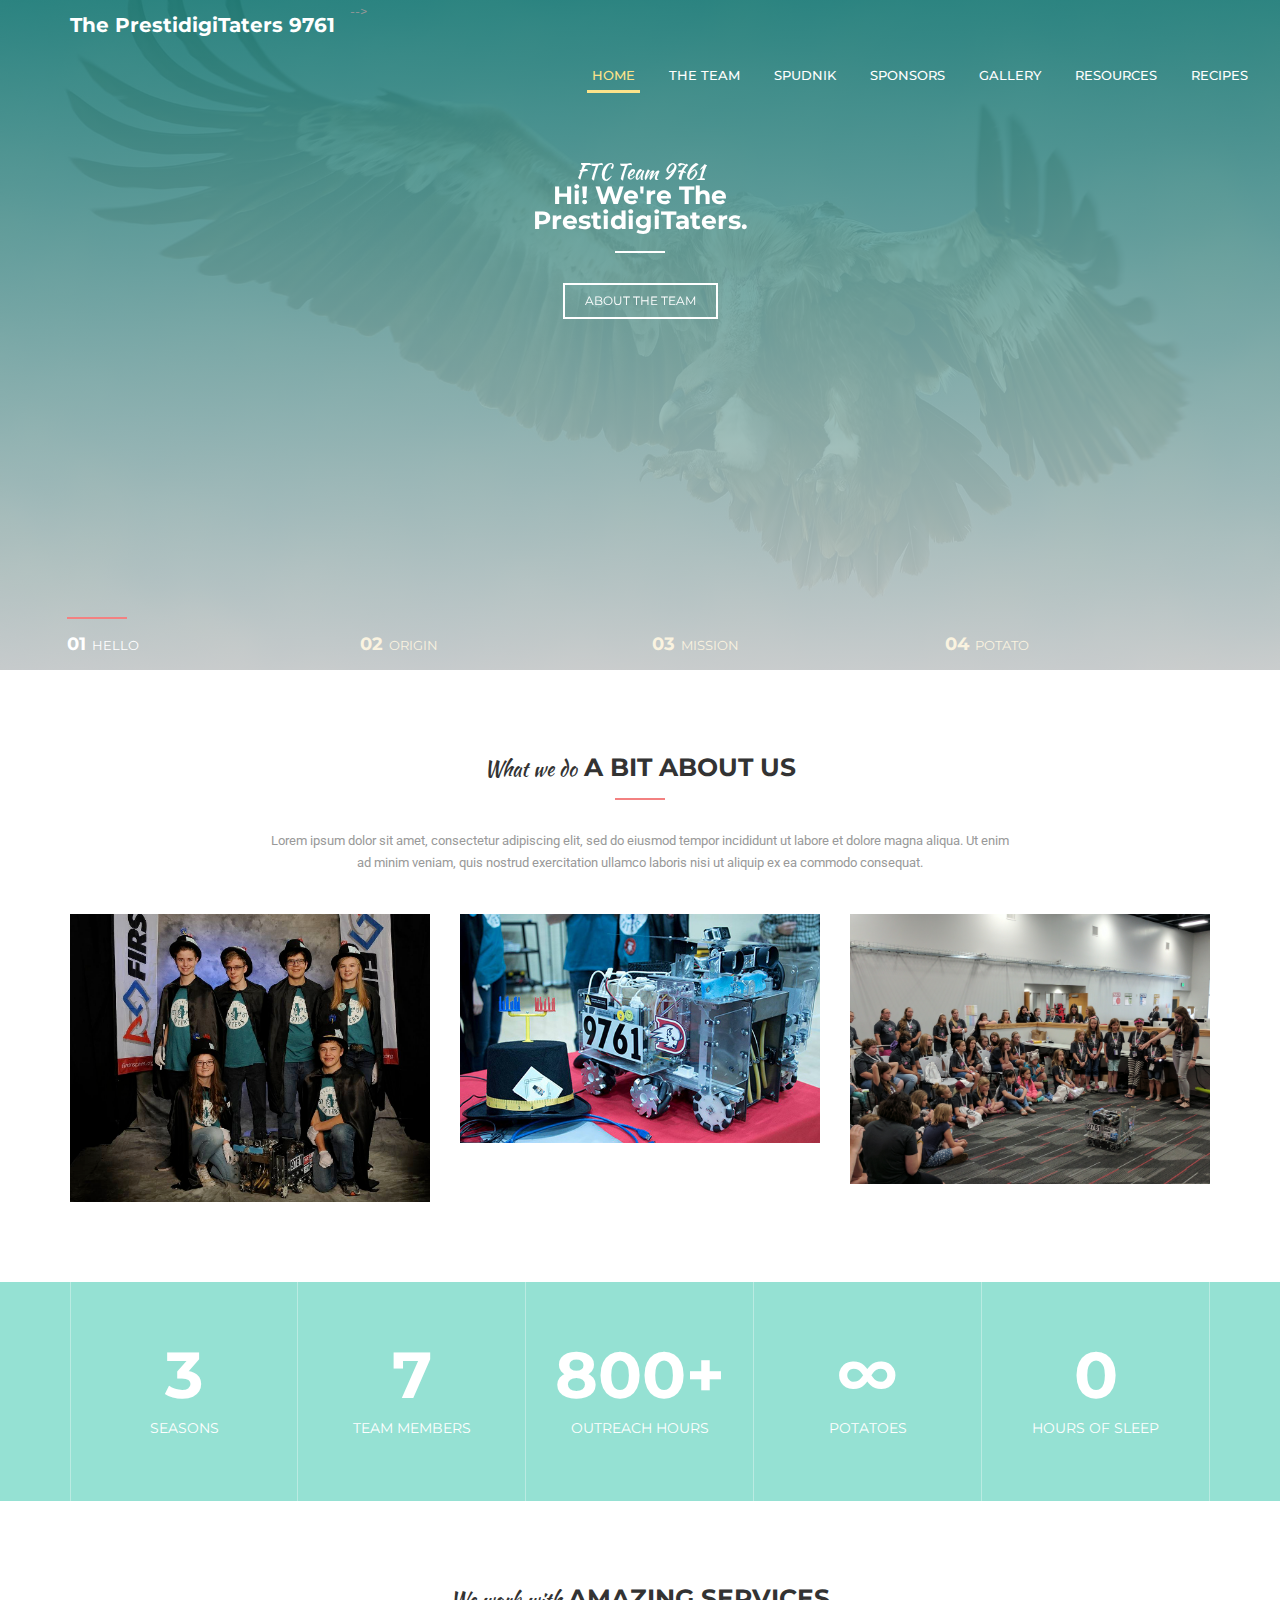
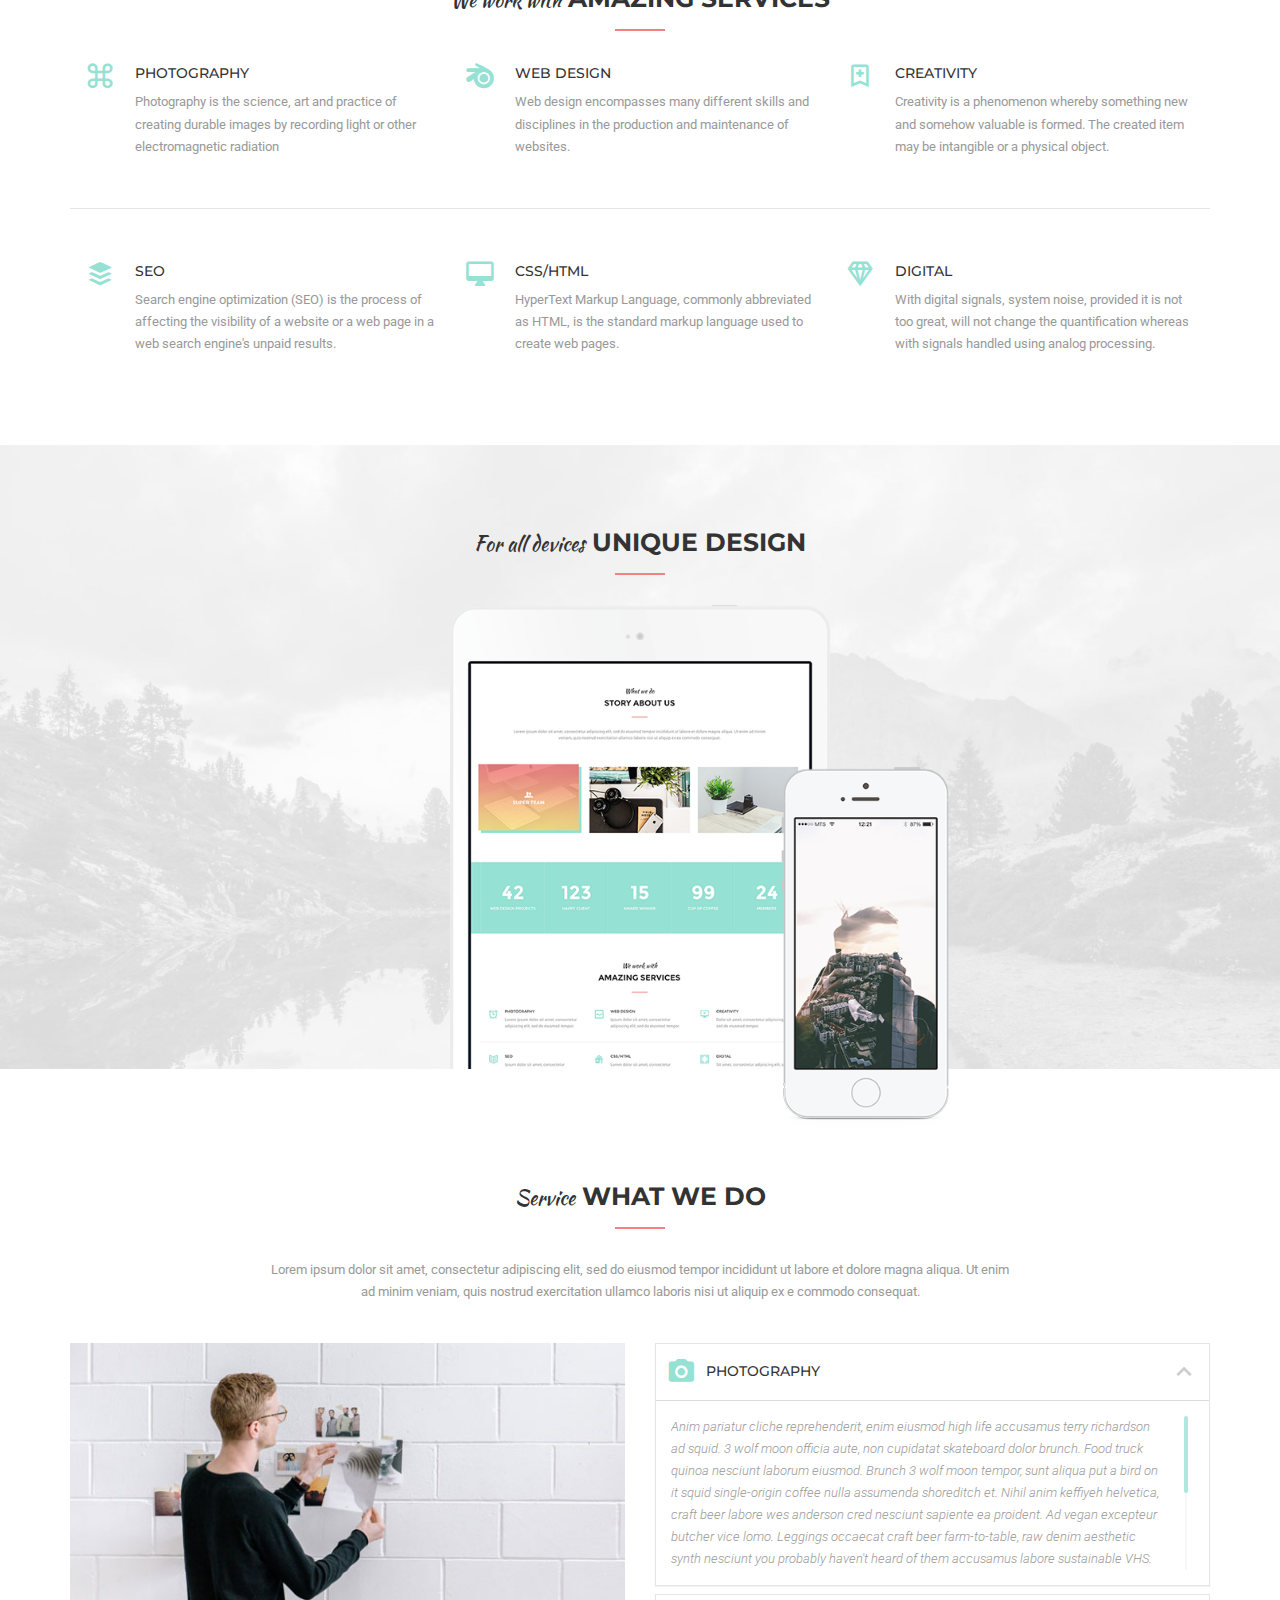
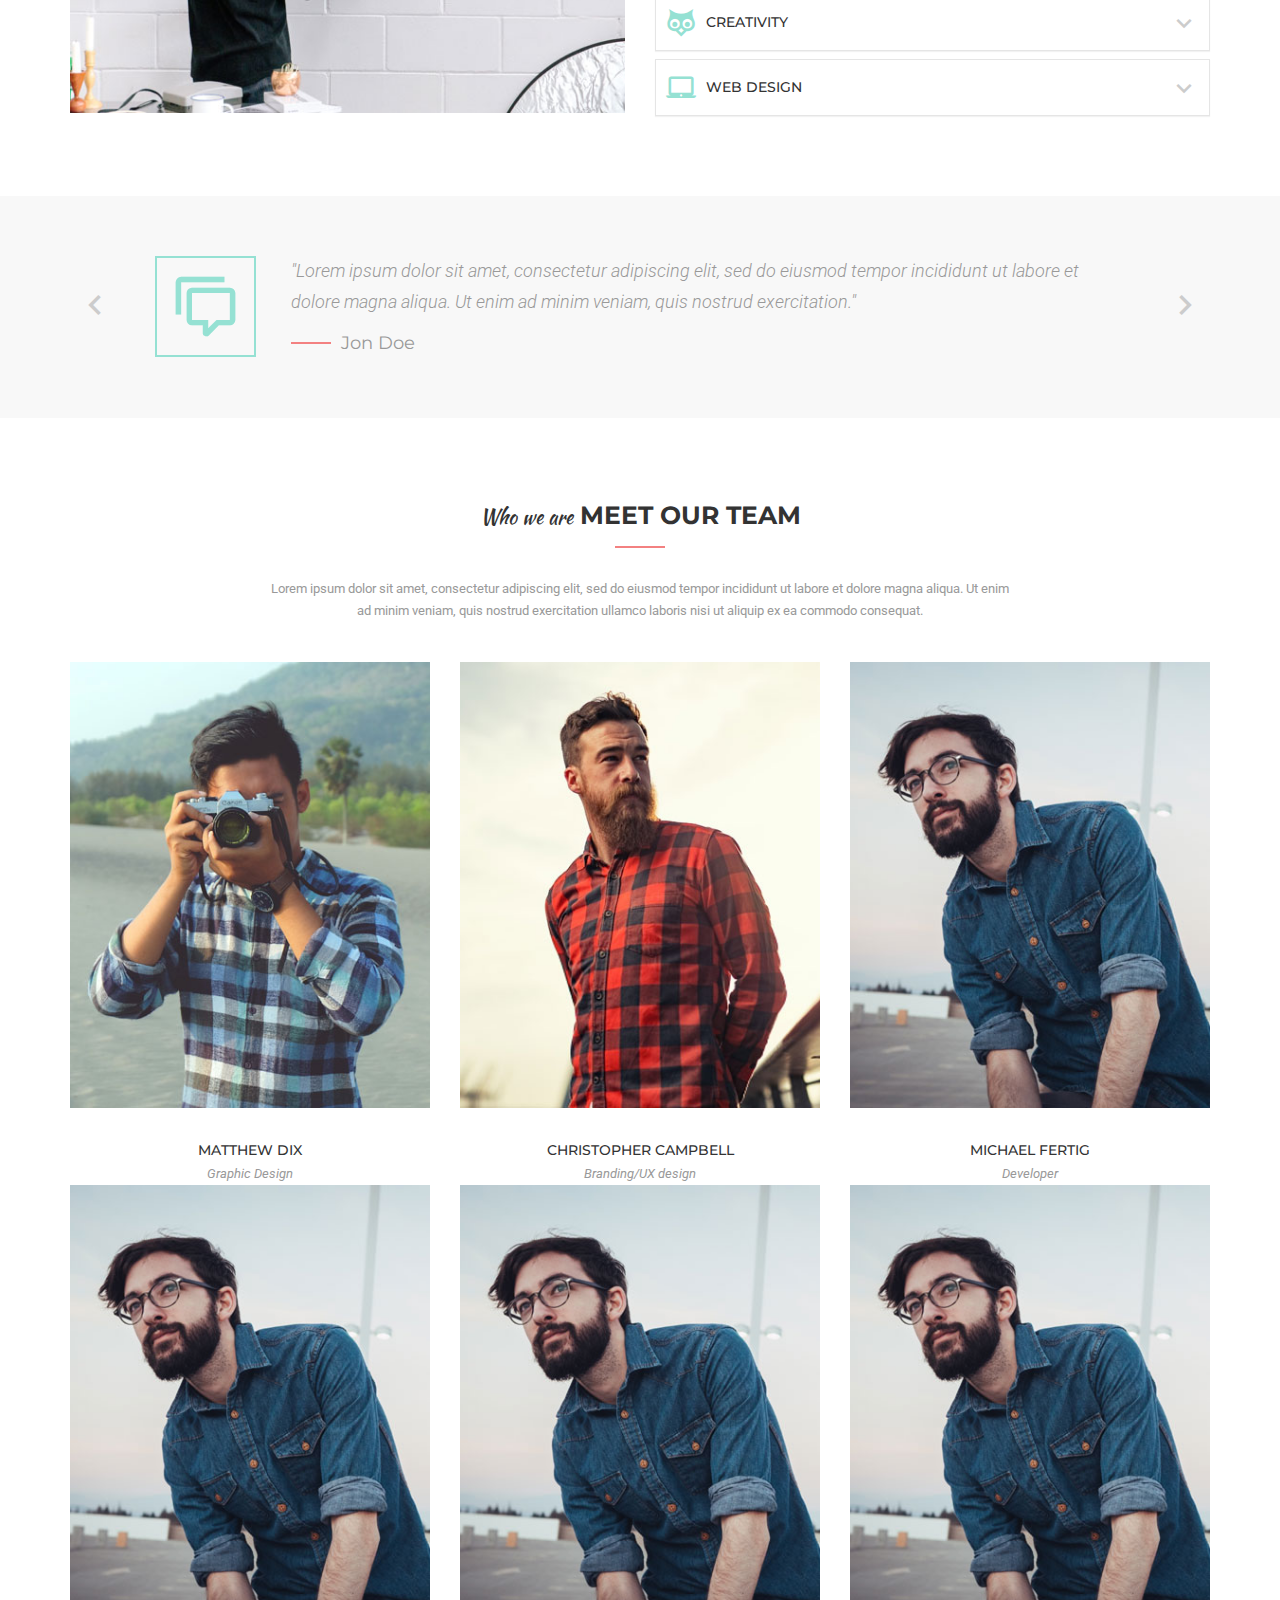
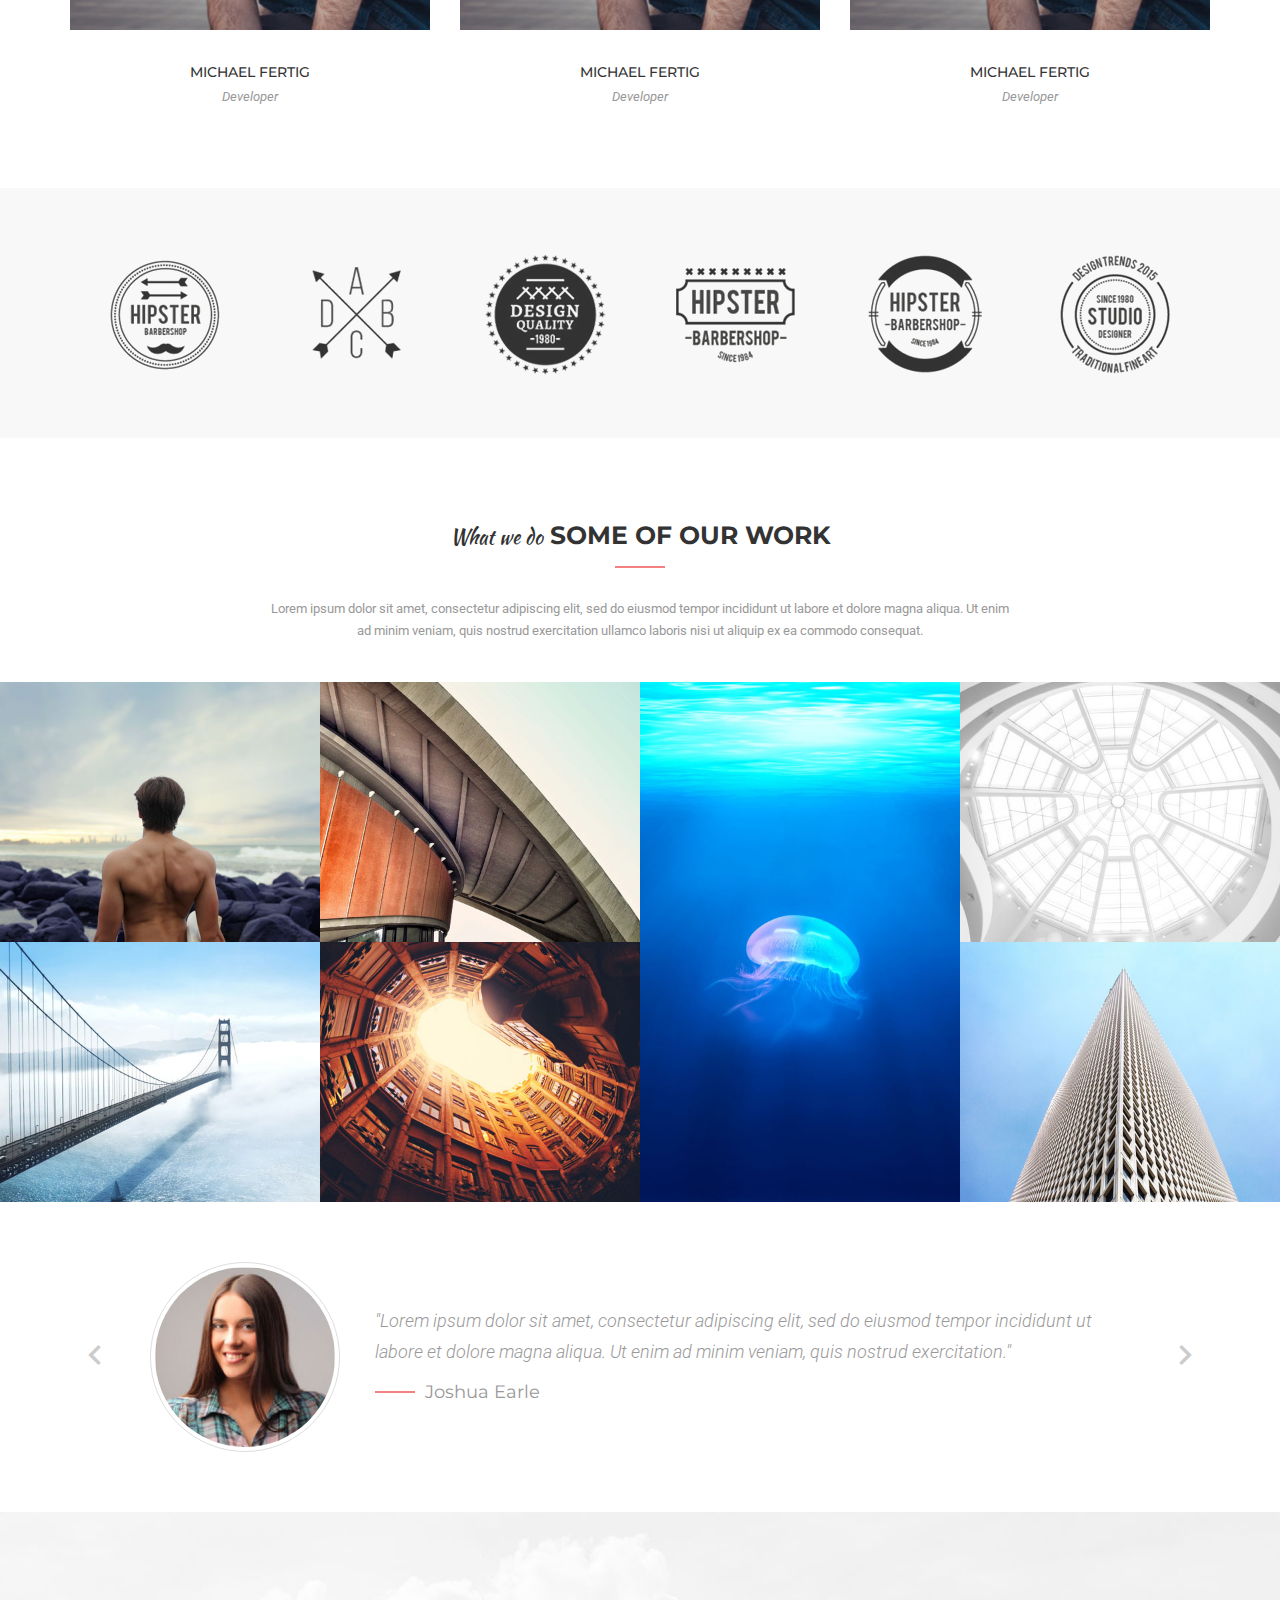
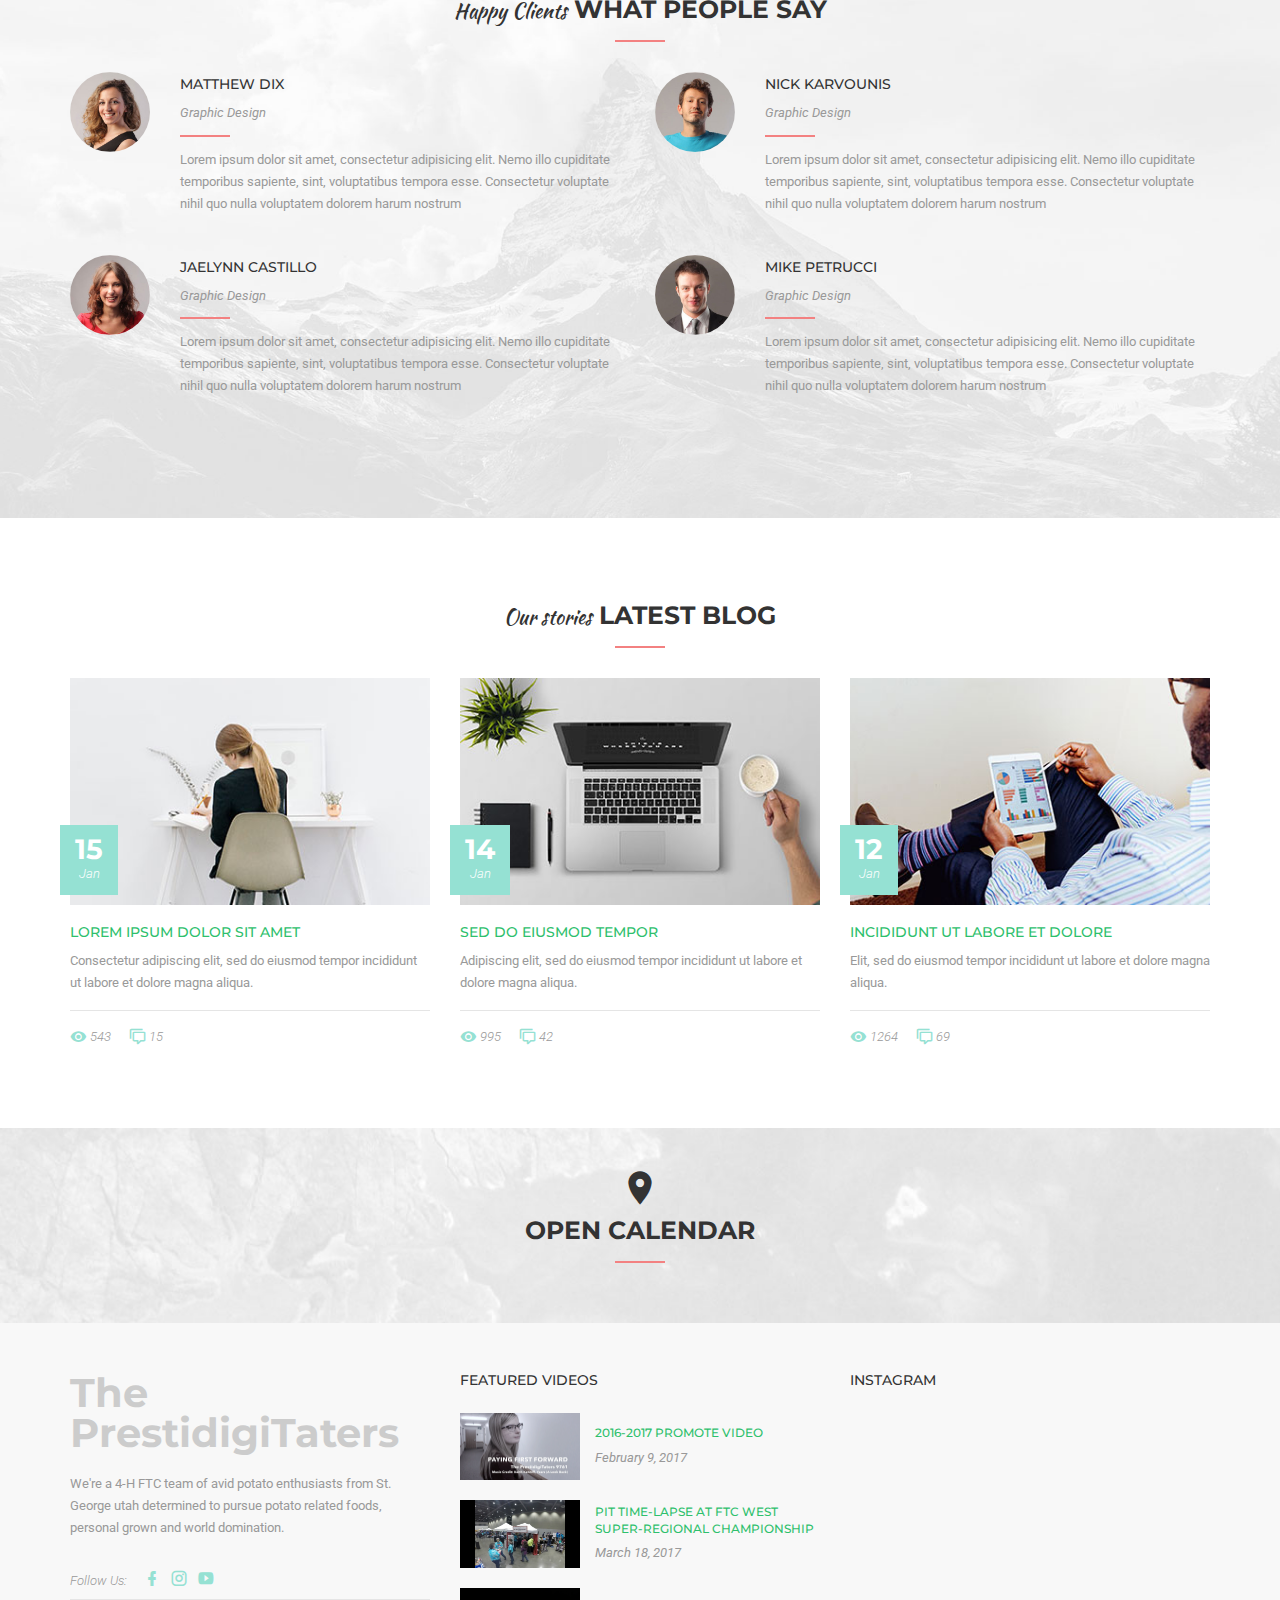
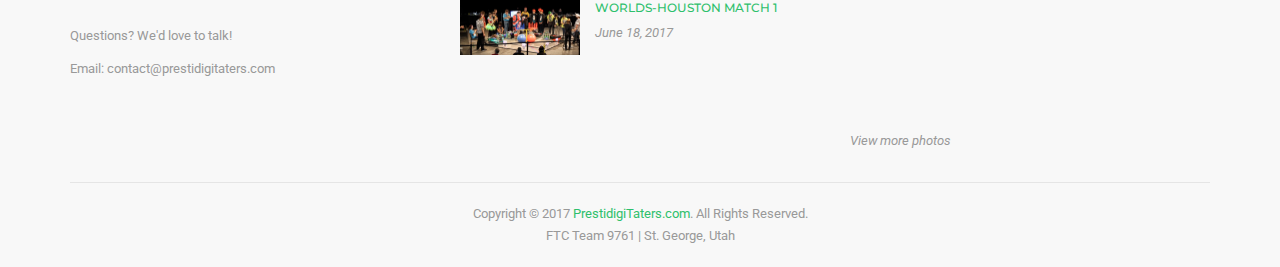
<file: index.html>
<!DOCTYPE html>
<html lang="en">

<head>
    <meta http-equiv="Content-Type" content="text/html; charset=UTF-8" />
    <meta name="viewport" content="width=device-width, initial-scale=1.0">
    <meta name="description" content="">
    <meta name="author" content="ninodezign.com, ninodezign@gmail.com">
    <meta name="copyright" content="ninodezign.com">
    <title>PrestidigiTaters 9761</title>

    <!-- favicon -->
    <link rel="shortcut icon" href="images/ico/favicon.png">
    <link rel="apple-touch-icon-precomposed" sizes="144x144" href="images/ico/apple-touch-icon-144-precomposed.png">
    <link rel="apple-touch-icon-precomposed" sizes="114x114" href="images/ico/apple-touch-icon-114-precomposed.png">
    <link rel="apple-touch-icon-precomposed" sizes="72x72" href="images/ico/apple-touch-icon-72-precomposed.png">
    <link rel="apple-touch-icon-precomposed" href="images/ico/apple-touch-icon-57-precomposed.png">

    <!-- css -->
    <link rel="stylesheet" type="text/css" href="css/bootstrap.min.css" />
    <link rel="stylesheet" type="text/css" href="css/materialdesignicons.min.css" />
    <link rel="stylesheet" type="text/css" href="css/jquery.mCustomScrollbar.min.css" />
    <link rel="stylesheet" type="text/css" href="css/prettyPhoto.css" />
    <link rel="stylesheet" type="text/css" href="css/unslider.css" />
    <link rel="stylesheet" type="text/css" href="css/template.css" />

</head>

<body data-target="#nino-navbar" data-spy="scroll">

    <!-- Header
    ================================================== -->
    <header id="nino-header">
        <div id="nino-headerInner">
            <nav id="nino-navbar" class="navbar navbar-default" role="navigation">
                <div class="container">

                    <!-- Brand and toggle get grouped for better mobile display -->
                    <div class="navbar-header">
                        <button type="button" class="navbar-toggle collapsed" data-toggle="collapse" data-target="#nino-navbar-collapse">
							<span class="sr-only">Toggle navigation</span>
							<span class="icon-bar"></span>
							<span class="icon-bar"></span>
							<span class="icon-bar"></span>
						</button>
                    </div>
						<!--a class="navbar-brand" href="index.html">The PrestidigiTaters 9761</!-->

					<!-- Collect the nav links, forms, and other content for toggling -->
                    <!--
					<div class="nino-menuItem pull-right">
						<div class="collapse navbar-collapse pull-left" id="nino-navbar-collapse">
							<ul class="nav navbar-nav">
								<li class="active"><a href="index.html">Home <span class="sr-only">(current)</span></a></li>
								<li><a href="team.html">The Team</a></li>
								<li><a href="spudnik.html">Spudnik</a></li>
								<li><a href="sponsors.html">Sponsors</a></li>
								<li><a href="gallery.html">Gallery</a>
									    <ul>
								         <li><a href="2018.html">2017-2018</a></li>
								         <li><a href="2017.html">2016-2017</a></li>
								         <li><a href="2016.html">2015-2016</a></li>
								       </ul>
								</li>

								<li><a href="resources.html">Resources</a></li>
								<li><a href="recipes.html">Recipes</a></li>
							</ul>
						</div>
                        -->
                        <!-- /.navbar-collapse -->-->
 					

                        <a class="navbar-brand" href="index.html">The PrestidigiTaters 9761</a>
                    </div>

                    <!-- Collect the nav links, forms, and other content for toggling -->
                    <div class="nino-menuItem pull-right">
                        <div class="collapse navbar-collapse pull-left" id="nino-navbar-collapse">
                            <ul class="nav navbar-nav">
                                <li class="active"><a href="index.html">Home <span class="sr-only">(current)</span></a></li>
                                <li><a href="resources.html">The Team</a></li>
                                <li><a href="spudnik.html">Spudnik</a></li>
                                <li><a href="sponsors.html">Sponsors</a></li>
                                <li class="dropdown">
                                    <a href="gallery.html" class="dropbtn">Gallery</a>
                                    <div class="dropdown-content">
                                        <a href="2018.html">2017-2018</a>
                                        <a href="2017.html">2016-2017</a>
                                        <a href="2016.html">2015-2016</a>
                                    </div>
                                </li>

                                <li><a href="resources.html">Resources</a></li>
                                <li><a href="recipes.html">Recipes</a></li>
                            </ul>
                        </div>
                        <!-- /.navbar-collapse -->
                        <!-- 						<ul class="nino-iconsGroup nav navbar-nav">
>>>>>>> fe4a02d21e08a0c51d44fdfec9294a1a0c4a7aa3
							<li><a href="#"><i class="mdi mdi-cart-outline nino-icon"></i></a></li>
							<li><a href="#" class="nino-search"><i class="mdi mdi-magnify nino-icon"></i></a></li>
						</ul>
					</div> -->

				</div><!-- /.container-fluid -->
			</nav>

			<section id="nino-slider" class="carousel slide container" data-ride="carousel">
				
				<!-- Wrapper for slides -->
				<div class="carousel-inner" role="listbox">
					<div class="item active">
						<h2 class="nino-sectionHeading">
							<span class="nino-subHeading">FTC Team 9761</span><br />
							Hi! We're the <br>PrestidigiTaters.
						</h2>
						<a href="team.html" class="nino-btn">About the Team</a>
					</div>
					<div class="item">
						<h2 class="nino-sectionHeading">
							<span class="nino-subHeading"> We're an FTC team from </span><br />
							St. George <br> Utah
						</h2>
						<a href="team.html" class="nino-btn">About The Team</a>
					</div>
					<div class="item">
						<h2 class="nino-sectionHeading">
							<span class="nino-subHeading">Our Mission:</span><br />
							Make STEM accessible to <br> everyone
						</h2>
						<a href="#" class="nino-btn">Outreach</a>
					</div>
					<div class="item">
						<h2 class="nino-sectionHeading">
							<span class="nino-subHeading"> Oh! And we...</span><br />
							Eat lots of <br> potato related foods
						</h2>
						<a href="#" class="nino-btn">Learn more</a>
					</div>
				</div>

				<!-- Indicators -->
				<ol class="carousel-indicators clearfix">
					<li data-target="#nino-slider" data-slide-to="0" class="active">
						<div class="inner">
							<span class="number">01</span> Hello	
						</div>
					</li>
					<li data-target="#nino-slider" data-slide-to="1">
						<div class="inner">
							<span class="number">02</span> Origin
						</div>
					</li>
					<li data-target="#nino-slider" data-slide-to="2">
						<div class="inner">
							<span class="number">03</span> Mission
						</div>
					</li>
					<li data-target="#nino-slider" data-slide-to="3">
						<div class="inner">
							<span class="number">04</span> Potato
						</div>
					</li>
				</ol>
			</section>
		</div>
	</header><!--/#header-->

	<!-- Story About Us
=======
                    </div>
                    <!-- /.container-fluid -->
            <!--

            <section id="nino-slider" class="carousel slide container" data-ride="carousel">
                -->
                <!-- Wrapper for slides -->

                <!--
                <div class="carousel-inner" role="listbox">
                    <div class="item active">
                        <h2 class="nino-sectionHeading" style="text-transform: lowercase;">
                            <span class="nino-subHeading">FTC Team 9761</span> Hi! We're the <br>PrestidigiTaters.
                        </h2>
                        <a href="#" class="nino-btn">Learn more</a>
                    </div>
                    <div class="item">
                        <h2 class="nino-sectionHeading" style="text-transform: lowercase;">
                            <span class="nino-subHeading"> Oh, and we really like potatoes </span> We're an FTC robotics team from ' <br>St. George, Utah
                        </h2>
                        <a href="#" class="nino-btn">Learn more</a>
                    </div>
                    <div class="item">
                        <h2 class="nino-sectionHeading" style="text-transform: lowercase;">
                            <span class="nino-subHeading">Creative Template</span> Welcome <br>to MoGo
                        </h2>
                        <a href="#" class="nino-btn">Learn more</a>
                    </div>
                    <div class="item">
                        <h2 class="nino-sectionHeading" style="text-transform: lowercase;">
                            <span class="nino-subHeading">Creative Template</span> Welcome <br>to MoGo
                        </h2>
                        <a href="#" class="nino-btn">Learn more</a>
                    </div>
                </div>
                -->

                <!-- Indicators -->

                <!--
                <ol class="carousel-indicators clearfix">
                    <li data-target="#nino-slider" data-slide-to="0" class="active">
                        <div class="inner">
                            <span class="number">01</span> Hello
                        </div>
                    </li>
                    <li data-target="#nino-slider" data-slide-to="1">
                        <div class="inner">
                            <span class="number">02</span> Origin
                        </div>
                    </li>
                    <li data-target="#nino-slider" data-slide-to="2">
                        <div class="inner">
                            <span class="number">03</span> Mission
                        </div>
                    </li>
                    <li data-target="#nino-slider" data-slide-to="3">
                        <div class="inner">
                            <span class="number">04</span> Potato
                        </div>
                    </li>
                </ol>
            </section>
            -->
           
    <!--/#header-->

    <!-- Story About Us
>>>>>>> fe4a02d21e08a0c51d44fdfec9294a1a0c4a7aa3
    ================================================== -->
    <section id="nino-story">
        <div class="container">
            <h2 class="nino-sectionHeading">
                <span class="nino-subHeading">What we do</span> A Bit About Us
            </h2>

            <p class="nino-sectionDesc">Lorem ipsum dolor sit amet, consectetur adipiscing elit, sed do eiusmod tempor incididunt ut labore et dolore magna aliqua. Ut enim ad minim veniam, quis nostrud exercitation ullamco laboris nisi ut aliquip ex ea commodo consequat. </p>
            <div class="sectionContent">
                <div class="row nino-hoverEffect">
                    <div class="col-md-4 col-sm-4">
                        <div class="item">
                            <a class="overlay" href="#">
                                <span class="content">
									<i class="mdi mdi-account-multiple nino-icon"></i>
									Meet the Team
								</span>
                                <img src="images/team.png" alt="">
                            </a>
                        </div>
                    </div>
                    <div class="col-md-4 col-sm-4">
                        <div class="item">
                            <a class="overlay" href="#">
                                <span class="content">
									<i class="mdi mdi-image-filter-center-focus-weak nino-icon"></i>
									Meet Spudnik
								</span>
                                <img src="images/spudnik.jpg" alt="">
                            </a>
                        </div>
                    </div>
                    <div class="col-md-4 col-sm-4">
                        <div class="item">
                            <a class="overlay" href="#">
                                <span class="content">
									<i class="mdi mdi-airplay nino-icon"></i>
									Outreach
								</span>
                                <img src="images/outreach.JPG" alt="">
                            </a>
                        </div>
                    </div>
                </div>
            </div>
        </div>
    </section>
    <!--/#nino-story-->

    <!-- Counting
    ================================================== -->
    <section id="nino-counting">
        <div class="container">
            <div layout="row" class="verticalStretch">
                <div class="item">
                    <div class="number">3</div>
                    <div class="text">seasons</div>
                </div>
                <div class="item">
                    <div class="number">7</div>
                    <div class="text">team members</div>
                </div>
                <div class="item">
                    <div class="number">800+</div>
                    <div class="text">outreach hours</div>
                </div>
                <div class="item">
                    <div class="number">&infin;</div>
                    <div class="text">potatoes</div>
                </div>
                <div class="item">
                    <div class="number">0</div>
                    <div class="text">hours of sleep </div>
                </div>
            </div>
        </div>
    </section>
    <!--/#nino-counting-->

    <!-- Services
    ================================================== -->
    <section id="nino-services">
        <div class="container">
            <h2 class="nino-sectionHeading">
                <span class="nino-subHeading">We work with</span> Amazing Services
            </h2>
            <div class="sectionContent">
                <div class="fw" layout="row">
                    <div class="col-md-4 col-sm-6 item ">
                        <div layout="row">
                            <i class="mdi mdi-apple-keyboard-command nino-icon fsr"></i>
                            <div>
                                <h4 class="nino-serviceTitle">Photography</h4>
                                <p>Photography is the science, art and practice of creating durable images by recording light or other electromagnetic radiation</p>
                            </div>
                        </div>
                    </div>
                    <div class="col-md-4 col-sm-6 item ">
                        <div layout="row">
                            <i class="mdi mdi-blender nino-icon fsr"></i>
                            <div>
                                <h4 class="nino-serviceTitle">Web Design</h4>
                                <p>Web design encompasses many different skills and disciplines in the production and maintenance of websites.</p>
                            </div>
                        </div>
                    </div>
                    <div class="col-md-4 col-sm-6 item ">
                        <div layout="row">
                            <i class="mdi mdi-bookmark-plus-outline nino-icon fsr"></i>
                            <div>
                                <h4 class="nino-serviceTitle">Creativity</h4>
                                <p>Creativity is a phenomenon whereby something new and somehow valuable is formed. The created item may be intangible or a physical object.</p>
                            </div>
                        </div>
                    </div>
                    <div class="col-md-4 col-sm-6 item ">
                        <div layout="row">
                            <i class="mdi mdi-buffer nino-icon fsr"></i>
                            <div>
                                <h4 class="nino-serviceTitle">seo</h4>
                                <p>Search engine optimization (SEO) is the process of affecting the visibility of a website or a web page in a web search engine's unpaid results.</p>
                            </div>
                        </div>
                    </div>
                    <div class="col-md-4 col-sm-6 item ">
                        <div layout="row">
                            <i class="mdi mdi-desktop-mac nino-icon fsr"></i>
                            <div>
                                <h4 class="nino-serviceTitle">Css/Html</h4>
                                <p>HyperText Markup Language, commonly abbreviated as HTML, is the standard markup language used to create web pages. </p>
                            </div>
                        </div>
                    </div>
                    <div class="col-md-4 col-sm-6 item ">
                        <div layout="row">
                            <i class="mdi mdi-diamond nino-icon fsr"></i>
                            <div>
                                <h4 class="nino-serviceTitle">digital</h4>
                                <p>With digital signals, system noise, provided it is not too great, will not change the quantification whereas with signals handled using analog processing.</p>
                            </div>
                        </div>
                    </div>
                </div>
            </div>
        </div>
    </section>
    <!--/#nino-services-->

    <!-- Unique Design
    ================================================== -->
    <section id="nino-uniqueDesign">
        <div class="container">
            <h2 class="nino-sectionHeading">
                <span class="nino-subHeading">For all devices</span> Unique design
            </h2>
            <div class="sectionContent">
                <div class="nino-devices">
                    <img class="tablet" src="images/unique-design/img-1.png" alt="">
                    <img class="mobile" src="images/unique-design/img-2.png" alt="">
                </div>
            </div>
        </div>
    </section>
    <!--/#nino-uniqueDesign-->

    <!-- What We Do
    ================================================== -->
    <section id="nino-whatWeDo">
        <div class="container">
            <h2 class="nino-sectionHeading">
                <span class="nino-subHeading">Service</span> what we do
            </h2>
            <p class="nino-sectionDesc">
                Lorem ipsum dolor sit amet, consectetur adipiscing elit, sed do eiusmod tempor incididunt ut labore et dolore magna aliqua. Ut enim ad minim veniam, quis nostrud exercitation ullamco laboris nisi ut aliquip ex e commodo consequat.
            </p>
            <div class="sectionContent">
                <div class="row">
                    <div class="col-md-6">
                        <div class="text-center">
                            <img src="images/what-we-do/img-1.jpg" alt="">
                        </div>
                    </div>
                    <div class="col-md-6">
                        <div class="panel-group" id="accordion" role="tablist" aria-multiselectable="true">
                            <div class="panel panel-default">
                                <div class="panel-heading" role="tab" id="headingOne">
                                    <h4 class="panel-title">
                                        <a role="button" data-toggle="collapse" data-parent="#accordion" href="#collapseOne" aria-expanded="true" aria-controls="collapseOne">
                                            <i class="mdi mdi-chevron-up nino-icon arrow"></i>
                                            <i class="mdi mdi-camera nino-icon"></i> Photography
                                        </a>
                                    </h4>
                                </div>
                                <div id="collapseOne" class="panel-collapse collapse in" role="tabpanel" aria-labelledby="headingOne">
                                    <div class="panel-body">
                                        Anim pariatur cliche reprehenderit, enim eiusmod high life accusamus terry richardson ad squid. 3 wolf moon officia aute, non cupidatat skateboard dolor brunch. Food truck quinoa nesciunt laborum eiusmod. Brunch 3 wolf moon tempor, sunt aliqua put a bird
                                        on it squid single-origin coffee nulla assumenda shoreditch et. Nihil anim keffiyeh helvetica, craft beer labore wes anderson cred nesciunt sapiente ea proident. Ad vegan excepteur butcher vice lomo. Leggings occaecat
                                        craft beer farm-to-table, raw denim aesthetic synth nesciunt you probably haven't heard of them accusamus labore sustainable VHS. Anim pariatur cliche reprehenderit, enim eiusmod high life accusamus terry richardson
                                        ad squid. 3 wolf moon officia aute, non cupidatat skateboard dolor brunch. Food truck quinoa nesciunt laborum eiusmod. Brunch 3 wolf moon tempor, sunt aliqua put a bird on it squid single-origin coffee nulla assumenda
                                        shoreditch et. Nihil anim keffiyeh helvetica, craft beer labore wes anderson cred nesciunt sapiente ea proident. Ad vegan excepteur butcher vice lomo. Leggings occaecat craft beer farm-to-table, raw denim aesthetic
                                        synth nesciunt you probably haven't heard of them accusamus labore sustainable VHS.
                                    </div>
                                </div>
                            </div>
                            <div class="panel panel-default">
                                <div class="panel-heading" role="tab" id="headingTwo">
                                    <h4 class="panel-title">
                                        <a class="collapsed" role="button" data-toggle="collapse" data-parent="#accordion" href="#collapseTwo" aria-expanded="false" aria-controls="collapseTwo">
                                            <i class="mdi mdi-chevron-up nino-icon arrow"></i>
                                            <i class="mdi mdi-owl nino-icon"></i> creativity
                                        </a>
                                    </h4>
                                </div>
                                <div id="collapseTwo" class="panel-collapse collapse" role="tabpanel" aria-labelledby="headingTwo">
                                    <div class="panel-body">
                                        Anim pariatur cliche reprehenderit, enim eiusmod high life accusamus terry richardson ad squid. 3 wolf moon officia aute, non cupidatat skateboard dolor brunch. Food truck quinoa nesciunt laborum eiusmod. Brunch 3 wolf moon tempor, sunt aliqua put a bird
                                        on it squid single-origin coffee nulla assumenda shoreditch et. Nihil anim keffiyeh helvetica, craft beer labore wes anderson cred nesciunt sapiente ea proident. Ad vegan excepteur butcher vice lomo. Leggings occaecat
                                        craft beer farm-to-table, raw denim aesthetic synth nesciunt you probably haven't heard of them accusamus labore sustainable VHS. Anim pariatur cliche reprehenderit, enim eiusmod high life accusamus terry richardson
                                        ad squid. 3 wolf moon officia aute, non cupidatat skateboard dolor brunch. Food truck quinoa nesciunt laborum eiusmod. Brunch 3 wolf moon tempor, sunt aliqua put a bird on it squid single-origin coffee nulla assumenda
                                        shoreditch et. Nihil anim keffiyeh helvetica, craft beer labore wes anderson cred nesciunt sapiente ea proident. Ad vegan excepteur butcher vice lomo. Leggings occaecat craft beer farm-to-table, raw denim aesthetic
                                        synth nesciunt you probably haven't heard of them accusamus labore sustainable VHS.
                                    </div>
                                </div>
                            </div>
                            <div class="panel panel-default">
                                <div class="panel-heading" role="tab" id="headingThree">
                                    <h4 class="panel-title">
                                        <a class="collapsed" role="button" data-toggle="collapse" data-parent="#accordion" href="#collapseThree" aria-expanded="false" aria-controls="collapseThree">
                                            <i class="mdi mdi-chevron-up nino-icon arrow"></i>
                                            <i class="mdi mdi-laptop-mac nino-icon"></i> web design
                                        </a>
                                    </h4>
                                </div>
                                <div id="collapseThree" class="panel-collapse collapse" role="tabpanel" aria-labelledby="headingThree">
                                    <div class="panel-body">
                                        Anim pariatur cliche reprehenderit, enim eiusmod high life accusamus terry richardson ad squid. 3 wolf moon officia aute, non cupidatat skateboard dolor brunch. Food truck quinoa nesciunt laborum eiusmod. Brunch 3 wolf moon tempor, sunt aliqua put a bird
                                        on it squid single-origin coffee nulla assumenda shoreditch et. Nihil anim keffiyeh helvetica, craft beer labore wes anderson cred nesciunt sapiente ea proident. Ad vegan excepteur butcher vice lomo. Leggings occaecat
                                        craft beer farm-to-table, raw denim aesthetic synth nesciunt you probably haven't heard of them accusamus labore sustainable VHS. Anim pariatur cliche reprehenderit, enim eiusmod high life accusamus terry richardson
                                        ad squid. 3 wolf moon officia aute, non cupidatat skateboard dolor brunch. Food truck quinoa nesciunt laborum eiusmod. Brunch 3 wolf moon tempor, sunt aliqua put a bird on it squid single-origin coffee nulla assumenda
                                        shoreditch et. Nihil anim keffiyeh helvetica, craft beer labore wes anderson cred nesciunt sapiente ea proident. Ad vegan excepteur butcher vice lomo. Leggings occaecat craft beer farm-to-table, raw denim aesthetic
                                        synth nesciunt you probably haven't heard of them accusamus labore sustainable VHS.
                                    </div>
                                </div>
                            </div>
                        </div>
                    </div>
                </div>
            </div>
        </div>
    </section>
    <!--/#nino-whatWeDo-->

    <!-- Testimonial
    ================================================== -->
    <section class="nino-testimonial">
        <div class="container">
            <div class="nino-testimonialSlider">
                <ul>
                    <li>
                        <div layout="row">
                            <div class="nino-symbol fsr">
                                <i class="mdi mdi-comment-multiple-outline nino-icon"></i>
                            </div>
                            <div>
                                <p class="quote">"Lorem ipsum dolor sit amet, consectetur adipiscing elit, sed do eiusmod tempor incididunt ut labore et dolore magna aliqua. Ut enim ad minim veniam, quis nostrud exercitation."</p>
                                <span class="name">Jon Doe</span>
                            </div>
                        </div>
                    </li>
                    <li>
                        <div layout="row">
                            <div class="nino-symbol fsr">
                                <i class="mdi mdi-wechat nino-icon"></i>
                            </div>
                            <div>
                                <p class="quote">"Lorem ipsum dolor sit amet, consectetur adipiscing elit, sed do eiusmod tempor incididunt ut labore et dolore magna aliqua. Ut enim ad minim veniam, quis nostrud exercitation."</p>
                                <span class="name">Jon Doe</span>
                            </div>
                        </div>
                    </li>
                    <li>
                        <div layout="row">
                            <div class="nino-symbol fsr">
                                <i class="mdi mdi-message-text-outline nino-icon"></i>
                            </div>
                            <div>
                                <p class="quote">"Lorem ipsum dolor sit amet, consectetur adipiscing elit, sed do eiusmod tempor incididunt ut labore et dolore magna aliqua. Ut enim ad minim veniam, quis nostrud exercitation."</p>
                                <span class="name">Jon Doe</span>
                            </div>
                        </div>
                    </li>
                </ul>
            </div>
        </div>
    </section>
    <!--/#nino-testimonial-->

    <!-- Our Team
    ================================================== -->
    <section id="nino-ourTeam">
        <div class="container">
            <h2 class="nino-sectionHeading">
                <span class="nino-subHeading">Who we are</span> Meet our team
            </h2>
            <p class="nino-sectionDesc">
                Lorem ipsum dolor sit amet, consectetur adipiscing elit, sed do eiusmod tempor incididunt ut labore et dolore magna aliqua. Ut enim ad minim veniam, quis nostrud exercitation ullamco laboris nisi ut aliquip ex ea commodo consequat.
            </p>
            <div class="sectionContent">
                <div class="row nino-hoverEffect">
                    <div class="col-md-4 col-sm-4">
                        <div class="item">
                            <div class="overlay" href="#">
                                <div class="content">
                                    <a href="#" class="nino-icon"><i class="mdi mdi-facebook"></i></a>
                                    <a href="#" class="nino-icon"><i class="mdi mdi-twitter"></i></a>
                                    <a href="#" class="nino-icon"><i class="mdi mdi-pinterest"></i></a>
                                    <a href="#" class="nino-icon"><i class="mdi mdi-instagram"></i></a>
                                </div>
                                <img src="images/our-team/img-1.jpg" alt="">
                            </div>
                        </div>
                        <div class="info">
                            <h4 class="name">Matthew Dix</h4>
                            <span class="regency">Graphic Design</span>
                        </div>
                    </div>
                    <div class="col-md-4 col-sm-4">
                        <div class="item">
                            <div class="overlay" href="#">
                                <div class="content">
                                    <a href="#" class="nino-icon"><i class="mdi mdi-facebook"></i></a>
                                    <a href="#" class="nino-icon"><i class="mdi mdi-twitter"></i></a>
                                    <a href="#" class="nino-icon"><i class="mdi mdi-pinterest"></i></a>
                                    <a href="#" class="nino-icon"><i class="mdi mdi-instagram"></i></a>
                                </div>
                                <img src="images/our-team/img-2.jpg" alt="">
                            </div>
                        </div>
                        <div class="info">
                            <h4 class="name">Christopher Campbell</h4>
                            <span class="regency">Branding/UX design</span>
                        </div>
                    </div>
                    <div class="col-md-4 col-sm-4">
                        <div class="item">
                            <div class="overlay" href="#">
                                <div class="content">
                                    <a href="#" class="nino-icon"><i class="mdi mdi-facebook"></i></a>
                                    <a href="#" class="nino-icon"><i class="mdi mdi-twitter"></i></a>
                                    <a href="#" class="nino-icon"><i class="mdi mdi-pinterest"></i></a>
                                    <a href="#" class="nino-icon"><i class="mdi mdi-instagram"></i></a>
                                </div>
                                <img src="images/our-team/img-3.jpg" alt="">
                            </div>
                        </div>
                        <div class="info">
                            <h4 class="name">Michael Fertig </h4>
                            <span class="regency">Developer</span>
                        </div>
                    </div>
                    <div class="col-md-4 col-sm-4">
                        <div class="item">
                            <div class="overlay" href="#">
                                <div class="content">
                                    <a href="#" class="nino-icon"><i class="mdi mdi-facebook"></i></a>
                                    <a href="#" class="nino-icon"><i class="mdi mdi-twitter"></i></a>
                                    <a href="#" class="nino-icon"><i class="mdi mdi-pinterest"></i></a>
                                    <a href="#" class="nino-icon"><i class="mdi mdi-instagram"></i></a>
                                </div>
                                <img src="images/our-team/img-3.jpg" alt="">
                            </div>
                        </div>
                        <div class="info">
                            <h4 class="name">Michael Fertig </h4>
                            <span class="regency">Developer</span>
                        </div>
                    </div>
                    <div class="col-md-4 col-sm-4">
                        <div class="item">
                            <div class="overlay" href="#">
                                <div class="content">
                                    <a href="#" class="nino-icon"><i class="mdi mdi-facebook"></i></a>
                                    <a href="#" class="nino-icon"><i class="mdi mdi-twitter"></i></a>
                                    <a href="#" class="nino-icon"><i class="mdi mdi-pinterest"></i></a>
                                    <a href="#" class="nino-icon"><i class="mdi mdi-instagram"></i></a>
                                </div>
                                <img src="images/our-team/img-3.jpg" alt="">
                            </div>
                        </div>
                        <div class="info">
                            <h4 class="name">Michael Fertig </h4>
                            <span class="regency">Developer</span>
                        </div>
                    </div>
                    <div class="col-md-4 col-sm-4">
                        <div class="item">
                            <div class="overlay" href="#">
                                <div class="content">
                                    <a href="#" class="nino-icon"><i class="mdi mdi-facebook"></i></a>
                                    <a href="#" class="nino-icon"><i class="mdi mdi-twitter"></i></a>
                                    <a href="#" class="nino-icon"><i class="mdi mdi-pinterest"></i></a>
                                    <a href="#" class="nino-icon"><i class="mdi mdi-instagram"></i></a>
                                </div>
                                <img src="images/our-team/img-3.jpg" alt="">
                            </div>
                        </div>
                        <div class="info">
                            <h4 class="name">Michael Fertig </h4>
                            <span class="regency">Developer</span>
                        </div>
                    </div>

                </div>
            </div>
        </div>
    </section>
    <!--/#nino-ourTeam-->

    <!-- Brand
    ================================================== -->
    <section id="nino-brand">
        <div class="container">
            <div class="verticalCenter fw" layout="row">
                <div class="col-md-2 col-sm-4 col-xs-6">
                    <a href="#"><img src="images/brand/img-1.png" alt=""></a>
                </div>
                <div class="col-md-2 col-sm-4 col-xs-6">
                    <a href="#"><img src="images/brand/img-2.png" alt=""></a>
                </div>
                <div class="col-md-2 col-sm-4 col-xs-6">
                    <a href="#"><img src="images/brand/img-3.png" alt=""></a>
                </div>
                <div class="col-md-2 col-sm-4 col-xs-6">
                    <a href="#"><img src="images/brand/img-4.png" alt=""></a>
                </div>
                <div class="col-md-2 col-sm-4 col-xs-6">
                    <a href="#"><img src="images/brand/img-5.png" alt=""></a>
                </div>
                <div class="col-md-2 col-sm-4 col-xs-6">
                    <a href="#"><img src="images/brand/img-6.png" alt=""></a>
                </div>
            </div>
        </div>
    </section>
    <!--/#nino-brand-->

    <!-- Portfolio
    ================================================== -->
    <section id="nino-portfolio">
        <div class="container">
            <h2 class="nino-sectionHeading">
                <span class="nino-subHeading">What we do</span> some of our work
            </h2>
            <p class="nino-sectionDesc">
                Lorem ipsum dolor sit amet, consectetur adipiscing elit, sed do eiusmod tempor incididunt ut labore et dolore magna aliqua. Ut enim ad minim veniam, quis nostrud exercitation ullamco laboris nisi ut aliquip ex ea commodo consequat.
            </p>
        </div>
        <div class="sectionContent">
            <ul class="nino-portfolioItems">
                <li class="item">
                    <a class="nino-prettyPhoto" rel="prettyPhoto[gallery1]" title="Development Mobile" href="images/our-work/img-1.jpg">
                        <img src="images/our-work/img-1.jpg" />
                        <div class="overlay">
                            <div class="content">
                                <i class="mdi mdi-crown nino-icon"></i>
                                <h4 class="title">creatively designed</h4>
                                <span class="desc">Lorem ipsum dolor sit</span>
                            </div>
                        </div>
                    </a>
                </li>
                <li class="item">
                    <a class="nino-prettyPhoto" rel="prettyPhoto[gallery1]" title="Development Mobile" href="images/our-work/img-2.jpg">
                        <img src="images/our-work/img-2.jpg" />
                        <div class="overlay">
                            <div class="content">
                                <i class="mdi mdi-cube-outline nino-icon"></i>
                                <h4 class="title">creatively designed</h4>
                                <span class="desc">Lorem ipsum dolor sit</span>
                            </div>
                        </div>
                    </a>
                </li>
                <li class="item">
                    <a class="nino-prettyPhoto" rel="prettyPhoto[gallery1]" title="Development Mobile" href="images/our-work/img-3.jpg">
                        <img src="images/our-work/img-3.jpg" />
                        <div class="overlay">
                            <div class="content">
                                <i class="mdi mdi-desktop-mac nino-icon"></i>
                                <h4 class="title">creatively designed</h4>
                                <span class="desc">Lorem ipsum dolor sit</span>
                            </div>
                        </div>
                    </a>
                </li>
                <li class="item">
                    <a class="nino-prettyPhoto" rel="prettyPhoto[gallery1]" title="Development Mobile" href="images/our-work/img-4.jpg">
                        <img src="images/our-work/img-4.jpg" />
                        <div class="overlay">
                            <div class="content">
                                <i class="mdi mdi-flower nino-icon"></i>
                                <h4 class="title">creatively designed</h4>
                                <span class="desc">Lorem ipsum dolor sit</span>
                            </div>
                        </div>
                    </a>
                </li>
                <li class="item">
                    <a class="nino-prettyPhoto" rel="prettyPhoto[gallery1]" title="Development Mobile" href="images/our-work/img-5.jpg">
                        <img src="images/our-work/img-5.jpg" />
                        <div class="overlay">
                            <div class="content">
                                <i class="mdi mdi-gamepad-variant nino-icon"></i>
                                <h4 class="title">creatively designed</h4>
                                <span class="desc">Lorem ipsum dolor sit</span>
                            </div>
                        </div>
                    </a>
                </li>
                <li class="item">
                    <a class="nino-prettyPhoto" rel="prettyPhoto[gallery1]" title="Development Mobile" href="images/our-work/img-6.jpg">
                        <img src="images/our-work/img-6.jpg" />
                        <div class="overlay">
                            <div class="content">
                                <i class="mdi mdi-gnome nino-icon"></i>
                                <h4 class="title">creatively designed</h4>
                                <span class="desc">Lorem ipsum dolor sit</span>
                            </div>
                        </div>
                    </a>
                </li>
                <li class="item">
                    <a class="nino-prettyPhoto" rel="prettyPhoto[gallery1]" title="Development Mobile" href="images/our-work/img-7.jpg">
                        <img src="images/our-work/img-7.jpg" />
                        <div class="overlay">
                            <div class="content">
                                <i class="mdi mdi-guitar-electric nino-icon"></i>
                                <h4 class="title">creatively designed</h4>
                                <span class="desc">Lorem ipsum dolor sit</span>
                            </div>
                        </div>
                    </a>
                </li>
            </ul>
        </div>
    </section>
    <!--/#nino-portfolio-->

    <!-- Testimonial
    ================================================== -->
    <section class="nino-testimonial bg-white">
        <div class="container">
            <div class="nino-testimonialSlider">
                <ul>
                    <li>
                        <div layout="row" class="verticalCenter">
                            <div class="nino-avatar fsr">
                                <img class="img-circle img-thumbnail" src="images/testimonial/img-1.jpg" alt="">
                            </div>
                            <div>
                                <p class="quote">"Lorem ipsum dolor sit amet, consectetur adipiscing elit, sed do eiusmod tempor incididunt ut labore et dolore magna aliqua. Ut enim ad minim veniam, quis nostrud exercitation."</p>
                                <span class="name">Joshua Earle</span>
                            </div>
                        </div>
                    </li>
                    <li>
                        <div layout="row" class="verticalCenter">
                            <div class="nino-avatar fsr">
                                <img class="img-circle img-thumbnail" src="images/testimonial/img-2.jpg" alt="">
                            </div>
                            <div>
                                <p class="quote">"Lorem ipsum dolor sit amet, consectetur adipiscing elit, sed do eiusmod tempor incididunt ut labore et dolore magna aliqua. Ut enim ad minim veniam, quis nostrud exercitation."</p>
                                <span class="name">Jon Doe</span>
                            </div>
                        </div>
                    </li>
                    <li>
                        <div layout="row" class="verticalCenter">
                            <div class="nino-avatar fsr">
                                <img class="img-circle img-thumbnail" src="images/testimonial/img-3.jpg" alt="">
                            </div>
                            <div>
                                <p class="quote">"Lorem ipsum dolor sit amet, consectetur adipiscing elit, sed do eiusmod tempor incididunt ut labore et dolore magna aliqua. Ut enim ad minim veniam, quis nostrud exercitation."</p>
                                <span class="name">Jon Doe</span>
                            </div>
                        </div>
                    </li>
                </ul>
            </div>
        </div>
    </section>
    <!--/#nino-testimonial-->

    <!-- Happy Client
    ================================================== -->
    <section id="nino-happyClient">
        <div class="container">
            <h2 class="nino-sectionHeading">
                <span class="nino-subHeading">Happy Clients</span> What people say
            </h2>
            <div class="sectionContent">
                <div class="row">
                    <div class="col-md-6">
                        <div layout="row" class="item">
                            <div class="nino-avatar fsr">
                                <img class="img-circle" src="images/happy-client/img-1.jpg" alt="">
                            </div>
                            <div class="info">
                                <h4 class="name">Matthew Dix</h4>
                                <span class="regency">Graphic Design</span>
                                <p class="desc">
                                    Lorem ipsum dolor sit amet, consectetur adipisicing elit. Nemo illo cupiditate temporibus sapiente, sint, voluptatibus tempora esse. Consectetur voluptate nihil quo nulla voluptatem dolorem harum nostrum
                                </p>
                            </div>
                        </div>
                    </div>
                    <div class="col-md-6">
                        <div layout="row" class="item">
                            <div class="nino-avatar fsr">
                                <img class="img-circle" src="images/happy-client/img-2.jpg" alt="">
                            </div>
                            <div class="info">
                                <h4 class="name">Nick Karvounis</h4>
                                <span class="regency">Graphic Design</span>
                                <p class="desc">
                                    Lorem ipsum dolor sit amet, consectetur adipisicing elit. Nemo illo cupiditate temporibus sapiente, sint, voluptatibus tempora esse. Consectetur voluptate nihil quo nulla voluptatem dolorem harum nostrum
                                </p>
                            </div>
                        </div>
                    </div>
                </div>
                <div class="row">
                    <div class="col-md-6">
                        <div layout="row" class="item">
                            <div class="nino-avatar fsr">
                                <img class="img-circle" src="images/happy-client/img-3.jpg" alt="">
                            </div>
                            <div class="info">
                                <h4 class="name">Jaelynn Castillo</h4>
                                <span class="regency">Graphic Design</span>
                                <p class="desc">
                                    Lorem ipsum dolor sit amet, consectetur adipisicing elit. Nemo illo cupiditate temporibus sapiente, sint, voluptatibus tempora esse. Consectetur voluptate nihil quo nulla voluptatem dolorem harum nostrum
                                </p>
                            </div>
                        </div>
                    </div>
                    <div class="col-md-6">
                        <div layout="row" class="item">
                            <div class="nino-avatar fsr">
                                <img class="img-circle" src="images/happy-client/img-4.jpg" alt="">
                            </div>
                            <div class="info">
                                <h4 class="name">Mike Petrucci</h4>
                                <span class="regency">Graphic Design</span>
                                <p class="desc">
                                    Lorem ipsum dolor sit amet, consectetur adipisicing elit. Nemo illo cupiditate temporibus sapiente, sint, voluptatibus tempora esse. Consectetur voluptate nihil quo nulla voluptatem dolorem harum nostrum
                                </p>
                            </div>
                        </div>
                    </div>
                </div>
            </div>
        </div>
    </section>
    <!--/#nino-happyClient-->

    <!-- Latest Blog
    ================================================== -->
    <section id="nino-latestBlog">
        <div class="container">
            <h2 class="nino-sectionHeading">
                <span class="nino-subHeading">Our stories</span> Latest Blog
            </h2>
            <div class="sectionContent">
                <div class="row">
                    <div class="col-md-4 col-sm-4">
                        <article>
                            <div class="articleThumb">
                                <a href="#"><img src="images/our-blog/img-1.jpg" alt=""></a>
                                <div class="date">
                                    <span class="number">15</span>
                                    <span class="text">Jan</span>
                                </div>
                            </div>
                            <h3 class="articleTitle"><a href="">Lorem ipsum dolor sit amet</a></h3>
                            <p class="articleDesc">
                                Consectetur adipiscing elit, sed do eiusmod tempor incididunt ut labore et dolore magna aliqua.
                            </p>
                            <div class="articleMeta">
                                <a href="#"><i class="mdi mdi-eye nino-icon"></i> 543</a>
                                <a href="#"><i class="mdi mdi-comment-multiple-outline nino-icon"></i> 15</a>
                            </div>
                        </article>
                    </div>
                    <div class="col-md-4 col-sm-4">
                        <article>
                            <div class="articleThumb">
                                <a href="#"><img src="images/our-blog/img-2.jpg" alt=""></a>
                                <div class="date">
                                    <span class="number">14</span>
                                    <span class="text">Jan</span>
                                </div>
                            </div>
                            <h3 class="articleTitle"><a href="">sed do eiusmod tempor</a></h3>
                            <p class="articleDesc">
                                Adipiscing elit, sed do eiusmod tempor incididunt ut labore et dolore magna aliqua.
                            </p>
                            <div class="articleMeta">
                                <a href="#"><i class="mdi mdi-eye nino-icon"></i> 995</a>
                                <a href="#"><i class="mdi mdi-comment-multiple-outline nino-icon"></i> 42</a>
                            </div>
                        </article>
                    </div>
                    <div class="col-md-4 col-sm-4">
                        <article>
                            <div class="articleThumb">
                                <a href="#"><img src="images/our-blog/img-3.jpg" alt=""></a>
                                <div class="date">
                                    <span class="number">12</span>
                                    <span class="text">Jan</span>
                                </div>
                            </div>
                            <h3 class="articleTitle"><a href="">incididunt ut labore et dolore</a></h3>
                            <p class="articleDesc">
                                Elit, sed do eiusmod tempor incididunt ut labore et dolore magna aliqua.
                            </p>
                            <div class="articleMeta">
                                <a href="#"><i class="mdi mdi-eye nino-icon"></i> 1264</a>
                                <a href="#"><i class="mdi mdi-comment-multiple-outline nino-icon"></i> 69</a>
                            </div>
                        </article>
                    </div>
                </div>
            </div>
        </div>
    </section>
    <!--/#nino-latestBlog-->

    <!-- Map
    ================================================== -->
    <section id="nino-map">
        <div class="container">
            <h2 class="nino-sectionHeading">
                <i class="mdi mdi-map-marker nino-icon"></i>
                <span class="text">Open Calendar</span>
                <span class="text" style="display: none;">Close Calendar</span>
            </h2>
            <div class="mapWrap">
                <span style=".st-bg { border-left:none; }
.st-dtitle { border:none; background:white; }"><iframe src="https://calendar.google.com/calendar/embed?src=vv48j8j0p2133k6ut77oeicft8%40group.calendar.google.com&ctz=America/Denver" style="border: 0" width="800" height="800" frameborder="0" scrolling="no"></iframe></span>
            </div>
        </div>
    </section>
    <!--/#nino-map-->

    <!-- Footer
    ================================================== -->
    <footer id="footer">
        <div class="container">
            <div class="row">
                <div class="col-md-4">
                    <div class="colInfo">
                        <div class="footerLogo">
                            <a href="#">The PrestidigiTaters</a>
                        </div>
                        <p>
                            We're a 4-H FTC team of avid potato enthusiasts from St. George utah determined to pursue potato related foods, personal grown and world domination.
                        </p>
                        <div class="nino-followUs">
                            <!-- <div class="totalFollow"><span></span> Email:www.prestidigitaters.com</div> -->
                            <div class="socialNetwork">
                                <span class="text">Follow Us: </span>
                                <a href="https://www.facebook.com/prestidigitaters/" target="_blank" class="nino-icon"><i class="mdi mdi-facebook"></i></a>
                                <a href="https://www.instagram.com/prestidigitaters9761/" target="_blank" class="nino-icon"><i class="mdi mdi-instagram"></i></a>
                                <a href="https://www.youtube.com/channel/UC3mTA1z9Rnwu2pFtVGQMheQ" target="_blank" class="nino-icon"><i class="mdi mdi-youtube-play"></i></a>
                                <div class="totalFollow"><span></span></div>

                            </div>
                        </div>
                        <span class="text">Questions? We'd love to talk!</span>
                        <p> </p>

                        <!-- <p> Looking for more potato related food recipes? Want to sponsor the team? We'd love to talk! </p> -->
                        <p> Email: contact@prestidigitaters.com </p>
                        <p> </p>

                    </div>
                </div>
                <div class="col-md-4 col-sm-6">
                    <div class="colInfo">
                        <h3 class="nino-colHeading">Featured Videos</h3>
                        <ul class="listArticles">
                            <li layout="row" class="verticalCenter">
                                <a class="articleThumb fsr" href="https://youtu.be/sGOhzKc0550"><img src="images/promote.png" alt="Promote Video" target="_blank"></a>
                                <div class="info">
                                    <h3 class="articleTitle"><a href="https://youtu.be/sGOhzKc0550" target="_blank">2016-2017 Promote Video</a></h3>
                                    <div class="date">February 9, 2017</div>
                                </div>
                            </li>
                            <li layout="row" class="verticalCenter">
                                <a class="articleThumb fsr" href="https://youtu.be/SIsS0lQad9s"><img src="images/pit.png" alt="" target="_blank"></a>
                                <div class="info">
                                    <h3 class="articleTitle"><a href="https://youtu.be/SIsS0lQad9s" target="_blank">Pit Time-lapse at FTC West Super-Regional Championship</a></h3>
                                    <div class="date">March 18, 2017</div>
                                </div>
                            </li>
                            <li layout="row" class="verticalCenter">
                                <a class="articleThumb fsr" href="https://youtu.be/aZfTPZKaQc0"><img src="images/match1.png" alt="Houston Match 1" target="_blank"></a>
                                <div class="info">
                                    <h3 class="articleTitle"><a href="https://youtu.be/aZfTPZKaQc0" target="_blank">Worlds-Houston Match 1</a></h3>
                                    <div class="date">June 18, 2017</div>
                                </div>
                            </li>
                        </ul>
                    </div>
                </div>
                <div class="col-md-4 col-sm-6">
                    <div class="colInfo">
                        <h3 class="nino-colHeading">instagram</h3>
                        <!-- <div class="instagramImages clearfix"> -->
                        <!-- <a href="#"><img src="images/instagram/img-1.jpg" alt=""></a>
	        				<a href="#"><img src="images/instagram/img-2.jpg" alt=""></a>
	        				<a href="#"><img src="images/instagram/img-3.jpg" alt=""></a>
	        				<a href="#"><img src="images/instagram/img-4.jpg" alt=""></a>
	        				<a href="#"><img src="images/instagram/img-5.jpg" alt=""></a>
	        				<a href="#"><img src="images/instagram/img-6.jpg" alt=""></a>
	        				<a href="#"><img src="images/instagram/img-7.jpg" alt=""></a>
	        				<a href="#"><img src="images/instagram/img-8.jpg" alt=""></a>
	        				<a href="#"><img src="images/instagram/img-9.jpg" alt=""></a>
	        				<a href="#"><img src="images/instagram/img-3.jpg" alt=""></a>
	        				<a href="#"><img src="images/instagram/img-4.jpg" alt=""></a>
	        				<a href="#"><img src="images/instagram/img-5.jpg" alt=""></a> -->
                        <!-- LightWidget WIDGET -->
                        <!-- SnapWidget -->
                        <iframe src="https://snapwidget.com/embed/443851" class="snapwidget-widget" allowTransparency="true" frameborder="0" scrolling="no" style="border:none; overflow:hidden; width:300px; height:300px"></iframe>

                        <!-- 	        			</div> -->
                        <a href="https://www.instagram.com/prestidigitaters9761/" target="_blank" class="morePhoto">View more photos</a>
                    </div>
                </div>
            </div>
            <div class="nino-copyright">Copyright &copy; 2017 <a target="_blank" href="http://www.ninodezign.com/" title="Ninodezign.com - Top quality open source resources for web developer and web designer">PrestidigiTaters.com</a>. All Rights Reserved. <br/> FTC Team 9761 | St.
                George, Utah</div>
        </div>
    </footer>
    <!--/#footer-->

    <!-- Search Form - Display when click magnify icon in menu
    ================================================== -->
    <form action="" id="nino-searchForm">
        <input type="text" placeholder="Search..." class="form-control nino-searchInput">
        <i class="mdi mdi-close nino-close"></i>
    </form>
    <!--/#nino-searchForm-->

    <!-- Scroll to top
    ================================================== -->
    <a href="#" id="nino-scrollToTop">Go to Top</a>

    <!-- javascript -->
    <script type="text/javascript" src="js/jquery.min.js"></script>
    <script type="text/javascript" src="js/isotope.pkgd.min.js"></script>
    <script type="text/javascript" src="js/jquery.prettyPhoto.js"></script>
    <script type="text/javascript" src="js/bootstrap.min.js"></script>
    <script type="text/javascript" src="js/jquery.hoverdir.js"></script>
    <script type="text/javascript" src="js/modernizr.custom.97074.js"></script>
    <script type="text/javascript" src="js/jquery.mCustomScrollbar.concat.min.js"></script>
    <script type="text/javascript" src="js/unslider-min.js"></script>
    <script type="text/javascript" src="js/template.js"></script>

    <!-- Le HTML5 shim, for IE6-8 support of HTML5 elements -->
    <!--[if lt IE 9]>
	  <script src="http://html5shim.googlecode.com/svn/trunk/html5.js"></script>
	<![endif]-->
    <!-- css3-mediaqueries.js for IE less than 9 -->
    <!--[if lt IE 9]>
	    <script src="http://css3-mediaqueries-js.googlecode.com/svn/trunk/css3-mediaqueries.js"></script>
	<![endif]-->

</body>

</html>
</file>
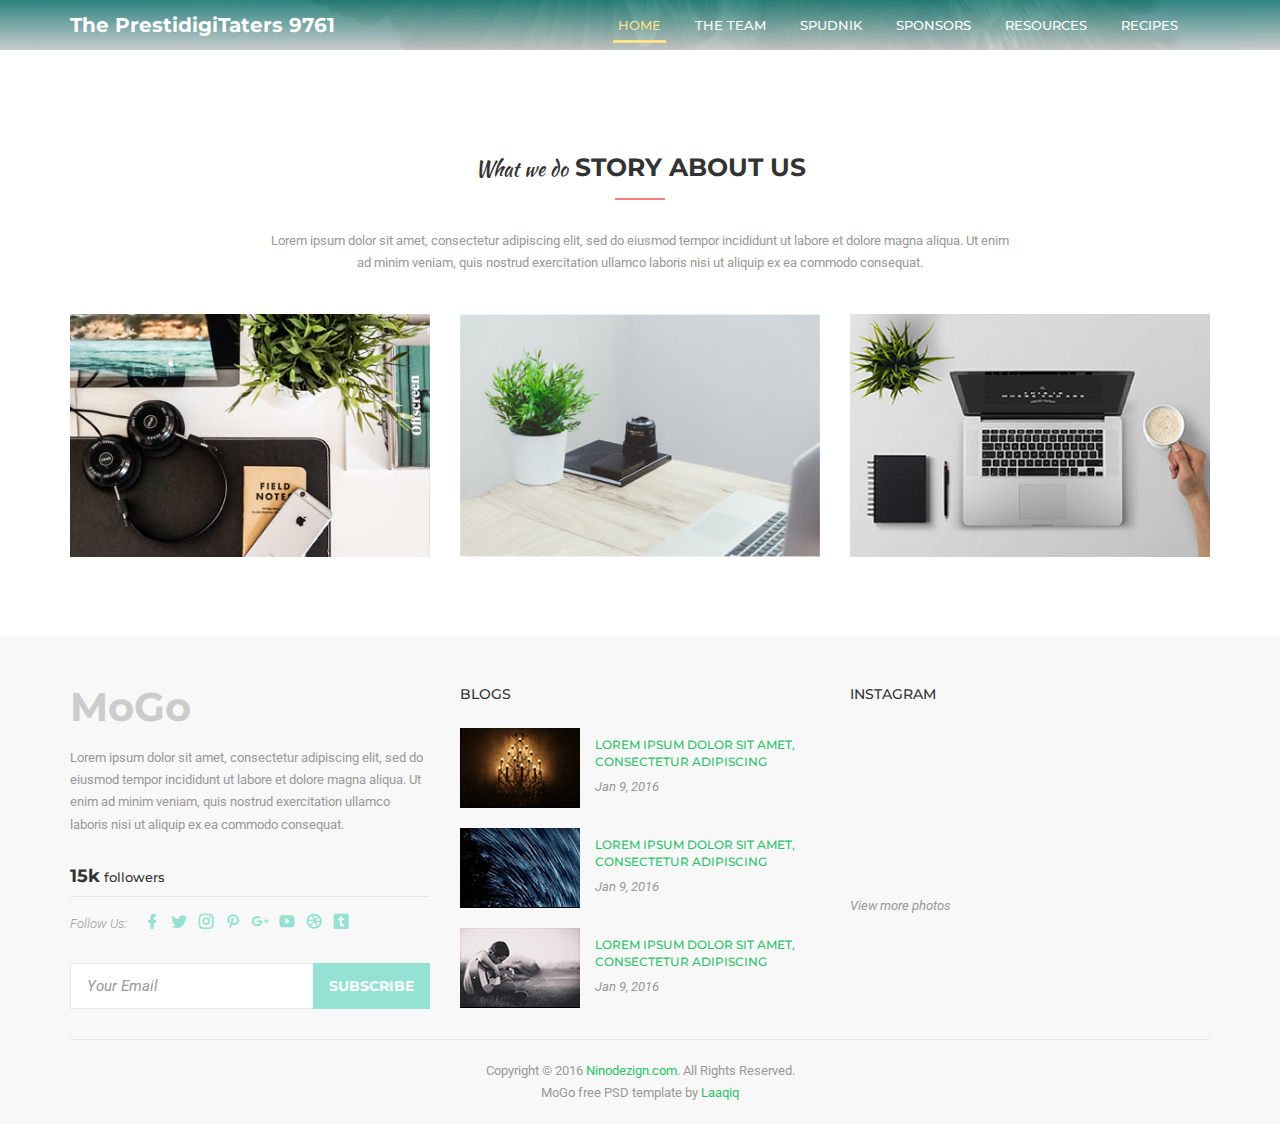
<file: gallery.html>
<!DOCTYPE html>
<html lang="en">
<head>
	<meta http-equiv="Content-Type" content="text/html; charset=UTF-8" />
	<meta name="viewport" content="width=device-width, initial-scale=1.0">
	<meta name="description" content="">
	<meta name="author" content="ninodezign.com, ninodezign@gmail.com">
	<meta name="copyright" content="ninodezign.com"> 
	<title>PrestidigiTaters 9761</title>
	
	<!-- favicon -->
    <link rel="shortcut icon" href="images/ico/favicon.png">
    <link rel="apple-touch-icon-precomposed" sizes="144x144" href="images/ico/apple-touch-icon-144-precomposed.png">
    <link rel="apple-touch-icon-precomposed" sizes="114x114" href="images/ico/apple-touch-icon-114-precomposed.png">
    <link rel="apple-touch-icon-precomposed" sizes="72x72" href="images/ico/apple-touch-icon-72-precomposed.png">
    <link rel="apple-touch-icon-precomposed" href="images/ico/apple-touch-icon-57-precomposed.png">
	
	<!-- css -->
	<link rel="stylesheet" type="text/css" href="css/bootstrap.min.css" />
	<link rel="stylesheet" type="text/css" href="css/materialdesignicons.min.css" />
	<link rel="stylesheet" type="text/css" href="css/jquery.mCustomScrollbar.min.css" />
	<link rel="stylesheet" type="text/css" href="css/prettyPhoto.css" />
	<link rel="stylesheet" type="text/css" href="css/unslider.css" />
	<link rel="stylesheet" type="text/css" href="css/template.css" />
	
</head>

<body data-target="#nino-navbar" data-spy="scroll">

	<!-- Header
    ================================================== -->
	<header id="nino-header">
		<div id="nino-headerInner">					
			<nav id="nino-navbar" class="navbar navbar-default" role="navigation">
				<div class="container">

					<!-- Brand and toggle get grouped for better mobile display -->
					<div class="navbar-header">
						<button type="button" class="navbar-toggle collapsed" data-toggle="collapse" data-target="#nino-navbar-collapse">
							<span class="sr-only">Toggle navigation</span>
							<span class="icon-bar"></span>
							<span class="icon-bar"></span>
							<span class="icon-bar"></span>
						</button>
						<a class="navbar-brand" href="homepage.html">The PrestidigiTaters 9761</a>
					</div>

					<!-- Collect the nav links, forms, and other content for toggling -->
					<div class="nino-menuItem pull-right">
						<div class="collapse navbar-collapse pull-left" id="nino-navbar-collapse">
							<ul class="nav navbar-nav">
								<li class="active"><a href="#nino-header">Home <span class="sr-only">(current)</span></a></li>
								<li><a href="#nino-story">The Team</a></li>
								<li><a href="#nino-services">Spudnik</a></li>
								<li><a href="#nino-ourTeam">Sponsors</a></li>
								<li><a href="#nino-portfolio">Resources</a></li>
								<li><a href="#nino-latestBlog">Recipes</a></li>
							</ul>
						</div><!-- /.navbar-collapse -->
<!-- 						<ul class="nino-iconsGroup nav navbar-nav">
							<li><a href="#"><i class="mdi mdi-cart-outline nino-icon"></i></a></li>
							<li><a href="#" class="nino-search"><i class="mdi mdi-magnify nino-icon"></i></a></li>
						</ul>
					</div> -->
				</div><!-- /.container-fluid -->
			</nav>

		</div>
	</header><!--/#header-->

	<!-- Story About Us
    ================================================== -->
	<section id="nino-story">
		<div class="container">
			<h2 class="nino-sectionHeading">
				<span class="nino-subHeading">What we do</span>
				Story about us
			</h2>
			<p class="nino-sectionDesc">Lorem ipsum dolor sit amet, consectetur adipiscing elit, sed do eiusmod tempor incididunt ut labore et dolore magna aliqua. Ut enim ad minim veniam, quis nostrud exercitation ullamco laboris nisi ut aliquip ex ea commodo consequat. </p>
			<div class="sectionContent">
				<div class="row nino-hoverEffect">
					<div class="col-md-4 col-sm-4">
						<div class="item">
							<a class="overlay" href="#">
								<span class="content">
									<i class="mdi mdi-account-multiple nino-icon"></i>
									super team
								</span>
								<img src="images/story/img-1.jpg" alt="">
							</a>
						</div>
					</div>
					<div class="col-md-4 col-sm-4">
						<div class="item">
							<a class="overlay" href="#">
								<span class="content">
									<i class="mdi mdi-image-filter-center-focus-weak nino-icon"></i>
									Creativity
								</span>
								<img src="images/story/img-2.jpg" alt="">
							</a>
						</div>
					</div>
					<div class="col-md-4 col-sm-4">
						<div class="item">
							<a class="overlay" href="#">
								<span class="content">
									<i class="mdi mdi-airplay nino-icon"></i>
									Digital
								</span>
								<img src="images/story/img-3.jpg" alt="">
							</a>
						</div>
					</div>
				</div>
			</div>
		</div>		
	</section><!--/#nino-story-->

	

	
    <!-- Footer
    ================================================== -->
    <footer id="footer">
        <div class="container">
        	<div class="row">
        		<div class="col-md-4">
        			<div class="colInfo">
	        			<div class="footerLogo">
	        				<a href="#" >MoGo</a>	
	        			</div>
	        			<p>
	        				Lorem ipsum dolor sit amet, consectetur adipiscing elit, sed do eiusmod tempor incididunt ut labore et dolore magna aliqua. Ut enim ad minim veniam, quis nostrud exercitation ullamco laboris nisi ut aliquip ex ea commodo consequat.
	        			</p>
	        			<div class="nino-followUs">
	        				<div class="totalFollow"><span>15k</span> followers</div>
	        				<div class="socialNetwork">
	        					<span class="text">Follow Us: </span>
	        					<a href="" class="nino-icon"><i class="mdi mdi-facebook"></i></a>
	        					<a href="" class="nino-icon"><i class="mdi mdi-twitter"></i></a>
	        					<a href="" class="nino-icon"><i class="mdi mdi-instagram"></i></a>
	        					<a href="" class="nino-icon"><i class="mdi mdi-pinterest"></i></a>
	        					<a href="" class="nino-icon"><i class="mdi mdi-google-plus"></i></a>
	        					<a href="" class="nino-icon"><i class="mdi mdi-youtube-play"></i></a>
	        					<a href="" class="nino-icon"><i class="mdi mdi-dribbble"></i></a>
	        					<a href="" class="nino-icon"><i class="mdi mdi-tumblr"></i></a>
	        				</div>
	        			</div>
	        			<form action="" class="nino-subscribeForm">
	        				<div class="input-group input-group-lg">
								<input type="email" class="form-control" placeholder="Your Email" required>
								<span class="input-group-btn">
									<button class="btn btn-success" type="submit">Subscribe</button>
								</span>
							</div>
	        			</form>
        			</div>
        		</div>
        		<div class="col-md-4 col-sm-6">
        			<div class="colInfo">
	        			<h3 class="nino-colHeading">Blogs</h3>
	        			<ul class="listArticles">
	        				<li layout="row" class="verticalCenter">
	        					<a class="articleThumb fsr" href="#"><img src="images/our-blog/img-4.jpg" alt=""></a>
	        					<div class="info">
	        						<h3 class="articleTitle"><a href="#">Lorem ipsum dolor sit amet, consectetur adipiscing</a></h3>
	        						<div class="date">Jan 9, 2016</div>
	        					</div>
	        				</li>
	        				<li layout="row" class="verticalCenter">
	        					<a class="articleThumb fsr" href="#"><img src="images/our-blog/img-5.jpg" alt=""></a>
	        					<div class="info">
	        						<h3 class="articleTitle"><a href="#">Lorem ipsum dolor sit amet, consectetur adipiscing</a></h3>
	        						<div class="date">Jan 9, 2016</div>
	        					</div>
	        				</li>
	        				<li layout="row" class="verticalCenter">
	        					<a class="articleThumb fsr" href="#"><img src="images/our-blog/img-6.jpg" alt=""></a>
	        					<div class="info">
	        						<h3 class="articleTitle"><a href="#">Lorem ipsum dolor sit amet, consectetur adipiscing</a></h3>
	        						<div class="date">Jan 9, 2016</div>
	        					</div>
	        				</li>
	        			</ul>
        			</div>
        		</div>
        		<div class="col-md-4 col-sm-6">
        			<div class="colInfo">
	        			<h3 class="nino-colHeading">instagram</h3>
	        			<!-- <div class="instagramImages clearfix"> -->
	        				<!-- <a href="#"><img src="images/instagram/img-1.jpg" alt=""></a>
	        				<a href="#"><img src="images/instagram/img-2.jpg" alt=""></a>
	        				<a href="#"><img src="images/instagram/img-3.jpg" alt=""></a>
	        				<a href="#"><img src="images/instagram/img-4.jpg" alt=""></a>
	        				<a href="#"><img src="images/instagram/img-5.jpg" alt=""></a>
	        				<a href="#"><img src="images/instagram/img-6.jpg" alt=""></a>
	        				<a href="#"><img src="images/instagram/img-7.jpg" alt=""></a>
	        				<a href="#"><img src="images/instagram/img-8.jpg" alt=""></a>
	        				<a href="#"><img src="images/instagram/img-9.jpg" alt=""></a>
	        				<a href="#"><img src="images/instagram/img-3.jpg" alt=""></a>
	        				<a href="#"><img src="images/instagram/img-4.jpg" alt=""></a>
	        				<a href="#"><img src="images/instagram/img-5.jpg" alt=""></a> -->
	        				<!-- LightWidget WIDGET --><script src="//lightwidget.com/widgets/lightwidget.js"></script><iframe src="//lightwidget.com/widgets/4b5eadcb277450f7868224f72458d278.html" scrolling="no" allowtransparency="true" class="lightwidget-widget" style="width: 100%; border: 0; overflow: hidden;"></iframe>

<!-- 	        			</div> -->
	        			<a href="#" class="morePhoto">View more photos</a>
        			</div>
        		</div>
        	</div>
			<div class="nino-copyright">Copyright &copy; 2016 <a target="_blank" href="http://www.ninodezign.com/" title="Ninodezign.com - Top quality open source resources for web developer and web designer">Ninodezign.com</a>. All Rights Reserved. <br/> MoGo free PSD template by <a href="https://www.behance.net/laaqiq">Laaqiq</a></div>
        </div>
    </footer><!--/#footer-->

    <!-- Search Form - Display when click magnify icon in menu
    ================================================== -->
    <form action="" id="nino-searchForm">
    	<input type="text" placeholder="Search..." class="form-control nino-searchInput">
    	<i class="mdi mdi-close nino-close"></i>
    </form><!--/#nino-searchForm-->
	
    <!-- Scroll to top
    ================================================== -->
	<a href="#" id="nino-scrollToTop">Go to Top</a>
	
	<!-- javascript -->
	<script type="text/javascript" src="js/jquery.min.js"></script>	
	<script type="text/javascript" src="js/isotope.pkgd.min.js"></script>
	<script type="text/javascript" src="js/jquery.prettyPhoto.js"></script>
	<script type="text/javascript" src="js/bootstrap.min.js"></script>
	<script type="text/javascript" src="js/jquery.hoverdir.js"></script>
	<script type="text/javascript" src="js/modernizr.custom.97074.js"></script>
	<script type="text/javascript" src="js/jquery.mCustomScrollbar.concat.min.js"></script>
	<script type="text/javascript" src="js/unslider-min.js"></script>
	<script type="text/javascript" src="js/template.js"></script>

	<!-- Le HTML5 shim, for IE6-8 support of HTML5 elements -->
	<!--[if lt IE 9]>
	  <script src="http://html5shim.googlecode.com/svn/trunk/html5.js"></script>
	<![endif]-->
	<!-- css3-mediaqueries.js for IE less than 9 -->
	<!--[if lt IE 9]>
	    <script src="http://css3-mediaqueries-js.googlecode.com/svn/trunk/css3-mediaqueries.js"></script>
	<![endif]-->
		
</body>
</html>
</file>
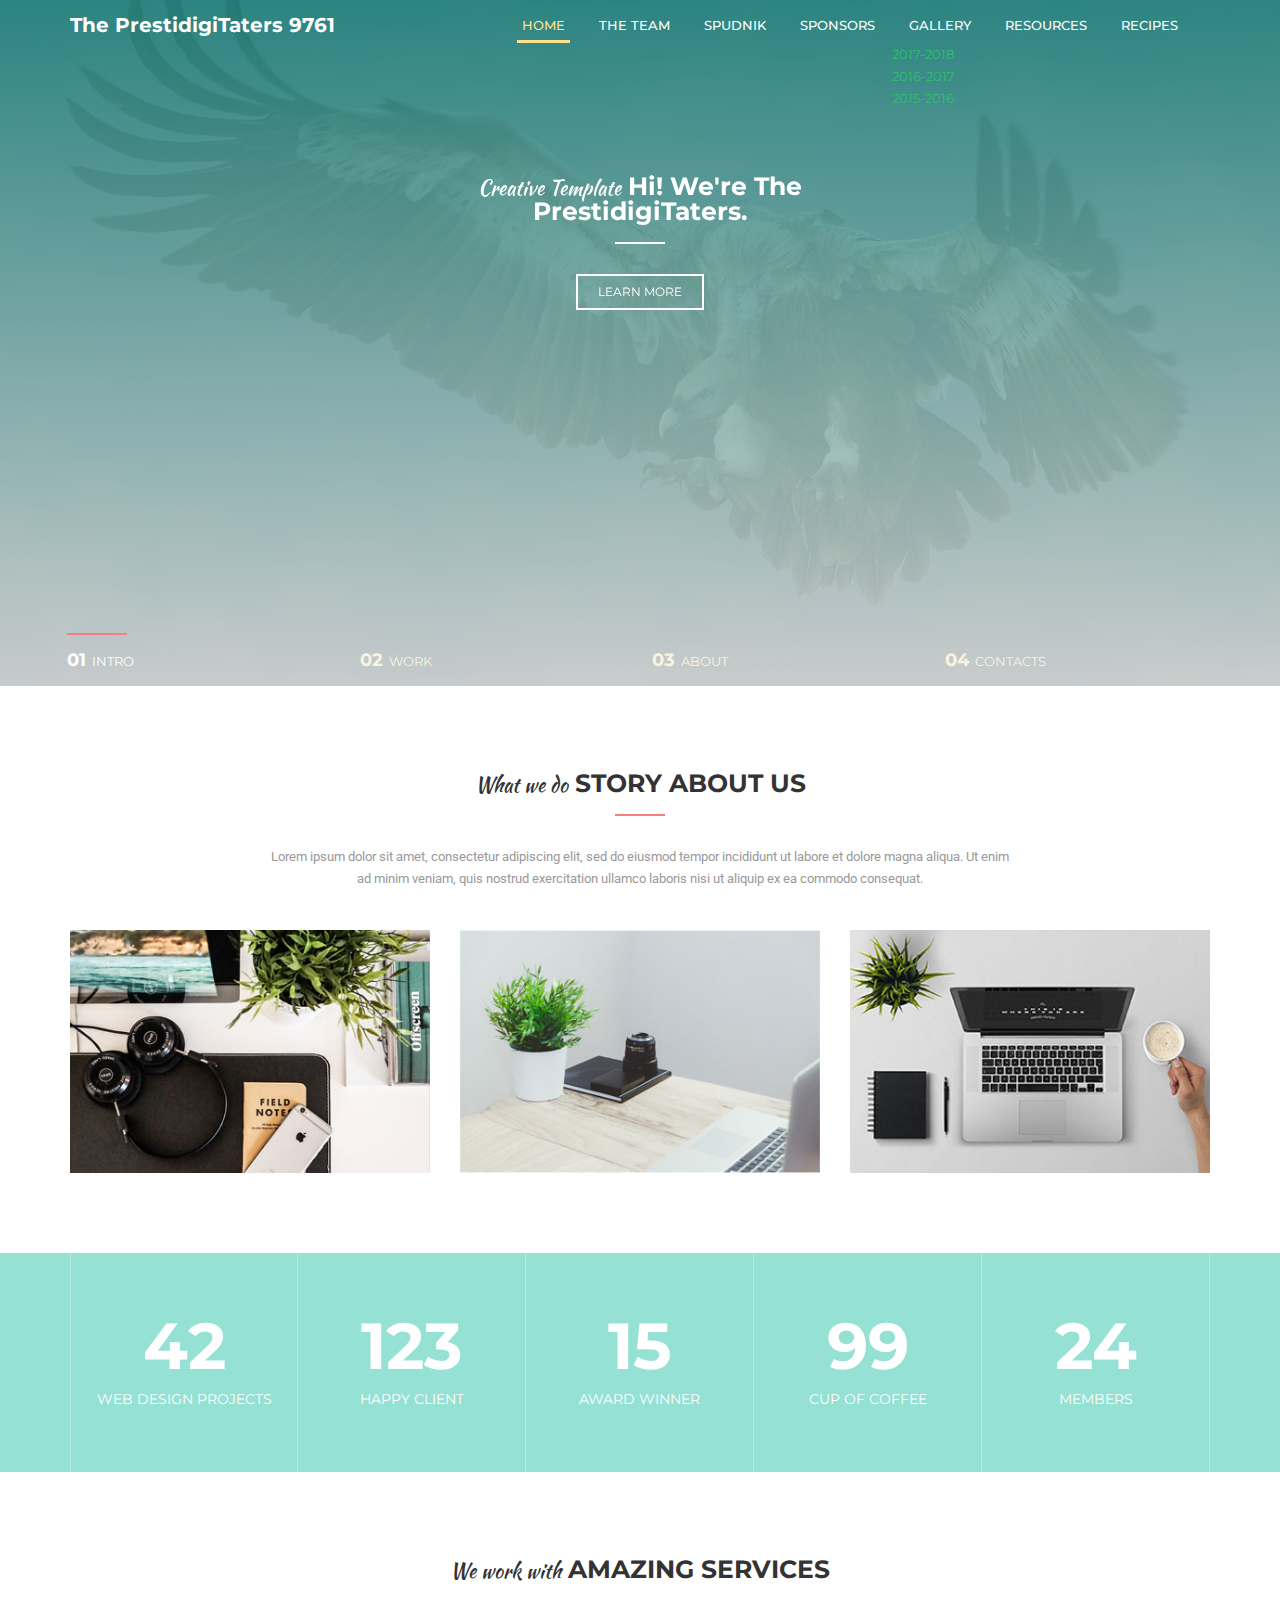
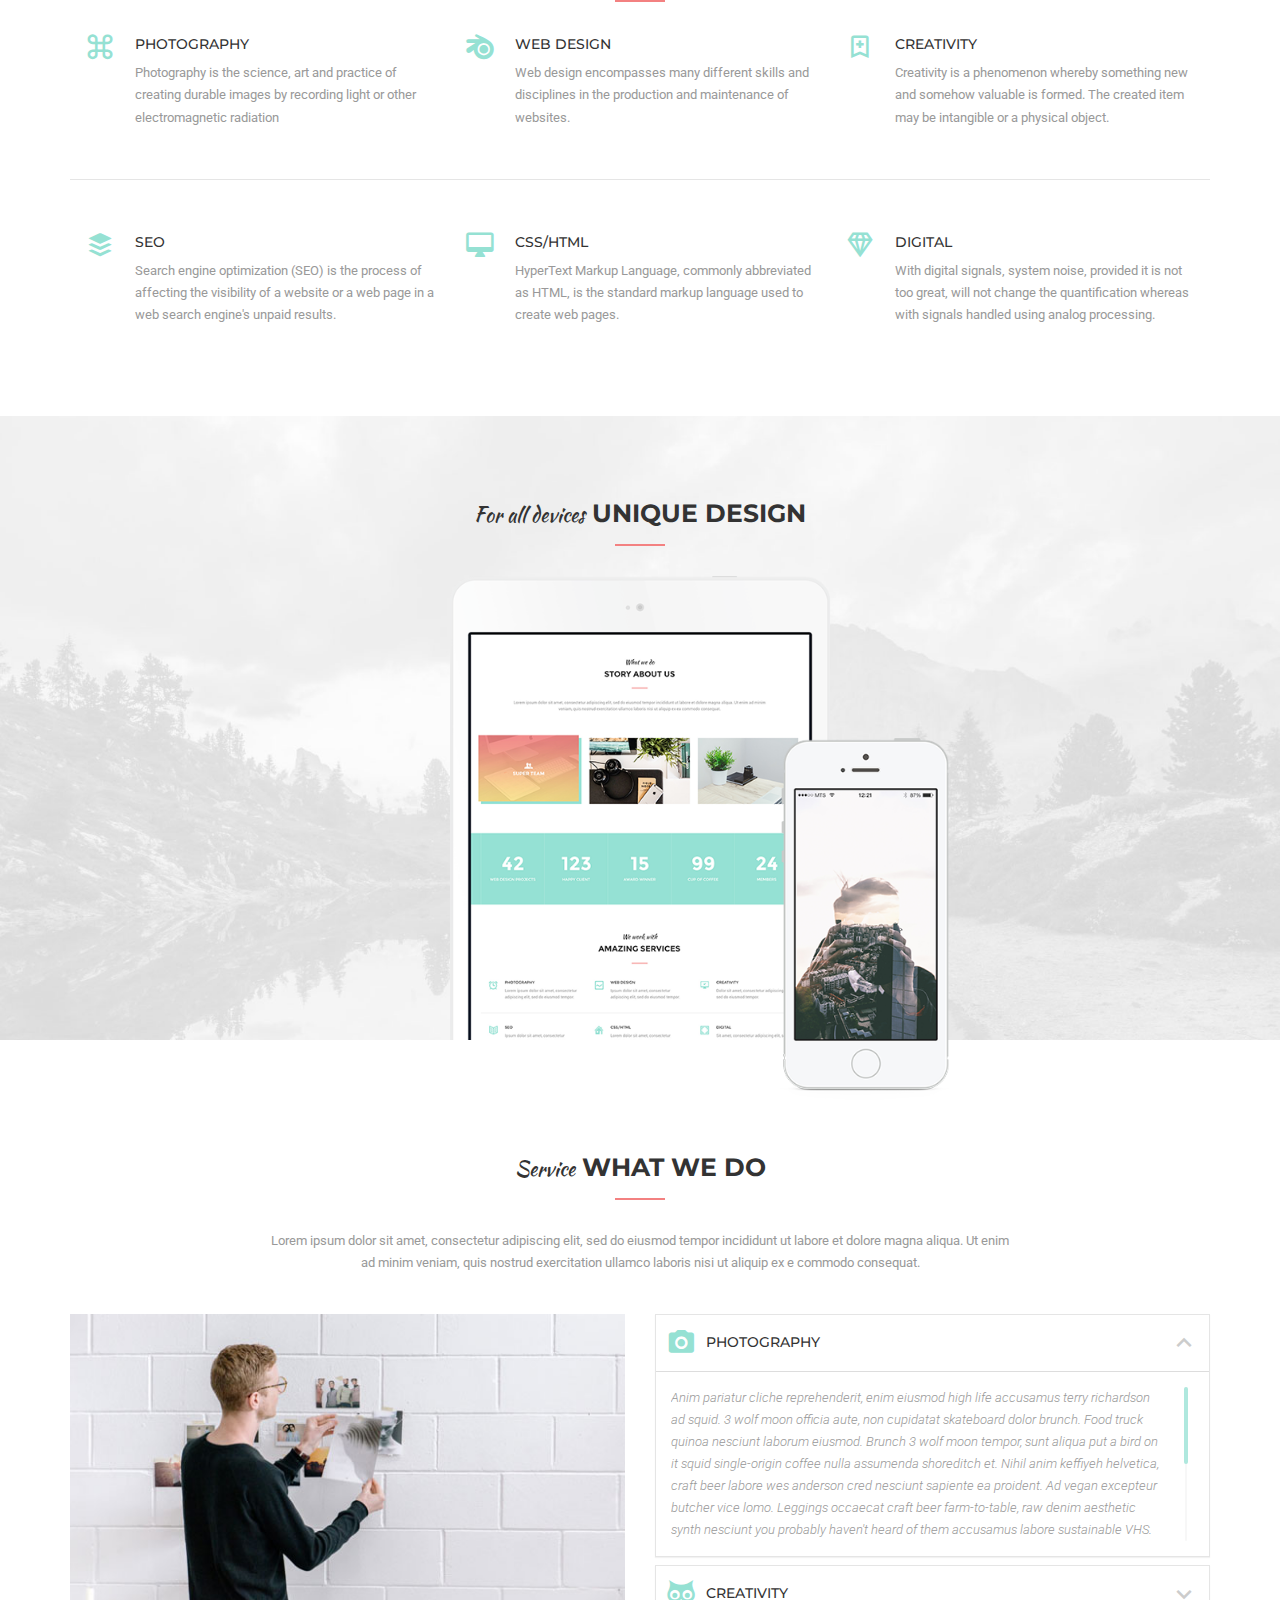
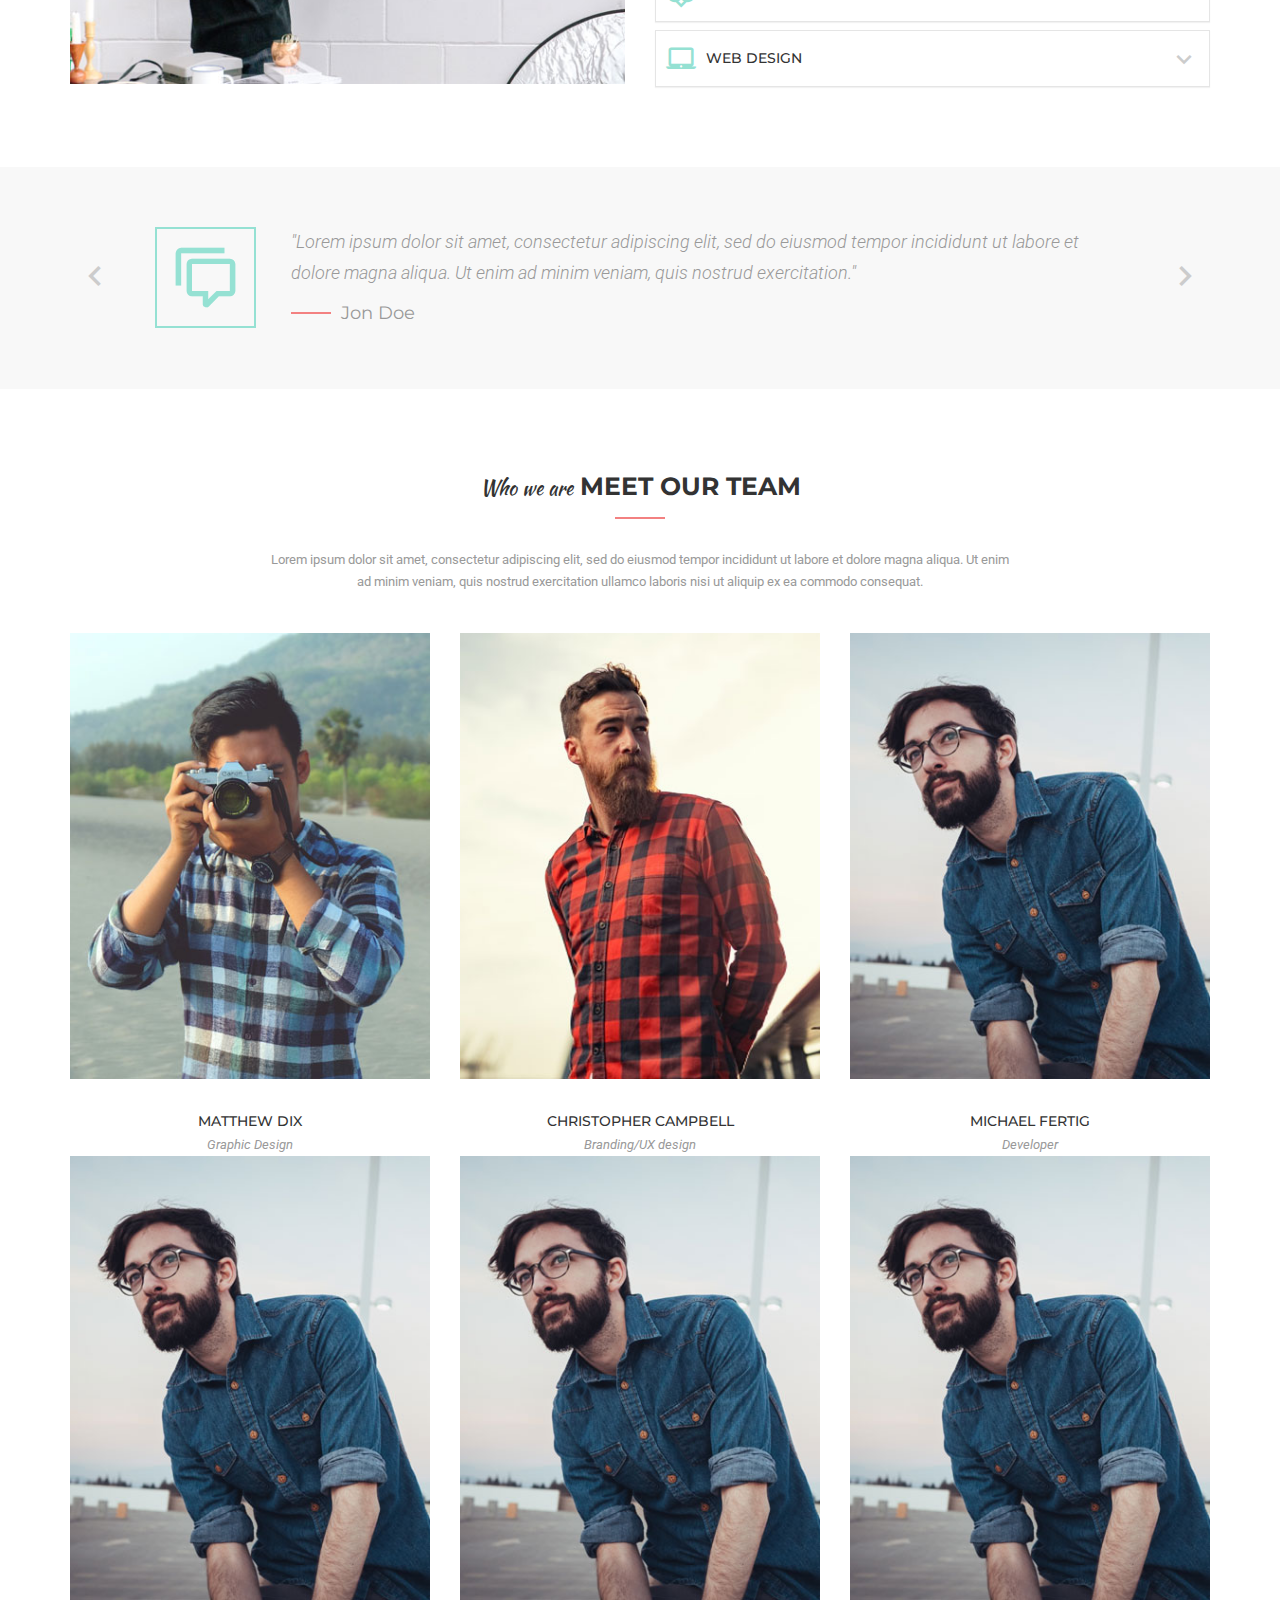
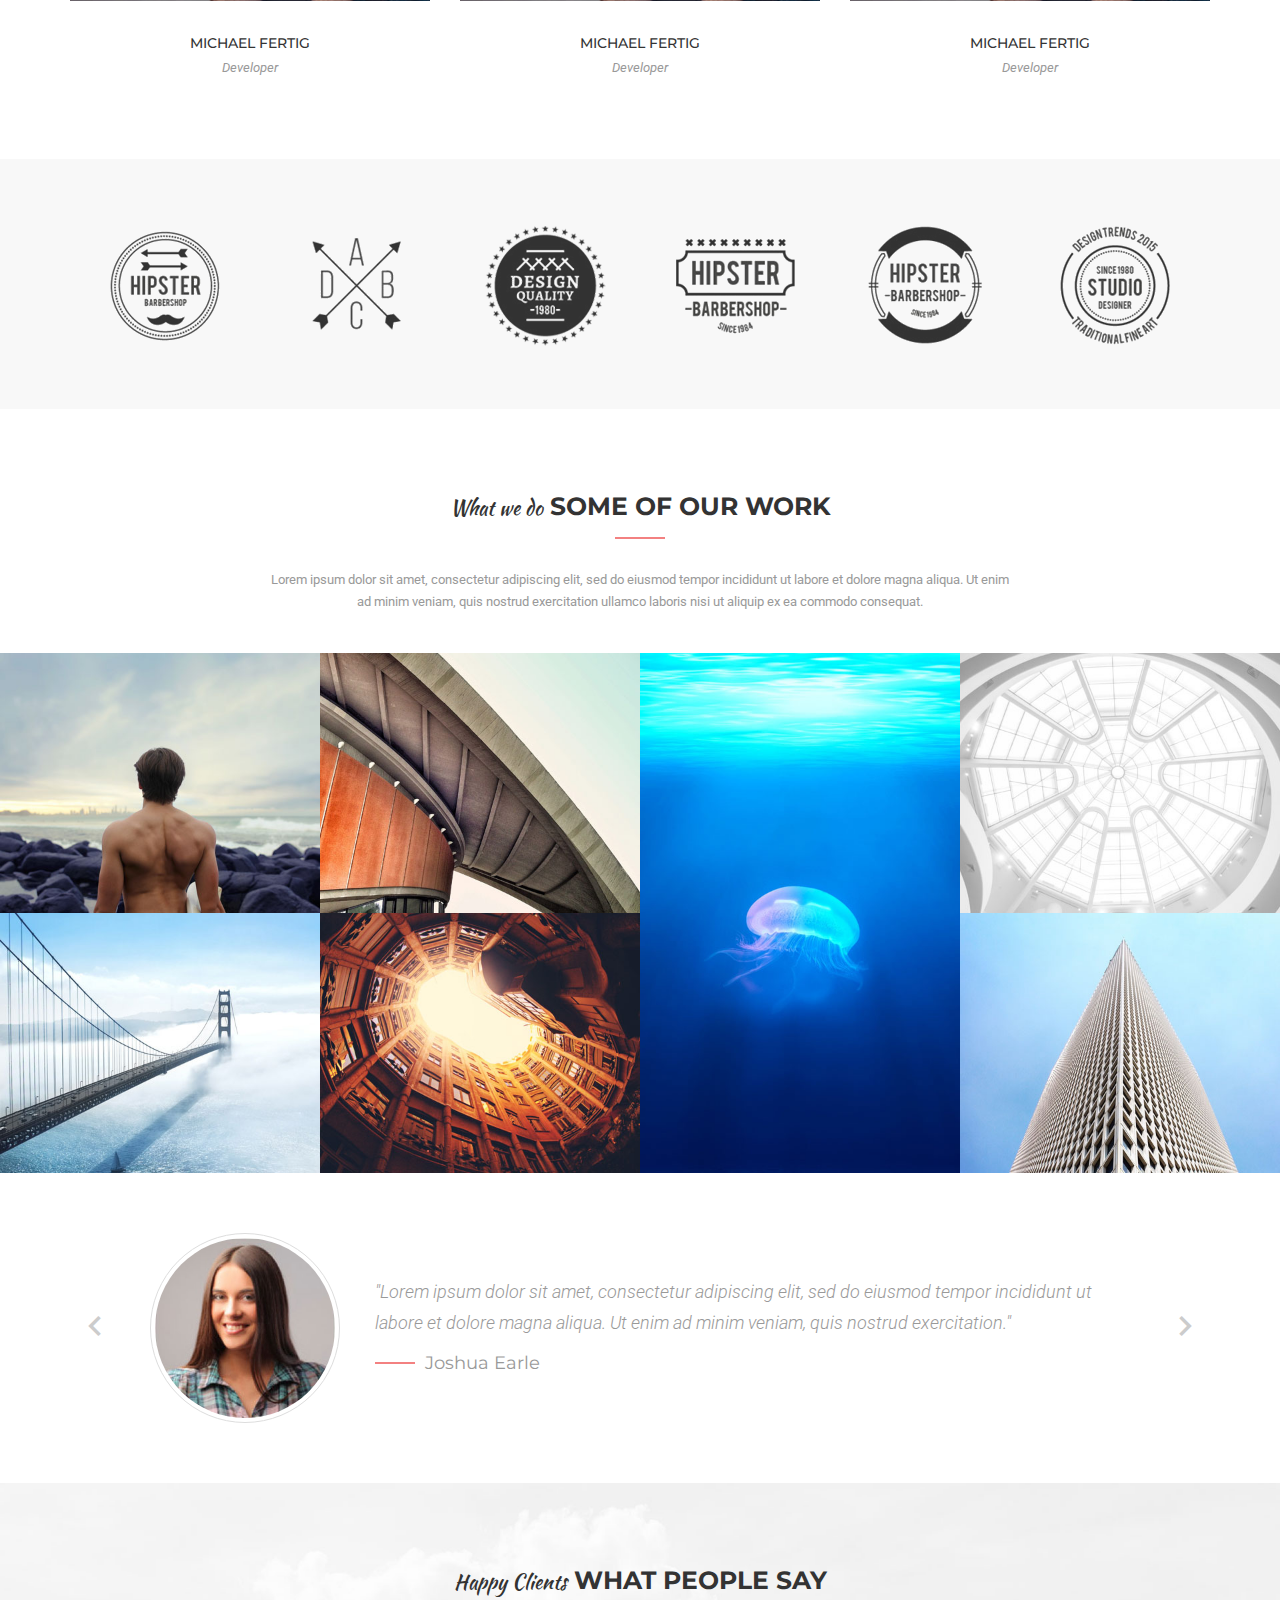
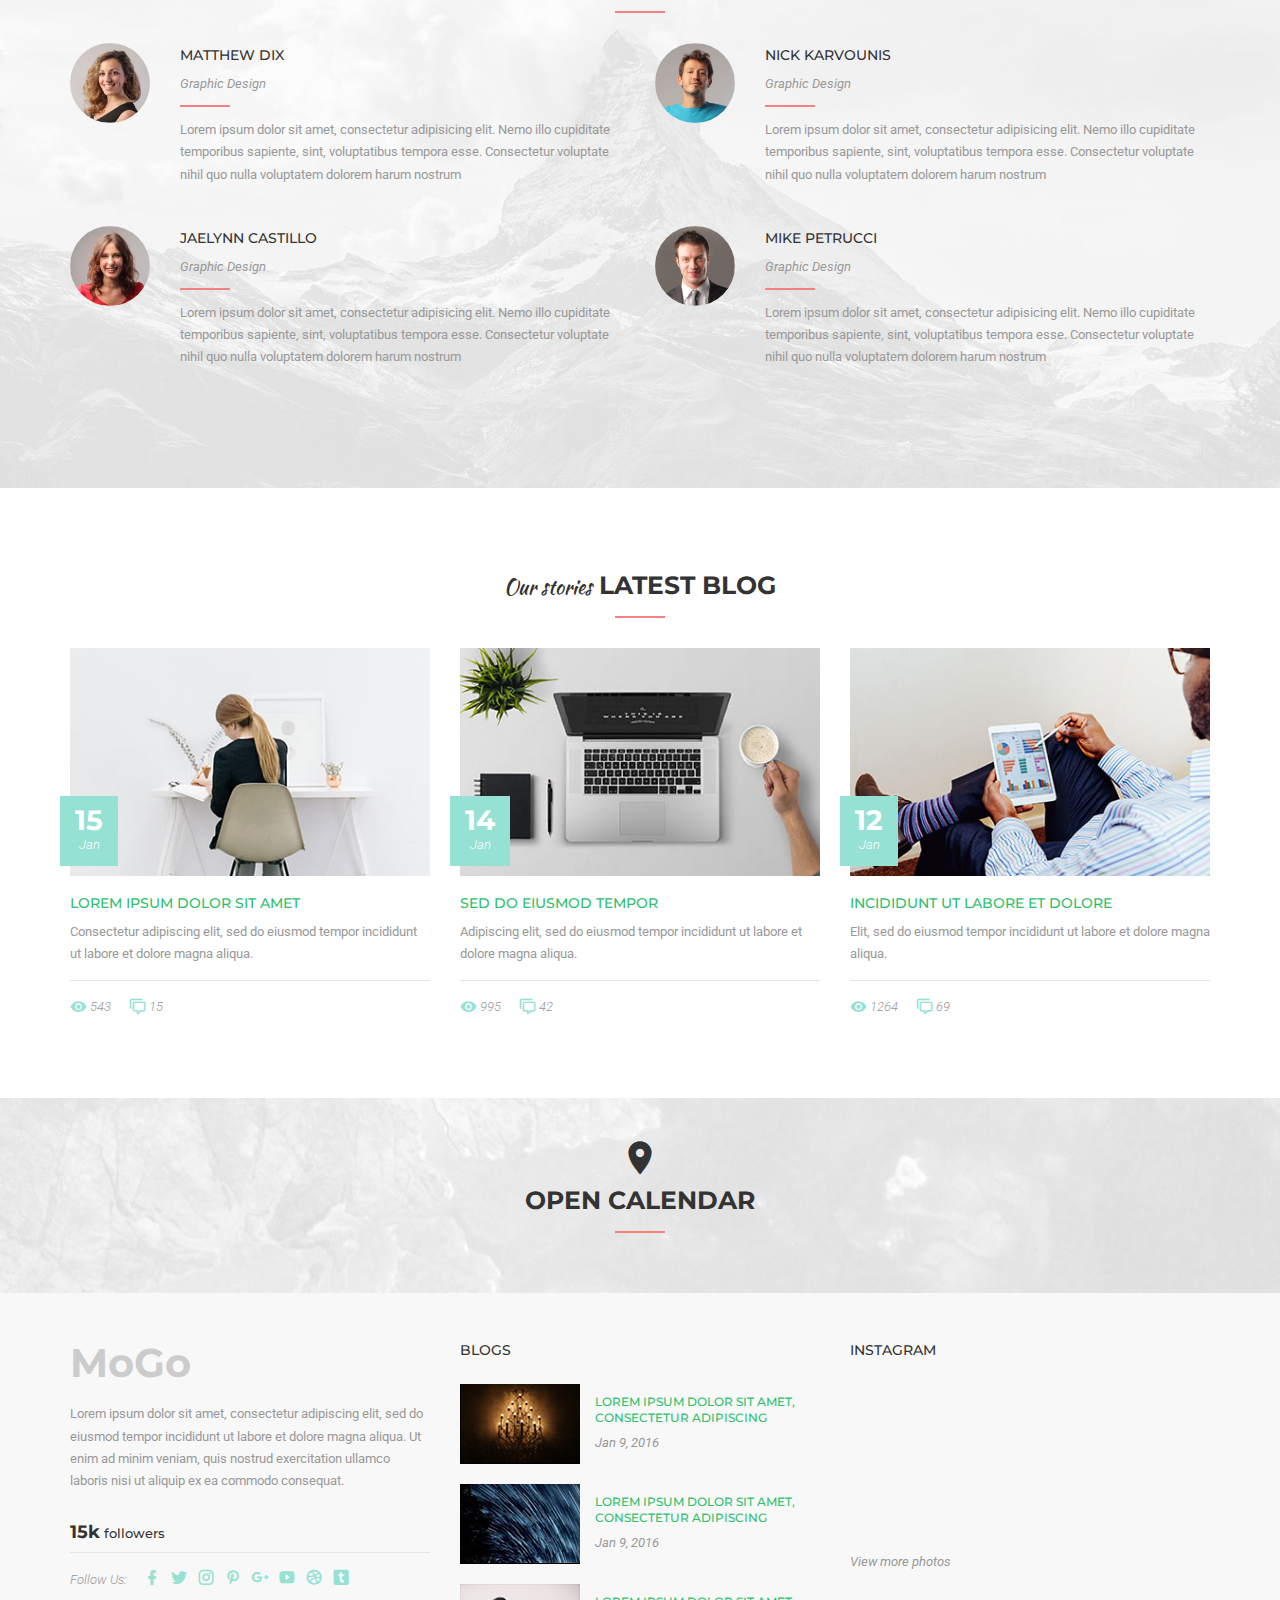
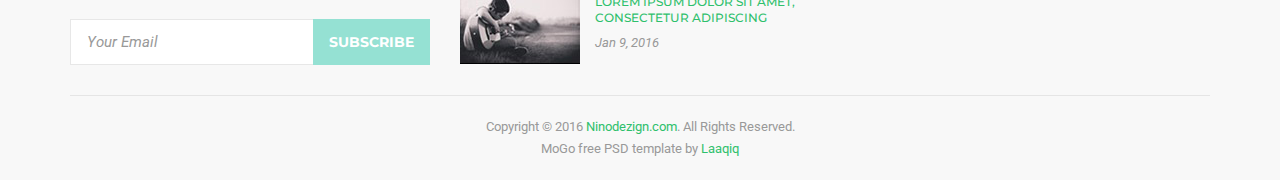
<file: recipes.html>
<!DOCTYPE html>
<html lang="en">
<head>
	<meta http-equiv="Content-Type" content="text/html; charset=UTF-8" />
	<meta name="viewport" content="width=device-width, initial-scale=1.0">
	<meta name="description" content="">
	<meta name="author" content="ninodezign.com, ninodezign@gmail.com">
	<meta name="copyright" content="ninodezign.com"> 
	<title>PrestidigiTaters 9761</title>
	
	<!-- favicon -->
    <link rel="shortcut icon" href="images/ico/favicon.png">
    <link rel="apple-touch-icon-precomposed" sizes="144x144" href="images/ico/apple-touch-icon-144-precomposed.png">
    <link rel="apple-touch-icon-precomposed" sizes="114x114" href="images/ico/apple-touch-icon-114-precomposed.png">
    <link rel="apple-touch-icon-precomposed" sizes="72x72" href="images/ico/apple-touch-icon-72-precomposed.png">
    <link rel="apple-touch-icon-precomposed" href="images/ico/apple-touch-icon-57-precomposed.png">
	
	<!-- css -->
	<link rel="stylesheet" type="text/css" href="css/bootstrap.min.css" />
	<link rel="stylesheet" type="text/css" href="css/materialdesignicons.min.css" />
	<link rel="stylesheet" type="text/css" href="css/jquery.mCustomScrollbar.min.css" />
	<link rel="stylesheet" type="text/css" href="css/prettyPhoto.css" />
	<link rel="stylesheet" type="text/css" href="css/unslider.css" />
	<link rel="stylesheet" type="text/css" href="css/template.css" />
	
</head>

<body data-target="#nino-navbar" data-spy="scroll">

	<!-- Header
    ================================================== -->
	<header id="nino-header">
		<div id="nino-headerInner">					
			<nav id="nino-navbar" class="navbar navbar-default" role="navigation">
				<div class="container">

					<!-- Brand and toggle get grouped for better mobile display -->
					<div class="navbar-header">
						<button type="button" class="navbar-toggle collapsed" data-toggle="collapse" data-target="#nino-navbar-collapse">
							<span class="sr-only">Toggle navigation</span>
							<span class="icon-bar"></span>
							<span class="icon-bar"></span>
							<span class="icon-bar"></span>
						</button>
						<a class="navbar-brand" href="index.html">The PrestidigiTaters 9761</a>
					</div>

					<!-- Collect the nav links, forms, and other content for toggling -->
					<div class="nino-menuItem pull-right">
						<div class="collapse navbar-collapse pull-left" id="nino-navbar-collapse">
							<ul class="nav navbar-nav">
								<li class="active"><a href="index.html">Home <span class="sr-only">(current)</span></a></li>
								<li><a href="resources.html">The Team</a></li>
								<li><a href="spudnik.html">Spudnik</a></li>
								<li><a href="sponsors.html">Sponsors</a></li>
								<li><a href="gallery.html">Gallery</a>
									    <ul>
								         <li><a href="2018.html">2017-2018</a></li>
								         <li><a href="2017.html">2016-2017</a></li>
								         <li><a href="2016.html">2015-2016</a></li>
								       </ul>
								</li>

								<li><a href="resources.html">Resources</a></li>
								<li><a href="recipes.html">Recipes</a></li>
							</ul>
						</div><!-- /.navbar-collapse -->
<!-- 						<ul class="nino-iconsGroup nav navbar-nav">
							<li><a href="#"><i class="mdi mdi-cart-outline nino-icon"></i></a></li>
							<li><a href="#" class="nino-search"><i class="mdi mdi-magnify nino-icon"></i></a></li>
						</ul>
					</div> -->
				</div><!-- /.container-fluid -->
			</nav>

			<section id="nino-slider" class="carousel slide container" data-ride="carousel">
				
				<!-- Wrapper for slides -->
				<div class="carousel-inner" role="listbox">
					<div class="item active">
						<h2 class="nino-sectionHeading">
							<span class="nino-subHeading">Creative Template</span>
							Hi! We're the <br>PrestidigiTaters.
						</h2>
						<a href="#" class="nino-btn">Learn more</a>
					</div>
					<div class="item">
						<h2 class="nino-sectionHeading">
							<span class="nino-subHeading"> Oh, and we really like potatoes </span>
							We're an FTC robotics team from ' <br>St. George, Utah
						</h2>
						<a href="#" class="nino-btn">Learn more</a>
					</div>
					<div class="item">
						<h2 class="nino-sectionHeading">
							<span class="nino-subHeading">Creative Template</span>
							Welcome <br>to MoGo
						</h2>
						<a href="#" class="nino-btn">Learn more</a>
					</div>
					<div class="item">
						<h2 class="nino-sectionHeading">
							<span class="nino-subHeading">Creative Template</span>
							Welcome <br>to MoGo
						</h2>
						<a href="#" class="nino-btn">Learn more</a>
					</div>
				</div>

				<!-- Indicators -->
				<ol class="carousel-indicators clearfix">
					<li data-target="#nino-slider" data-slide-to="0" class="active">
						<div class="inner">
							<span class="number">01</span> intro	
						</div>
					</li>
					<li data-target="#nino-slider" data-slide-to="1">
						<div class="inner">
							<span class="number">02</span> work
						</div>
					</li>
					<li data-target="#nino-slider" data-slide-to="2">
						<div class="inner">
							<span class="number">03</span> about
						</div>
					</li>
					<li data-target="#nino-slider" data-slide-to="3">
						<div class="inner">
							<span class="number">04</span> contacts
						</div>
					</li>
				</ol>
			</section>
		</div>
	</header><!--/#header-->

	<!-- Story About Us
    ================================================== -->
	<section id="nino-story">
		<div class="container">
			<h2 class="nino-sectionHeading">
				<span class="nino-subHeading">What we do</span>
				Story about us
			</h2>

			<p class="nino-sectionDesc">Lorem ipsum dolor sit amet, consectetur adipiscing elit, sed do eiusmod tempor incididunt ut labore et dolore magna aliqua. Ut enim ad minim veniam, quis nostrud exercitation ullamco laboris nisi ut aliquip ex ea commodo consequat. </p>
			<div class="sectionContent">
				<div class="row nino-hoverEffect">
					<div class="col-md-4 col-sm-4">
						<div class="item">
							<a class="overlay" href="#">
								<span class="content">
									<i class="mdi mdi-account-multiple nino-icon"></i>
									super team
								</span>
								<img src="images/story/img-1.jpg" alt="">
							</a>
						</div>
					</div>
					<div class="col-md-4 col-sm-4">
						<div class="item">
							<a class="overlay" href="#">
								<span class="content">
									<i class="mdi mdi-image-filter-center-focus-weak nino-icon"></i>
									Creativity
								</span>
								<img src="images/story/img-2.jpg" alt="">
							</a>
						</div>
					</div>
					<div class="col-md-4 col-sm-4">
						<div class="item">
							<a class="overlay" href="#">
								<span class="content">
									<i class="mdi mdi-airplay nino-icon"></i>
									Digital
								</span>
								<img src="images/story/img-3.jpg" alt="">
							</a>
						</div>
					</div>
				</div>
			</div>
		</div>		
	</section><!--/#nino-story-->

	<!-- Counting
    ================================================== -->
    <section id="nino-counting">
    	<div class="container">
    		<div layout="row" class="verticalStretch">
    			<div class="item">
    				<div class="number">42</div>
    				<div class="text">Web Design Projects</div>
    			</div>
    			<div class="item">
    				<div class="number">123</div>
    				<div class="text">happy client</div>
    			</div>
    			<div class="item">
    				<div class="number">15</div>
    				<div class="text">award winner</div>
    			</div>
    			<div class="item">
    				<div class="number">99</div>
    				<div class="text">cup of coffee</div>
    			</div>
    			<div class="item">
    				<div class="number">24</div>
    				<div class="text">members</div>
    			</div>
    		</div>
    	</div>
    </section><!--/#nino-counting-->

    <!-- Services
    ================================================== -->
    <section id="nino-services">
    	<div class="container">
    		<h2 class="nino-sectionHeading">
				<span class="nino-subHeading">We work with</span>
				Amazing Services
			</h2>
			<div class="sectionContent">			
				<div class="fw" layout="row">
					<div class="col-md-4 col-sm-6 item ">
						<div layout="row">
							<i class="mdi mdi-apple-keyboard-command nino-icon fsr"></i>
							<div>
								<h4 class="nino-serviceTitle">Photography</h4>
								<p>Photography is the science, art and practice of creating durable images by recording light or other electromagnetic radiation</p>
							</div>
						</div>
					</div>
					<div class="col-md-4 col-sm-6 item ">
						<div layout="row">
							<i class="mdi mdi-blender nino-icon fsr"></i>
							<div>
								<h4 class="nino-serviceTitle">Web Design</h4>
								<p>Web design encompasses many different skills and disciplines in the production and maintenance of websites.</p>
							</div>
						</div>
					</div>
					<div class="col-md-4 col-sm-6 item ">
						<div layout="row">
							<i class="mdi mdi-bookmark-plus-outline nino-icon fsr"></i>
							<div>
								<h4 class="nino-serviceTitle">Creativity</h4>
								<p>Creativity is a phenomenon whereby something new and somehow valuable is formed. The created item may be intangible or a physical object.</p>
							</div>
						</div>
					</div>
					<div class="col-md-4 col-sm-6 item ">
						<div layout="row">
							<i class="mdi mdi-buffer nino-icon fsr"></i>
							<div>
								<h4 class="nino-serviceTitle">seo</h4>
								<p>Search engine optimization (SEO) is the process of affecting the visibility of a website or a web page in a web search engine's unpaid results.</p>
							</div>
						</div>
					</div>
					<div class="col-md-4 col-sm-6 item ">
						<div layout="row">
							<i class="mdi mdi-desktop-mac nino-icon fsr"></i>
							<div>
								<h4 class="nino-serviceTitle">Css/Html</h4>
								<p>HyperText Markup Language, commonly abbreviated as HTML, is the standard markup language used to create web pages. </p>
							</div>
						</div>
					</div>
					<div class="col-md-4 col-sm-6 item ">
						<div layout="row">
							<i class="mdi mdi-diamond nino-icon fsr"></i>
							<div>
								<h4 class="nino-serviceTitle">digital</h4>
								<p>With digital signals, system noise, provided it is not too great, will not change the quantification whereas with signals handled using analog processing.</p>
							</div>
						</div>
					</div>
				</div>
			</div>
    	</div>
    </section><!--/#nino-services-->

    <!-- Unique Design
    ================================================== -->
    <section id="nino-uniqueDesign">
    	<div class="container">
    		<h2 class="nino-sectionHeading">
				<span class="nino-subHeading">For all devices</span>
				Unique design
			</h2>
			<div class="sectionContent">
				<div class="nino-devices">
					<img class="tablet" src="images/unique-design/img-1.png" alt="">
					<img class="mobile" src="images/unique-design/img-2.png" alt="">
				</div>
			</div>
    	</div>
    </section><!--/#nino-uniqueDesign-->

    <!-- What We Do
    ================================================== -->
    <section id="nino-whatWeDo">
    	<div class="container">
    		<h2 class="nino-sectionHeading">
				<span class="nino-subHeading">Service</span>
				what we do
			</h2>
			<p class="nino-sectionDesc">
				Lorem ipsum dolor sit amet, consectetur adipiscing elit, sed do eiusmod tempor incididunt ut labore et dolore magna aliqua. Ut enim ad minim veniam, quis nostrud exercitation ullamco laboris nisi ut aliquip ex e commodo consequat. 
			</p>
			<div class="sectionContent">
				<div class="row">
					<div class="col-md-6">
						<div class="text-center">
							<img src="images/what-we-do/img-1.jpg" alt="">
						</div>
					</div>
					<div class="col-md-6">
						<div class="panel-group" id="accordion" role="tablist" aria-multiselectable="true">
							<div class="panel panel-default">
								<div class="panel-heading" role="tab" id="headingOne">
									<h4 class="panel-title">
										<a role="button" data-toggle="collapse" data-parent="#accordion" href="#collapseOne" aria-expanded="true" aria-controls="collapseOne">
											<i class="mdi mdi-chevron-up nino-icon arrow"></i>
											<i class="mdi mdi-camera nino-icon"></i> 
											Photography
										</a>
									</h4>
								</div>
								<div id="collapseOne" class="panel-collapse collapse in" role="tabpanel" aria-labelledby="headingOne">
									<div class="panel-body">
										Anim pariatur cliche reprehenderit, enim eiusmod high life accusamus terry richardson ad squid. 3 wolf moon officia aute, non cupidatat skateboard dolor brunch. Food truck quinoa nesciunt laborum eiusmod. Brunch 3 wolf moon tempor, sunt aliqua put a bird on it squid single-origin coffee nulla assumenda shoreditch et. Nihil anim keffiyeh helvetica, craft beer labore wes anderson cred nesciunt sapiente ea proident. Ad vegan excepteur butcher vice lomo. Leggings occaecat craft beer farm-to-table, raw denim aesthetic synth nesciunt you probably haven't heard of them accusamus labore sustainable VHS. Anim pariatur cliche reprehenderit, enim eiusmod high life accusamus terry richardson ad squid. 3 wolf moon officia aute, non cupidatat skateboard dolor brunch. Food truck quinoa nesciunt laborum eiusmod. Brunch 3 wolf moon tempor, sunt aliqua put a bird on it squid single-origin coffee nulla assumenda shoreditch et. Nihil anim keffiyeh helvetica, craft beer labore wes anderson cred nesciunt sapiente ea proident. Ad vegan excepteur butcher vice lomo. Leggings occaecat craft beer farm-to-table, raw denim aesthetic synth nesciunt you probably haven't heard of them accusamus labore sustainable VHS.
									</div>
								</div>
							</div>
							<div class="panel panel-default">
								<div class="panel-heading" role="tab" id="headingTwo">
									<h4 class="panel-title">
										<a class="collapsed" role="button" data-toggle="collapse" data-parent="#accordion" href="#collapseTwo" aria-expanded="false" aria-controls="collapseTwo">
											<i class="mdi mdi-chevron-up nino-icon arrow"></i>
											<i class="mdi mdi-owl nino-icon"></i> 
											creativity
										</a>
									</h4>
								</div>
								<div id="collapseTwo" class="panel-collapse collapse" role="tabpanel" aria-labelledby="headingTwo">
									<div class="panel-body">
										Anim pariatur cliche reprehenderit, enim eiusmod high life accusamus terry richardson ad squid. 3 wolf moon officia aute, non cupidatat skateboard dolor brunch. Food truck quinoa nesciunt laborum eiusmod. Brunch 3 wolf moon tempor, sunt aliqua put a bird on it squid single-origin coffee nulla assumenda shoreditch et. Nihil anim keffiyeh helvetica, craft beer labore wes anderson cred nesciunt sapiente ea proident. Ad vegan excepteur butcher vice lomo. Leggings occaecat craft beer farm-to-table, raw denim aesthetic synth nesciunt you probably haven't heard of them accusamus labore sustainable VHS. Anim pariatur cliche reprehenderit, enim eiusmod high life accusamus terry richardson ad squid. 3 wolf moon officia aute, non cupidatat skateboard dolor brunch. Food truck quinoa nesciunt laborum eiusmod. Brunch 3 wolf moon tempor, sunt aliqua put a bird on it squid single-origin coffee nulla assumenda shoreditch et. Nihil anim keffiyeh helvetica, craft beer labore wes anderson cred nesciunt sapiente ea proident. Ad vegan excepteur butcher vice lomo. Leggings occaecat craft beer farm-to-table, raw denim aesthetic synth nesciunt you probably haven't heard of them accusamus labore sustainable VHS.
									</div>
								</div>
							</div>
							<div class="panel panel-default">
								<div class="panel-heading" role="tab" id="headingThree">
									<h4 class="panel-title">
										<a class="collapsed" role="button" data-toggle="collapse" data-parent="#accordion" href="#collapseThree" aria-expanded="false" aria-controls="collapseThree">
											<i class="mdi mdi-chevron-up nino-icon arrow"></i>
											<i class="mdi mdi-laptop-mac nino-icon"></i> 
											web design
										</a>
									</h4>
								</div>
								<div id="collapseThree" class="panel-collapse collapse" role="tabpanel" aria-labelledby="headingThree">
									<div class="panel-body">
										Anim pariatur cliche reprehenderit, enim eiusmod high life accusamus terry richardson ad squid. 3 wolf moon officia aute, non cupidatat skateboard dolor brunch. Food truck quinoa nesciunt laborum eiusmod. Brunch 3 wolf moon tempor, sunt aliqua put a bird on it squid single-origin coffee nulla assumenda shoreditch et. Nihil anim keffiyeh helvetica, craft beer labore wes anderson cred nesciunt sapiente ea proident. Ad vegan excepteur butcher vice lomo. Leggings occaecat craft beer farm-to-table, raw denim aesthetic synth nesciunt you probably haven't heard of them accusamus labore sustainable VHS. Anim pariatur cliche reprehenderit, enim eiusmod high life accusamus terry richardson ad squid. 3 wolf moon officia aute, non cupidatat skateboard dolor brunch. Food truck quinoa nesciunt laborum eiusmod. Brunch 3 wolf moon tempor, sunt aliqua put a bird on it squid single-origin coffee nulla assumenda shoreditch et. Nihil anim keffiyeh helvetica, craft beer labore wes anderson cred nesciunt sapiente ea proident. Ad vegan excepteur butcher vice lomo. Leggings occaecat craft beer farm-to-table, raw denim aesthetic synth nesciunt you probably haven't heard of them accusamus labore sustainable VHS.
									</div>
								</div>
							</div>
						</div>
					</div>
				</div>
			</div>
    	</div>
    </section><!--/#nino-whatWeDo-->

    <!-- Testimonial
    ================================================== -->
    <section class="nino-testimonial">
    	<div class="container">
    		<div class="nino-testimonialSlider">
				<ul>
					<li>
						<div layout="row">
							<div class="nino-symbol fsr">
								<i class="mdi mdi-comment-multiple-outline nino-icon"></i>
							</div>
							<div>
								<p class="quote">"Lorem ipsum dolor sit amet, consectetur adipiscing elit, sed do eiusmod tempor incididunt ut labore et dolore magna aliqua. Ut enim ad minim veniam, quis nostrud exercitation."</p>
								<span class="name">Jon Doe</span>
							</div>
						</div>
					</li>
					<li>
						<div layout="row">
							<div class="nino-symbol fsr">
								<i class="mdi mdi-wechat nino-icon"></i>	
							</div>
							<div>
								<p class="quote">"Lorem ipsum dolor sit amet, consectetur adipiscing elit, sed do eiusmod tempor incididunt ut labore et dolore magna aliqua. Ut enim ad minim veniam, quis nostrud exercitation."</p>
								<span class="name">Jon Doe</span>
							</div>
						</div>
					</li>
					<li>
						<div layout="row">
							<div class="nino-symbol fsr">
								<i class="mdi mdi-message-text-outline nino-icon"></i>
							</div>
							<div>
								<p class="quote">"Lorem ipsum dolor sit amet, consectetur adipiscing elit, sed do eiusmod tempor incididunt ut labore et dolore magna aliqua. Ut enim ad minim veniam, quis nostrud exercitation."</p>
								<span class="name">Jon Doe</span>
							</div>
						</div>
					</li>
				</ul>
			</div>
    	</div>
    </section><!--/#nino-testimonial-->

    <!-- Our Team
    ================================================== -->
	<section id="nino-ourTeam">
		<div class="container">
			<h2 class="nino-sectionHeading">
				<span class="nino-subHeading">Who we are</span>
				Meet our team
			</h2>
			<p class="nino-sectionDesc">
				Lorem ipsum dolor sit amet, consectetur adipiscing elit, sed do eiusmod tempor incididunt ut labore et dolore magna aliqua. Ut enim ad minim veniam, quis nostrud exercitation ullamco laboris nisi ut aliquip ex ea commodo consequat. 
			</p>
			<div class="sectionContent">
				<div class="row nino-hoverEffect">
					<div class="col-md-4 col-sm-4">
						<div class="item">
							<div class="overlay" href="#">
								<div class="content">
									<a href="#" class="nino-icon"><i class="mdi mdi-facebook"></i></a>
									<a href="#" class="nino-icon"><i class="mdi mdi-twitter"></i></a>
									<a href="#" class="nino-icon"><i class="mdi mdi-pinterest"></i></a>
									<a href="#" class="nino-icon"><i class="mdi mdi-instagram"></i></a>
								</div>
								<img src="images/our-team/img-1.jpg" alt="">
							</div>
						</div>
						<div class="info">
							<h4 class="name">Matthew Dix</h4>
							<span class="regency">Graphic Design</span>
						</div>
					</div>
					<div class="col-md-4 col-sm-4">
						<div class="item">
							<div class="overlay" href="#">
								<div class="content">
									<a href="#" class="nino-icon"><i class="mdi mdi-facebook"></i></a>
									<a href="#" class="nino-icon"><i class="mdi mdi-twitter"></i></a>
									<a href="#" class="nino-icon"><i class="mdi mdi-pinterest"></i></a>
									<a href="#" class="nino-icon"><i class="mdi mdi-instagram"></i></a>
								</div>
								<img src="images/our-team/img-2.jpg" alt="">
							</div>
						</div>
						<div class="info">
							<h4 class="name">Christopher Campbell</h4>
							<span class="regency">Branding/UX design</span>
						</div>
					</div>
					<div class="col-md-4 col-sm-4">
						<div class="item">
							<div class="overlay" href="#">
								<div class="content">
									<a href="#" class="nino-icon"><i class="mdi mdi-facebook"></i></a>
									<a href="#" class="nino-icon"><i class="mdi mdi-twitter"></i></a>
									<a href="#" class="nino-icon"><i class="mdi mdi-pinterest"></i></a>
									<a href="#" class="nino-icon"><i class="mdi mdi-instagram"></i></a>
								</div>
								<img src="images/our-team/img-3.jpg" alt="">
							</div>
						</div>
						<div class="info">
							<h4 class="name">Michael Fertig </h4>
							<span class="regency">Developer</span>
						</div>
					</div>
										<div class="col-md-4 col-sm-4">
						<div class="item">
							<div class="overlay" href="#">
								<div class="content">
									<a href="#" class="nino-icon"><i class="mdi mdi-facebook"></i></a>
									<a href="#" class="nino-icon"><i class="mdi mdi-twitter"></i></a>
									<a href="#" class="nino-icon"><i class="mdi mdi-pinterest"></i></a>
									<a href="#" class="nino-icon"><i class="mdi mdi-instagram"></i></a>
								</div>
								<img src="images/our-team/img-3.jpg" alt="">
							</div>
						</div>
						<div class="info">
							<h4 class="name">Michael Fertig </h4>
							<span class="regency">Developer</span>
						</div>
					</div>
										<div class="col-md-4 col-sm-4">
						<div class="item">
							<div class="overlay" href="#">
								<div class="content">
									<a href="#" class="nino-icon"><i class="mdi mdi-facebook"></i></a>
									<a href="#" class="nino-icon"><i class="mdi mdi-twitter"></i></a>
									<a href="#" class="nino-icon"><i class="mdi mdi-pinterest"></i></a>
									<a href="#" class="nino-icon"><i class="mdi mdi-instagram"></i></a>
								</div>
								<img src="images/our-team/img-3.jpg" alt="">
							</div>
						</div>
						<div class="info">
							<h4 class="name">Michael Fertig </h4>
							<span class="regency">Developer</span>
						</div>
					</div>
										<div class="col-md-4 col-sm-4">
						<div class="item">
							<div class="overlay" href="#">
								<div class="content">
									<a href="#" class="nino-icon"><i class="mdi mdi-facebook"></i></a>
									<a href="#" class="nino-icon"><i class="mdi mdi-twitter"></i></a>
									<a href="#" class="nino-icon"><i class="mdi mdi-pinterest"></i></a>
									<a href="#" class="nino-icon"><i class="mdi mdi-instagram"></i></a>
								</div>
								<img src="images/our-team/img-3.jpg" alt="">
							</div>
						</div>
						<div class="info">
							<h4 class="name">Michael Fertig </h4>
							<span class="regency">Developer</span>
						</div>
					</div>

				</div>
			</div>
		</div>
	</section><!--/#nino-ourTeam-->

	<!-- Brand
    ================================================== -->
    <section id="nino-brand">
    	<div class="container">
    		<div class="verticalCenter fw" layout="row">
    			<div class="col-md-2 col-sm-4 col-xs-6"><a href="#"><img src="images/brand/img-1.png" alt=""></a></div>
    			<div class="col-md-2 col-sm-4 col-xs-6"><a href="#"><img src="images/brand/img-2.png" alt=""></a></div>
    			<div class="col-md-2 col-sm-4 col-xs-6"><a href="#"><img src="images/brand/img-3.png" alt=""></a></div>
    			<div class="col-md-2 col-sm-4 col-xs-6"><a href="#"><img src="images/brand/img-4.png" alt=""></a></div>
    			<div class="col-md-2 col-sm-4 col-xs-6"><a href="#"><img src="images/brand/img-5.png" alt=""></a></div>
    			<div class="col-md-2 col-sm-4 col-xs-6"><a href="#"><img src="images/brand/img-6.png" alt=""></a></div>
    		</div>
    	</div>
    </section><!--/#nino-brand-->

	<!-- Portfolio
    ================================================== -->
	<section id="nino-portfolio">
		<div class="container">
			<h2 class="nino-sectionHeading">
				<span class="nino-subHeading">What we do</span>
				some of our work
			</h2>
			<p class="nino-sectionDesc">
				Lorem ipsum dolor sit amet, consectetur adipiscing elit, sed do eiusmod tempor incididunt ut labore et dolore magna aliqua. Ut enim ad minim veniam, quis nostrud exercitation ullamco laboris nisi ut aliquip ex ea commodo consequat. 
			</p>
		</div>
		<div class="sectionContent">
			<ul class="nino-portfolioItems">
				<li class="item">
					<a class="nino-prettyPhoto" rel="prettyPhoto[gallery1]" title="Development Mobile" href="images/our-work/img-1.jpg">
						<img src="images/our-work/img-1.jpg" />
						<div class="overlay">
							<div class="content">
								<i class="mdi mdi-crown nino-icon"></i>
								<h4 class="title">creatively designed</h4>
								<span class="desc">Lorem ipsum dolor sit</span>
							</div>
						</div>
					</a>
				</li>
				<li class="item">
					<a class="nino-prettyPhoto" rel="prettyPhoto[gallery1]" title="Development Mobile" href="images/our-work/img-2.jpg">
						<img src="images/our-work/img-2.jpg" />
						<div class="overlay">
							<div class="content">
								<i class="mdi mdi-cube-outline nino-icon"></i>
								<h4 class="title">creatively designed</h4>
								<span class="desc">Lorem ipsum dolor sit</span>
							</div>
						</div>
					</a>
				</li>
				<li class="item">
					<a class="nino-prettyPhoto" rel="prettyPhoto[gallery1]" title="Development Mobile" href="images/our-work/img-3.jpg">
						<img src="images/our-work/img-3.jpg" />
						<div class="overlay">
							<div class="content">
								<i class="mdi mdi-desktop-mac nino-icon"></i>
								<h4 class="title">creatively designed</h4>
								<span class="desc">Lorem ipsum dolor sit</span>
							</div>
						</div>
					</a>
				</li>
				<li class="item">
					<a class="nino-prettyPhoto" rel="prettyPhoto[gallery1]" title="Development Mobile" href="images/our-work/img-4.jpg">
						<img src="images/our-work/img-4.jpg" />
						<div class="overlay">
							<div class="content">
								<i class="mdi mdi-flower nino-icon"></i>
								<h4 class="title">creatively designed</h4>
								<span class="desc">Lorem ipsum dolor sit</span>
							</div>
						</div>
					</a>
				</li>
				<li class="item">
					<a class="nino-prettyPhoto" rel="prettyPhoto[gallery1]" title="Development Mobile" href="images/our-work/img-5.jpg">
						<img src="images/our-work/img-5.jpg" />
						<div class="overlay">
							<div class="content">
								<i class="mdi mdi-gamepad-variant nino-icon"></i>
								<h4 class="title">creatively designed</h4>
								<span class="desc">Lorem ipsum dolor sit</span>
							</div>
						</div>
					</a>
				</li>
				<li class="item">
					<a class="nino-prettyPhoto" rel="prettyPhoto[gallery1]" title="Development Mobile" href="images/our-work/img-6.jpg">
						<img src="images/our-work/img-6.jpg" />
						<div class="overlay">
							<div class="content">
								<i class="mdi mdi-gnome nino-icon"></i>
								<h4 class="title">creatively designed</h4>
								<span class="desc">Lorem ipsum dolor sit</span>
							</div>
						</div>
					</a>
				</li>
				<li class="item">
					<a class="nino-prettyPhoto" rel="prettyPhoto[gallery1]" title="Development Mobile" href="images/our-work/img-7.jpg">
						<img src="images/our-work/img-7.jpg" />
						<div class="overlay">
							<div class="content">
								<i class="mdi mdi-guitar-electric nino-icon"></i>
								<h4 class="title">creatively designed</h4>
								<span class="desc">Lorem ipsum dolor sit</span>
							</div>
						</div>
					</a>
				</li>
			</ul>
		</div>
	</section><!--/#nino-portfolio-->

	<!-- Testimonial
    ================================================== -->
    <section class="nino-testimonial bg-white">
    	<div class="container">
    		<div class="nino-testimonialSlider">
				<ul>
					<li>
						<div layout="row" class="verticalCenter">
							<div class="nino-avatar fsr">
								<img class="img-circle img-thumbnail" src="images/testimonial/img-1.jpg" alt="">
							</div>
							<div>
								<p class="quote">"Lorem ipsum dolor sit amet, consectetur adipiscing elit, sed do eiusmod tempor incididunt ut labore et dolore magna aliqua. Ut enim ad minim veniam, quis nostrud exercitation."</p>
								<span class="name">Joshua Earle</span>
							</div>
						</div>
					</li>
					<li>
						<div layout="row" class="verticalCenter">
							<div class="nino-avatar fsr">
								<img class="img-circle img-thumbnail" src="images/testimonial/img-2.jpg" alt="">
							</div>
							<div>
								<p class="quote">"Lorem ipsum dolor sit amet, consectetur adipiscing elit, sed do eiusmod tempor incididunt ut labore et dolore magna aliqua. Ut enim ad minim veniam, quis nostrud exercitation."</p>
								<span class="name">Jon Doe</span>
							</div>
						</div>
					</li>
					<li>
						<div layout="row" class="verticalCenter">
							<div class="nino-avatar fsr">
								<img class="img-circle img-thumbnail" src="images/testimonial/img-3.jpg" alt="">
							</div>
							<div>
								<p class="quote">"Lorem ipsum dolor sit amet, consectetur adipiscing elit, sed do eiusmod tempor incididunt ut labore et dolore magna aliqua. Ut enim ad minim veniam, quis nostrud exercitation."</p>
								<span class="name">Jon Doe</span>
							</div>
						</div>
					</li>
				</ul>
			</div>
    	</div>
    </section><!--/#nino-testimonial-->

    <!-- Happy Client
    ================================================== -->
    <section id="nino-happyClient">
    	<div class="container">
    		<h2 class="nino-sectionHeading">
				<span class="nino-subHeading">Happy Clients</span>
				What people say
			</h2>
			<div class="sectionContent">
				<div class="row">
					<div class="col-md-6">
						<div layout="row" class="item">
							<div class="nino-avatar fsr">
								<img class="img-circle" src="images/happy-client/img-1.jpg" alt="">
							</div>
							<div class="info">
								<h4 class="name">Matthew Dix</h4>
								<span class="regency">Graphic Design</span>
								<p class="desc">
									Lorem ipsum dolor sit amet, consectetur adipisicing elit. Nemo illo cupiditate temporibus sapiente, sint, voluptatibus tempora esse. Consectetur voluptate nihil quo nulla voluptatem dolorem harum nostrum
								</p>
							</div>
						</div>
					</div>
					<div class="col-md-6">
						<div layout="row" class="item">
							<div class="nino-avatar fsr">
								<img class="img-circle" src="images/happy-client/img-2.jpg" alt="">
							</div>
							<div class="info">
								<h4 class="name">Nick Karvounis</h4>
								<span class="regency">Graphic Design</span>
								<p class="desc">
									Lorem ipsum dolor sit amet, consectetur adipisicing elit. Nemo illo cupiditate temporibus sapiente, sint, voluptatibus tempora esse. Consectetur voluptate nihil quo nulla voluptatem dolorem harum nostrum
								</p>
							</div>
						</div>
					</div>
				</div>
				<div class="row">
					<div class="col-md-6">
						<div layout="row" class="item">
							<div class="nino-avatar fsr">
								<img class="img-circle" src="images/happy-client/img-3.jpg" alt="">
							</div>
							<div class="info">
								<h4 class="name">Jaelynn Castillo</h4>
								<span class="regency">Graphic Design</span>
								<p class="desc">
									Lorem ipsum dolor sit amet, consectetur adipisicing elit. Nemo illo cupiditate temporibus sapiente, sint, voluptatibus tempora esse. Consectetur voluptate nihil quo nulla voluptatem dolorem harum nostrum
								</p>
							</div>
						</div>
					</div>
					<div class="col-md-6">
						<div layout="row" class="item">
							<div class="nino-avatar fsr">
								<img class="img-circle" src="images/happy-client/img-4.jpg" alt="">
							</div>
							<div class="info">
								<h4 class="name">Mike Petrucci</h4>
								<span class="regency">Graphic Design</span>
								<p class="desc">
									Lorem ipsum dolor sit amet, consectetur adipisicing elit. Nemo illo cupiditate temporibus sapiente, sint, voluptatibus tempora esse. Consectetur voluptate nihil quo nulla voluptatem dolorem harum nostrum
								</p>
							</div>
						</div>
					</div>
				</div>
			</div>
    	</div>
    </section><!--/#nino-happyClient-->

    <!-- Latest Blog
    ================================================== -->
    <section id="nino-latestBlog">
    	<div class="container">
    		<h2 class="nino-sectionHeading">
				<span class="nino-subHeading">Our stories</span>
				Latest Blog
			</h2>
			<div class="sectionContent">
				<div class="row">
					<div class="col-md-4 col-sm-4">
						<article>
							<div class="articleThumb">
								<a href="#"><img src="images/our-blog/img-1.jpg" alt=""></a>
								<div class="date">
									<span class="number">15</span>
									<span class="text">Jan</span>
								</div>
							</div>
							<h3 class="articleTitle"><a href="">Lorem ipsum dolor sit amet</a></h3>
							<p class="articleDesc">
								Consectetur adipiscing elit, sed do eiusmod tempor incididunt ut labore et dolore magna aliqua.
							</p>
							<div class="articleMeta">
								<a href="#"><i class="mdi mdi-eye nino-icon"></i> 543</a>
								<a href="#"><i class="mdi mdi-comment-multiple-outline nino-icon"></i> 15</a>
							</div>
						</article>
					</div>
					<div class="col-md-4 col-sm-4">
						<article>
							<div class="articleThumb">
								<a href="#"><img src="images/our-blog/img-2.jpg" alt=""></a>
								<div class="date">
									<span class="number">14</span>
									<span class="text">Jan</span>
								</div>
							</div>
							<h3 class="articleTitle"><a href="">sed do eiusmod tempor</a></h3>
							<p class="articleDesc">
								Adipiscing elit, sed do eiusmod tempor incididunt ut labore et dolore magna aliqua.
							</p>
							<div class="articleMeta">
								<a href="#"><i class="mdi mdi-eye nino-icon"></i> 995</a>
								<a href="#"><i class="mdi mdi-comment-multiple-outline nino-icon"></i> 42</a>
							</div>
						</article>
					</div>
					<div class="col-md-4 col-sm-4">
						<article>
							<div class="articleThumb">
								<a href="#"><img src="images/our-blog/img-3.jpg" alt=""></a>
								<div class="date">
									<span class="number">12</span>
									<span class="text">Jan</span>
								</div>
							</div>
							<h3 class="articleTitle"><a href="">incididunt ut labore et dolore</a></h3>
							<p class="articleDesc">
								Elit, sed do eiusmod tempor incididunt ut labore et dolore magna aliqua.
							</p>
							<div class="articleMeta">
								<a href="#"><i class="mdi mdi-eye nino-icon"></i> 1264</a>
								<a href="#"><i class="mdi mdi-comment-multiple-outline nino-icon"></i> 69</a>
							</div>
						</article>
					</div>
				</div>
			</div>
    	</div>
    </section><!--/#nino-latestBlog-->

    <!-- Map
    ================================================== -->
    <section id="nino-map">
    	<div class="container">
    		<h2 class="nino-sectionHeading">
    			<i class="mdi mdi-map-marker nino-icon"></i>
    			<span class="text">Open Calendar</span>
    			<span class="text" style="display: none;">Close map</span>
    		</h2>
    		<div class="mapWrap">
	    		<span style=".st-bg { border-left:none; }
.st-dtitle { border:none; background:white; }"><iframe src="https://calendar.google.com/calendar/embed?src=vv48j8j0p2133k6ut77oeicft8%40group.calendar.google.com&ctz=America/Denver" style="border: 0" width="800" height="800" frameborder="0" scrolling="no"></iframe></span>
	    	</div>
    	</div>
    </section><!--/#nino-map-->
	
    <!-- Footer
    ================================================== -->
    <footer id="footer">
        <div class="container">
        	<div class="row">
        		<div class="col-md-4">
        			<div class="colInfo">
	        			<div class="footerLogo">
	        				<a href="#" >MoGo</a>	
	        			</div>
	        			<p>
	        				Lorem ipsum dolor sit amet, consectetur adipiscing elit, sed do eiusmod tempor incididunt ut labore et dolore magna aliqua. Ut enim ad minim veniam, quis nostrud exercitation ullamco laboris nisi ut aliquip ex ea commodo consequat.
	        			</p>
	        			<div class="nino-followUs">
	        				<div class="totalFollow"><span>15k</span> followers</div>
	        				<div class="socialNetwork">
	        					<span class="text">Follow Us: </span>
	        					<a href="" class="nino-icon"><i class="mdi mdi-facebook"></i></a>
	        					<a href="" class="nino-icon"><i class="mdi mdi-twitter"></i></a>
	        					<a href="" class="nino-icon"><i class="mdi mdi-instagram"></i></a>
	        					<a href="" class="nino-icon"><i class="mdi mdi-pinterest"></i></a>
	        					<a href="" class="nino-icon"><i class="mdi mdi-google-plus"></i></a>
	        					<a href="" class="nino-icon"><i class="mdi mdi-youtube-play"></i></a>
	        					<a href="" class="nino-icon"><i class="mdi mdi-dribbble"></i></a>
	        					<a href="" class="nino-icon"><i class="mdi mdi-tumblr"></i></a>
	        				</div>
	        			</div>
	        			<form action="" class="nino-subscribeForm">
	        				<div class="input-group input-group-lg">
								<input type="email" class="form-control" placeholder="Your Email" required>
								<span class="input-group-btn">
									<button class="btn btn-success" type="submit">Subscribe</button>
								</span>
							</div>
	        			</form>
        			</div>
        		</div>
        		<div class="col-md-4 col-sm-6">
        			<div class="colInfo">
	        			<h3 class="nino-colHeading">Blogs</h3>
	        			<ul class="listArticles">
	        				<li layout="row" class="verticalCenter">
	        					<a class="articleThumb fsr" href="#"><img src="images/our-blog/img-4.jpg" alt=""></a>
	        					<div class="info">
	        						<h3 class="articleTitle"><a href="#">Lorem ipsum dolor sit amet, consectetur adipiscing</a></h3>
	        						<div class="date">Jan 9, 2016</div>
	        					</div>
	        				</li>
	        				<li layout="row" class="verticalCenter">
	        					<a class="articleThumb fsr" href="#"><img src="images/our-blog/img-5.jpg" alt=""></a>
	        					<div class="info">
	        						<h3 class="articleTitle"><a href="#">Lorem ipsum dolor sit amet, consectetur adipiscing</a></h3>
	        						<div class="date">Jan 9, 2016</div>
	        					</div>
	        				</li>
	        				<li layout="row" class="verticalCenter">
	        					<a class="articleThumb fsr" href="#"><img src="images/our-blog/img-6.jpg" alt=""></a>
	        					<div class="info">
	        						<h3 class="articleTitle"><a href="#">Lorem ipsum dolor sit amet, consectetur adipiscing</a></h3>
	        						<div class="date">Jan 9, 2016</div>
	        					</div>
	        				</li>
	        			</ul>
        			</div>
        		</div>
        		<div class="col-md-4 col-sm-6">
        			<div class="colInfo">
	        			<h3 class="nino-colHeading">instagram</h3>
	        			<!-- <div class="instagramImages clearfix"> -->
	        				<!-- <a href="#"><img src="images/instagram/img-1.jpg" alt=""></a>
	        				<a href="#"><img src="images/instagram/img-2.jpg" alt=""></a>
	        				<a href="#"><img src="images/instagram/img-3.jpg" alt=""></a>
	        				<a href="#"><img src="images/instagram/img-4.jpg" alt=""></a>
	        				<a href="#"><img src="images/instagram/img-5.jpg" alt=""></a>
	        				<a href="#"><img src="images/instagram/img-6.jpg" alt=""></a>
	        				<a href="#"><img src="images/instagram/img-7.jpg" alt=""></a>
	        				<a href="#"><img src="images/instagram/img-8.jpg" alt=""></a>
	        				<a href="#"><img src="images/instagram/img-9.jpg" alt=""></a>
	        				<a href="#"><img src="images/instagram/img-3.jpg" alt=""></a>
	        				<a href="#"><img src="images/instagram/img-4.jpg" alt=""></a>
	        				<a href="#"><img src="images/instagram/img-5.jpg" alt=""></a> -->
	        				<!-- LightWidget WIDGET --><script src="//lightwidget.com/widgets/lightwidget.js"></script><iframe src="//lightwidget.com/widgets/4b5eadcb277450f7868224f72458d278.html" scrolling="no" allowtransparency="true" class="lightwidget-widget" style="width: 100%; border: 0; overflow: hidden;"></iframe>

<!-- 	        			</div> -->
	        			<a href="#" class="morePhoto">View more photos</a>
        			</div>
        		</div>
        	</div>
			<div class="nino-copyright">Copyright &copy; 2016 <a target="_blank" href="http://www.ninodezign.com/" title="Ninodezign.com - Top quality open source resources for web developer and web designer">Ninodezign.com</a>. All Rights Reserved. <br/> MoGo free PSD template by <a href="https://www.behance.net/laaqiq">Laaqiq</a></div>
        </div>
    </footer><!--/#footer-->

    <!-- Search Form - Display when click magnify icon in menu
    ================================================== -->
    <form action="" id="nino-searchForm">
    	<input type="text" placeholder="Search..." class="form-control nino-searchInput">
    	<i class="mdi mdi-close nino-close"></i>
    </form><!--/#nino-searchForm-->
	
    <!-- Scroll to top
    ================================================== -->
	<a href="#" id="nino-scrollToTop">Go to Top</a>
	
	<!-- javascript -->
	<script type="text/javascript" src="js/jquery.min.js"></script>	
	<script type="text/javascript" src="js/isotope.pkgd.min.js"></script>
	<script type="text/javascript" src="js/jquery.prettyPhoto.js"></script>
	<script type="text/javascript" src="js/bootstrap.min.js"></script>
	<script type="text/javascript" src="js/jquery.hoverdir.js"></script>
	<script type="text/javascript" src="js/modernizr.custom.97074.js"></script>
	<script type="text/javascript" src="js/jquery.mCustomScrollbar.concat.min.js"></script>
	<script type="text/javascript" src="js/unslider-min.js"></script>
	<script type="text/javascript" src="js/template.js"></script>

	<!-- Le HTML5 shim, for IE6-8 support of HTML5 elements -->
	<!--[if lt IE 9]>
	  <script src="http://html5shim.googlecode.com/svn/trunk/html5.js"></script>
	<![endif]-->
	<!-- css3-mediaqueries.js for IE less than 9 -->
	<!--[if lt IE 9]>
	    <script src="http://css3-mediaqueries-js.googlecode.com/svn/trunk/css3-mediaqueries.js"></script>
	<![endif]-->
		
</body>
</html>
</file>
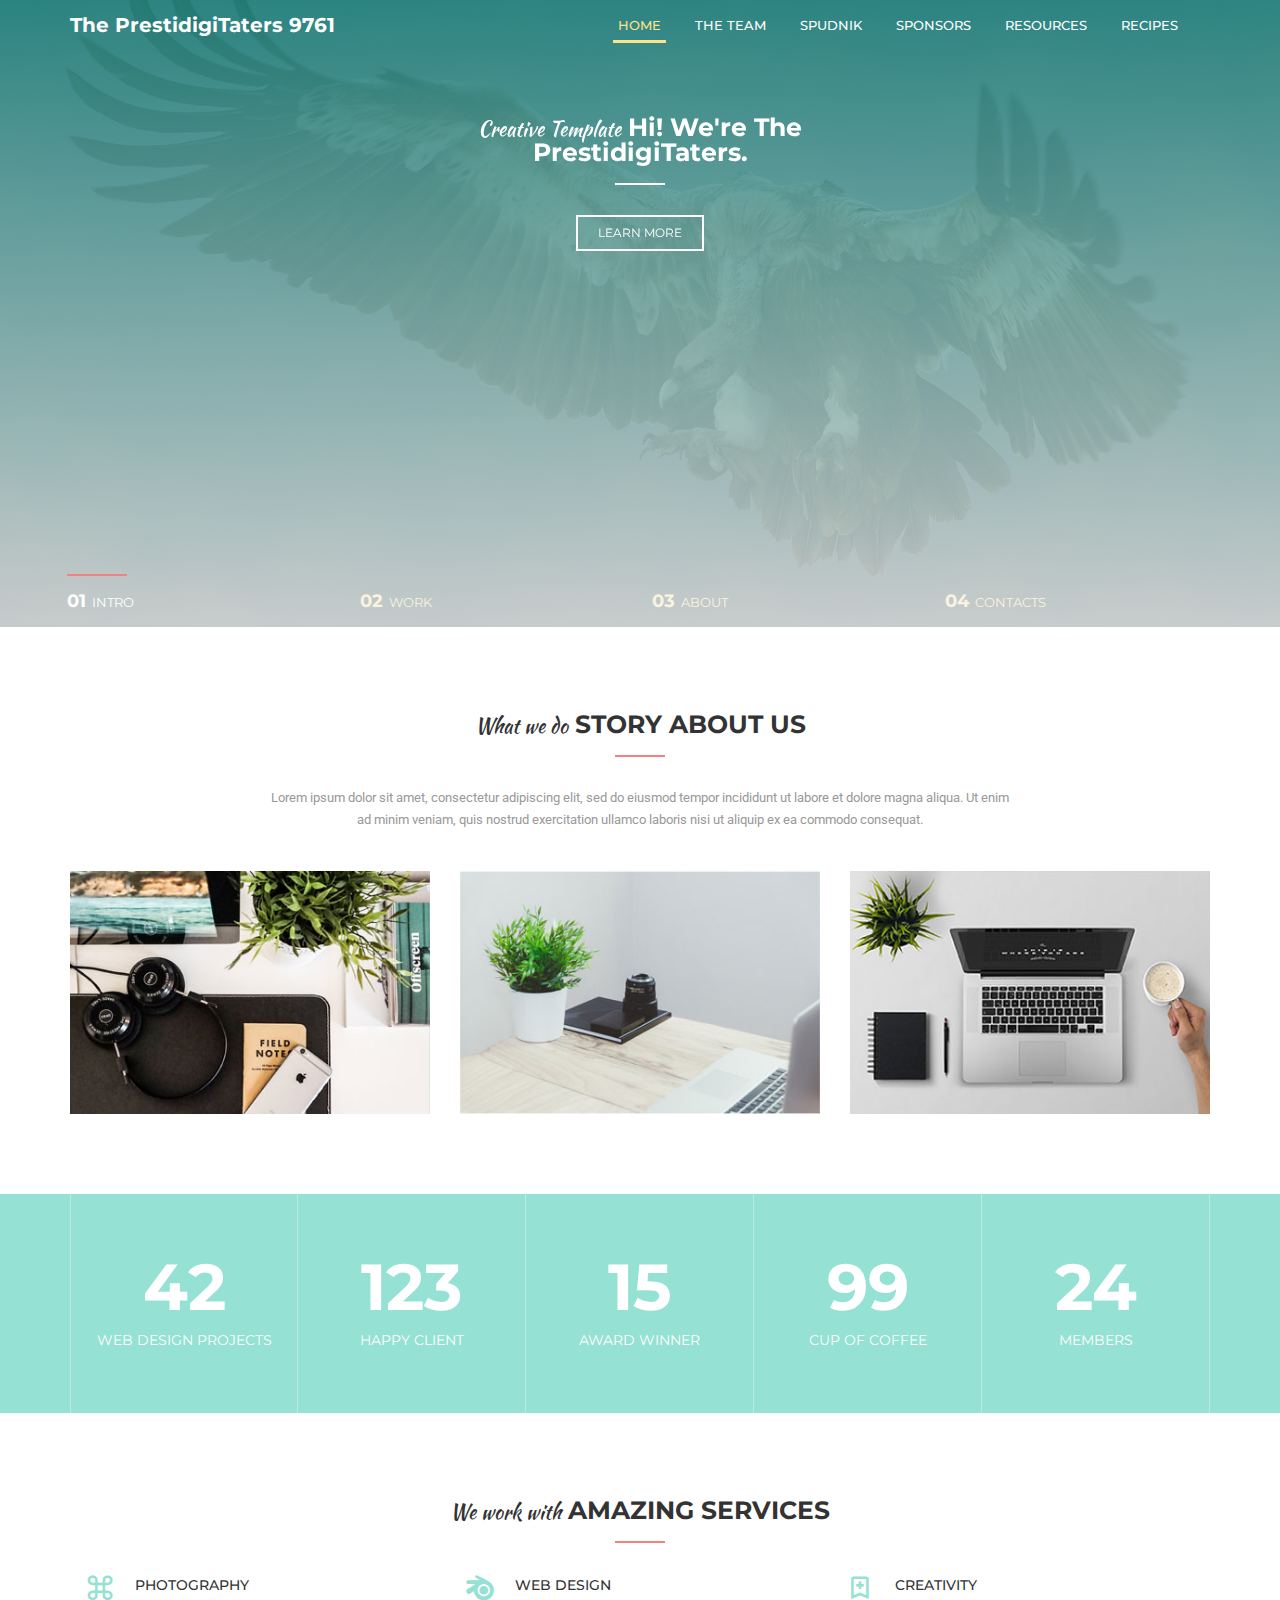
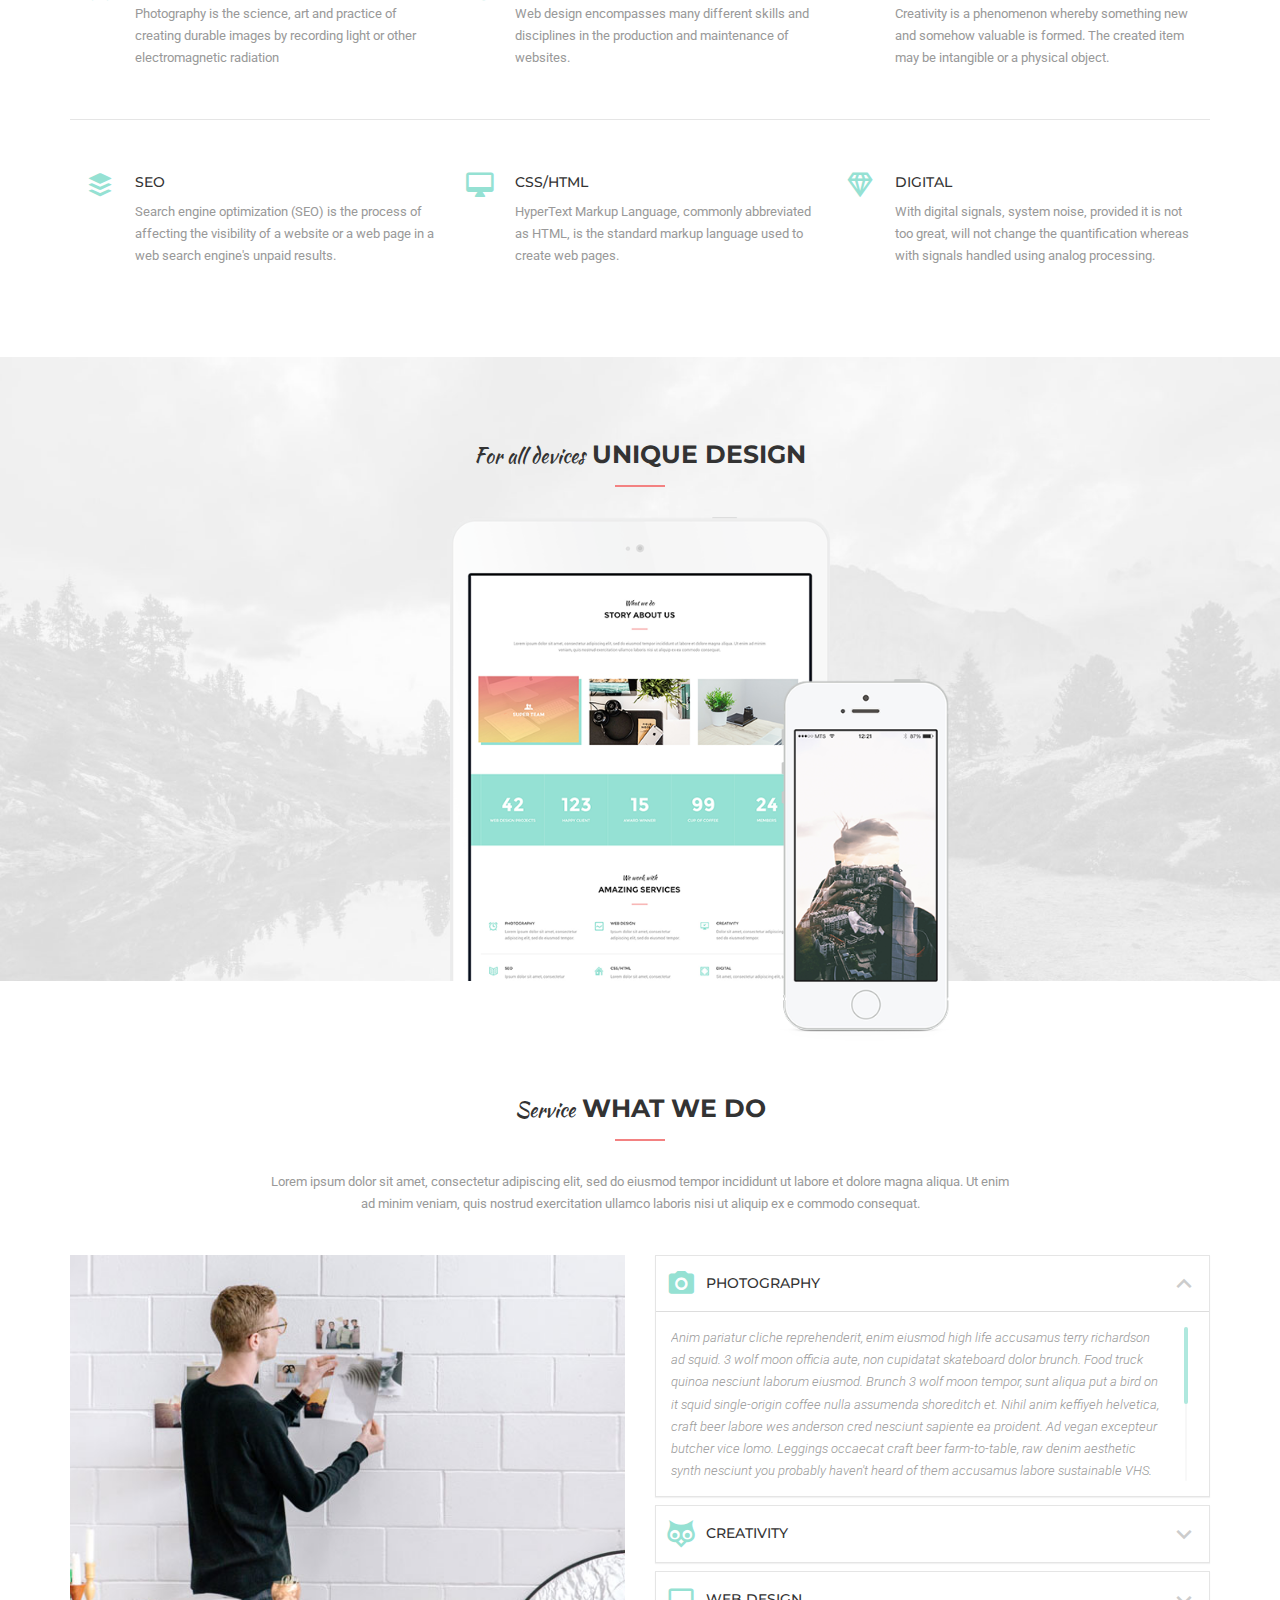
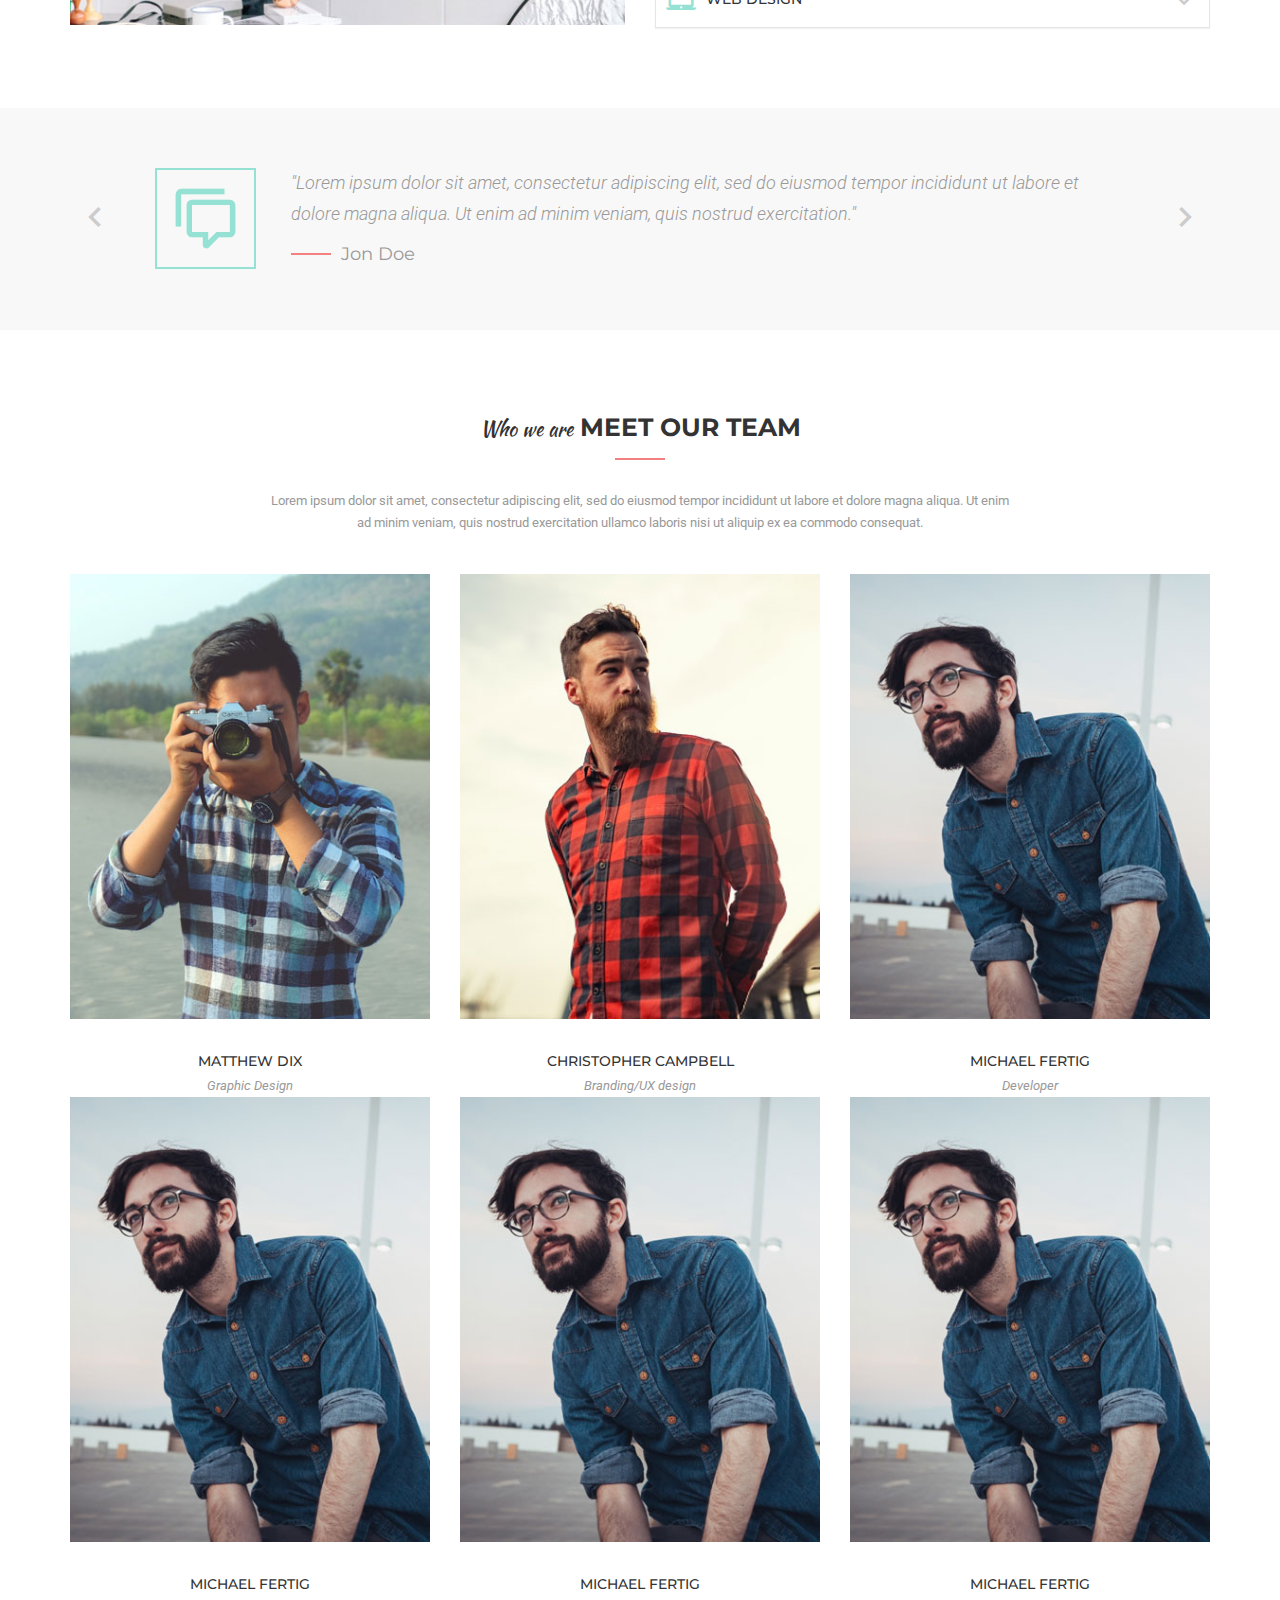
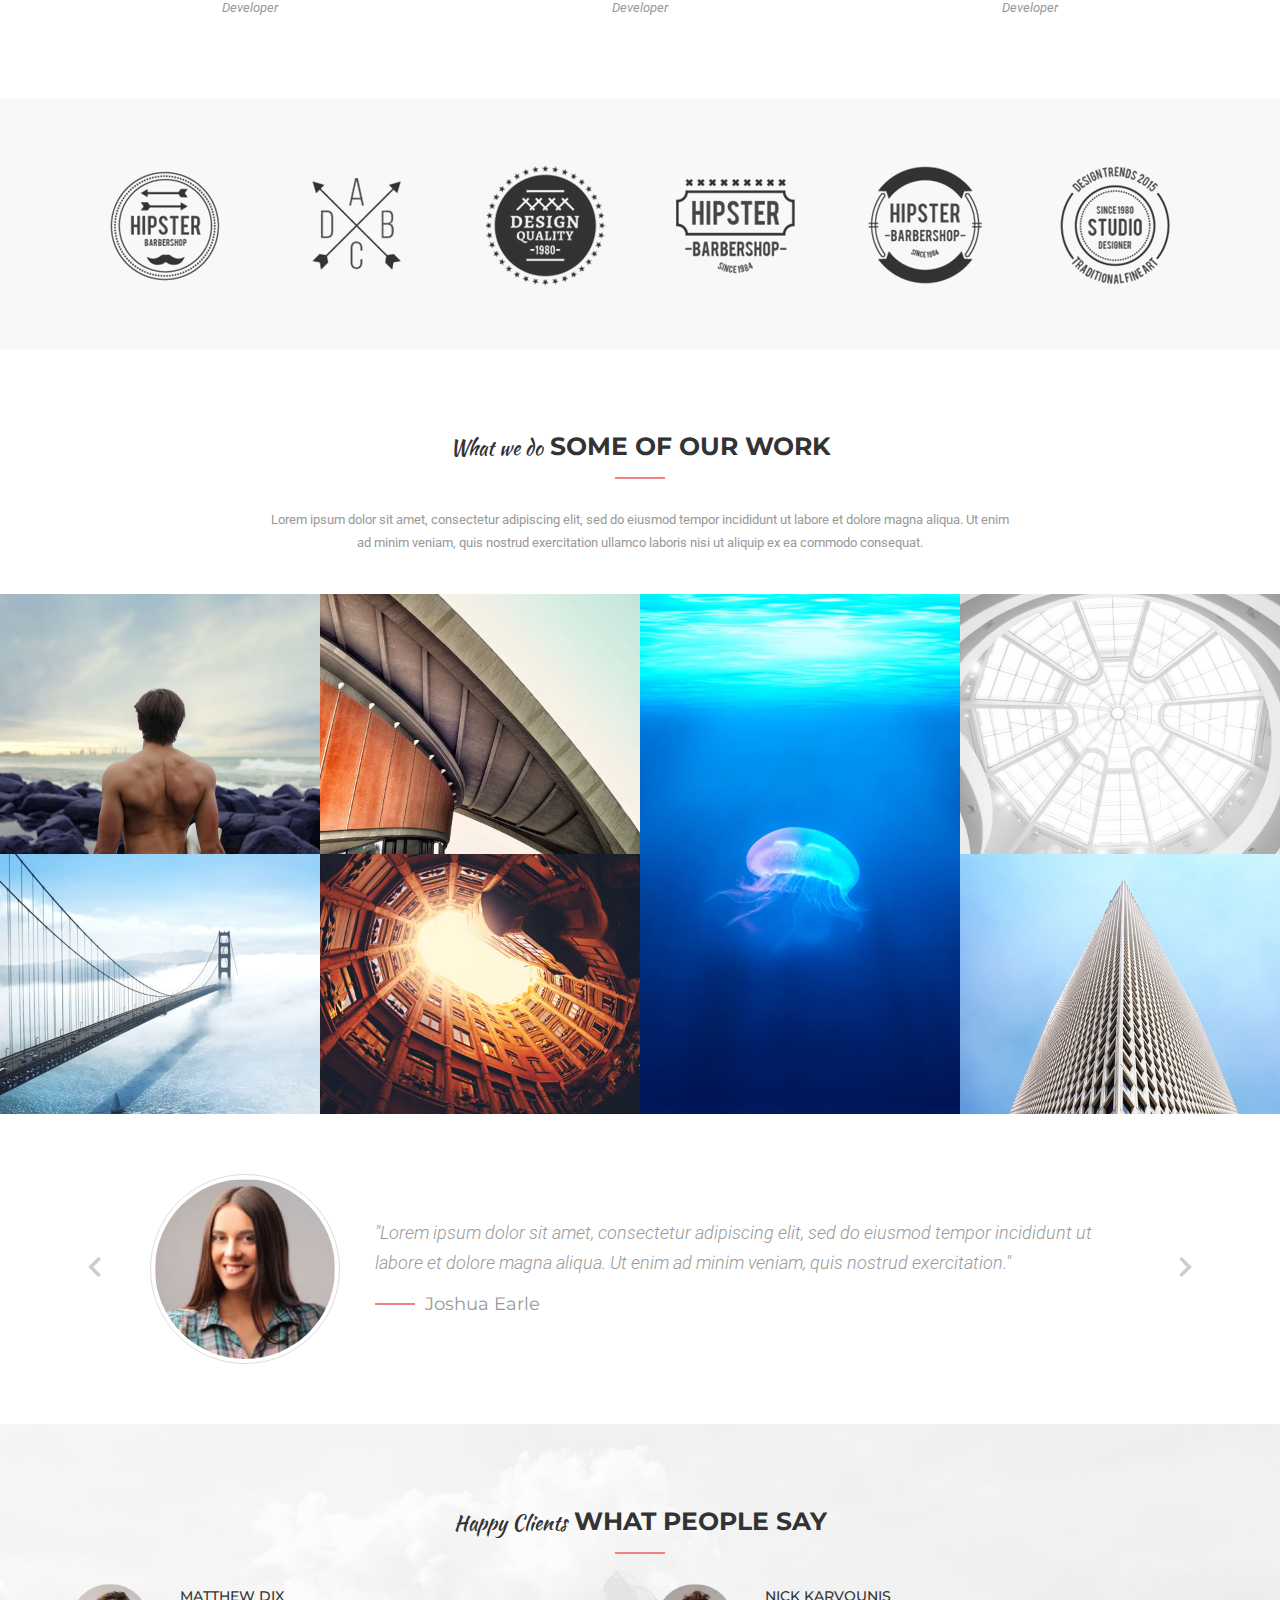
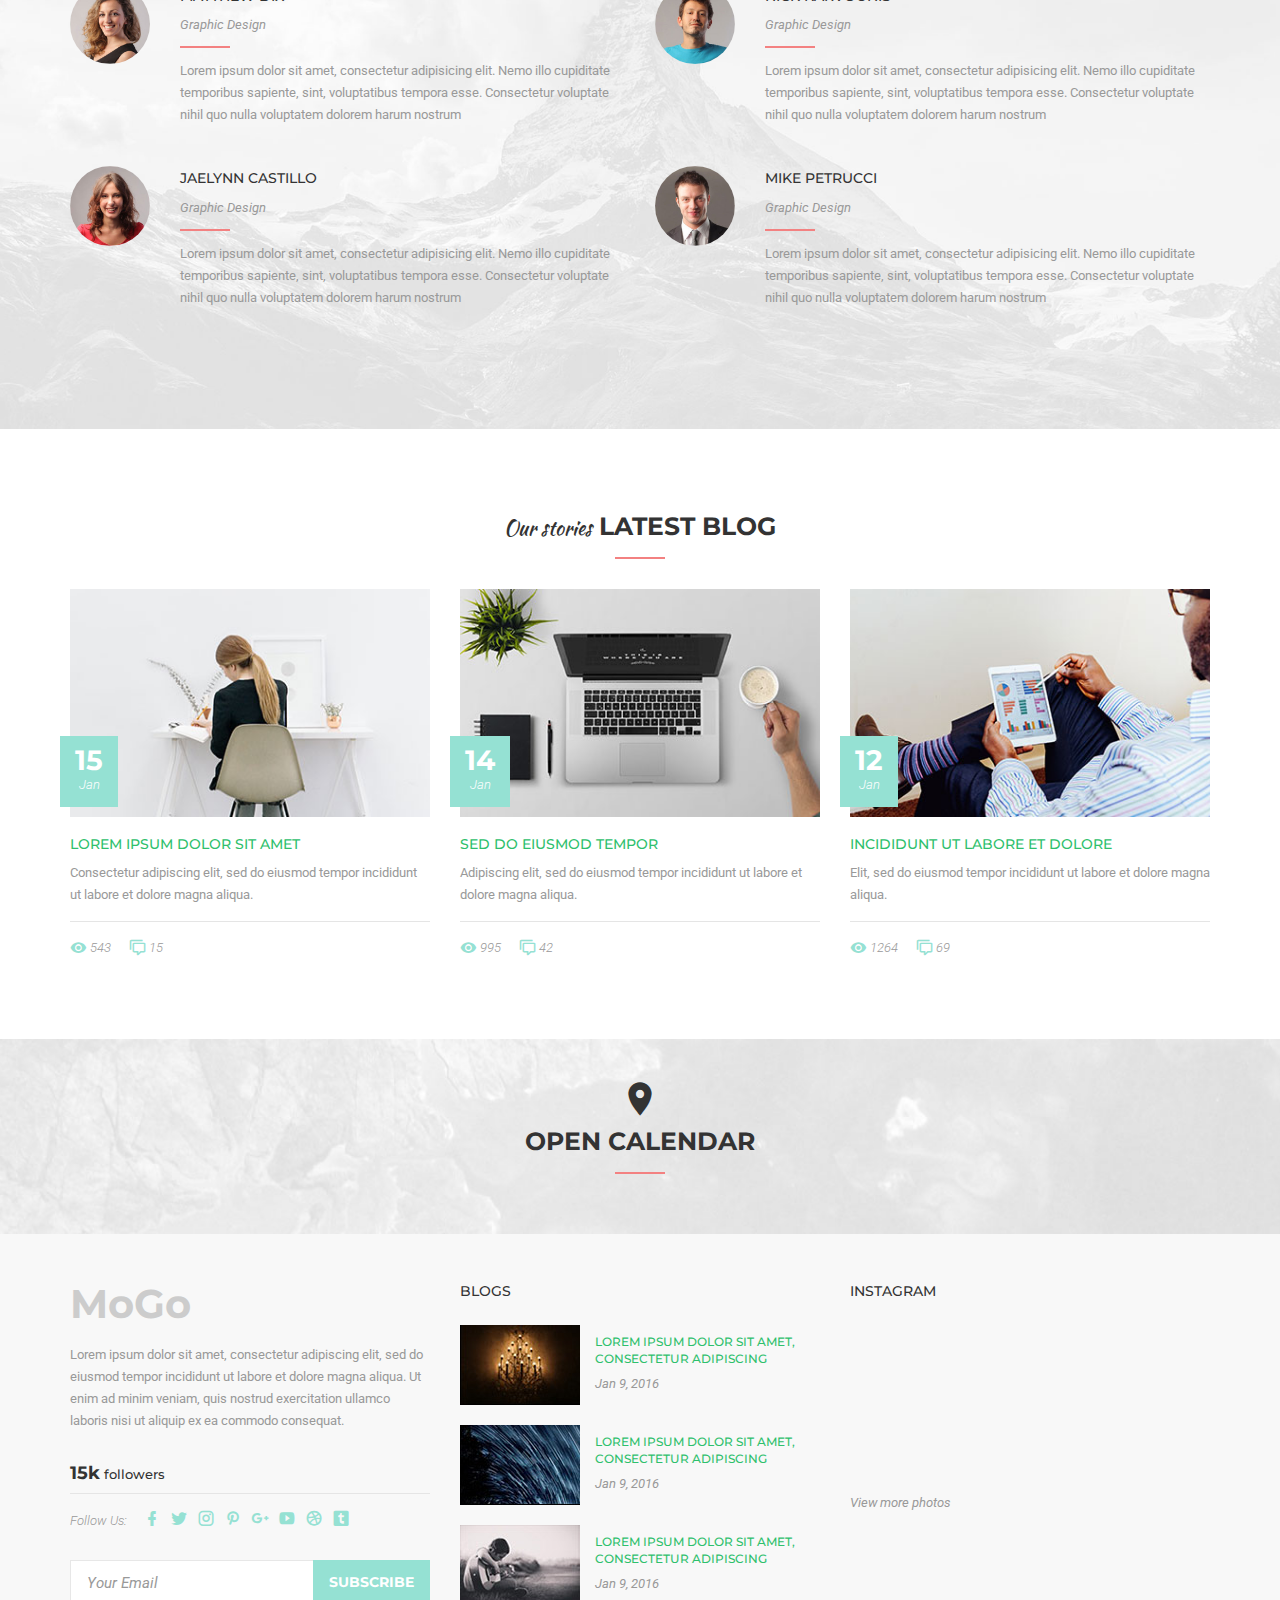
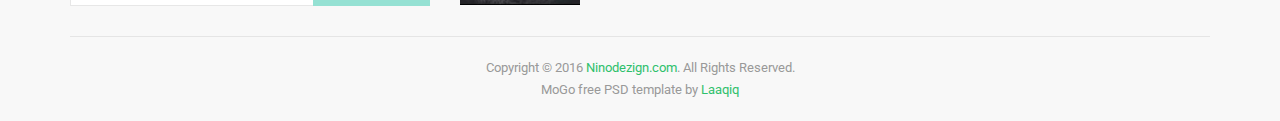
<file: resources.html>
<!DOCTYPE html>
<html lang="en">
<head>
	<meta http-equiv="Content-Type" content="text/html; charset=UTF-8" />
	<meta name="viewport" content="width=device-width, initial-scale=1.0">
	<meta name="description" content="">
	<meta name="author" content="ninodezign.com, ninodezign@gmail.com">
	<meta name="copyright" content="ninodezign.com"> 
	<title>PrestidigiTaters 9761</title>
	
	<!-- favicon -->
    <link rel="shortcut icon" href="images/ico/favicon.png">
    <link rel="apple-touch-icon-precomposed" sizes="144x144" href="images/ico/apple-touch-icon-144-precomposed.png">
    <link rel="apple-touch-icon-precomposed" sizes="114x114" href="images/ico/apple-touch-icon-114-precomposed.png">
    <link rel="apple-touch-icon-precomposed" sizes="72x72" href="images/ico/apple-touch-icon-72-precomposed.png">
    <link rel="apple-touch-icon-precomposed" href="images/ico/apple-touch-icon-57-precomposed.png">
	
	<!-- css -->
	<link rel="stylesheet" type="text/css" href="css/bootstrap.min.css" />
	<link rel="stylesheet" type="text/css" href="css/materialdesignicons.min.css" />
	<link rel="stylesheet" type="text/css" href="css/jquery.mCustomScrollbar.min.css" />
	<link rel="stylesheet" type="text/css" href="css/prettyPhoto.css" />
	<link rel="stylesheet" type="text/css" href="css/unslider.css" />
	<link rel="stylesheet" type="text/css" href="css/template.css" />
	
</head>

<body data-target="#nino-navbar" data-spy="scroll">

	<!-- Header
    ================================================== -->
	<header id="nino-header">
		<div id="nino-headerInner">					
			<nav id="nino-navbar" class="navbar navbar-default" role="navigation">
				<div class="container">

					<!-- Brand and toggle get grouped for better mobile display -->
					<div class="navbar-header">
						<button type="button" class="navbar-toggle collapsed" data-toggle="collapse" data-target="#nino-navbar-collapse">
							<span class="sr-only">Toggle navigation</span>
							<span class="icon-bar"></span>
							<span class="icon-bar"></span>
							<span class="icon-bar"></span>
						</button>
						<a class="navbar-brand" href="homepage.html">The PrestidigiTaters 9761</a>
					</div>

					<!-- Collect the nav links, forms, and other content for toggling -->
					<div class="nino-menuItem pull-right">
						<div class="collapse navbar-collapse pull-left" id="nino-navbar-collapse">
							<ul class="nav navbar-nav">
								<li class="active"><a href="#nino-header">Home <span class="sr-only">(current)</span></a></li>
								<li><a href="team.html">The Team</a></li>
								<li><a href="#nino-services">Spudnik</a></li>
								<li><a href="#nino-ourTeam">Sponsors</a></li>
								<li><a href="#nino-portfolio">Resources</a></li>
								<li><a href="#nino-latestBlog">Recipes</a></li>
							</ul>
						</div><!-- /.navbar-collapse -->
<!-- 						<ul class="nino-iconsGroup nav navbar-nav">
							<li><a href="#"><i class="mdi mdi-cart-outline nino-icon"></i></a></li>
							<li><a href="#" class="nino-search"><i class="mdi mdi-magnify nino-icon"></i></a></li>
						</ul>
					</div> -->
				</div><!-- /.container-fluid -->
			</nav>

			<section id="nino-slider" class="carousel slide container" data-ride="carousel">
				
				<!-- Wrapper for slides -->
				<div class="carousel-inner" role="listbox">
					<div class="item active">
						<h2 class="nino-sectionHeading">
							<span class="nino-subHeading">Creative Template</span>
							Hi! We're the <br>PrestidigiTaters.
						</h2>
						<a href="#" class="nino-btn">Learn more</a>
					</div>
					<div class="item">
						<h2 class="nino-sectionHeading">
							<span class="nino-subHeading"> Oh, and we really like potatoes </span>
							We're an FTC robotics team from ' <br>St. George, Utah
						</h2>
						<a href="#" class="nino-btn">Learn more</a>
					</div>
					<div class="item">
						<h2 class="nino-sectionHeading">
							<span class="nino-subHeading">Creative Template</span>
							Welcome <br>to MoGo
						</h2>
						<a href="#" class="nino-btn">Learn more</a>
					</div>
					<div class="item">
						<h2 class="nino-sectionHeading">
							<span class="nino-subHeading">Creative Template</span>
							Welcome <br>to MoGo
						</h2>
						<a href="#" class="nino-btn">Learn more</a>
					</div>
				</div>

				<!-- Indicators -->
				<ol class="carousel-indicators clearfix">
					<li data-target="#nino-slider" data-slide-to="0" class="active">
						<div class="inner">
							<span class="number">01</span> intro	
						</div>
					</li>
					<li data-target="#nino-slider" data-slide-to="1">
						<div class="inner">
							<span class="number">02</span> work
						</div>
					</li>
					<li data-target="#nino-slider" data-slide-to="2">
						<div class="inner">
							<span class="number">03</span> about
						</div>
					</li>
					<li data-target="#nino-slider" data-slide-to="3">
						<div class="inner">
							<span class="number">04</span> contacts
						</div>
					</li>
				</ol>
			</section>
		</div>
	</header><!--/#header-->

	<!-- Story About Us
    ================================================== -->
	<section id="nino-story">
		<div class="container">
			<h2 class="nino-sectionHeading">
				<span class="nino-subHeading">What we do</span>
				Story about us
			</h2>
			<p class="nino-sectionDesc">Lorem ipsum dolor sit amet, consectetur adipiscing elit, sed do eiusmod tempor incididunt ut labore et dolore magna aliqua. Ut enim ad minim veniam, quis nostrud exercitation ullamco laboris nisi ut aliquip ex ea commodo consequat. </p>
			<div class="sectionContent">
				<div class="row nino-hoverEffect">
					<div class="col-md-4 col-sm-4">
						<div class="item">
							<a class="overlay" href="#">
								<span class="content">
									<i class="mdi mdi-account-multiple nino-icon"></i>
									super team
								</span>
								<img src="images/story/img-1.jpg" alt="">
							</a>
						</div>
					</div>
					<div class="col-md-4 col-sm-4">
						<div class="item">
							<a class="overlay" href="#">
								<span class="content">
									<i class="mdi mdi-image-filter-center-focus-weak nino-icon"></i>
									Creativity
								</span>
								<img src="images/story/img-2.jpg" alt="">
							</a>
						</div>
					</div>
					<div class="col-md-4 col-sm-4">
						<div class="item">
							<a class="overlay" href="#">
								<span class="content">
									<i class="mdi mdi-airplay nino-icon"></i>
									Digital
								</span>
								<img src="images/story/img-3.jpg" alt="">
							</a>
						</div>
					</div>
				</div>
			</div>
		</div>		
	</section><!--/#nino-story-->

	<!-- Counting
    ================================================== -->
    <section id="nino-counting">
    	<div class="container">
    		<div layout="row" class="verticalStretch">
    			<div class="item">
    				<div class="number">42</div>
    				<div class="text">Web Design Projects</div>
    			</div>
    			<div class="item">
    				<div class="number">123</div>
    				<div class="text">happy client</div>
    			</div>
    			<div class="item">
    				<div class="number">15</div>
    				<div class="text">award winner</div>
    			</div>
    			<div class="item">
    				<div class="number">99</div>
    				<div class="text">cup of coffee</div>
    			</div>
    			<div class="item">
    				<div class="number">24</div>
    				<div class="text">members</div>
    			</div>
    		</div>
    	</div>
    </section><!--/#nino-counting-->

    <!-- Services
    ================================================== -->
    <section id="nino-services">
    	<div class="container">
    		<h2 class="nino-sectionHeading">
				<span class="nino-subHeading">We work with</span>
				Amazing Services
			</h2>
			<div class="sectionContent">			
				<div class="fw" layout="row">
					<div class="col-md-4 col-sm-6 item ">
						<div layout="row">
							<i class="mdi mdi-apple-keyboard-command nino-icon fsr"></i>
							<div>
								<h4 class="nino-serviceTitle">Photography</h4>
								<p>Photography is the science, art and practice of creating durable images by recording light or other electromagnetic radiation</p>
							</div>
						</div>
					</div>
					<div class="col-md-4 col-sm-6 item ">
						<div layout="row">
							<i class="mdi mdi-blender nino-icon fsr"></i>
							<div>
								<h4 class="nino-serviceTitle">Web Design</h4>
								<p>Web design encompasses many different skills and disciplines in the production and maintenance of websites.</p>
							</div>
						</div>
					</div>
					<div class="col-md-4 col-sm-6 item ">
						<div layout="row">
							<i class="mdi mdi-bookmark-plus-outline nino-icon fsr"></i>
							<div>
								<h4 class="nino-serviceTitle">Creativity</h4>
								<p>Creativity is a phenomenon whereby something new and somehow valuable is formed. The created item may be intangible or a physical object.</p>
							</div>
						</div>
					</div>
					<div class="col-md-4 col-sm-6 item ">
						<div layout="row">
							<i class="mdi mdi-buffer nino-icon fsr"></i>
							<div>
								<h4 class="nino-serviceTitle">seo</h4>
								<p>Search engine optimization (SEO) is the process of affecting the visibility of a website or a web page in a web search engine's unpaid results.</p>
							</div>
						</div>
					</div>
					<div class="col-md-4 col-sm-6 item ">
						<div layout="row">
							<i class="mdi mdi-desktop-mac nino-icon fsr"></i>
							<div>
								<h4 class="nino-serviceTitle">Css/Html</h4>
								<p>HyperText Markup Language, commonly abbreviated as HTML, is the standard markup language used to create web pages. </p>
							</div>
						</div>
					</div>
					<div class="col-md-4 col-sm-6 item ">
						<div layout="row">
							<i class="mdi mdi-diamond nino-icon fsr"></i>
							<div>
								<h4 class="nino-serviceTitle">digital</h4>
								<p>With digital signals, system noise, provided it is not too great, will not change the quantification whereas with signals handled using analog processing.</p>
							</div>
						</div>
					</div>
				</div>
			</div>
    	</div>
    </section><!--/#nino-services-->

    <!-- Unique Design
    ================================================== -->
    <section id="nino-uniqueDesign">
    	<div class="container">
    		<h2 class="nino-sectionHeading">
				<span class="nino-subHeading">For all devices</span>
				Unique design
			</h2>
			<div class="sectionContent">
				<div class="nino-devices">
					<img class="tablet" src="images/unique-design/img-1.png" alt="">
					<img class="mobile" src="images/unique-design/img-2.png" alt="">
				</div>
			</div>
    	</div>
    </section><!--/#nino-uniqueDesign-->

    <!-- What We Do
    ================================================== -->
    <section id="nino-whatWeDo">
    	<div class="container">
    		<h2 class="nino-sectionHeading">
				<span class="nino-subHeading">Service</span>
				what we do
			</h2>
			<p class="nino-sectionDesc">
				Lorem ipsum dolor sit amet, consectetur adipiscing elit, sed do eiusmod tempor incididunt ut labore et dolore magna aliqua. Ut enim ad minim veniam, quis nostrud exercitation ullamco laboris nisi ut aliquip ex e commodo consequat. 
			</p>
			<div class="sectionContent">
				<div class="row">
					<div class="col-md-6">
						<div class="text-center">
							<img src="images/what-we-do/img-1.jpg" alt="">
						</div>
					</div>
					<div class="col-md-6">
						<div class="panel-group" id="accordion" role="tablist" aria-multiselectable="true">
							<div class="panel panel-default">
								<div class="panel-heading" role="tab" id="headingOne">
									<h4 class="panel-title">
										<a role="button" data-toggle="collapse" data-parent="#accordion" href="#collapseOne" aria-expanded="true" aria-controls="collapseOne">
											<i class="mdi mdi-chevron-up nino-icon arrow"></i>
											<i class="mdi mdi-camera nino-icon"></i> 
											Photography
										</a>
									</h4>
								</div>
								<div id="collapseOne" class="panel-collapse collapse in" role="tabpanel" aria-labelledby="headingOne">
									<div class="panel-body">
										Anim pariatur cliche reprehenderit, enim eiusmod high life accusamus terry richardson ad squid. 3 wolf moon officia aute, non cupidatat skateboard dolor brunch. Food truck quinoa nesciunt laborum eiusmod. Brunch 3 wolf moon tempor, sunt aliqua put a bird on it squid single-origin coffee nulla assumenda shoreditch et. Nihil anim keffiyeh helvetica, craft beer labore wes anderson cred nesciunt sapiente ea proident. Ad vegan excepteur butcher vice lomo. Leggings occaecat craft beer farm-to-table, raw denim aesthetic synth nesciunt you probably haven't heard of them accusamus labore sustainable VHS. Anim pariatur cliche reprehenderit, enim eiusmod high life accusamus terry richardson ad squid. 3 wolf moon officia aute, non cupidatat skateboard dolor brunch. Food truck quinoa nesciunt laborum eiusmod. Brunch 3 wolf moon tempor, sunt aliqua put a bird on it squid single-origin coffee nulla assumenda shoreditch et. Nihil anim keffiyeh helvetica, craft beer labore wes anderson cred nesciunt sapiente ea proident. Ad vegan excepteur butcher vice lomo. Leggings occaecat craft beer farm-to-table, raw denim aesthetic synth nesciunt you probably haven't heard of them accusamus labore sustainable VHS.
									</div>
								</div>
							</div>
							<div class="panel panel-default">
								<div class="panel-heading" role="tab" id="headingTwo">
									<h4 class="panel-title">
										<a class="collapsed" role="button" data-toggle="collapse" data-parent="#accordion" href="#collapseTwo" aria-expanded="false" aria-controls="collapseTwo">
											<i class="mdi mdi-chevron-up nino-icon arrow"></i>
											<i class="mdi mdi-owl nino-icon"></i> 
											creativity
										</a>
									</h4>
								</div>
								<div id="collapseTwo" class="panel-collapse collapse" role="tabpanel" aria-labelledby="headingTwo">
									<div class="panel-body">
										Anim pariatur cliche reprehenderit, enim eiusmod high life accusamus terry richardson ad squid. 3 wolf moon officia aute, non cupidatat skateboard dolor brunch. Food truck quinoa nesciunt laborum eiusmod. Brunch 3 wolf moon tempor, sunt aliqua put a bird on it squid single-origin coffee nulla assumenda shoreditch et. Nihil anim keffiyeh helvetica, craft beer labore wes anderson cred nesciunt sapiente ea proident. Ad vegan excepteur butcher vice lomo. Leggings occaecat craft beer farm-to-table, raw denim aesthetic synth nesciunt you probably haven't heard of them accusamus labore sustainable VHS. Anim pariatur cliche reprehenderit, enim eiusmod high life accusamus terry richardson ad squid. 3 wolf moon officia aute, non cupidatat skateboard dolor brunch. Food truck quinoa nesciunt laborum eiusmod. Brunch 3 wolf moon tempor, sunt aliqua put a bird on it squid single-origin coffee nulla assumenda shoreditch et. Nihil anim keffiyeh helvetica, craft beer labore wes anderson cred nesciunt sapiente ea proident. Ad vegan excepteur butcher vice lomo. Leggings occaecat craft beer farm-to-table, raw denim aesthetic synth nesciunt you probably haven't heard of them accusamus labore sustainable VHS.
									</div>
								</div>
							</div>
							<div class="panel panel-default">
								<div class="panel-heading" role="tab" id="headingThree">
									<h4 class="panel-title">
										<a class="collapsed" role="button" data-toggle="collapse" data-parent="#accordion" href="#collapseThree" aria-expanded="false" aria-controls="collapseThree">
											<i class="mdi mdi-chevron-up nino-icon arrow"></i>
											<i class="mdi mdi-laptop-mac nino-icon"></i> 
											web design
										</a>
									</h4>
								</div>
								<div id="collapseThree" class="panel-collapse collapse" role="tabpanel" aria-labelledby="headingThree">
									<div class="panel-body">
										Anim pariatur cliche reprehenderit, enim eiusmod high life accusamus terry richardson ad squid. 3 wolf moon officia aute, non cupidatat skateboard dolor brunch. Food truck quinoa nesciunt laborum eiusmod. Brunch 3 wolf moon tempor, sunt aliqua put a bird on it squid single-origin coffee nulla assumenda shoreditch et. Nihil anim keffiyeh helvetica, craft beer labore wes anderson cred nesciunt sapiente ea proident. Ad vegan excepteur butcher vice lomo. Leggings occaecat craft beer farm-to-table, raw denim aesthetic synth nesciunt you probably haven't heard of them accusamus labore sustainable VHS. Anim pariatur cliche reprehenderit, enim eiusmod high life accusamus terry richardson ad squid. 3 wolf moon officia aute, non cupidatat skateboard dolor brunch. Food truck quinoa nesciunt laborum eiusmod. Brunch 3 wolf moon tempor, sunt aliqua put a bird on it squid single-origin coffee nulla assumenda shoreditch et. Nihil anim keffiyeh helvetica, craft beer labore wes anderson cred nesciunt sapiente ea proident. Ad vegan excepteur butcher vice lomo. Leggings occaecat craft beer farm-to-table, raw denim aesthetic synth nesciunt you probably haven't heard of them accusamus labore sustainable VHS.
									</div>
								</div>
							</div>
						</div>
					</div>
				</div>
			</div>
    	</div>
    </section><!--/#nino-whatWeDo-->

    <!-- Testimonial
    ================================================== -->
    <section class="nino-testimonial">
    	<div class="container">
    		<div class="nino-testimonialSlider">
				<ul>
					<li>
						<div layout="row">
							<div class="nino-symbol fsr">
								<i class="mdi mdi-comment-multiple-outline nino-icon"></i>
							</div>
							<div>
								<p class="quote">"Lorem ipsum dolor sit amet, consectetur adipiscing elit, sed do eiusmod tempor incididunt ut labore et dolore magna aliqua. Ut enim ad minim veniam, quis nostrud exercitation."</p>
								<span class="name">Jon Doe</span>
							</div>
						</div>
					</li>
					<li>
						<div layout="row">
							<div class="nino-symbol fsr">
								<i class="mdi mdi-wechat nino-icon"></i>	
							</div>
							<div>
								<p class="quote">"Lorem ipsum dolor sit amet, consectetur adipiscing elit, sed do eiusmod tempor incididunt ut labore et dolore magna aliqua. Ut enim ad minim veniam, quis nostrud exercitation."</p>
								<span class="name">Jon Doe</span>
							</div>
						</div>
					</li>
					<li>
						<div layout="row">
							<div class="nino-symbol fsr">
								<i class="mdi mdi-message-text-outline nino-icon"></i>
							</div>
							<div>
								<p class="quote">"Lorem ipsum dolor sit amet, consectetur adipiscing elit, sed do eiusmod tempor incididunt ut labore et dolore magna aliqua. Ut enim ad minim veniam, quis nostrud exercitation."</p>
								<span class="name">Jon Doe</span>
							</div>
						</div>
					</li>
				</ul>
			</div>
    	</div>
    </section><!--/#nino-testimonial-->

    <!-- Our Team
    ================================================== -->
	<section id="nino-ourTeam">
		<div class="container">
			<h2 class="nino-sectionHeading">
				<span class="nino-subHeading">Who we are</span>
				Meet our team
			</h2>
			<p class="nino-sectionDesc">
				Lorem ipsum dolor sit amet, consectetur adipiscing elit, sed do eiusmod tempor incididunt ut labore et dolore magna aliqua. Ut enim ad minim veniam, quis nostrud exercitation ullamco laboris nisi ut aliquip ex ea commodo consequat. 
			</p>
			<div class="sectionContent">
				<div class="row nino-hoverEffect">
					<div class="col-md-4 col-sm-4">
						<div class="item">
							<div class="overlay" href="#">
								<div class="content">
									<a href="#" class="nino-icon"><i class="mdi mdi-facebook"></i></a>
									<a href="#" class="nino-icon"><i class="mdi mdi-twitter"></i></a>
									<a href="#" class="nino-icon"><i class="mdi mdi-pinterest"></i></a>
									<a href="#" class="nino-icon"><i class="mdi mdi-instagram"></i></a>
								</div>
								<img src="images/our-team/img-1.jpg" alt="">
							</div>
						</div>
						<div class="info">
							<h4 class="name">Matthew Dix</h4>
							<span class="regency">Graphic Design</span>
						</div>
					</div>
					<div class="col-md-4 col-sm-4">
						<div class="item">
							<div class="overlay" href="#">
								<div class="content">
									<a href="#" class="nino-icon"><i class="mdi mdi-facebook"></i></a>
									<a href="#" class="nino-icon"><i class="mdi mdi-twitter"></i></a>
									<a href="#" class="nino-icon"><i class="mdi mdi-pinterest"></i></a>
									<a href="#" class="nino-icon"><i class="mdi mdi-instagram"></i></a>
								</div>
								<img src="images/our-team/img-2.jpg" alt="">
							</div>
						</div>
						<div class="info">
							<h4 class="name">Christopher Campbell</h4>
							<span class="regency">Branding/UX design</span>
						</div>
					</div>
					<div class="col-md-4 col-sm-4">
						<div class="item">
							<div class="overlay" href="#">
								<div class="content">
									<a href="#" class="nino-icon"><i class="mdi mdi-facebook"></i></a>
									<a href="#" class="nino-icon"><i class="mdi mdi-twitter"></i></a>
									<a href="#" class="nino-icon"><i class="mdi mdi-pinterest"></i></a>
									<a href="#" class="nino-icon"><i class="mdi mdi-instagram"></i></a>
								</div>
								<img src="images/our-team/img-3.jpg" alt="">
							</div>
						</div>
						<div class="info">
							<h4 class="name">Michael Fertig </h4>
							<span class="regency">Developer</span>
						</div>
					</div>
										<div class="col-md-4 col-sm-4">
						<div class="item">
							<div class="overlay" href="#">
								<div class="content">
									<a href="#" class="nino-icon"><i class="mdi mdi-facebook"></i></a>
									<a href="#" class="nino-icon"><i class="mdi mdi-twitter"></i></a>
									<a href="#" class="nino-icon"><i class="mdi mdi-pinterest"></i></a>
									<a href="#" class="nino-icon"><i class="mdi mdi-instagram"></i></a>
								</div>
								<img src="images/our-team/img-3.jpg" alt="">
							</div>
						</div>
						<div class="info">
							<h4 class="name">Michael Fertig </h4>
							<span class="regency">Developer</span>
						</div>
					</div>
										<div class="col-md-4 col-sm-4">
						<div class="item">
							<div class="overlay" href="#">
								<div class="content">
									<a href="#" class="nino-icon"><i class="mdi mdi-facebook"></i></a>
									<a href="#" class="nino-icon"><i class="mdi mdi-twitter"></i></a>
									<a href="#" class="nino-icon"><i class="mdi mdi-pinterest"></i></a>
									<a href="#" class="nino-icon"><i class="mdi mdi-instagram"></i></a>
								</div>
								<img src="images/our-team/img-3.jpg" alt="">
							</div>
						</div>
						<div class="info">
							<h4 class="name">Michael Fertig </h4>
							<span class="regency">Developer</span>
						</div>
					</div>
										<div class="col-md-4 col-sm-4">
						<div class="item">
							<div class="overlay" href="#">
								<div class="content">
									<a href="#" class="nino-icon"><i class="mdi mdi-facebook"></i></a>
									<a href="#" class="nino-icon"><i class="mdi mdi-twitter"></i></a>
									<a href="#" class="nino-icon"><i class="mdi mdi-pinterest"></i></a>
									<a href="#" class="nino-icon"><i class="mdi mdi-instagram"></i></a>
								</div>
								<img src="images/our-team/img-3.jpg" alt="">
							</div>
						</div>
						<div class="info">
							<h4 class="name">Michael Fertig </h4>
							<span class="regency">Developer</span>
						</div>
					</div>

				</div>
			</div>
		</div>
	</section><!--/#nino-ourTeam-->

	<!-- Brand
    ================================================== -->
    <section id="nino-brand">
    	<div class="container">
    		<div class="verticalCenter fw" layout="row">
    			<div class="col-md-2 col-sm-4 col-xs-6"><a href="#"><img src="images/brand/img-1.png" alt=""></a></div>
    			<div class="col-md-2 col-sm-4 col-xs-6"><a href="#"><img src="images/brand/img-2.png" alt=""></a></div>
    			<div class="col-md-2 col-sm-4 col-xs-6"><a href="#"><img src="images/brand/img-3.png" alt=""></a></div>
    			<div class="col-md-2 col-sm-4 col-xs-6"><a href="#"><img src="images/brand/img-4.png" alt=""></a></div>
    			<div class="col-md-2 col-sm-4 col-xs-6"><a href="#"><img src="images/brand/img-5.png" alt=""></a></div>
    			<div class="col-md-2 col-sm-4 col-xs-6"><a href="#"><img src="images/brand/img-6.png" alt=""></a></div>
    		</div>
    	</div>
    </section><!--/#nino-brand-->

	<!-- Portfolio
    ================================================== -->
	<section id="nino-portfolio">
		<div class="container">
			<h2 class="nino-sectionHeading">
				<span class="nino-subHeading">What we do</span>
				some of our work
			</h2>
			<p class="nino-sectionDesc">
				Lorem ipsum dolor sit amet, consectetur adipiscing elit, sed do eiusmod tempor incididunt ut labore et dolore magna aliqua. Ut enim ad minim veniam, quis nostrud exercitation ullamco laboris nisi ut aliquip ex ea commodo consequat. 
			</p>
		</div>
		<div class="sectionContent">
			<ul class="nino-portfolioItems">
				<li class="item">
					<a class="nino-prettyPhoto" rel="prettyPhoto[gallery1]" title="Development Mobile" href="images/our-work/img-1.jpg">
						<img src="images/our-work/img-1.jpg" />
						<div class="overlay">
							<div class="content">
								<i class="mdi mdi-crown nino-icon"></i>
								<h4 class="title">creatively designed</h4>
								<span class="desc">Lorem ipsum dolor sit</span>
							</div>
						</div>
					</a>
				</li>
				<li class="item">
					<a class="nino-prettyPhoto" rel="prettyPhoto[gallery1]" title="Development Mobile" href="images/our-work/img-2.jpg">
						<img src="images/our-work/img-2.jpg" />
						<div class="overlay">
							<div class="content">
								<i class="mdi mdi-cube-outline nino-icon"></i>
								<h4 class="title">creatively designed</h4>
								<span class="desc">Lorem ipsum dolor sit</span>
							</div>
						</div>
					</a>
				</li>
				<li class="item">
					<a class="nino-prettyPhoto" rel="prettyPhoto[gallery1]" title="Development Mobile" href="images/our-work/img-3.jpg">
						<img src="images/our-work/img-3.jpg" />
						<div class="overlay">
							<div class="content">
								<i class="mdi mdi-desktop-mac nino-icon"></i>
								<h4 class="title">creatively designed</h4>
								<span class="desc">Lorem ipsum dolor sit</span>
							</div>
						</div>
					</a>
				</li>
				<li class="item">
					<a class="nino-prettyPhoto" rel="prettyPhoto[gallery1]" title="Development Mobile" href="images/our-work/img-4.jpg">
						<img src="images/our-work/img-4.jpg" />
						<div class="overlay">
							<div class="content">
								<i class="mdi mdi-flower nino-icon"></i>
								<h4 class="title">creatively designed</h4>
								<span class="desc">Lorem ipsum dolor sit</span>
							</div>
						</div>
					</a>
				</li>
				<li class="item">
					<a class="nino-prettyPhoto" rel="prettyPhoto[gallery1]" title="Development Mobile" href="images/our-work/img-5.jpg">
						<img src="images/our-work/img-5.jpg" />
						<div class="overlay">
							<div class="content">
								<i class="mdi mdi-gamepad-variant nino-icon"></i>
								<h4 class="title">creatively designed</h4>
								<span class="desc">Lorem ipsum dolor sit</span>
							</div>
						</div>
					</a>
				</li>
				<li class="item">
					<a class="nino-prettyPhoto" rel="prettyPhoto[gallery1]" title="Development Mobile" href="images/our-work/img-6.jpg">
						<img src="images/our-work/img-6.jpg" />
						<div class="overlay">
							<div class="content">
								<i class="mdi mdi-gnome nino-icon"></i>
								<h4 class="title">creatively designed</h4>
								<span class="desc">Lorem ipsum dolor sit</span>
							</div>
						</div>
					</a>
				</li>
				<li class="item">
					<a class="nino-prettyPhoto" rel="prettyPhoto[gallery1]" title="Development Mobile" href="images/our-work/img-7.jpg">
						<img src="images/our-work/img-7.jpg" />
						<div class="overlay">
							<div class="content">
								<i class="mdi mdi-guitar-electric nino-icon"></i>
								<h4 class="title">creatively designed</h4>
								<span class="desc">Lorem ipsum dolor sit</span>
							</div>
						</div>
					</a>
				</li>
			</ul>
		</div>
	</section><!--/#nino-portfolio-->

	<!-- Testimonial
    ================================================== -->
    <section class="nino-testimonial bg-white">
    	<div class="container">
    		<div class="nino-testimonialSlider">
				<ul>
					<li>
						<div layout="row" class="verticalCenter">
							<div class="nino-avatar fsr">
								<img class="img-circle img-thumbnail" src="images/testimonial/img-1.jpg" alt="">
							</div>
							<div>
								<p class="quote">"Lorem ipsum dolor sit amet, consectetur adipiscing elit, sed do eiusmod tempor incididunt ut labore et dolore magna aliqua. Ut enim ad minim veniam, quis nostrud exercitation."</p>
								<span class="name">Joshua Earle</span>
							</div>
						</div>
					</li>
					<li>
						<div layout="row" class="verticalCenter">
							<div class="nino-avatar fsr">
								<img class="img-circle img-thumbnail" src="images/testimonial/img-2.jpg" alt="">
							</div>
							<div>
								<p class="quote">"Lorem ipsum dolor sit amet, consectetur adipiscing elit, sed do eiusmod tempor incididunt ut labore et dolore magna aliqua. Ut enim ad minim veniam, quis nostrud exercitation."</p>
								<span class="name">Jon Doe</span>
							</div>
						</div>
					</li>
					<li>
						<div layout="row" class="verticalCenter">
							<div class="nino-avatar fsr">
								<img class="img-circle img-thumbnail" src="images/testimonial/img-3.jpg" alt="">
							</div>
							<div>
								<p class="quote">"Lorem ipsum dolor sit amet, consectetur adipiscing elit, sed do eiusmod tempor incididunt ut labore et dolore magna aliqua. Ut enim ad minim veniam, quis nostrud exercitation."</p>
								<span class="name">Jon Doe</span>
							</div>
						</div>
					</li>
				</ul>
			</div>
    	</div>
    </section><!--/#nino-testimonial-->

    <!-- Happy Client
    ================================================== -->
    <section id="nino-happyClient">
    	<div class="container">
    		<h2 class="nino-sectionHeading">
				<span class="nino-subHeading">Happy Clients</span>
				What people say
			</h2>
			<div class="sectionContent">
				<div class="row">
					<div class="col-md-6">
						<div layout="row" class="item">
							<div class="nino-avatar fsr">
								<img class="img-circle" src="images/happy-client/img-1.jpg" alt="">
							</div>
							<div class="info">
								<h4 class="name">Matthew Dix</h4>
								<span class="regency">Graphic Design</span>
								<p class="desc">
									Lorem ipsum dolor sit amet, consectetur adipisicing elit. Nemo illo cupiditate temporibus sapiente, sint, voluptatibus tempora esse. Consectetur voluptate nihil quo nulla voluptatem dolorem harum nostrum
								</p>
							</div>
						</div>
					</div>
					<div class="col-md-6">
						<div layout="row" class="item">
							<div class="nino-avatar fsr">
								<img class="img-circle" src="images/happy-client/img-2.jpg" alt="">
							</div>
							<div class="info">
								<h4 class="name">Nick Karvounis</h4>
								<span class="regency">Graphic Design</span>
								<p class="desc">
									Lorem ipsum dolor sit amet, consectetur adipisicing elit. Nemo illo cupiditate temporibus sapiente, sint, voluptatibus tempora esse. Consectetur voluptate nihil quo nulla voluptatem dolorem harum nostrum
								</p>
							</div>
						</div>
					</div>
				</div>
				<div class="row">
					<div class="col-md-6">
						<div layout="row" class="item">
							<div class="nino-avatar fsr">
								<img class="img-circle" src="images/happy-client/img-3.jpg" alt="">
							</div>
							<div class="info">
								<h4 class="name">Jaelynn Castillo</h4>
								<span class="regency">Graphic Design</span>
								<p class="desc">
									Lorem ipsum dolor sit amet, consectetur adipisicing elit. Nemo illo cupiditate temporibus sapiente, sint, voluptatibus tempora esse. Consectetur voluptate nihil quo nulla voluptatem dolorem harum nostrum
								</p>
							</div>
						</div>
					</div>
					<div class="col-md-6">
						<div layout="row" class="item">
							<div class="nino-avatar fsr">
								<img class="img-circle" src="images/happy-client/img-4.jpg" alt="">
							</div>
							<div class="info">
								<h4 class="name">Mike Petrucci</h4>
								<span class="regency">Graphic Design</span>
								<p class="desc">
									Lorem ipsum dolor sit amet, consectetur adipisicing elit. Nemo illo cupiditate temporibus sapiente, sint, voluptatibus tempora esse. Consectetur voluptate nihil quo nulla voluptatem dolorem harum nostrum
								</p>
							</div>
						</div>
					</div>
				</div>
			</div>
    	</div>
    </section><!--/#nino-happyClient-->

    <!-- Latest Blog
    ================================================== -->
    <section id="nino-latestBlog">
    	<div class="container">
    		<h2 class="nino-sectionHeading">
				<span class="nino-subHeading">Our stories</span>
				Latest Blog
			</h2>
			<div class="sectionContent">
				<div class="row">
					<div class="col-md-4 col-sm-4">
						<article>
							<div class="articleThumb">
								<a href="#"><img src="images/our-blog/img-1.jpg" alt=""></a>
								<div class="date">
									<span class="number">15</span>
									<span class="text">Jan</span>
								</div>
							</div>
							<h3 class="articleTitle"><a href="">Lorem ipsum dolor sit amet</a></h3>
							<p class="articleDesc">
								Consectetur adipiscing elit, sed do eiusmod tempor incididunt ut labore et dolore magna aliqua.
							</p>
							<div class="articleMeta">
								<a href="#"><i class="mdi mdi-eye nino-icon"></i> 543</a>
								<a href="#"><i class="mdi mdi-comment-multiple-outline nino-icon"></i> 15</a>
							</div>
						</article>
					</div>
					<div class="col-md-4 col-sm-4">
						<article>
							<div class="articleThumb">
								<a href="#"><img src="images/our-blog/img-2.jpg" alt=""></a>
								<div class="date">
									<span class="number">14</span>
									<span class="text">Jan</span>
								</div>
							</div>
							<h3 class="articleTitle"><a href="">sed do eiusmod tempor</a></h3>
							<p class="articleDesc">
								Adipiscing elit, sed do eiusmod tempor incididunt ut labore et dolore magna aliqua.
							</p>
							<div class="articleMeta">
								<a href="#"><i class="mdi mdi-eye nino-icon"></i> 995</a>
								<a href="#"><i class="mdi mdi-comment-multiple-outline nino-icon"></i> 42</a>
							</div>
						</article>
					</div>
					<div class="col-md-4 col-sm-4">
						<article>
							<div class="articleThumb">
								<a href="#"><img src="images/our-blog/img-3.jpg" alt=""></a>
								<div class="date">
									<span class="number">12</span>
									<span class="text">Jan</span>
								</div>
							</div>
							<h3 class="articleTitle"><a href="">incididunt ut labore et dolore</a></h3>
							<p class="articleDesc">
								Elit, sed do eiusmod tempor incididunt ut labore et dolore magna aliqua.
							</p>
							<div class="articleMeta">
								<a href="#"><i class="mdi mdi-eye nino-icon"></i> 1264</a>
								<a href="#"><i class="mdi mdi-comment-multiple-outline nino-icon"></i> 69</a>
							</div>
						</article>
					</div>
				</div>
			</div>
    	</div>
    </section><!--/#nino-latestBlog-->

    <!-- Map
    ================================================== -->
    <section id="nino-map">
    	<div class="container">
    		<h2 class="nino-sectionHeading">
    			<i class="mdi mdi-map-marker nino-icon"></i>
    			<span class="text">Open Calendar</span>
    			<span class="text" style="display: none;">Close map</span>
    		</h2>
    		<div class="mapWrap">
	    		<span style=".st-bg { border-left:none; }
.st-dtitle { border:none; background:white; }"><iframe src="https://calendar.google.com/calendar/embed?src=vv48j8j0p2133k6ut77oeicft8%40group.calendar.google.com&ctz=America/Denver" style="border: 0" width="800" height="800" frameborder="0" scrolling="no"></iframe></span>
	    	</div>
    	</div>
    </section><!--/#nino-map-->
	
    <!-- Footer
    ================================================== -->
    <footer id="footer">
        <div class="container">
        	<div class="row">
        		<div class="col-md-4">
        			<div class="colInfo">
	        			<div class="footerLogo">
	        				<a href="#" >MoGo</a>	
	        			</div>
	        			<p>
	        				Lorem ipsum dolor sit amet, consectetur adipiscing elit, sed do eiusmod tempor incididunt ut labore et dolore magna aliqua. Ut enim ad minim veniam, quis nostrud exercitation ullamco laboris nisi ut aliquip ex ea commodo consequat.
	        			</p>
	        			<div class="nino-followUs">
	        				<div class="totalFollow"><span>15k</span> followers</div>
	        				<div class="socialNetwork">
	        					<span class="text">Follow Us: </span>
	        					<a href="" class="nino-icon"><i class="mdi mdi-facebook"></i></a>
	        					<a href="" class="nino-icon"><i class="mdi mdi-twitter"></i></a>
	        					<a href="" class="nino-icon"><i class="mdi mdi-instagram"></i></a>
	        					<a href="" class="nino-icon"><i class="mdi mdi-pinterest"></i></a>
	        					<a href="" class="nino-icon"><i class="mdi mdi-google-plus"></i></a>
	        					<a href="" class="nino-icon"><i class="mdi mdi-youtube-play"></i></a>
	        					<a href="" class="nino-icon"><i class="mdi mdi-dribbble"></i></a>
	        					<a href="" class="nino-icon"><i class="mdi mdi-tumblr"></i></a>
	        				</div>
	        			</div>
	        			<form action="" class="nino-subscribeForm">
	        				<div class="input-group input-group-lg">
								<input type="email" class="form-control" placeholder="Your Email" required>
								<span class="input-group-btn">
									<button class="btn btn-success" type="submit">Subscribe</button>
								</span>
							</div>
	        			</form>
        			</div>
        		</div>
        		<div class="col-md-4 col-sm-6">
        			<div class="colInfo">
	        			<h3 class="nino-colHeading">Blogs</h3>
	        			<ul class="listArticles">
	        				<li layout="row" class="verticalCenter">
	        					<a class="articleThumb fsr" href="#"><img src="images/our-blog/img-4.jpg" alt=""></a>
	        					<div class="info">
	        						<h3 class="articleTitle"><a href="#">Lorem ipsum dolor sit amet, consectetur adipiscing</a></h3>
	        						<div class="date">Jan 9, 2016</div>
	        					</div>
	        				</li>
	        				<li layout="row" class="verticalCenter">
	        					<a class="articleThumb fsr" href="#"><img src="images/our-blog/img-5.jpg" alt=""></a>
	        					<div class="info">
	        						<h3 class="articleTitle"><a href="#">Lorem ipsum dolor sit amet, consectetur adipiscing</a></h3>
	        						<div class="date">Jan 9, 2016</div>
	        					</div>
	        				</li>
	        				<li layout="row" class="verticalCenter">
	        					<a class="articleThumb fsr" href="#"><img src="images/our-blog/img-6.jpg" alt=""></a>
	        					<div class="info">
	        						<h3 class="articleTitle"><a href="#">Lorem ipsum dolor sit amet, consectetur adipiscing</a></h3>
	        						<div class="date">Jan 9, 2016</div>
	        					</div>
	        				</li>
	        			</ul>
        			</div>
        		</div>
        		<div class="col-md-4 col-sm-6">
        			<div class="colInfo">
	        			<h3 class="nino-colHeading">instagram</h3>
	        			<!-- <div class="instagramImages clearfix"> -->
	        				<!-- <a href="#"><img src="images/instagram/img-1.jpg" alt=""></a>
	        				<a href="#"><img src="images/instagram/img-2.jpg" alt=""></a>
	        				<a href="#"><img src="images/instagram/img-3.jpg" alt=""></a>
	        				<a href="#"><img src="images/instagram/img-4.jpg" alt=""></a>
	        				<a href="#"><img src="images/instagram/img-5.jpg" alt=""></a>
	        				<a href="#"><img src="images/instagram/img-6.jpg" alt=""></a>
	        				<a href="#"><img src="images/instagram/img-7.jpg" alt=""></a>
	        				<a href="#"><img src="images/instagram/img-8.jpg" alt=""></a>
	        				<a href="#"><img src="images/instagram/img-9.jpg" alt=""></a>
	        				<a href="#"><img src="images/instagram/img-3.jpg" alt=""></a>
	        				<a href="#"><img src="images/instagram/img-4.jpg" alt=""></a>
	        				<a href="#"><img src="images/instagram/img-5.jpg" alt=""></a> -->
	        				<!-- LightWidget WIDGET --><script src="//lightwidget.com/widgets/lightwidget.js"></script><iframe src="//lightwidget.com/widgets/4b5eadcb277450f7868224f72458d278.html" scrolling="no" allowtransparency="true" class="lightwidget-widget" style="width: 100%; border: 0; overflow: hidden;"></iframe>

<!-- 	        			</div> -->
	        			<a href="#" class="morePhoto">View more photos</a>
        			</div>
        		</div>
        	</div>
			<div class="nino-copyright">Copyright &copy; 2016 <a target="_blank" href="http://www.ninodezign.com/" title="Ninodezign.com - Top quality open source resources for web developer and web designer">Ninodezign.com</a>. All Rights Reserved. <br/> MoGo free PSD template by <a href="https://www.behance.net/laaqiq">Laaqiq</a></div>
        </div>
    </footer><!--/#footer-->

    <!-- Search Form - Display when click magnify icon in menu
    ================================================== -->
    <form action="" id="nino-searchForm">
    	<input type="text" placeholder="Search..." class="form-control nino-searchInput">
    	<i class="mdi mdi-close nino-close"></i>
    </form><!--/#nino-searchForm-->
	
    <!-- Scroll to top
    ================================================== -->
	<a href="#" id="nino-scrollToTop">Go to Top</a>
	
	<!-- javascript -->
	<script type="text/javascript" src="js/jquery.min.js"></script>	
	<script type="text/javascript" src="js/isotope.pkgd.min.js"></script>
	<script type="text/javascript" src="js/jquery.prettyPhoto.js"></script>
	<script type="text/javascript" src="js/bootstrap.min.js"></script>
	<script type="text/javascript" src="js/jquery.hoverdir.js"></script>
	<script type="text/javascript" src="js/modernizr.custom.97074.js"></script>
	<script type="text/javascript" src="js/jquery.mCustomScrollbar.concat.min.js"></script>
	<script type="text/javascript" src="js/unslider-min.js"></script>
	<script type="text/javascript" src="js/template.js"></script>

	<!-- Le HTML5 shim, for IE6-8 support of HTML5 elements -->
	<!--[if lt IE 9]>
	  <script src="http://html5shim.googlecode.com/svn/trunk/html5.js"></script>
	<![endif]-->
	<!-- css3-mediaqueries.js for IE less than 9 -->
	<!--[if lt IE 9]>
	    <script src="http://css3-mediaqueries-js.googlecode.com/svn/trunk/css3-mediaqueries.js"></script>
	<![endif]-->
		
</body>
</html>
</file>
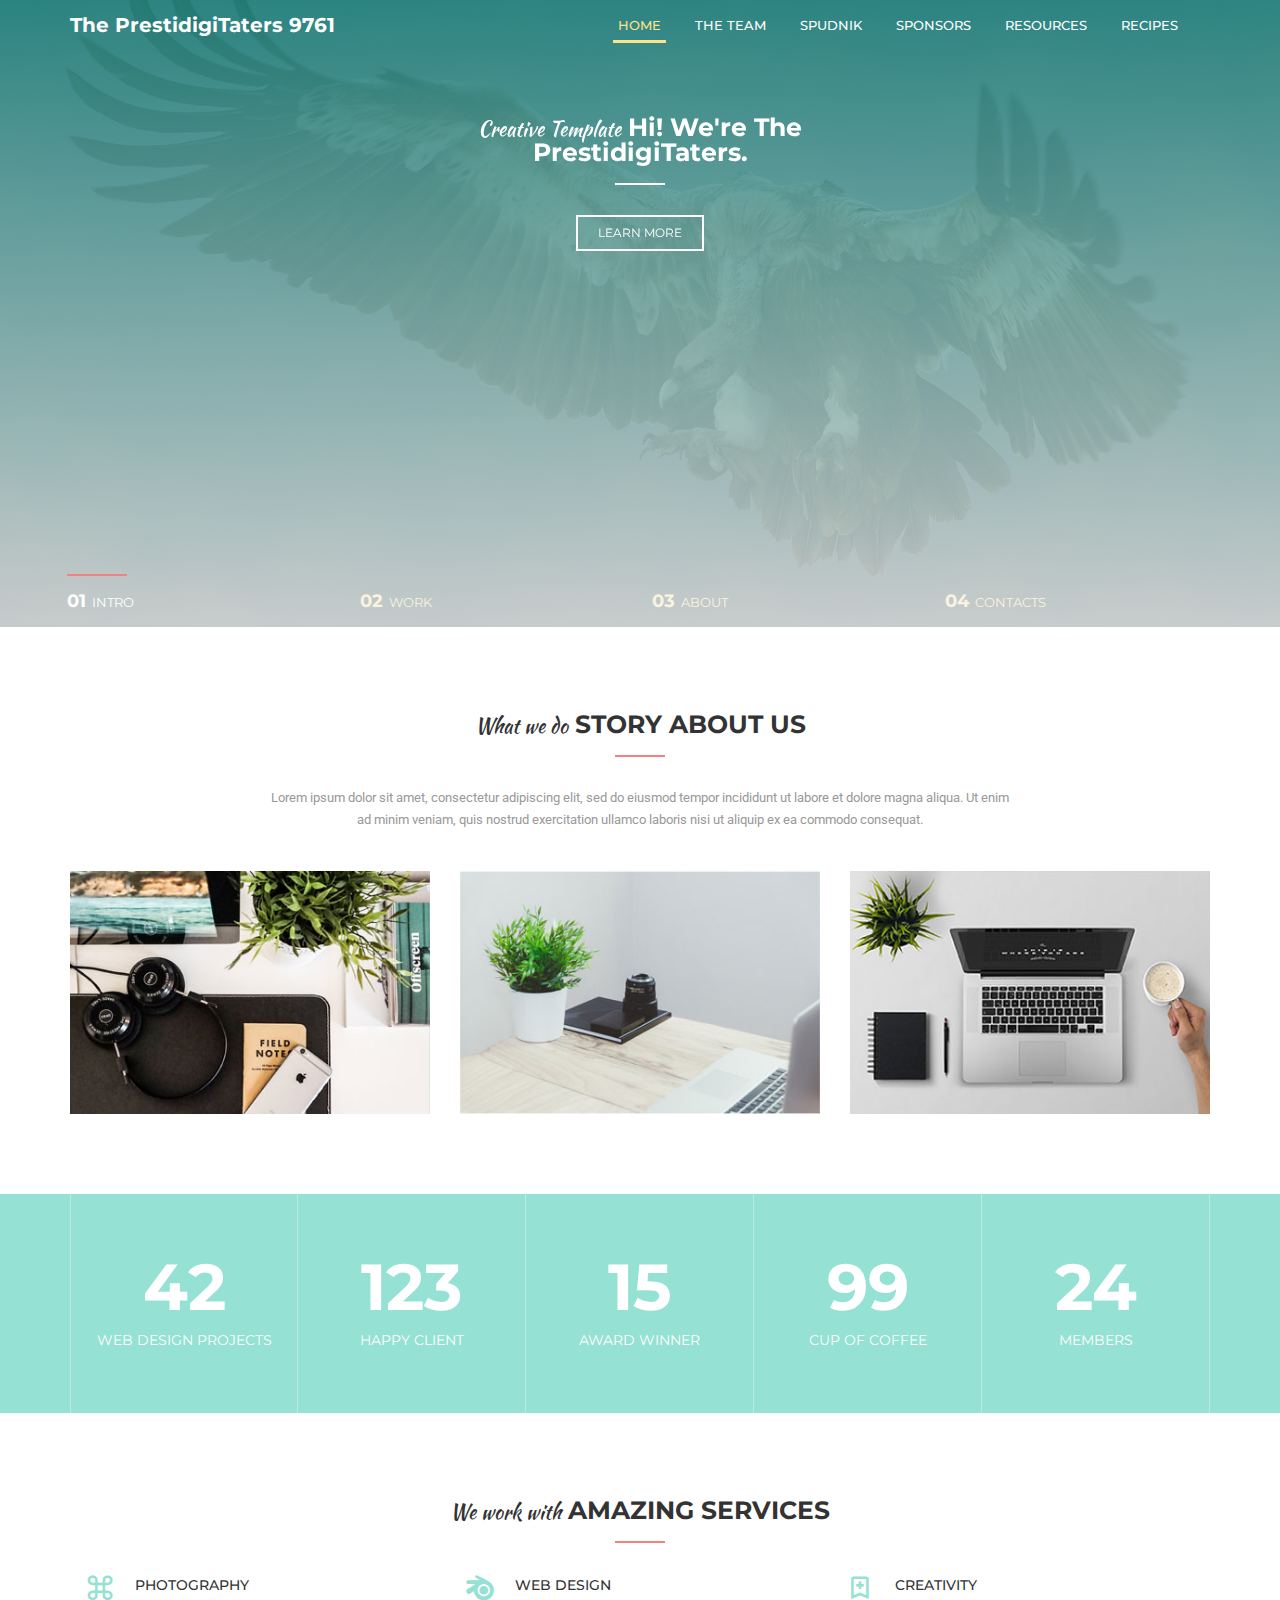
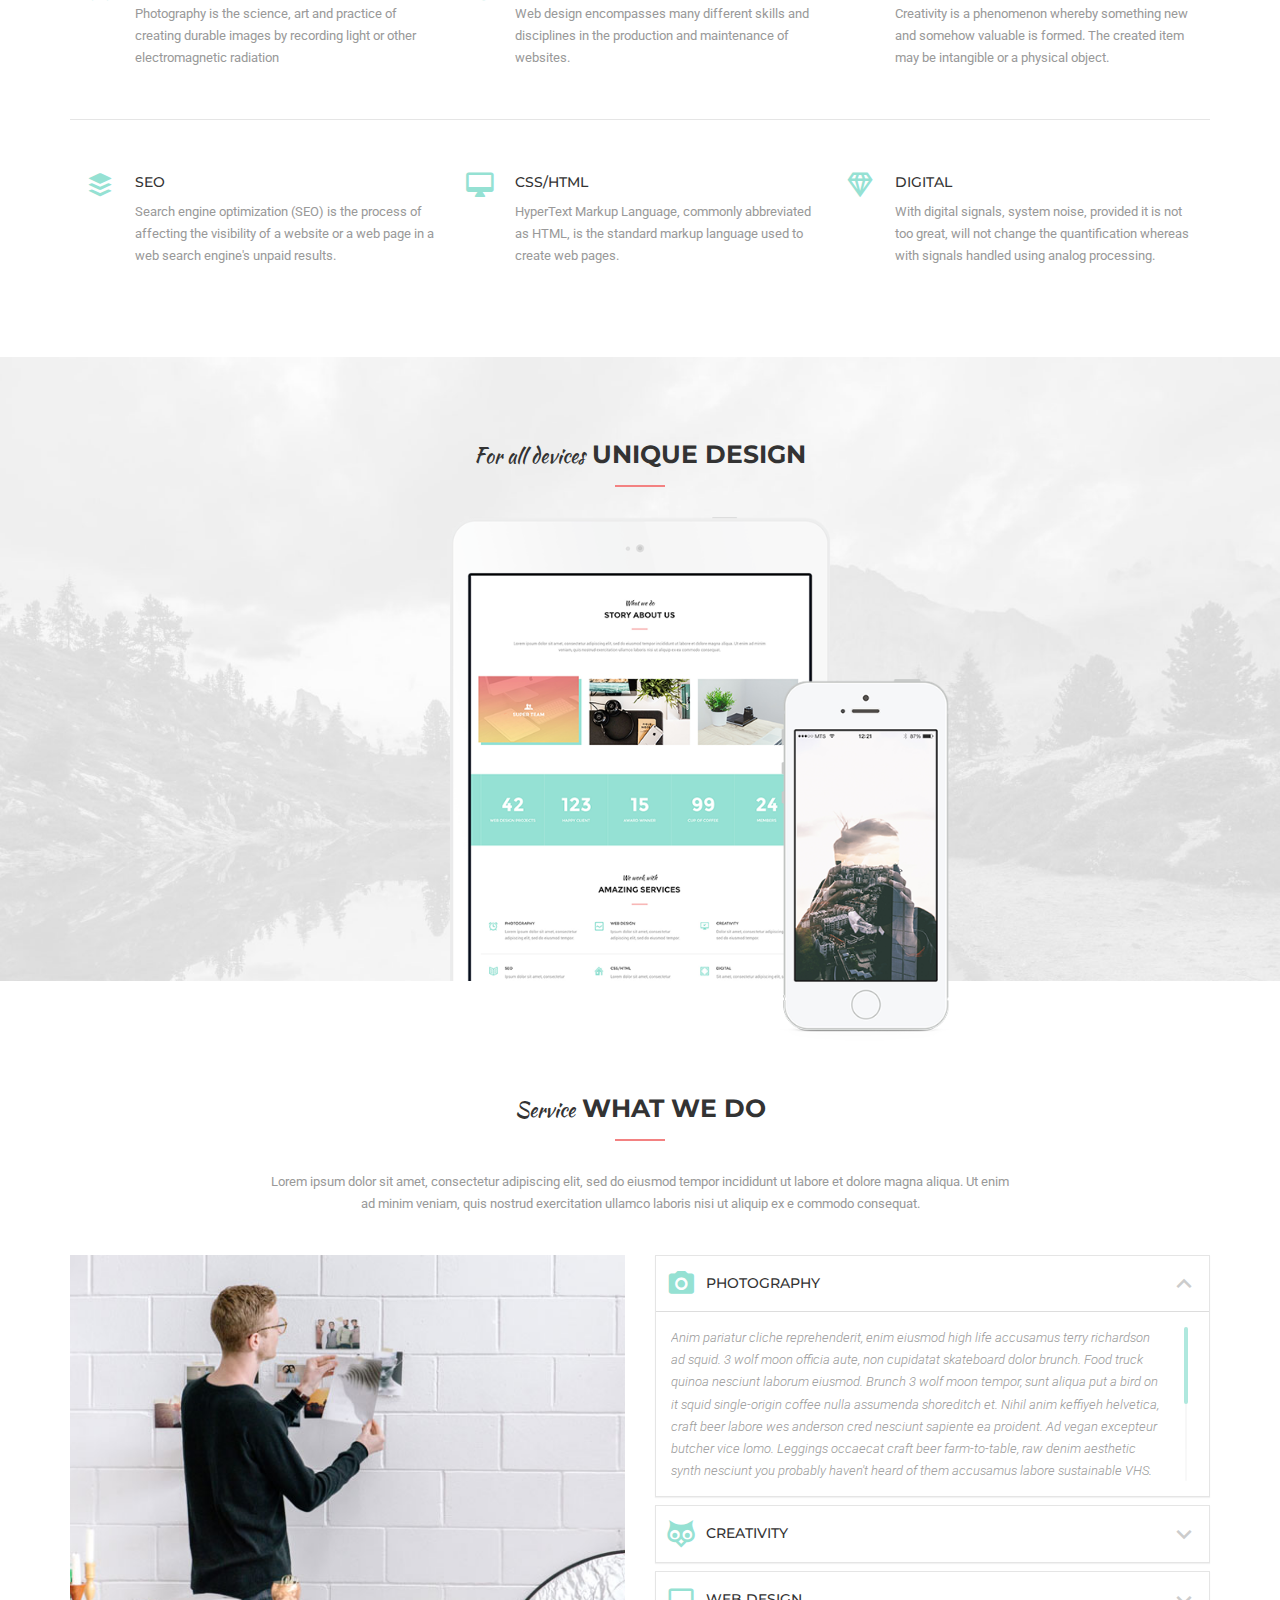
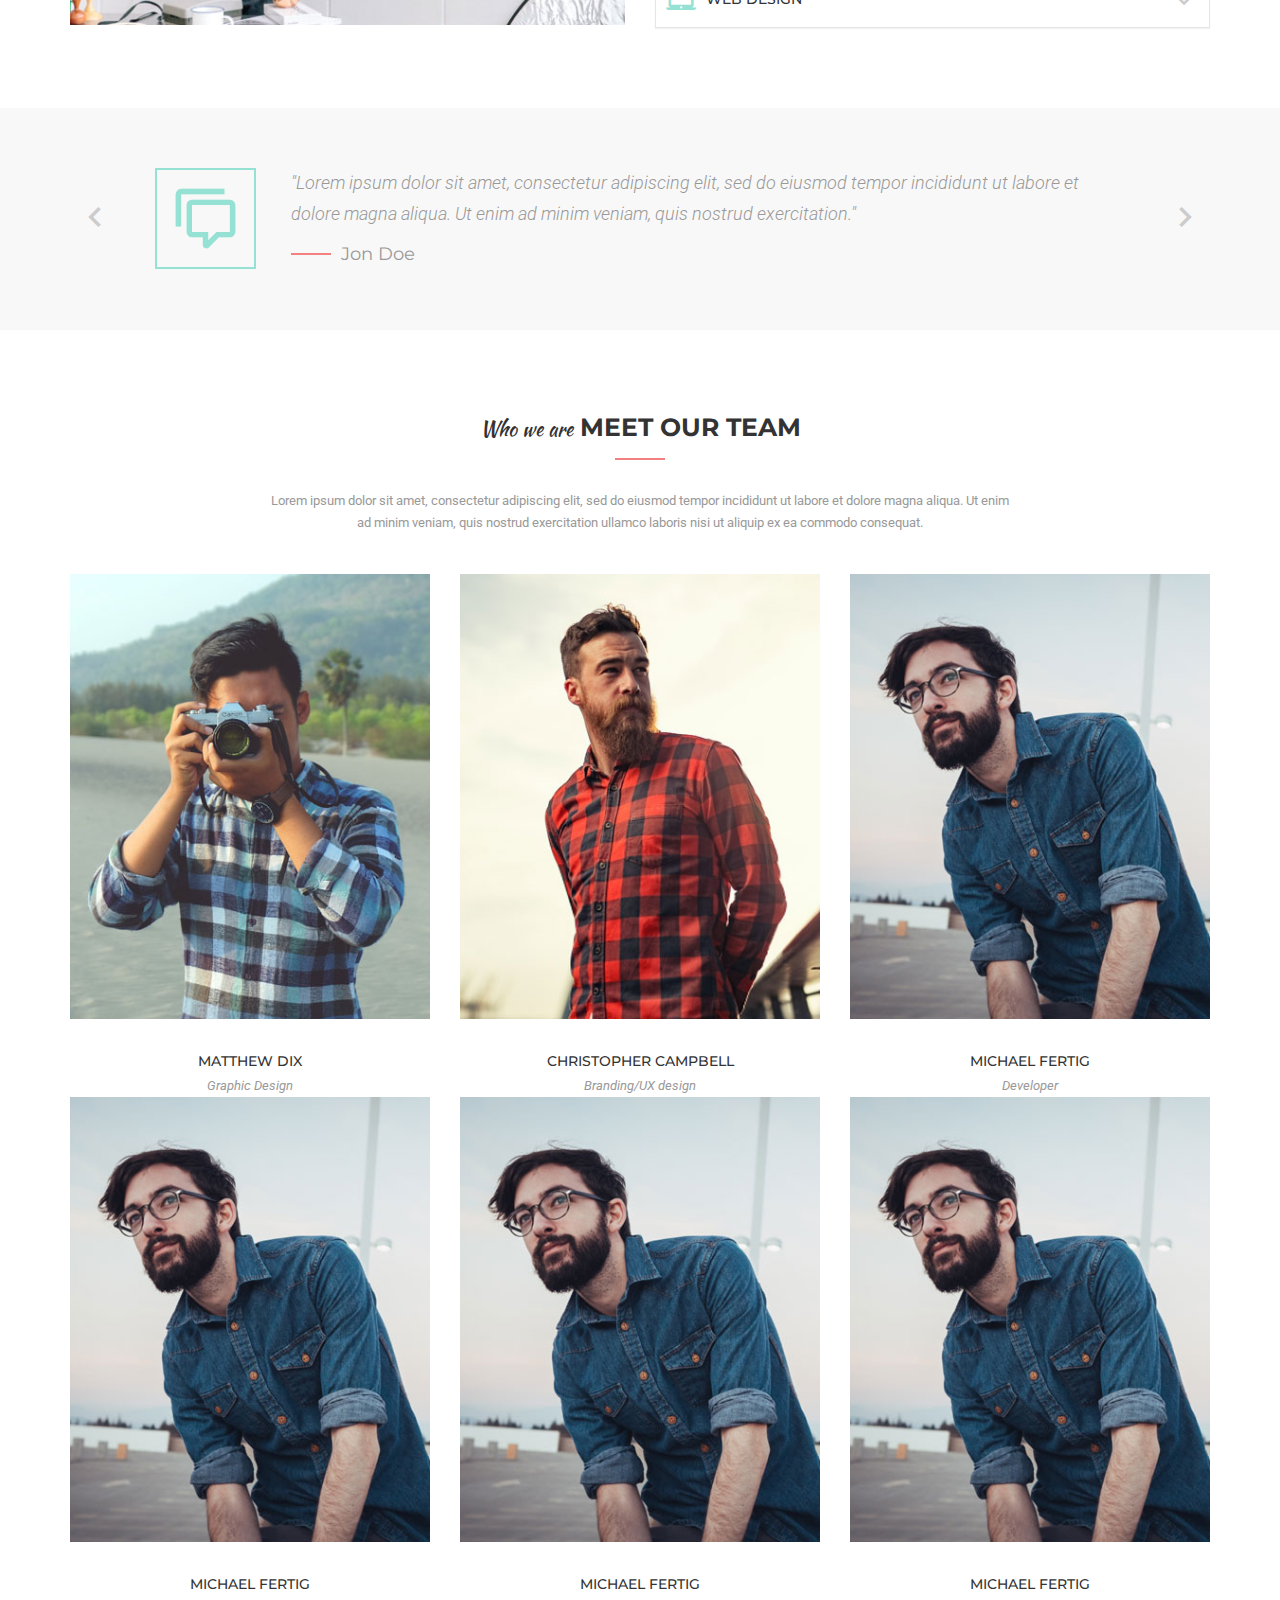
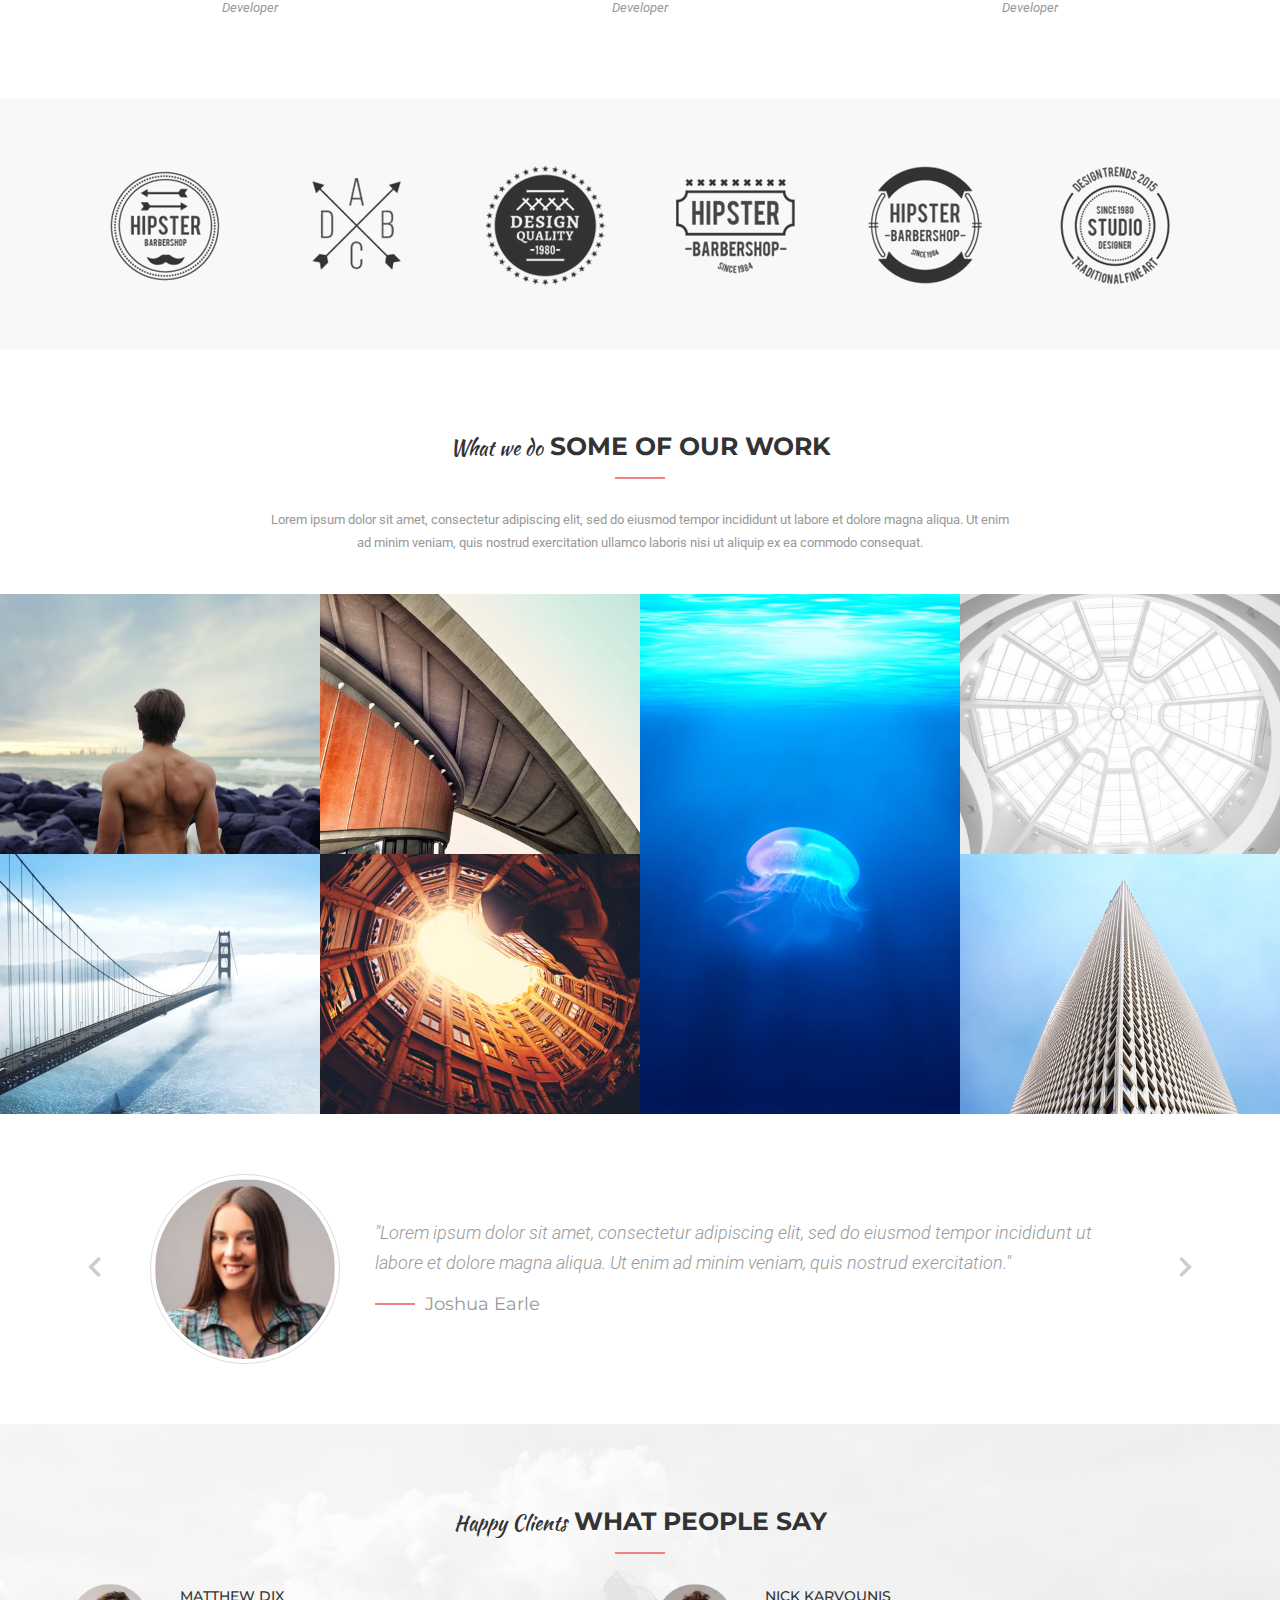
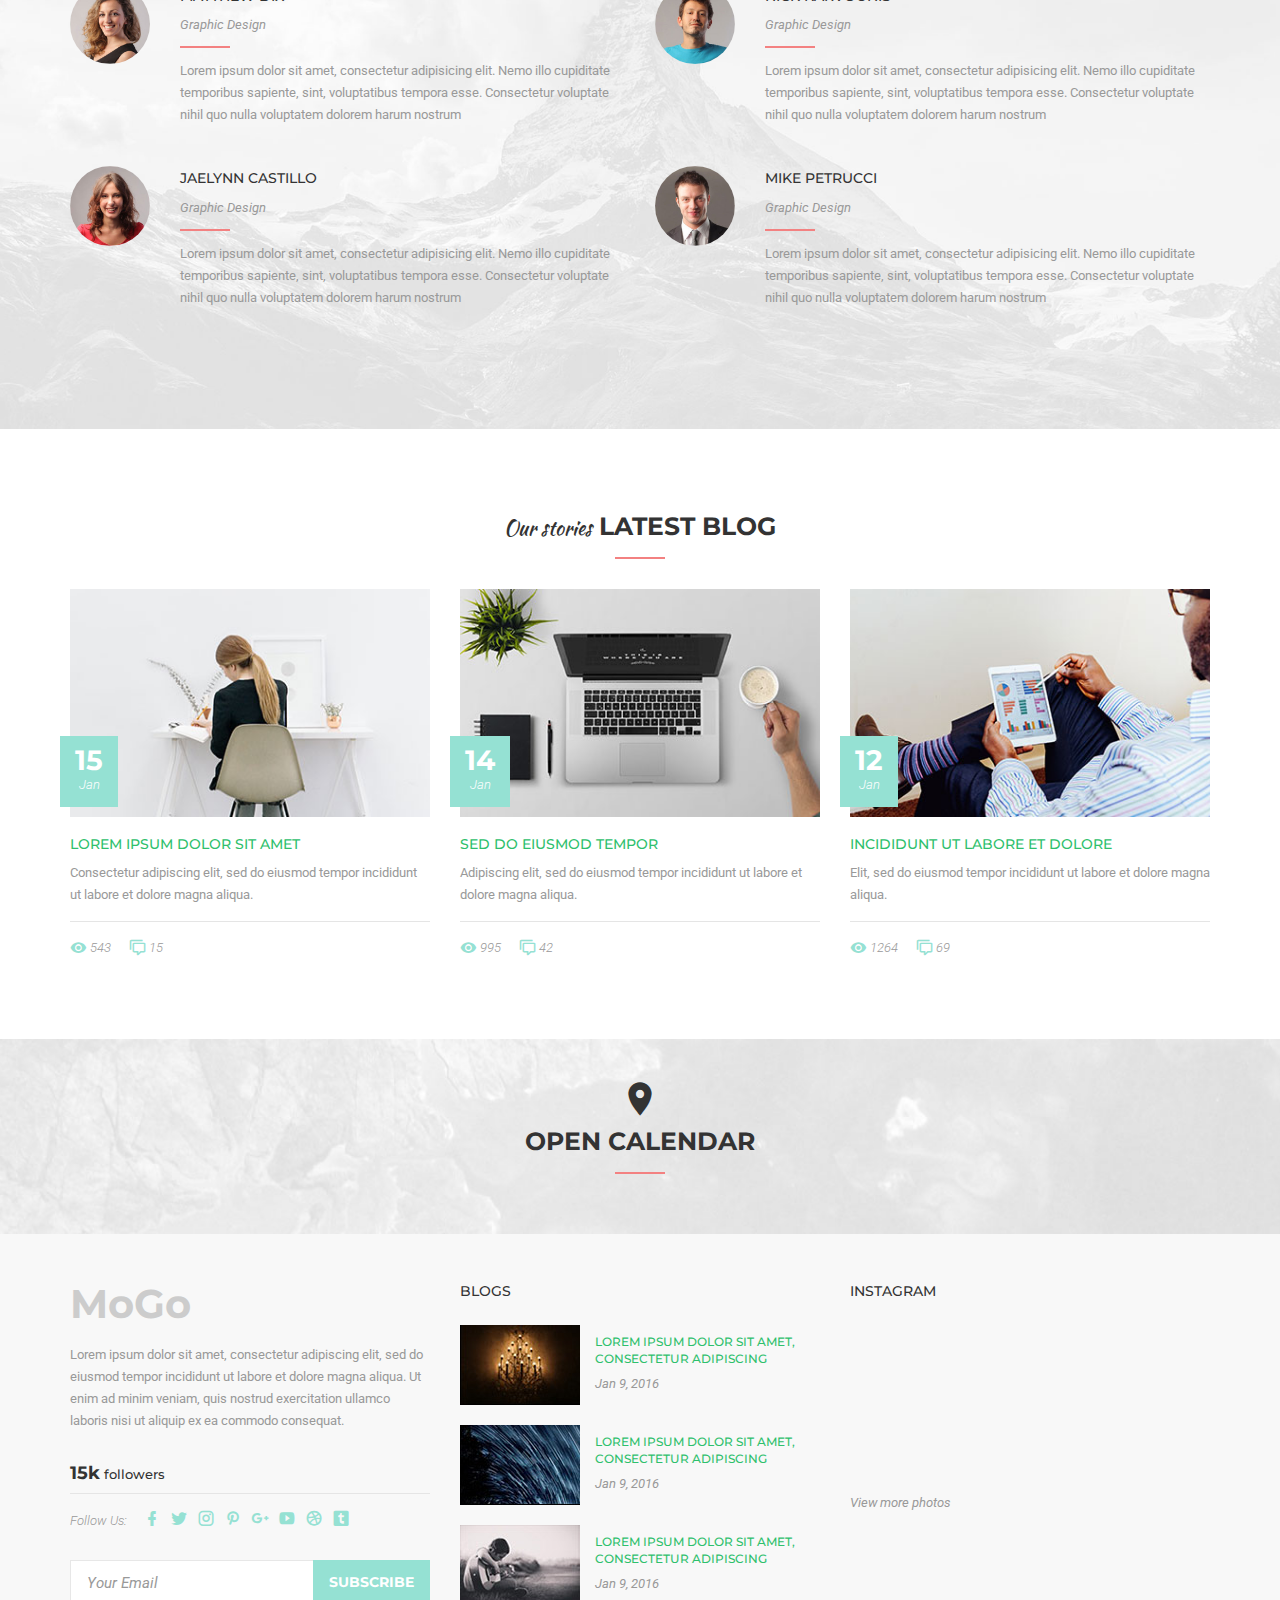
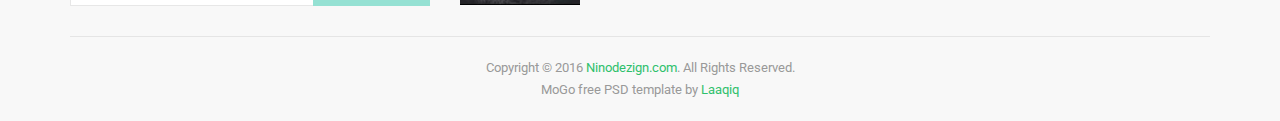
<file: sponsors.html>
<!DOCTYPE html>
<html lang="en">
<head>
	<meta http-equiv="Content-Type" content="text/html; charset=UTF-8" />
	<meta name="viewport" content="width=device-width, initial-scale=1.0">
	<meta name="description" content="">
	<meta name="author" content="ninodezign.com, ninodezign@gmail.com">
	<meta name="copyright" content="ninodezign.com"> 
	<title>PrestidigiTaters 9761</title>
	
	<!-- favicon -->
    <link rel="shortcut icon" href="images/ico/favicon.png">
    <link rel="apple-touch-icon-precomposed" sizes="144x144" href="images/ico/apple-touch-icon-144-precomposed.png">
    <link rel="apple-touch-icon-precomposed" sizes="114x114" href="images/ico/apple-touch-icon-114-precomposed.png">
    <link rel="apple-touch-icon-precomposed" sizes="72x72" href="images/ico/apple-touch-icon-72-precomposed.png">
    <link rel="apple-touch-icon-precomposed" href="images/ico/apple-touch-icon-57-precomposed.png">
	
	<!-- css -->
	<link rel="stylesheet" type="text/css" href="css/bootstrap.min.css" />
	<link rel="stylesheet" type="text/css" href="css/materialdesignicons.min.css" />
	<link rel="stylesheet" type="text/css" href="css/jquery.mCustomScrollbar.min.css" />
	<link rel="stylesheet" type="text/css" href="css/prettyPhoto.css" />
	<link rel="stylesheet" type="text/css" href="css/unslider.css" />
	<link rel="stylesheet" type="text/css" href="css/template.css" />
	
</head>

<body data-target="#nino-navbar" data-spy="scroll">

	<!-- Header
    ================================================== -->
	<header id="nino-header">
		<div id="nino-headerInner">					
			<nav id="nino-navbar" class="navbar navbar-default" role="navigation">
				<div class="container">

					<!-- Brand and toggle get grouped for better mobile display -->
					<div class="navbar-header">
						<button type="button" class="navbar-toggle collapsed" data-toggle="collapse" data-target="#nino-navbar-collapse">
							<span class="sr-only">Toggle navigation</span>
							<span class="icon-bar"></span>
							<span class="icon-bar"></span>
							<span class="icon-bar"></span>
						</button>
						<a class="navbar-brand" href="homepage.html">The PrestidigiTaters 9761</a>
					</div>

					<!-- Collect the nav links, forms, and other content for toggling -->
					<div class="nino-menuItem pull-right">
						<div class="collapse navbar-collapse pull-left" id="nino-navbar-collapse">
							<ul class="nav navbar-nav">
								<li class="active"><a href="#nino-header">Home <span class="sr-only">(current)</span></a></li>
								<li><a href="#nino-story">The Team</a></li>
								<li><a href="#nino-services">Spudnik</a></li>
								<li><a href="#nino-ourTeam">Sponsors</a></li>
								<li><a href="#nino-portfolio">Resources</a></li>
								<li><a href="#nino-latestBlog">Recipes</a></li>
							</ul>
						</div><!-- /.navbar-collapse -->
<!-- 						<ul class="nino-iconsGroup nav navbar-nav">
							<li><a href="#"><i class="mdi mdi-cart-outline nino-icon"></i></a></li>
							<li><a href="#" class="nino-search"><i class="mdi mdi-magnify nino-icon"></i></a></li>
						</ul>
					</div> -->
				</div><!-- /.container-fluid -->
			</nav>

			<section id="nino-slider" class="carousel slide container" data-ride="carousel">
				
				<!-- Wrapper for slides -->
				<div class="carousel-inner" role="listbox">
					<div class="item active">
						<h2 class="nino-sectionHeading">
							<span class="nino-subHeading">Creative Template</span>
							Hi! We're the <br>PrestidigiTaters.
						</h2>
						<a href="#" class="nino-btn">Learn more</a>
					</div>
					<div class="item">
						<h2 class="nino-sectionHeading">
							<span class="nino-subHeading"> Oh, and we really like potatoes </span>
							We're an FTC robotics team from ' <br>St. George, Utah
						</h2>
						<a href="#" class="nino-btn">Learn more</a>
					</div>
					<div class="item">
						<h2 class="nino-sectionHeading">
							<span class="nino-subHeading">Creative Template</span>
							Welcome <br>to MoGo
						</h2>
						<a href="#" class="nino-btn">Learn more</a>
					</div>
					<div class="item">
						<h2 class="nino-sectionHeading">
							<span class="nino-subHeading">Creative Template</span>
							Welcome <br>to MoGo
						</h2>
						<a href="#" class="nino-btn">Learn more</a>
					</div>
				</div>

				<!-- Indicators -->
				<ol class="carousel-indicators clearfix">
					<li data-target="#nino-slider" data-slide-to="0" class="active">
						<div class="inner">
							<span class="number">01</span> intro	
						</div>
					</li>
					<li data-target="#nino-slider" data-slide-to="1">
						<div class="inner">
							<span class="number">02</span> work
						</div>
					</li>
					<li data-target="#nino-slider" data-slide-to="2">
						<div class="inner">
							<span class="number">03</span> about
						</div>
					</li>
					<li data-target="#nino-slider" data-slide-to="3">
						<div class="inner">
							<span class="number">04</span> contacts
						</div>
					</li>
				</ol>
			</section>
		</div>
	</header><!--/#header-->

	<!-- Story About Us
    ================================================== -->
	<section id="nino-story">
		<div class="container">
			<h2 class="nino-sectionHeading">
				<span class="nino-subHeading">What we do</span>
				Story about us
			</h2>
			<p class="nino-sectionDesc">Lorem ipsum dolor sit amet, consectetur adipiscing elit, sed do eiusmod tempor incididunt ut labore et dolore magna aliqua. Ut enim ad minim veniam, quis nostrud exercitation ullamco laboris nisi ut aliquip ex ea commodo consequat. </p>
			<div class="sectionContent">
				<div class="row nino-hoverEffect">
					<div class="col-md-4 col-sm-4">
						<div class="item">
							<a class="overlay" href="#">
								<span class="content">
									<i class="mdi mdi-account-multiple nino-icon"></i>
									super team
								</span>
								<img src="images/story/img-1.jpg" alt="">
							</a>
						</div>
					</div>
					<div class="col-md-4 col-sm-4">
						<div class="item">
							<a class="overlay" href="#">
								<span class="content">
									<i class="mdi mdi-image-filter-center-focus-weak nino-icon"></i>
									Creativity
								</span>
								<img src="images/story/img-2.jpg" alt="">
							</a>
						</div>
					</div>
					<div class="col-md-4 col-sm-4">
						<div class="item">
							<a class="overlay" href="#">
								<span class="content">
									<i class="mdi mdi-airplay nino-icon"></i>
									Digital
								</span>
								<img src="images/story/img-3.jpg" alt="">
							</a>
						</div>
					</div>
				</div>
			</div>
		</div>		
	</section><!--/#nino-story-->

	<!-- Counting
    ================================================== -->
    <section id="nino-counting">
    	<div class="container">
    		<div layout="row" class="verticalStretch">
    			<div class="item">
    				<div class="number">42</div>
    				<div class="text">Web Design Projects</div>
    			</div>
    			<div class="item">
    				<div class="number">123</div>
    				<div class="text">happy client</div>
    			</div>
    			<div class="item">
    				<div class="number">15</div>
    				<div class="text">award winner</div>
    			</div>
    			<div class="item">
    				<div class="number">99</div>
    				<div class="text">cup of coffee</div>
    			</div>
    			<div class="item">
    				<div class="number">24</div>
    				<div class="text">members</div>
    			</div>
    		</div>
    	</div>
    </section><!--/#nino-counting-->

    <!-- Services
    ================================================== -->
    <section id="nino-services">
    	<div class="container">
    		<h2 class="nino-sectionHeading">
				<span class="nino-subHeading">We work with</span>
				Amazing Services
			</h2>
			<div class="sectionContent">			
				<div class="fw" layout="row">
					<div class="col-md-4 col-sm-6 item ">
						<div layout="row">
							<i class="mdi mdi-apple-keyboard-command nino-icon fsr"></i>
							<div>
								<h4 class="nino-serviceTitle">Photography</h4>
								<p>Photography is the science, art and practice of creating durable images by recording light or other electromagnetic radiation</p>
							</div>
						</div>
					</div>
					<div class="col-md-4 col-sm-6 item ">
						<div layout="row">
							<i class="mdi mdi-blender nino-icon fsr"></i>
							<div>
								<h4 class="nino-serviceTitle">Web Design</h4>
								<p>Web design encompasses many different skills and disciplines in the production and maintenance of websites.</p>
							</div>
						</div>
					</div>
					<div class="col-md-4 col-sm-6 item ">
						<div layout="row">
							<i class="mdi mdi-bookmark-plus-outline nino-icon fsr"></i>
							<div>
								<h4 class="nino-serviceTitle">Creativity</h4>
								<p>Creativity is a phenomenon whereby something new and somehow valuable is formed. The created item may be intangible or a physical object.</p>
							</div>
						</div>
					</div>
					<div class="col-md-4 col-sm-6 item ">
						<div layout="row">
							<i class="mdi mdi-buffer nino-icon fsr"></i>
							<div>
								<h4 class="nino-serviceTitle">seo</h4>
								<p>Search engine optimization (SEO) is the process of affecting the visibility of a website or a web page in a web search engine's unpaid results.</p>
							</div>
						</div>
					</div>
					<div class="col-md-4 col-sm-6 item ">
						<div layout="row">
							<i class="mdi mdi-desktop-mac nino-icon fsr"></i>
							<div>
								<h4 class="nino-serviceTitle">Css/Html</h4>
								<p>HyperText Markup Language, commonly abbreviated as HTML, is the standard markup language used to create web pages. </p>
							</div>
						</div>
					</div>
					<div class="col-md-4 col-sm-6 item ">
						<div layout="row">
							<i class="mdi mdi-diamond nino-icon fsr"></i>
							<div>
								<h4 class="nino-serviceTitle">digital</h4>
								<p>With digital signals, system noise, provided it is not too great, will not change the quantification whereas with signals handled using analog processing.</p>
							</div>
						</div>
					</div>
				</div>
			</div>
    	</div>
    </section><!--/#nino-services-->

    <!-- Unique Design
    ================================================== -->
    <section id="nino-uniqueDesign">
    	<div class="container">
    		<h2 class="nino-sectionHeading">
				<span class="nino-subHeading">For all devices</span>
				Unique design
			</h2>
			<div class="sectionContent">
				<div class="nino-devices">
					<img class="tablet" src="images/unique-design/img-1.png" alt="">
					<img class="mobile" src="images/unique-design/img-2.png" alt="">
				</div>
			</div>
    	</div>
    </section><!--/#nino-uniqueDesign-->

    <!-- What We Do
    ================================================== -->
    <section id="nino-whatWeDo">
    	<div class="container">
    		<h2 class="nino-sectionHeading">
				<span class="nino-subHeading">Service</span>
				what we do
			</h2>
			<p class="nino-sectionDesc">
				Lorem ipsum dolor sit amet, consectetur adipiscing elit, sed do eiusmod tempor incididunt ut labore et dolore magna aliqua. Ut enim ad minim veniam, quis nostrud exercitation ullamco laboris nisi ut aliquip ex e commodo consequat. 
			</p>
			<div class="sectionContent">
				<div class="row">
					<div class="col-md-6">
						<div class="text-center">
							<img src="images/what-we-do/img-1.jpg" alt="">
						</div>
					</div>
					<div class="col-md-6">
						<div class="panel-group" id="accordion" role="tablist" aria-multiselectable="true">
							<div class="panel panel-default">
								<div class="panel-heading" role="tab" id="headingOne">
									<h4 class="panel-title">
										<a role="button" data-toggle="collapse" data-parent="#accordion" href="#collapseOne" aria-expanded="true" aria-controls="collapseOne">
											<i class="mdi mdi-chevron-up nino-icon arrow"></i>
											<i class="mdi mdi-camera nino-icon"></i> 
											Photography
										</a>
									</h4>
								</div>
								<div id="collapseOne" class="panel-collapse collapse in" role="tabpanel" aria-labelledby="headingOne">
									<div class="panel-body">
										Anim pariatur cliche reprehenderit, enim eiusmod high life accusamus terry richardson ad squid. 3 wolf moon officia aute, non cupidatat skateboard dolor brunch. Food truck quinoa nesciunt laborum eiusmod. Brunch 3 wolf moon tempor, sunt aliqua put a bird on it squid single-origin coffee nulla assumenda shoreditch et. Nihil anim keffiyeh helvetica, craft beer labore wes anderson cred nesciunt sapiente ea proident. Ad vegan excepteur butcher vice lomo. Leggings occaecat craft beer farm-to-table, raw denim aesthetic synth nesciunt you probably haven't heard of them accusamus labore sustainable VHS. Anim pariatur cliche reprehenderit, enim eiusmod high life accusamus terry richardson ad squid. 3 wolf moon officia aute, non cupidatat skateboard dolor brunch. Food truck quinoa nesciunt laborum eiusmod. Brunch 3 wolf moon tempor, sunt aliqua put a bird on it squid single-origin coffee nulla assumenda shoreditch et. Nihil anim keffiyeh helvetica, craft beer labore wes anderson cred nesciunt sapiente ea proident. Ad vegan excepteur butcher vice lomo. Leggings occaecat craft beer farm-to-table, raw denim aesthetic synth nesciunt you probably haven't heard of them accusamus labore sustainable VHS.
									</div>
								</div>
							</div>
							<div class="panel panel-default">
								<div class="panel-heading" role="tab" id="headingTwo">
									<h4 class="panel-title">
										<a class="collapsed" role="button" data-toggle="collapse" data-parent="#accordion" href="#collapseTwo" aria-expanded="false" aria-controls="collapseTwo">
											<i class="mdi mdi-chevron-up nino-icon arrow"></i>
											<i class="mdi mdi-owl nino-icon"></i> 
											creativity
										</a>
									</h4>
								</div>
								<div id="collapseTwo" class="panel-collapse collapse" role="tabpanel" aria-labelledby="headingTwo">
									<div class="panel-body">
										Anim pariatur cliche reprehenderit, enim eiusmod high life accusamus terry richardson ad squid. 3 wolf moon officia aute, non cupidatat skateboard dolor brunch. Food truck quinoa nesciunt laborum eiusmod. Brunch 3 wolf moon tempor, sunt aliqua put a bird on it squid single-origin coffee nulla assumenda shoreditch et. Nihil anim keffiyeh helvetica, craft beer labore wes anderson cred nesciunt sapiente ea proident. Ad vegan excepteur butcher vice lomo. Leggings occaecat craft beer farm-to-table, raw denim aesthetic synth nesciunt you probably haven't heard of them accusamus labore sustainable VHS. Anim pariatur cliche reprehenderit, enim eiusmod high life accusamus terry richardson ad squid. 3 wolf moon officia aute, non cupidatat skateboard dolor brunch. Food truck quinoa nesciunt laborum eiusmod. Brunch 3 wolf moon tempor, sunt aliqua put a bird on it squid single-origin coffee nulla assumenda shoreditch et. Nihil anim keffiyeh helvetica, craft beer labore wes anderson cred nesciunt sapiente ea proident. Ad vegan excepteur butcher vice lomo. Leggings occaecat craft beer farm-to-table, raw denim aesthetic synth nesciunt you probably haven't heard of them accusamus labore sustainable VHS.
									</div>
								</div>
							</div>
							<div class="panel panel-default">
								<div class="panel-heading" role="tab" id="headingThree">
									<h4 class="panel-title">
										<a class="collapsed" role="button" data-toggle="collapse" data-parent="#accordion" href="#collapseThree" aria-expanded="false" aria-controls="collapseThree">
											<i class="mdi mdi-chevron-up nino-icon arrow"></i>
											<i class="mdi mdi-laptop-mac nino-icon"></i> 
											web design
										</a>
									</h4>
								</div>
								<div id="collapseThree" class="panel-collapse collapse" role="tabpanel" aria-labelledby="headingThree">
									<div class="panel-body">
										Anim pariatur cliche reprehenderit, enim eiusmod high life accusamus terry richardson ad squid. 3 wolf moon officia aute, non cupidatat skateboard dolor brunch. Food truck quinoa nesciunt laborum eiusmod. Brunch 3 wolf moon tempor, sunt aliqua put a bird on it squid single-origin coffee nulla assumenda shoreditch et. Nihil anim keffiyeh helvetica, craft beer labore wes anderson cred nesciunt sapiente ea proident. Ad vegan excepteur butcher vice lomo. Leggings occaecat craft beer farm-to-table, raw denim aesthetic synth nesciunt you probably haven't heard of them accusamus labore sustainable VHS. Anim pariatur cliche reprehenderit, enim eiusmod high life accusamus terry richardson ad squid. 3 wolf moon officia aute, non cupidatat skateboard dolor brunch. Food truck quinoa nesciunt laborum eiusmod. Brunch 3 wolf moon tempor, sunt aliqua put a bird on it squid single-origin coffee nulla assumenda shoreditch et. Nihil anim keffiyeh helvetica, craft beer labore wes anderson cred nesciunt sapiente ea proident. Ad vegan excepteur butcher vice lomo. Leggings occaecat craft beer farm-to-table, raw denim aesthetic synth nesciunt you probably haven't heard of them accusamus labore sustainable VHS.
									</div>
								</div>
							</div>
						</div>
					</div>
				</div>
			</div>
    	</div>
    </section><!--/#nino-whatWeDo-->

    <!-- Testimonial
    ================================================== -->
    <section class="nino-testimonial">
    	<div class="container">
    		<div class="nino-testimonialSlider">
				<ul>
					<li>
						<div layout="row">
							<div class="nino-symbol fsr">
								<i class="mdi mdi-comment-multiple-outline nino-icon"></i>
							</div>
							<div>
								<p class="quote">"Lorem ipsum dolor sit amet, consectetur adipiscing elit, sed do eiusmod tempor incididunt ut labore et dolore magna aliqua. Ut enim ad minim veniam, quis nostrud exercitation."</p>
								<span class="name">Jon Doe</span>
							</div>
						</div>
					</li>
					<li>
						<div layout="row">
							<div class="nino-symbol fsr">
								<i class="mdi mdi-wechat nino-icon"></i>	
							</div>
							<div>
								<p class="quote">"Lorem ipsum dolor sit amet, consectetur adipiscing elit, sed do eiusmod tempor incididunt ut labore et dolore magna aliqua. Ut enim ad minim veniam, quis nostrud exercitation."</p>
								<span class="name">Jon Doe</span>
							</div>
						</div>
					</li>
					<li>
						<div layout="row">
							<div class="nino-symbol fsr">
								<i class="mdi mdi-message-text-outline nino-icon"></i>
							</div>
							<div>
								<p class="quote">"Lorem ipsum dolor sit amet, consectetur adipiscing elit, sed do eiusmod tempor incididunt ut labore et dolore magna aliqua. Ut enim ad minim veniam, quis nostrud exercitation."</p>
								<span class="name">Jon Doe</span>
							</div>
						</div>
					</li>
				</ul>
			</div>
    	</div>
    </section><!--/#nino-testimonial-->

    <!-- Our Team
    ================================================== -->
	<section id="nino-ourTeam">
		<div class="container">
			<h2 class="nino-sectionHeading">
				<span class="nino-subHeading">Who we are</span>
				Meet our team
			</h2>
			<p class="nino-sectionDesc">
				Lorem ipsum dolor sit amet, consectetur adipiscing elit, sed do eiusmod tempor incididunt ut labore et dolore magna aliqua. Ut enim ad minim veniam, quis nostrud exercitation ullamco laboris nisi ut aliquip ex ea commodo consequat. 
			</p>
			<div class="sectionContent">
				<div class="row nino-hoverEffect">
					<div class="col-md-4 col-sm-4">
						<div class="item">
							<div class="overlay" href="#">
								<div class="content">
									<a href="#" class="nino-icon"><i class="mdi mdi-facebook"></i></a>
									<a href="#" class="nino-icon"><i class="mdi mdi-twitter"></i></a>
									<a href="#" class="nino-icon"><i class="mdi mdi-pinterest"></i></a>
									<a href="#" class="nino-icon"><i class="mdi mdi-instagram"></i></a>
								</div>
								<img src="images/our-team/img-1.jpg" alt="">
							</div>
						</div>
						<div class="info">
							<h4 class="name">Matthew Dix</h4>
							<span class="regency">Graphic Design</span>
						</div>
					</div>
					<div class="col-md-4 col-sm-4">
						<div class="item">
							<div class="overlay" href="#">
								<div class="content">
									<a href="#" class="nino-icon"><i class="mdi mdi-facebook"></i></a>
									<a href="#" class="nino-icon"><i class="mdi mdi-twitter"></i></a>
									<a href="#" class="nino-icon"><i class="mdi mdi-pinterest"></i></a>
									<a href="#" class="nino-icon"><i class="mdi mdi-instagram"></i></a>
								</div>
								<img src="images/our-team/img-2.jpg" alt="">
							</div>
						</div>
						<div class="info">
							<h4 class="name">Christopher Campbell</h4>
							<span class="regency">Branding/UX design</span>
						</div>
					</div>
					<div class="col-md-4 col-sm-4">
						<div class="item">
							<div class="overlay" href="#">
								<div class="content">
									<a href="#" class="nino-icon"><i class="mdi mdi-facebook"></i></a>
									<a href="#" class="nino-icon"><i class="mdi mdi-twitter"></i></a>
									<a href="#" class="nino-icon"><i class="mdi mdi-pinterest"></i></a>
									<a href="#" class="nino-icon"><i class="mdi mdi-instagram"></i></a>
								</div>
								<img src="images/our-team/img-3.jpg" alt="">
							</div>
						</div>
						<div class="info">
							<h4 class="name">Michael Fertig </h4>
							<span class="regency">Developer</span>
						</div>
					</div>
										<div class="col-md-4 col-sm-4">
						<div class="item">
							<div class="overlay" href="#">
								<div class="content">
									<a href="#" class="nino-icon"><i class="mdi mdi-facebook"></i></a>
									<a href="#" class="nino-icon"><i class="mdi mdi-twitter"></i></a>
									<a href="#" class="nino-icon"><i class="mdi mdi-pinterest"></i></a>
									<a href="#" class="nino-icon"><i class="mdi mdi-instagram"></i></a>
								</div>
								<img src="images/our-team/img-3.jpg" alt="">
							</div>
						</div>
						<div class="info">
							<h4 class="name">Michael Fertig </h4>
							<span class="regency">Developer</span>
						</div>
					</div>
										<div class="col-md-4 col-sm-4">
						<div class="item">
							<div class="overlay" href="#">
								<div class="content">
									<a href="#" class="nino-icon"><i class="mdi mdi-facebook"></i></a>
									<a href="#" class="nino-icon"><i class="mdi mdi-twitter"></i></a>
									<a href="#" class="nino-icon"><i class="mdi mdi-pinterest"></i></a>
									<a href="#" class="nino-icon"><i class="mdi mdi-instagram"></i></a>
								</div>
								<img src="images/our-team/img-3.jpg" alt="">
							</div>
						</div>
						<div class="info">
							<h4 class="name">Michael Fertig </h4>
							<span class="regency">Developer</span>
						</div>
					</div>
										<div class="col-md-4 col-sm-4">
						<div class="item">
							<div class="overlay" href="#">
								<div class="content">
									<a href="#" class="nino-icon"><i class="mdi mdi-facebook"></i></a>
									<a href="#" class="nino-icon"><i class="mdi mdi-twitter"></i></a>
									<a href="#" class="nino-icon"><i class="mdi mdi-pinterest"></i></a>
									<a href="#" class="nino-icon"><i class="mdi mdi-instagram"></i></a>
								</div>
								<img src="images/our-team/img-3.jpg" alt="">
							</div>
						</div>
						<div class="info">
							<h4 class="name">Michael Fertig </h4>
							<span class="regency">Developer</span>
						</div>
					</div>

				</div>
			</div>
		</div>
	</section><!--/#nino-ourTeam-->

	<!-- Brand
    ================================================== -->
    <section id="nino-brand">
    	<div class="container">
    		<div class="verticalCenter fw" layout="row">
    			<div class="col-md-2 col-sm-4 col-xs-6"><a href="#"><img src="images/brand/img-1.png" alt=""></a></div>
    			<div class="col-md-2 col-sm-4 col-xs-6"><a href="#"><img src="images/brand/img-2.png" alt=""></a></div>
    			<div class="col-md-2 col-sm-4 col-xs-6"><a href="#"><img src="images/brand/img-3.png" alt=""></a></div>
    			<div class="col-md-2 col-sm-4 col-xs-6"><a href="#"><img src="images/brand/img-4.png" alt=""></a></div>
    			<div class="col-md-2 col-sm-4 col-xs-6"><a href="#"><img src="images/brand/img-5.png" alt=""></a></div>
    			<div class="col-md-2 col-sm-4 col-xs-6"><a href="#"><img src="images/brand/img-6.png" alt=""></a></div>
    		</div>
    	</div>
    </section><!--/#nino-brand-->

	<!-- Portfolio
    ================================================== -->
	<section id="nino-portfolio">
		<div class="container">
			<h2 class="nino-sectionHeading">
				<span class="nino-subHeading">What we do</span>
				some of our work
			</h2>
			<p class="nino-sectionDesc">
				Lorem ipsum dolor sit amet, consectetur adipiscing elit, sed do eiusmod tempor incididunt ut labore et dolore magna aliqua. Ut enim ad minim veniam, quis nostrud exercitation ullamco laboris nisi ut aliquip ex ea commodo consequat. 
			</p>
		</div>
		<div class="sectionContent">
			<ul class="nino-portfolioItems">
				<li class="item">
					<a class="nino-prettyPhoto" rel="prettyPhoto[gallery1]" title="Development Mobile" href="images/our-work/img-1.jpg">
						<img src="images/our-work/img-1.jpg" />
						<div class="overlay">
							<div class="content">
								<i class="mdi mdi-crown nino-icon"></i>
								<h4 class="title">creatively designed</h4>
								<span class="desc">Lorem ipsum dolor sit</span>
							</div>
						</div>
					</a>
				</li>
				<li class="item">
					<a class="nino-prettyPhoto" rel="prettyPhoto[gallery1]" title="Development Mobile" href="images/our-work/img-2.jpg">
						<img src="images/our-work/img-2.jpg" />
						<div class="overlay">
							<div class="content">
								<i class="mdi mdi-cube-outline nino-icon"></i>
								<h4 class="title">creatively designed</h4>
								<span class="desc">Lorem ipsum dolor sit</span>
							</div>
						</div>
					</a>
				</li>
				<li class="item">
					<a class="nino-prettyPhoto" rel="prettyPhoto[gallery1]" title="Development Mobile" href="images/our-work/img-3.jpg">
						<img src="images/our-work/img-3.jpg" />
						<div class="overlay">
							<div class="content">
								<i class="mdi mdi-desktop-mac nino-icon"></i>
								<h4 class="title">creatively designed</h4>
								<span class="desc">Lorem ipsum dolor sit</span>
							</div>
						</div>
					</a>
				</li>
				<li class="item">
					<a class="nino-prettyPhoto" rel="prettyPhoto[gallery1]" title="Development Mobile" href="images/our-work/img-4.jpg">
						<img src="images/our-work/img-4.jpg" />
						<div class="overlay">
							<div class="content">
								<i class="mdi mdi-flower nino-icon"></i>
								<h4 class="title">creatively designed</h4>
								<span class="desc">Lorem ipsum dolor sit</span>
							</div>
						</div>
					</a>
				</li>
				<li class="item">
					<a class="nino-prettyPhoto" rel="prettyPhoto[gallery1]" title="Development Mobile" href="images/our-work/img-5.jpg">
						<img src="images/our-work/img-5.jpg" />
						<div class="overlay">
							<div class="content">
								<i class="mdi mdi-gamepad-variant nino-icon"></i>
								<h4 class="title">creatively designed</h4>
								<span class="desc">Lorem ipsum dolor sit</span>
							</div>
						</div>
					</a>
				</li>
				<li class="item">
					<a class="nino-prettyPhoto" rel="prettyPhoto[gallery1]" title="Development Mobile" href="images/our-work/img-6.jpg">
						<img src="images/our-work/img-6.jpg" />
						<div class="overlay">
							<div class="content">
								<i class="mdi mdi-gnome nino-icon"></i>
								<h4 class="title">creatively designed</h4>
								<span class="desc">Lorem ipsum dolor sit</span>
							</div>
						</div>
					</a>
				</li>
				<li class="item">
					<a class="nino-prettyPhoto" rel="prettyPhoto[gallery1]" title="Development Mobile" href="images/our-work/img-7.jpg">
						<img src="images/our-work/img-7.jpg" />
						<div class="overlay">
							<div class="content">
								<i class="mdi mdi-guitar-electric nino-icon"></i>
								<h4 class="title">creatively designed</h4>
								<span class="desc">Lorem ipsum dolor sit</span>
							</div>
						</div>
					</a>
				</li>
			</ul>
		</div>
	</section><!--/#nino-portfolio-->

	<!-- Testimonial
    ================================================== -->
    <section class="nino-testimonial bg-white">
    	<div class="container">
    		<div class="nino-testimonialSlider">
				<ul>
					<li>
						<div layout="row" class="verticalCenter">
							<div class="nino-avatar fsr">
								<img class="img-circle img-thumbnail" src="images/testimonial/img-1.jpg" alt="">
							</div>
							<div>
								<p class="quote">"Lorem ipsum dolor sit amet, consectetur adipiscing elit, sed do eiusmod tempor incididunt ut labore et dolore magna aliqua. Ut enim ad minim veniam, quis nostrud exercitation."</p>
								<span class="name">Joshua Earle</span>
							</div>
						</div>
					</li>
					<li>
						<div layout="row" class="verticalCenter">
							<div class="nino-avatar fsr">
								<img class="img-circle img-thumbnail" src="images/testimonial/img-2.jpg" alt="">
							</div>
							<div>
								<p class="quote">"Lorem ipsum dolor sit amet, consectetur adipiscing elit, sed do eiusmod tempor incididunt ut labore et dolore magna aliqua. Ut enim ad minim veniam, quis nostrud exercitation."</p>
								<span class="name">Jon Doe</span>
							</div>
						</div>
					</li>
					<li>
						<div layout="row" class="verticalCenter">
							<div class="nino-avatar fsr">
								<img class="img-circle img-thumbnail" src="images/testimonial/img-3.jpg" alt="">
							</div>
							<div>
								<p class="quote">"Lorem ipsum dolor sit amet, consectetur adipiscing elit, sed do eiusmod tempor incididunt ut labore et dolore magna aliqua. Ut enim ad minim veniam, quis nostrud exercitation."</p>
								<span class="name">Jon Doe</span>
							</div>
						</div>
					</li>
				</ul>
			</div>
    	</div>
    </section><!--/#nino-testimonial-->

    <!-- Happy Client
    ================================================== -->
    <section id="nino-happyClient">
    	<div class="container">
    		<h2 class="nino-sectionHeading">
				<span class="nino-subHeading">Happy Clients</span>
				What people say
			</h2>
			<div class="sectionContent">
				<div class="row">
					<div class="col-md-6">
						<div layout="row" class="item">
							<div class="nino-avatar fsr">
								<img class="img-circle" src="images/happy-client/img-1.jpg" alt="">
							</div>
							<div class="info">
								<h4 class="name">Matthew Dix</h4>
								<span class="regency">Graphic Design</span>
								<p class="desc">
									Lorem ipsum dolor sit amet, consectetur adipisicing elit. Nemo illo cupiditate temporibus sapiente, sint, voluptatibus tempora esse. Consectetur voluptate nihil quo nulla voluptatem dolorem harum nostrum
								</p>
							</div>
						</div>
					</div>
					<div class="col-md-6">
						<div layout="row" class="item">
							<div class="nino-avatar fsr">
								<img class="img-circle" src="images/happy-client/img-2.jpg" alt="">
							</div>
							<div class="info">
								<h4 class="name">Nick Karvounis</h4>
								<span class="regency">Graphic Design</span>
								<p class="desc">
									Lorem ipsum dolor sit amet, consectetur adipisicing elit. Nemo illo cupiditate temporibus sapiente, sint, voluptatibus tempora esse. Consectetur voluptate nihil quo nulla voluptatem dolorem harum nostrum
								</p>
							</div>
						</div>
					</div>
				</div>
				<div class="row">
					<div class="col-md-6">
						<div layout="row" class="item">
							<div class="nino-avatar fsr">
								<img class="img-circle" src="images/happy-client/img-3.jpg" alt="">
							</div>
							<div class="info">
								<h4 class="name">Jaelynn Castillo</h4>
								<span class="regency">Graphic Design</span>
								<p class="desc">
									Lorem ipsum dolor sit amet, consectetur adipisicing elit. Nemo illo cupiditate temporibus sapiente, sint, voluptatibus tempora esse. Consectetur voluptate nihil quo nulla voluptatem dolorem harum nostrum
								</p>
							</div>
						</div>
					</div>
					<div class="col-md-6">
						<div layout="row" class="item">
							<div class="nino-avatar fsr">
								<img class="img-circle" src="images/happy-client/img-4.jpg" alt="">
							</div>
							<div class="info">
								<h4 class="name">Mike Petrucci</h4>
								<span class="regency">Graphic Design</span>
								<p class="desc">
									Lorem ipsum dolor sit amet, consectetur adipisicing elit. Nemo illo cupiditate temporibus sapiente, sint, voluptatibus tempora esse. Consectetur voluptate nihil quo nulla voluptatem dolorem harum nostrum
								</p>
							</div>
						</div>
					</div>
				</div>
			</div>
    	</div>
    </section><!--/#nino-happyClient-->

    <!-- Latest Blog
    ================================================== -->
    <section id="nino-latestBlog">
    	<div class="container">
    		<h2 class="nino-sectionHeading">
				<span class="nino-subHeading">Our stories</span>
				Latest Blog
			</h2>
			<div class="sectionContent">
				<div class="row">
					<div class="col-md-4 col-sm-4">
						<article>
							<div class="articleThumb">
								<a href="#"><img src="images/our-blog/img-1.jpg" alt=""></a>
								<div class="date">
									<span class="number">15</span>
									<span class="text">Jan</span>
								</div>
							</div>
							<h3 class="articleTitle"><a href="">Lorem ipsum dolor sit amet</a></h3>
							<p class="articleDesc">
								Consectetur adipiscing elit, sed do eiusmod tempor incididunt ut labore et dolore magna aliqua.
							</p>
							<div class="articleMeta">
								<a href="#"><i class="mdi mdi-eye nino-icon"></i> 543</a>
								<a href="#"><i class="mdi mdi-comment-multiple-outline nino-icon"></i> 15</a>
							</div>
						</article>
					</div>
					<div class="col-md-4 col-sm-4">
						<article>
							<div class="articleThumb">
								<a href="#"><img src="images/our-blog/img-2.jpg" alt=""></a>
								<div class="date">
									<span class="number">14</span>
									<span class="text">Jan</span>
								</div>
							</div>
							<h3 class="articleTitle"><a href="">sed do eiusmod tempor</a></h3>
							<p class="articleDesc">
								Adipiscing elit, sed do eiusmod tempor incididunt ut labore et dolore magna aliqua.
							</p>
							<div class="articleMeta">
								<a href="#"><i class="mdi mdi-eye nino-icon"></i> 995</a>
								<a href="#"><i class="mdi mdi-comment-multiple-outline nino-icon"></i> 42</a>
							</div>
						</article>
					</div>
					<div class="col-md-4 col-sm-4">
						<article>
							<div class="articleThumb">
								<a href="#"><img src="images/our-blog/img-3.jpg" alt=""></a>
								<div class="date">
									<span class="number">12</span>
									<span class="text">Jan</span>
								</div>
							</div>
							<h3 class="articleTitle"><a href="">incididunt ut labore et dolore</a></h3>
							<p class="articleDesc">
								Elit, sed do eiusmod tempor incididunt ut labore et dolore magna aliqua.
							</p>
							<div class="articleMeta">
								<a href="#"><i class="mdi mdi-eye nino-icon"></i> 1264</a>
								<a href="#"><i class="mdi mdi-comment-multiple-outline nino-icon"></i> 69</a>
							</div>
						</article>
					</div>
				</div>
			</div>
    	</div>
    </section><!--/#nino-latestBlog-->

    <!-- Map
    ================================================== -->
    <section id="nino-map">
    	<div class="container">
    		<h2 class="nino-sectionHeading">
    			<i class="mdi mdi-map-marker nino-icon"></i>
    			<span class="text">Open Calendar</span>
    			<span class="text" style="display: none;">Close map</span>
    		</h2>
    		<div class="mapWrap">
	    		<span style=".st-bg { border-left:none; }
.st-dtitle { border:none; background:white; }"><iframe src="https://calendar.google.com/calendar/embed?src=vv48j8j0p2133k6ut77oeicft8%40group.calendar.google.com&ctz=America/Denver" style="border: 0" width="800" height="800" frameborder="0" scrolling="no"></iframe></span>
	    	</div>
    	</div>
    </section><!--/#nino-map-->
	
    <!-- Footer
    ================================================== -->
    <footer id="footer">
        <div class="container">
        	<div class="row">
        		<div class="col-md-4">
        			<div class="colInfo">
	        			<div class="footerLogo">
	        				<a href="#" >MoGo</a>	
	        			</div>
	        			<p>
	        				Lorem ipsum dolor sit amet, consectetur adipiscing elit, sed do eiusmod tempor incididunt ut labore et dolore magna aliqua. Ut enim ad minim veniam, quis nostrud exercitation ullamco laboris nisi ut aliquip ex ea commodo consequat.
	        			</p>
	        			<div class="nino-followUs">
	        				<div class="totalFollow"><span>15k</span> followers</div>
	        				<div class="socialNetwork">
	        					<span class="text">Follow Us: </span>
	        					<a href="" class="nino-icon"><i class="mdi mdi-facebook"></i></a>
	        					<a href="" class="nino-icon"><i class="mdi mdi-twitter"></i></a>
	        					<a href="" class="nino-icon"><i class="mdi mdi-instagram"></i></a>
	        					<a href="" class="nino-icon"><i class="mdi mdi-pinterest"></i></a>
	        					<a href="" class="nino-icon"><i class="mdi mdi-google-plus"></i></a>
	        					<a href="" class="nino-icon"><i class="mdi mdi-youtube-play"></i></a>
	        					<a href="" class="nino-icon"><i class="mdi mdi-dribbble"></i></a>
	        					<a href="" class="nino-icon"><i class="mdi mdi-tumblr"></i></a>
	        				</div>
	        			</div>
	        			<form action="" class="nino-subscribeForm">
	        				<div class="input-group input-group-lg">
								<input type="email" class="form-control" placeholder="Your Email" required>
								<span class="input-group-btn">
									<button class="btn btn-success" type="submit">Subscribe</button>
								</span>
							</div>
	        			</form>
        			</div>
        		</div>
        		<div class="col-md-4 col-sm-6">
        			<div class="colInfo">
	        			<h3 class="nino-colHeading">Blogs</h3>
	        			<ul class="listArticles">
	        				<li layout="row" class="verticalCenter">
	        					<a class="articleThumb fsr" href="#"><img src="images/our-blog/img-4.jpg" alt=""></a>
	        					<div class="info">
	        						<h3 class="articleTitle"><a href="#">Lorem ipsum dolor sit amet, consectetur adipiscing</a></h3>
	        						<div class="date">Jan 9, 2016</div>
	        					</div>
	        				</li>
	        				<li layout="row" class="verticalCenter">
	        					<a class="articleThumb fsr" href="#"><img src="images/our-blog/img-5.jpg" alt=""></a>
	        					<div class="info">
	        						<h3 class="articleTitle"><a href="#">Lorem ipsum dolor sit amet, consectetur adipiscing</a></h3>
	        						<div class="date">Jan 9, 2016</div>
	        					</div>
	        				</li>
	        				<li layout="row" class="verticalCenter">
	        					<a class="articleThumb fsr" href="#"><img src="images/our-blog/img-6.jpg" alt=""></a>
	        					<div class="info">
	        						<h3 class="articleTitle"><a href="#">Lorem ipsum dolor sit amet, consectetur adipiscing</a></h3>
	        						<div class="date">Jan 9, 2016</div>
	        					</div>
	        				</li>
	        			</ul>
        			</div>
        		</div>
        		<div class="col-md-4 col-sm-6">
        			<div class="colInfo">
	        			<h3 class="nino-colHeading">instagram</h3>
	        			<!-- <div class="instagramImages clearfix"> -->
	        				<!-- <a href="#"><img src="images/instagram/img-1.jpg" alt=""></a>
	        				<a href="#"><img src="images/instagram/img-2.jpg" alt=""></a>
	        				<a href="#"><img src="images/instagram/img-3.jpg" alt=""></a>
	        				<a href="#"><img src="images/instagram/img-4.jpg" alt=""></a>
	        				<a href="#"><img src="images/instagram/img-5.jpg" alt=""></a>
	        				<a href="#"><img src="images/instagram/img-6.jpg" alt=""></a>
	        				<a href="#"><img src="images/instagram/img-7.jpg" alt=""></a>
	        				<a href="#"><img src="images/instagram/img-8.jpg" alt=""></a>
	        				<a href="#"><img src="images/instagram/img-9.jpg" alt=""></a>
	        				<a href="#"><img src="images/instagram/img-3.jpg" alt=""></a>
	        				<a href="#"><img src="images/instagram/img-4.jpg" alt=""></a>
	        				<a href="#"><img src="images/instagram/img-5.jpg" alt=""></a> -->
	        				<!-- LightWidget WIDGET --><script src="//lightwidget.com/widgets/lightwidget.js"></script><iframe src="//lightwidget.com/widgets/4b5eadcb277450f7868224f72458d278.html" scrolling="no" allowtransparency="true" class="lightwidget-widget" style="width: 100%; border: 0; overflow: hidden;"></iframe>

<!-- 	        			</div> -->
	        			<a href="#" class="morePhoto">View more photos</a>
        			</div>
        		</div>
        	</div>
			<div class="nino-copyright">Copyright &copy; 2016 <a target="_blank" href="http://www.ninodezign.com/" title="Ninodezign.com - Top quality open source resources for web developer and web designer">Ninodezign.com</a>. All Rights Reserved. <br/> MoGo free PSD template by <a href="https://www.behance.net/laaqiq">Laaqiq</a></div>
        </div>
    </footer><!--/#footer-->

    <!-- Search Form - Display when click magnify icon in menu
    ================================================== -->
    <form action="" id="nino-searchForm">
    	<input type="text" placeholder="Search..." class="form-control nino-searchInput">
    	<i class="mdi mdi-close nino-close"></i>
    </form><!--/#nino-searchForm-->
	
    <!-- Scroll to top
    ================================================== -->
	<a href="#" id="nino-scrollToTop">Go to Top</a>
	
	<!-- javascript -->
	<script type="text/javascript" src="js/jquery.min.js"></script>	
	<script type="text/javascript" src="js/isotope.pkgd.min.js"></script>
	<script type="text/javascript" src="js/jquery.prettyPhoto.js"></script>
	<script type="text/javascript" src="js/bootstrap.min.js"></script>
	<script type="text/javascript" src="js/jquery.hoverdir.js"></script>
	<script type="text/javascript" src="js/modernizr.custom.97074.js"></script>
	<script type="text/javascript" src="js/jquery.mCustomScrollbar.concat.min.js"></script>
	<script type="text/javascript" src="js/unslider-min.js"></script>
	<script type="text/javascript" src="js/template.js"></script>

	<!-- Le HTML5 shim, for IE6-8 support of HTML5 elements -->
	<!--[if lt IE 9]>
	  <script src="http://html5shim.googlecode.com/svn/trunk/html5.js"></script>
	<![endif]-->
	<!-- css3-mediaqueries.js for IE less than 9 -->
	<!--[if lt IE 9]>
	    <script src="http://css3-mediaqueries-js.googlecode.com/svn/trunk/css3-mediaqueries.js"></script>
	<![endif]-->
		
</body>
</html>
</file>
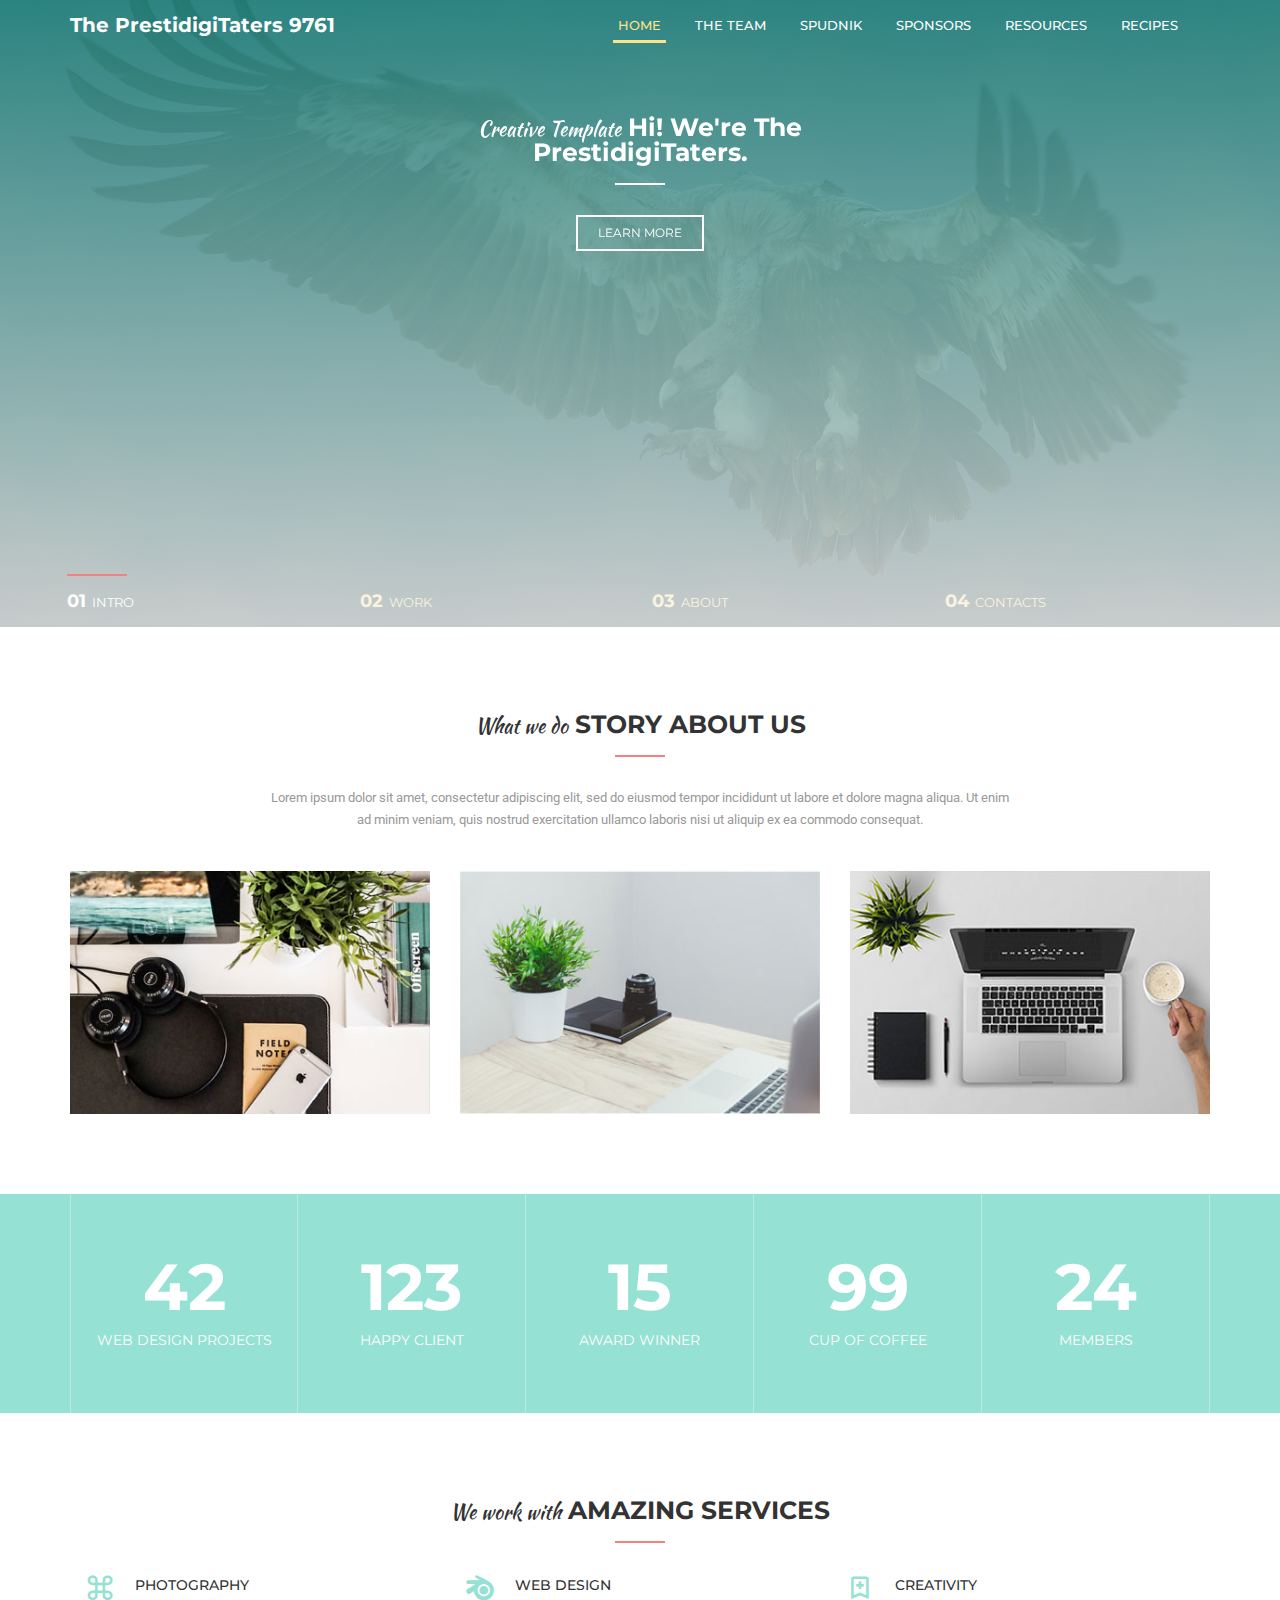
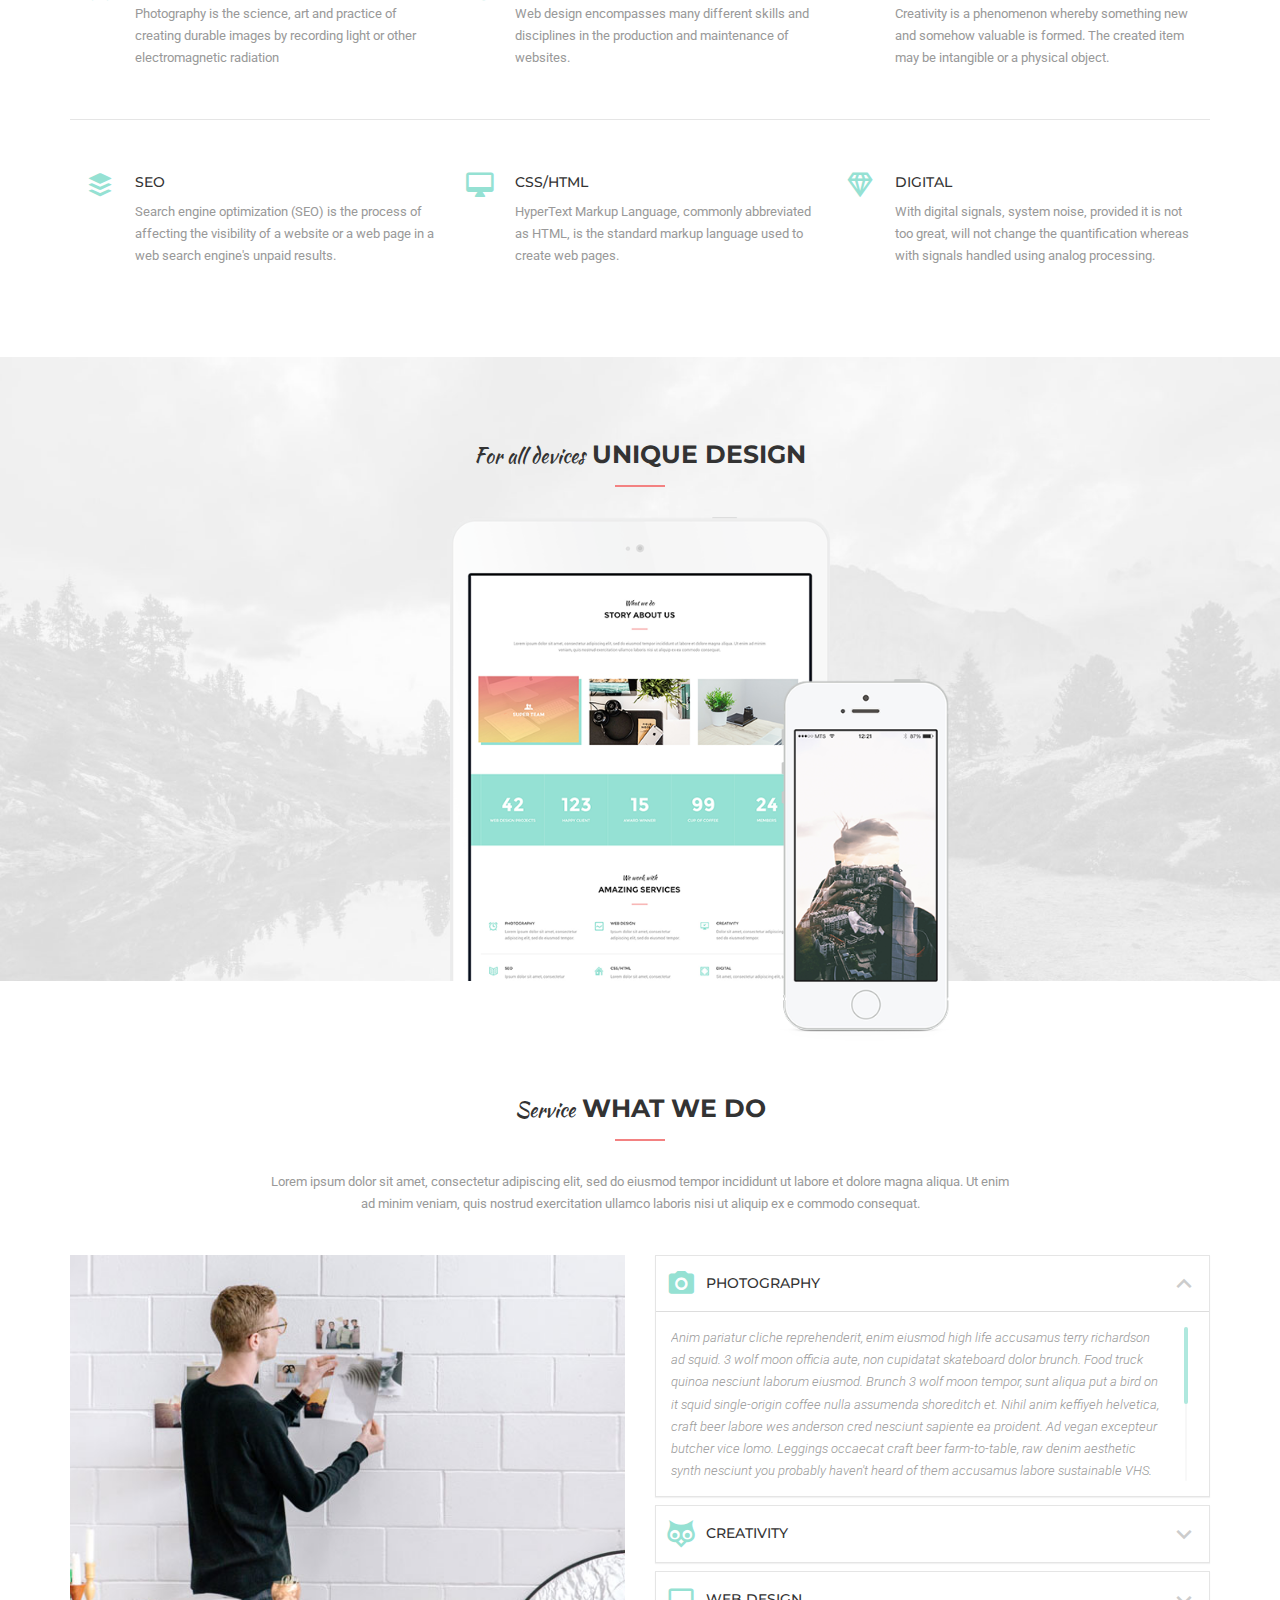
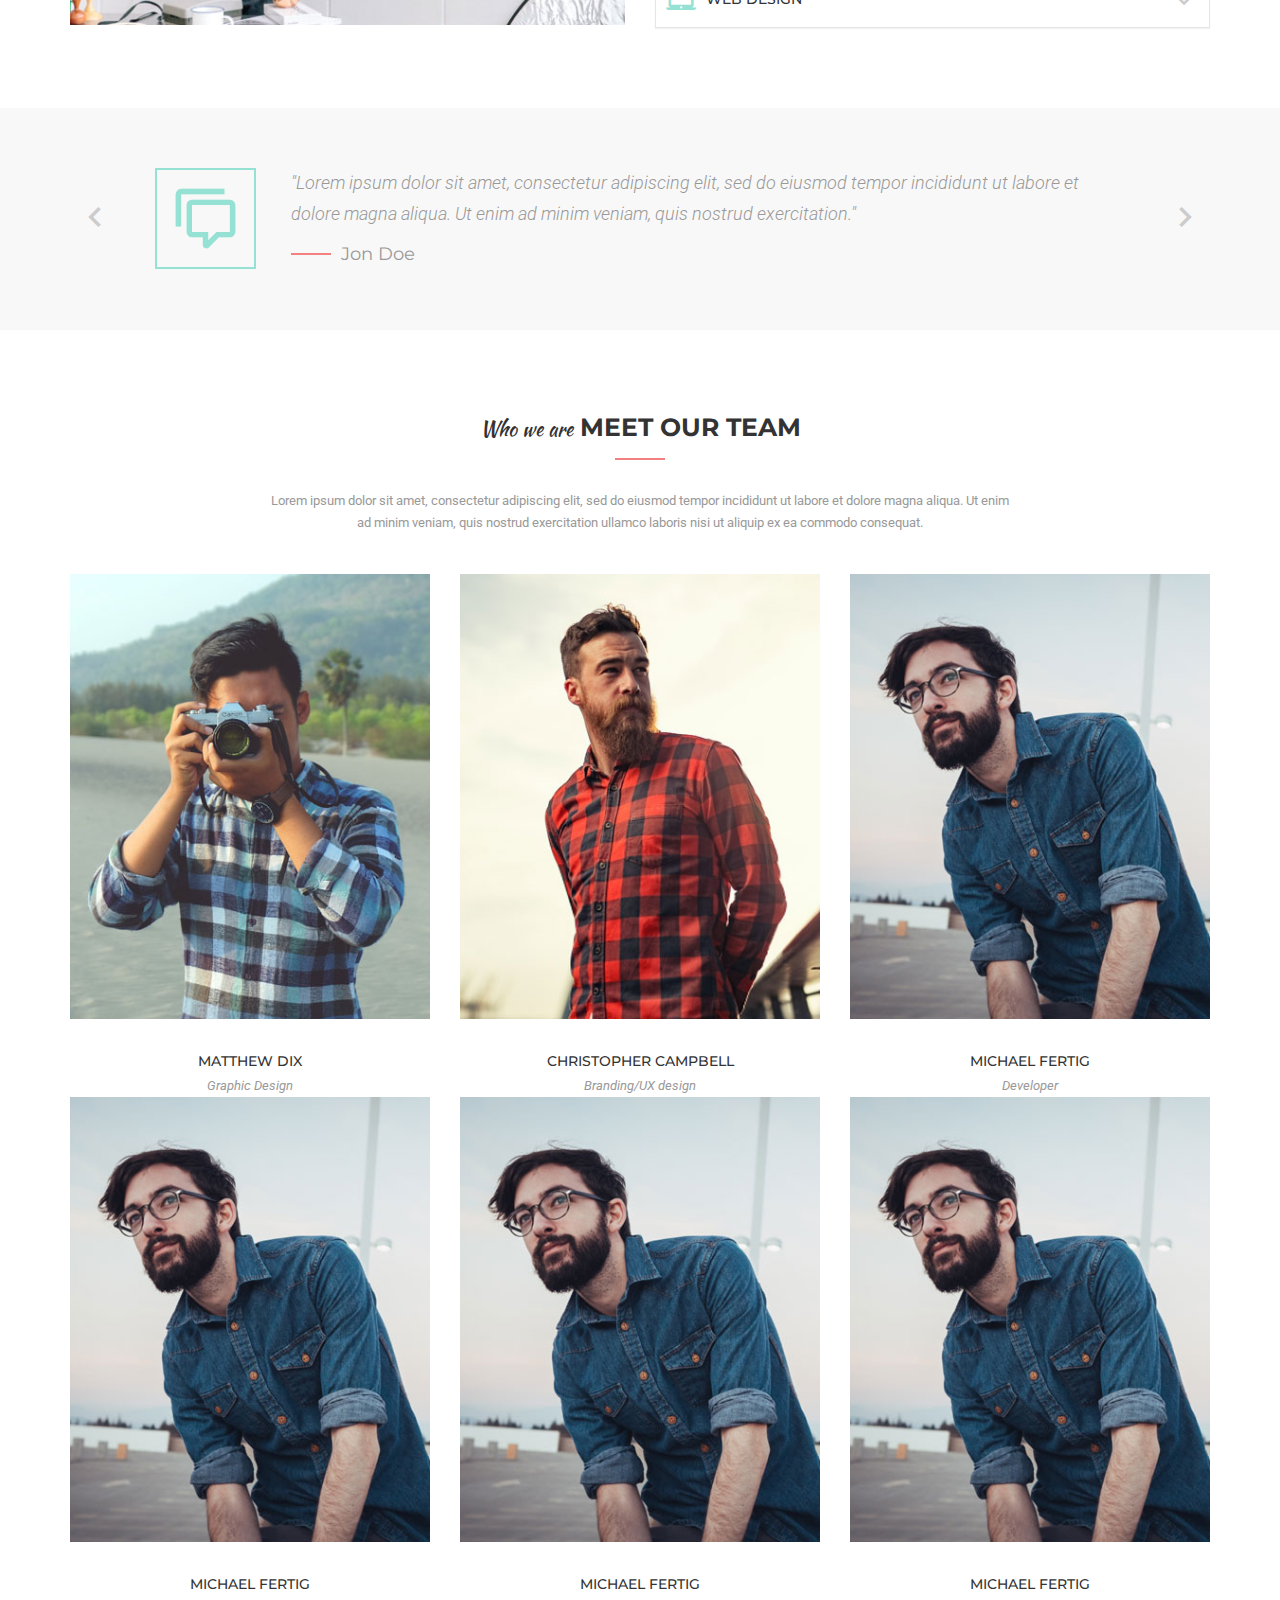
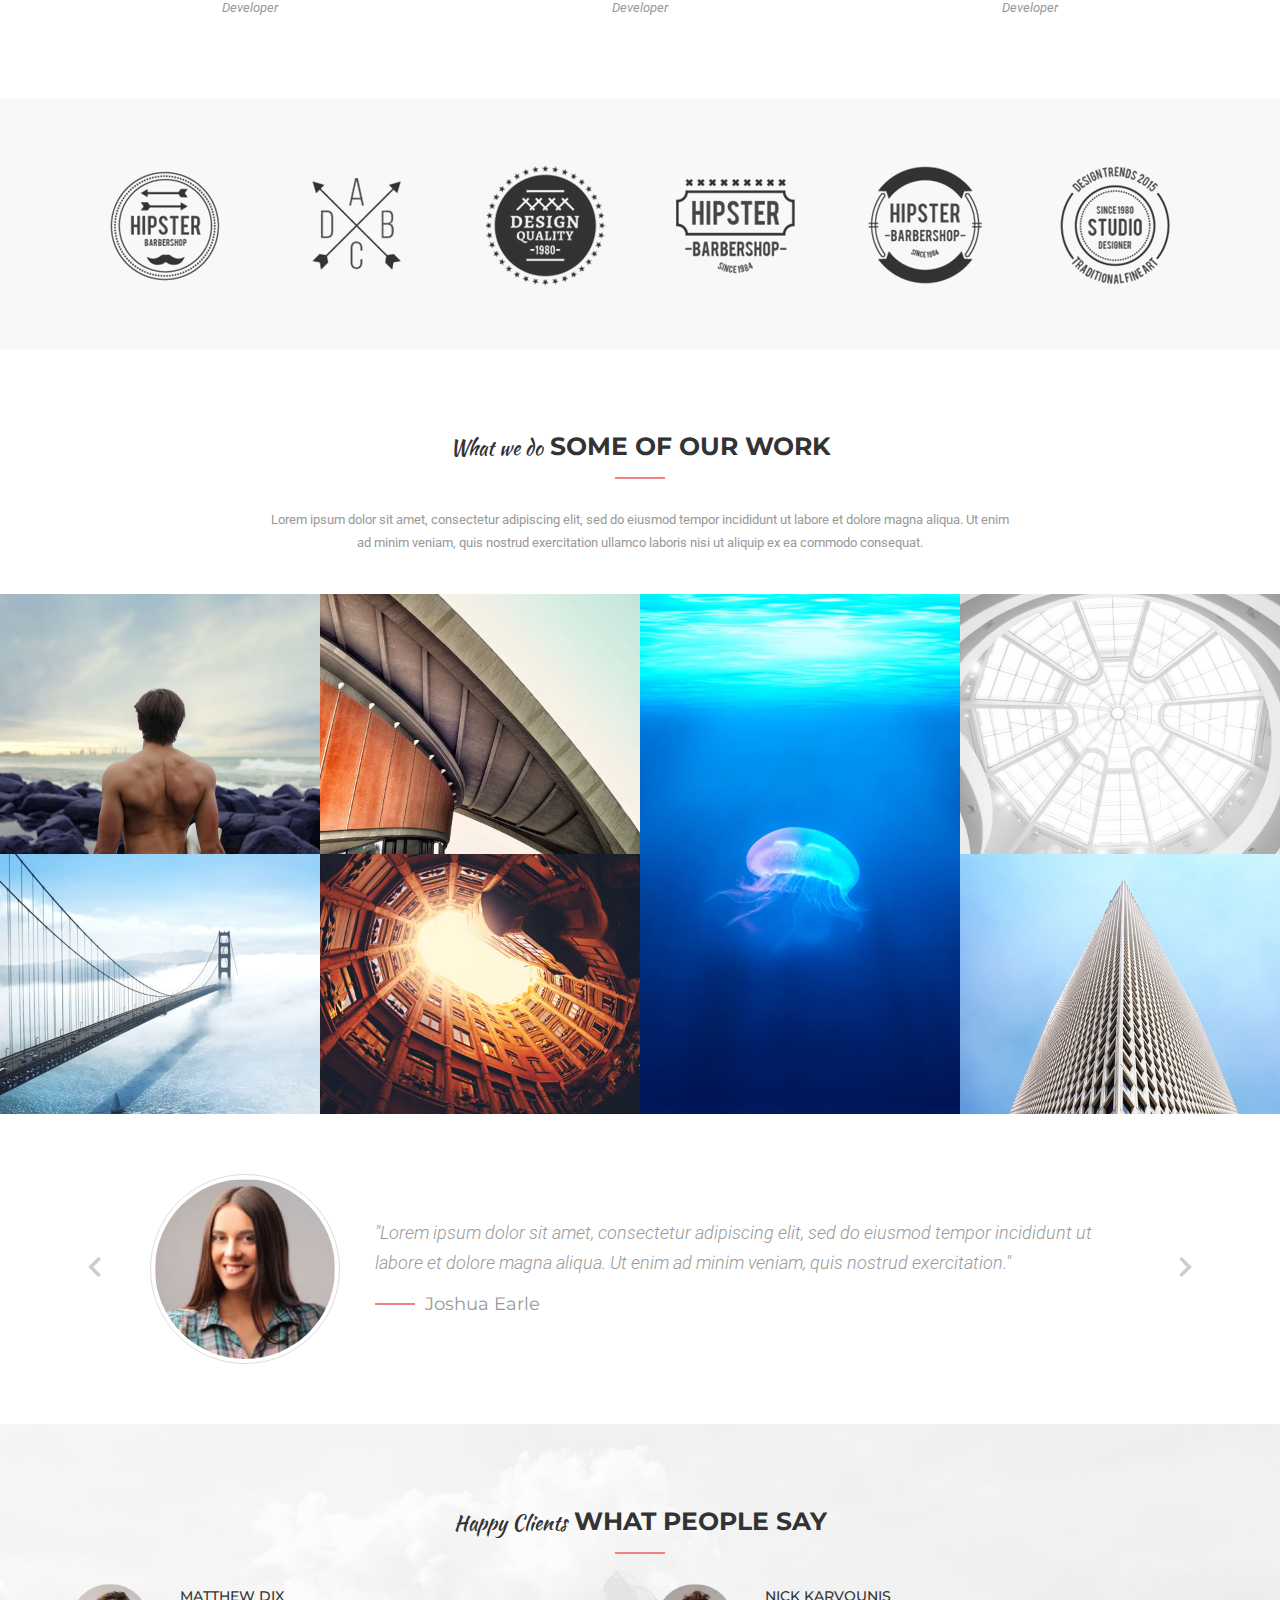
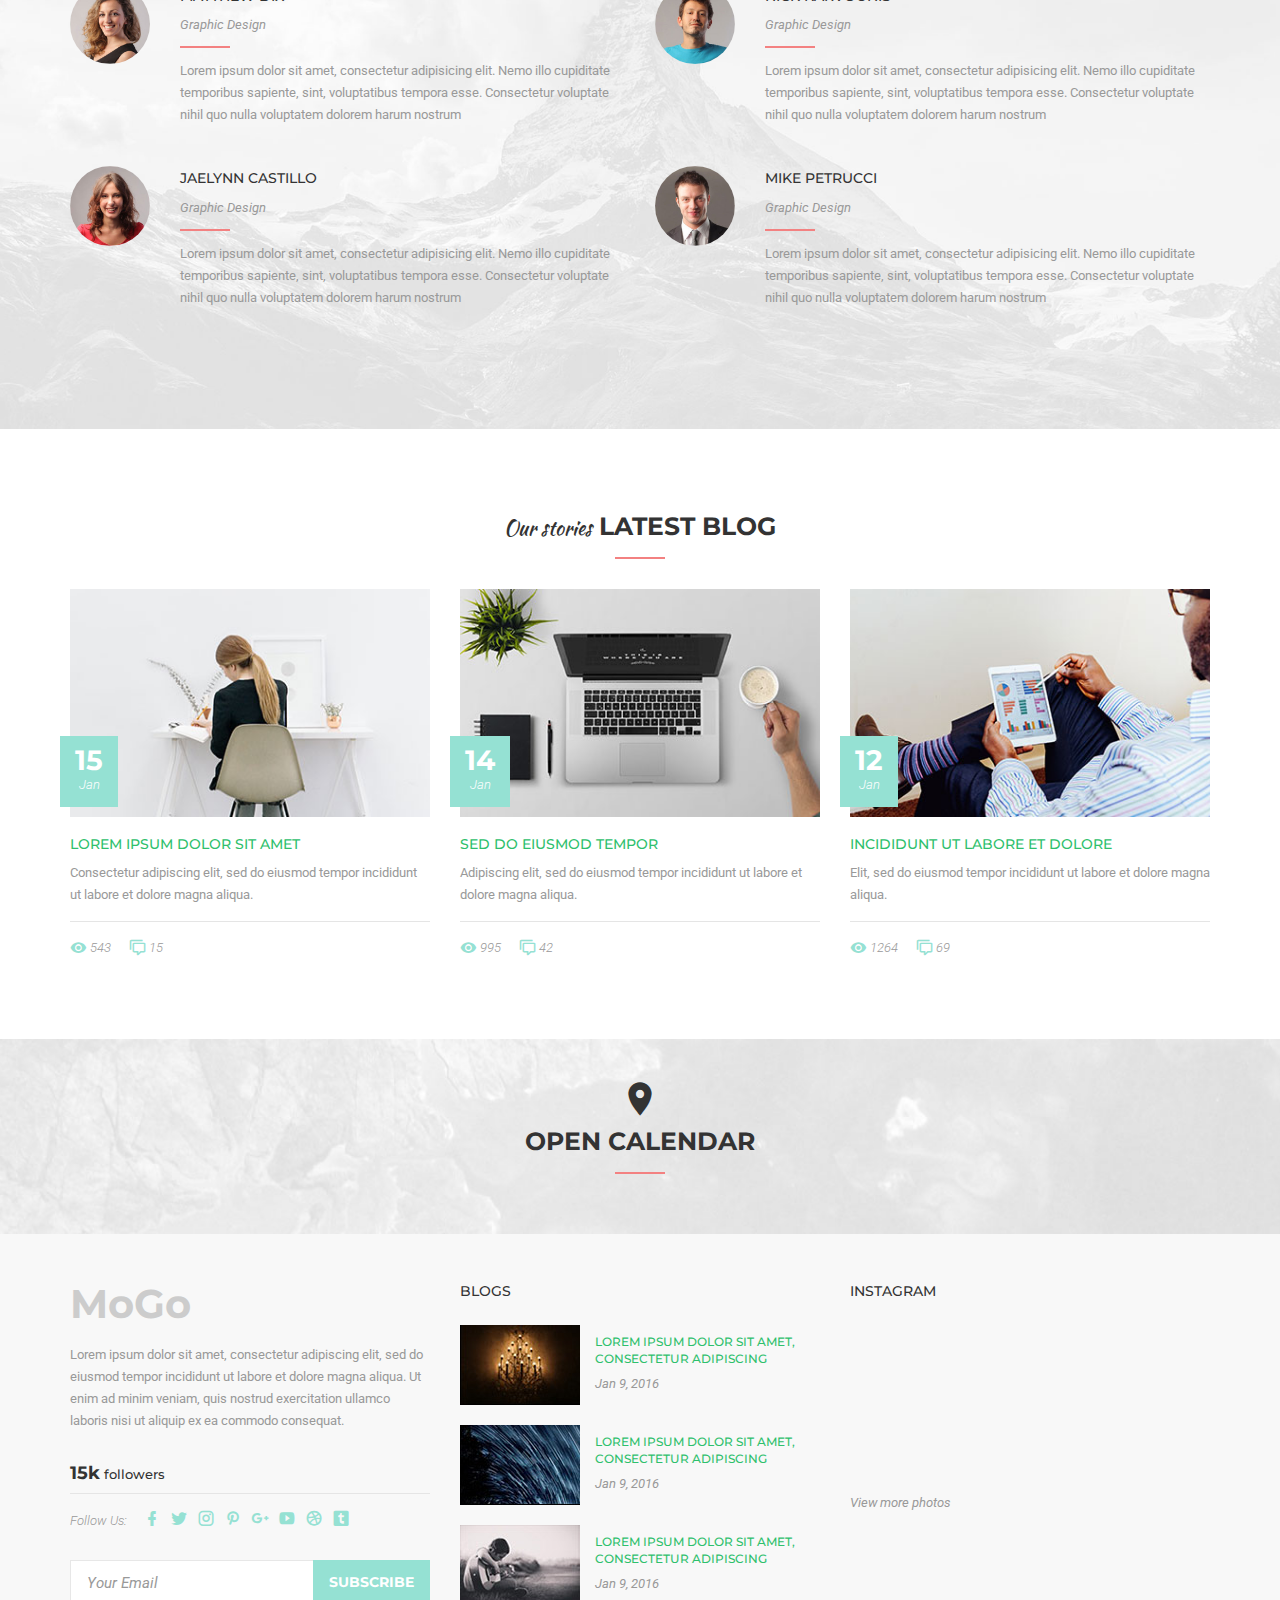
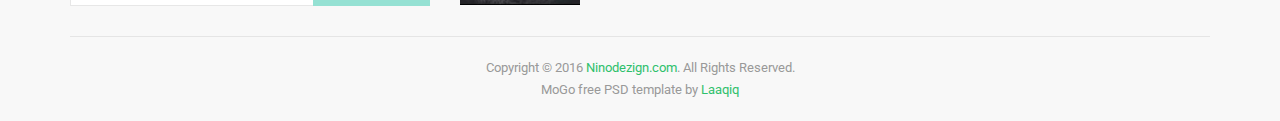
<file: team.html>
<!DOCTYPE html>
<html lang="en">
<head>
	<meta http-equiv="Content-Type" content="text/html; charset=UTF-8" />
	<meta name="viewport" content="width=device-width, initial-scale=1.0">
	<meta name="description" content="">
	<meta name="author" content="ninodezign.com, ninodezign@gmail.com">
	<meta name="copyright" content="ninodezign.com"> 
	<title>Team - PrestidigiTaters 9761</title>
	
	<!-- favicon -->
    <link rel="shortcut icon" href="images/ico/favicon.png">
    <link rel="apple-touch-icon-precomposed" sizes="144x144" href="images/ico/apple-touch-icon-144-precomposed.png">
    <link rel="apple-touch-icon-precomposed" sizes="114x114" href="images/ico/apple-touch-icon-114-precomposed.png">
    <link rel="apple-touch-icon-precomposed" sizes="72x72" href="images/ico/apple-touch-icon-72-precomposed.png">
    <link rel="apple-touch-icon-precomposed" href="images/ico/apple-touch-icon-57-precomposed.png">
	
	<!-- css -->
	<link rel="stylesheet" type="text/css" href="css/bootstrap.min.css" />
	<link rel="stylesheet" type="text/css" href="css/materialdesignicons.min.css" />
	<link rel="stylesheet" type="text/css" href="css/jquery.mCustomScrollbar.min.css" />
	<link rel="stylesheet" type="text/css" href="css/prettyPhoto.css" />
	<link rel="stylesheet" type="text/css" href="css/unslider.css" />
	<link rel="stylesheet" type="text/css" href="css/template.css" />
	
</head>

<body data-target="#nino-navbar" data-spy="scroll">

	<!-- Header
    ================================================== -->
	<header id="nino-header">
		<div id="nino-headerInner">					
			<nav id="nino-navbar" class="navbar navbar-default" role="navigation">
				<div class="container">

					<!-- Brand and toggle get grouped for better mobile display -->
					<div class="navbar-header">
						<button type="button" class="navbar-toggle collapsed" data-toggle="collapse" data-target="#nino-navbar-collapse">
							<span class="sr-only">Toggle navigation</span>
							<span class="icon-bar"></span>
							<span class="icon-bar"></span>
							<span class="icon-bar"></span>
						</button>
						<a class="navbar-brand" href="index.html">The PrestidigiTaters 9761</a>
					</div>

					<!-- Collect the nav links, forms, and other content for toggling -->
					<div class="nino-menuItem pull-right">
						<div class="collapse navbar-collapse pull-left" id="nino-navbar-collapse">
							<ul class="nav navbar-nav">
								<li class="active"><a href="#nino-header">Home <span class="sr-only">(current)</span></a></li>
								<li><a href="resources.html">The Team</a></li>
								<li><a href="gallery.html">Spudnik</a></li>
								<li><a href="#nino-ourTeam">Sponsors</a></li>
								<li><a href="#nino-portfolio">Resources</a></li>
								<li><a href="#nino-latestBlog">Recipes</a></li>
							</ul>
						</div><!-- /.navbar-collapse -->
<!-- 						<ul class="nino-iconsGroup nav navbar-nav">
							<li><a href="#"><i class="mdi mdi-cart-outline nino-icon"></i></a></li>
							<li><a href="#" class="nino-search"><i class="mdi mdi-magnify nino-icon"></i></a></li>
						</ul>
					</div> -->
				</div><!-- /.container-fluid -->
			</nav>

			<section id="nino-slider" class="carousel slide container" data-ride="carousel">
				
				<!-- Wrapper for slides -->
				<div class="carousel-inner" role="listbox">
					<div class="item active">
						<h2 class="nino-sectionHeading">
							<span class="nino-subHeading">Creative Template</span>
							Hi! We're the <br>PrestidigiTaters.
						</h2>
						<a href="team.html" class="nino-btn">Learn more</a>
					</div>
					<div class="item">
						<h2 class="nino-sectionHeading">
							<span class="nino-subHeading"> Oh, and we really like potatoes </span>
							We're an FTC robotics team from ' <br>St. George, Utah
						</h2>
						<a href="#" class="nino-btn">Learn more</a>
					</div>
					<div class="item">
						<h2 class="nino-sectionHeading">
							<span class="nino-subHeading">Creative Template</span>
							Welcome <br>to MoGo
						</h2>
						<a href="#" class="nino-btn">Learn more</a>
					</div>
					<div class="item">
						<h2 class="nino-sectionHeading">
							<span class="nino-subHeading">Creative Template</span>
							Welcome <br>to MoGo
						</h2>
						<a href="#" class="nino-btn">Learn more</a>
					</div>
				</div>

				<!-- Indicators -->
				<ol class="carousel-indicators clearfix">
					<li data-target="#nino-slider" data-slide-to="0" class="active">
						<div class="inner">
							<span class="number">01</span> intro	
						</div>
					</li>
					<li data-target="#nino-slider" data-slide-to="1">
						<div class="inner">
							<span class="number">02</span> work
						</div>
					</li>
					<li data-target="#nino-slider" data-slide-to="2">
						<div class="inner">
							<span class="number">03</span> about
						</div>
					</li>
					<li data-target="#nino-slider" data-slide-to="3">
						<div class="inner">
							<span class="number">04</span> contacts
						</div>
					</li>
				</ol>
			</section>
		</div>
	</header><!--/#header-->

	<!-- Story About Us
    ================================================== -->
	<section id="nino-story">
		<div class="container">
			<h2 class="nino-sectionHeading">
				<span class="nino-subHeading">What we do</span>
				Story about us
			</h2>
			<p class="nino-sectionDesc">Lorem ipsum dolor sit amet, consectetur adipiscing elit, sed do eiusmod tempor incididunt ut labore et dolore magna aliqua. Ut enim ad minim veniam, quis nostrud exercitation ullamco laboris nisi ut aliquip ex ea commodo consequat. </p>
			<div class="sectionContent">
				<div class="row nino-hoverEffect">
					<div class="col-md-4 col-sm-4">
						<div class="item">
							<a class="overlay" href="#">
								<span class="content">
									<i class="mdi mdi-account-multiple nino-icon"></i>
									super team
								</span>
								<img src="images/story/img-1.jpg" alt="">
							</a>
						</div>
					</div>
					<div class="col-md-4 col-sm-4">
						<div class="item">
							<a class="overlay" href="#">
								<span class="content">
									<i class="mdi mdi-image-filter-center-focus-weak nino-icon"></i>
									Creativity
								</span>
								<img src="images/story/img-2.jpg" alt="">
							</a>
						</div>
					</div>
					<div class="col-md-4 col-sm-4">
						<div class="item">
							<a class="overlay" href="#">
								<span class="content">
									<i class="mdi mdi-airplay nino-icon"></i>
									Digital
								</span>
								<img src="images/story/img-3.jpg" alt="">
							</a>
						</div>
					</div>
				</div>
			</div>
		</div>		
	</section><!--/#nino-story-->

	<!-- Counting
    ================================================== -->
    <section id="nino-counting">
    	<div class="container">
    		<div layout="row" class="verticalStretch">
    			<div class="item">
    				<div class="number">42</div>
    				<div class="text">Web Design Projects</div>
    			</div>
    			<div class="item">
    				<div class="number">123</div>
    				<div class="text">happy client</div>
    			</div>
    			<div class="item">
    				<div class="number">15</div>
    				<div class="text">award winner</div>
    			</div>
    			<div class="item">
    				<div class="number">99</div>
    				<div class="text">cup of coffee</div>
    			</div>
    			<div class="item">
    				<div class="number">24</div>
    				<div class="text">members</div>
    			</div>
    		</div>
    	</div>
    </section><!--/#nino-counting-->

    <!-- Services
    ================================================== -->
    <section id="nino-services">
    	<div class="container">
    		<h2 class="nino-sectionHeading">
				<span class="nino-subHeading">We work with</span>
				Amazing Services
			</h2>
			<div class="sectionContent">			
				<div class="fw" layout="row">
					<div class="col-md-4 col-sm-6 item ">
						<div layout="row">
							<i class="mdi mdi-apple-keyboard-command nino-icon fsr"></i>
							<div>
								<h4 class="nino-serviceTitle">Photography</h4>
								<p>Photography is the science, art and practice of creating durable images by recording light or other electromagnetic radiation</p>
							</div>
						</div>
					</div>
					<div class="col-md-4 col-sm-6 item ">
						<div layout="row">
							<i class="mdi mdi-blender nino-icon fsr"></i>
							<div>
								<h4 class="nino-serviceTitle">Web Design</h4>
								<p>Web design encompasses many different skills and disciplines in the production and maintenance of websites.</p>
							</div>
						</div>
					</div>
					<div class="col-md-4 col-sm-6 item ">
						<div layout="row">
							<i class="mdi mdi-bookmark-plus-outline nino-icon fsr"></i>
							<div>
								<h4 class="nino-serviceTitle">Creativity</h4>
								<p>Creativity is a phenomenon whereby something new and somehow valuable is formed. The created item may be intangible or a physical object.</p>
							</div>
						</div>
					</div>
					<div class="col-md-4 col-sm-6 item ">
						<div layout="row">
							<i class="mdi mdi-buffer nino-icon fsr"></i>
							<div>
								<h4 class="nino-serviceTitle">seo</h4>
								<p>Search engine optimization (SEO) is the process of affecting the visibility of a website or a web page in a web search engine's unpaid results.</p>
							</div>
						</div>
					</div>
					<div class="col-md-4 col-sm-6 item ">
						<div layout="row">
							<i class="mdi mdi-desktop-mac nino-icon fsr"></i>
							<div>
								<h4 class="nino-serviceTitle">Css/Html</h4>
								<p>HyperText Markup Language, commonly abbreviated as HTML, is the standard markup language used to create web pages. </p>
							</div>
						</div>
					</div>
					<div class="col-md-4 col-sm-6 item ">
						<div layout="row">
							<i class="mdi mdi-diamond nino-icon fsr"></i>
							<div>
								<h4 class="nino-serviceTitle">digital</h4>
								<p>With digital signals, system noise, provided it is not too great, will not change the quantification whereas with signals handled using analog processing.</p>
							</div>
						</div>
					</div>
				</div>
			</div>
    	</div>
    </section><!--/#nino-services-->

    <!-- Unique Design
    ================================================== -->
    <section id="nino-uniqueDesign">
    	<div class="container">
    		<h2 class="nino-sectionHeading">
				<span class="nino-subHeading">For all devices</span>
				Unique design
			</h2>
			<div class="sectionContent">
				<div class="nino-devices">
					<img class="tablet" src="images/unique-design/img-1.png" alt="">
					<img class="mobile" src="images/unique-design/img-2.png" alt="">
				</div>
			</div>
    	</div>
    </section><!--/#nino-uniqueDesign-->

    <!-- What We Do
    ================================================== -->
    <section id="nino-whatWeDo">
    	<div class="container">
    		<h2 class="nino-sectionHeading">
				<span class="nino-subHeading">Service</span>
				what we do
			</h2>
			<p class="nino-sectionDesc">
				Lorem ipsum dolor sit amet, consectetur adipiscing elit, sed do eiusmod tempor incididunt ut labore et dolore magna aliqua. Ut enim ad minim veniam, quis nostrud exercitation ullamco laboris nisi ut aliquip ex e commodo consequat. 
			</p>
			<div class="sectionContent">
				<div class="row">
					<div class="col-md-6">
						<div class="text-center">
							<img src="images/what-we-do/img-1.jpg" alt="">
						</div>
					</div>
					<div class="col-md-6">
						<div class="panel-group" id="accordion" role="tablist" aria-multiselectable="true">
							<div class="panel panel-default">
								<div class="panel-heading" role="tab" id="headingOne">
									<h4 class="panel-title">
										<a role="button" data-toggle="collapse" data-parent="#accordion" href="#collapseOne" aria-expanded="true" aria-controls="collapseOne">
											<i class="mdi mdi-chevron-up nino-icon arrow"></i>
											<i class="mdi mdi-camera nino-icon"></i> 
											Photography
										</a>
									</h4>
								</div>
								<div id="collapseOne" class="panel-collapse collapse in" role="tabpanel" aria-labelledby="headingOne">
									<div class="panel-body">
										Anim pariatur cliche reprehenderit, enim eiusmod high life accusamus terry richardson ad squid. 3 wolf moon officia aute, non cupidatat skateboard dolor brunch. Food truck quinoa nesciunt laborum eiusmod. Brunch 3 wolf moon tempor, sunt aliqua put a bird on it squid single-origin coffee nulla assumenda shoreditch et. Nihil anim keffiyeh helvetica, craft beer labore wes anderson cred nesciunt sapiente ea proident. Ad vegan excepteur butcher vice lomo. Leggings occaecat craft beer farm-to-table, raw denim aesthetic synth nesciunt you probably haven't heard of them accusamus labore sustainable VHS. Anim pariatur cliche reprehenderit, enim eiusmod high life accusamus terry richardson ad squid. 3 wolf moon officia aute, non cupidatat skateboard dolor brunch. Food truck quinoa nesciunt laborum eiusmod. Brunch 3 wolf moon tempor, sunt aliqua put a bird on it squid single-origin coffee nulla assumenda shoreditch et. Nihil anim keffiyeh helvetica, craft beer labore wes anderson cred nesciunt sapiente ea proident. Ad vegan excepteur butcher vice lomo. Leggings occaecat craft beer farm-to-table, raw denim aesthetic synth nesciunt you probably haven't heard of them accusamus labore sustainable VHS.
									</div>
								</div>
							</div>
							<div class="panel panel-default">
								<div class="panel-heading" role="tab" id="headingTwo">
									<h4 class="panel-title">
										<a class="collapsed" role="button" data-toggle="collapse" data-parent="#accordion" href="#collapseTwo" aria-expanded="false" aria-controls="collapseTwo">
											<i class="mdi mdi-chevron-up nino-icon arrow"></i>
											<i class="mdi mdi-owl nino-icon"></i> 
											creativity
										</a>
									</h4>
								</div>
								<div id="collapseTwo" class="panel-collapse collapse" role="tabpanel" aria-labelledby="headingTwo">
									<div class="panel-body">
										Anim pariatur cliche reprehenderit, enim eiusmod high life accusamus terry richardson ad squid. 3 wolf moon officia aute, non cupidatat skateboard dolor brunch. Food truck quinoa nesciunt laborum eiusmod. Brunch 3 wolf moon tempor, sunt aliqua put a bird on it squid single-origin coffee nulla assumenda shoreditch et. Nihil anim keffiyeh helvetica, craft beer labore wes anderson cred nesciunt sapiente ea proident. Ad vegan excepteur butcher vice lomo. Leggings occaecat craft beer farm-to-table, raw denim aesthetic synth nesciunt you probably haven't heard of them accusamus labore sustainable VHS. Anim pariatur cliche reprehenderit, enim eiusmod high life accusamus terry richardson ad squid. 3 wolf moon officia aute, non cupidatat skateboard dolor brunch. Food truck quinoa nesciunt laborum eiusmod. Brunch 3 wolf moon tempor, sunt aliqua put a bird on it squid single-origin coffee nulla assumenda shoreditch et. Nihil anim keffiyeh helvetica, craft beer labore wes anderson cred nesciunt sapiente ea proident. Ad vegan excepteur butcher vice lomo. Leggings occaecat craft beer farm-to-table, raw denim aesthetic synth nesciunt you probably haven't heard of them accusamus labore sustainable VHS.
									</div>
								</div>
							</div>
							<div class="panel panel-default">
								<div class="panel-heading" role="tab" id="headingThree">
									<h4 class="panel-title">
										<a class="collapsed" role="button" data-toggle="collapse" data-parent="#accordion" href="#collapseThree" aria-expanded="false" aria-controls="collapseThree">
											<i class="mdi mdi-chevron-up nino-icon arrow"></i>
											<i class="mdi mdi-laptop-mac nino-icon"></i> 
											web design
										</a>
									</h4>
								</div>
								<div id="collapseThree" class="panel-collapse collapse" role="tabpanel" aria-labelledby="headingThree">
									<div class="panel-body">
										Anim pariatur cliche reprehenderit, enim eiusmod high life accusamus terry richardson ad squid. 3 wolf moon officia aute, non cupidatat skateboard dolor brunch. Food truck quinoa nesciunt laborum eiusmod. Brunch 3 wolf moon tempor, sunt aliqua put a bird on it squid single-origin coffee nulla assumenda shoreditch et. Nihil anim keffiyeh helvetica, craft beer labore wes anderson cred nesciunt sapiente ea proident. Ad vegan excepteur butcher vice lomo. Leggings occaecat craft beer farm-to-table, raw denim aesthetic synth nesciunt you probably haven't heard of them accusamus labore sustainable VHS. Anim pariatur cliche reprehenderit, enim eiusmod high life accusamus terry richardson ad squid. 3 wolf moon officia aute, non cupidatat skateboard dolor brunch. Food truck quinoa nesciunt laborum eiusmod. Brunch 3 wolf moon tempor, sunt aliqua put a bird on it squid single-origin coffee nulla assumenda shoreditch et. Nihil anim keffiyeh helvetica, craft beer labore wes anderson cred nesciunt sapiente ea proident. Ad vegan excepteur butcher vice lomo. Leggings occaecat craft beer farm-to-table, raw denim aesthetic synth nesciunt you probably haven't heard of them accusamus labore sustainable VHS.
									</div>
								</div>
							</div>
						</div>
					</div>
				</div>
			</div>
    	</div>
    </section><!--/#nino-whatWeDo-->

    <!-- Testimonial
    ================================================== -->
    <section class="nino-testimonial">
    	<div class="container">
    		<div class="nino-testimonialSlider">
				<ul>
					<li>
						<div layout="row">
							<div class="nino-symbol fsr">
								<i class="mdi mdi-comment-multiple-outline nino-icon"></i>
							</div>
							<div>
								<p class="quote">"Lorem ipsum dolor sit amet, consectetur adipiscing elit, sed do eiusmod tempor incididunt ut labore et dolore magna aliqua. Ut enim ad minim veniam, quis nostrud exercitation."</p>
								<span class="name">Jon Doe</span>
							</div>
						</div>
					</li>
					<li>
						<div layout="row">
							<div class="nino-symbol fsr">
								<i class="mdi mdi-wechat nino-icon"></i>	
							</div>
							<div>
								<p class="quote">"Lorem ipsum dolor sit amet, consectetur adipiscing elit, sed do eiusmod tempor incididunt ut labore et dolore magna aliqua. Ut enim ad minim veniam, quis nostrud exercitation."</p>
								<span class="name">Jon Doe</span>
							</div>
						</div>
					</li>
					<li>
						<div layout="row">
							<div class="nino-symbol fsr">
								<i class="mdi mdi-message-text-outline nino-icon"></i>
							</div>
							<div>
								<p class="quote">"Lorem ipsum dolor sit amet, consectetur adipiscing elit, sed do eiusmod tempor incididunt ut labore et dolore magna aliqua. Ut enim ad minim veniam, quis nostrud exercitation."</p>
								<span class="name">Jon Doe</span>
							</div>
						</div>
					</li>
				</ul>
			</div>
    	</div>
    </section><!--/#nino-testimonial-->

    <!-- Our Team
    ================================================== -->
	<section id="nino-ourTeam">
		<div class="container">
			<h2 class="nino-sectionHeading">
				<span class="nino-subHeading">Who we are</span>
				Meet our team
			</h2>
			<p class="nino-sectionDesc">
				Lorem ipsum dolor sit amet, consectetur adipiscing elit, sed do eiusmod tempor incididunt ut labore et dolore magna aliqua. Ut enim ad minim veniam, quis nostrud exercitation ullamco laboris nisi ut aliquip ex ea commodo consequat. 
			</p>
			<div class="sectionContent">
				<div class="row nino-hoverEffect">
					<div class="col-md-4 col-sm-4">
						<div class="item">
							<div class="overlay" href="#">
								<div class="content">
									<a href="#" class="nino-icon"><i class="mdi mdi-facebook"></i></a>
									<a href="#" class="nino-icon"><i class="mdi mdi-twitter"></i></a>
									<a href="#" class="nino-icon"><i class="mdi mdi-pinterest"></i></a>
									<a href="#" class="nino-icon"><i class="mdi mdi-instagram"></i></a>
								</div>
								<img src="images/our-team/img-1.jpg" alt="">
							</div>
						</div>
						<div class="info">
							<h4 class="name">Matthew Dix</h4>
							<span class="regency">Graphic Design</span>
						</div>
					</div>
					<div class="col-md-4 col-sm-4">
						<div class="item">
							<div class="overlay" href="#">
								<div class="content">
									<a href="#" class="nino-icon"><i class="mdi mdi-facebook"></i></a>
									<a href="#" class="nino-icon"><i class="mdi mdi-twitter"></i></a>
									<a href="#" class="nino-icon"><i class="mdi mdi-pinterest"></i></a>
									<a href="#" class="nino-icon"><i class="mdi mdi-instagram"></i></a>
								</div>
								<img src="images/our-team/img-2.jpg" alt="">
							</div>
						</div>
						<div class="info">
							<h4 class="name">Christopher Campbell</h4>
							<span class="regency">Branding/UX design</span>
						</div>
					</div>
					<div class="col-md-4 col-sm-4">
						<div class="item">
							<div class="overlay" href="#">
								<div class="content">
									<a href="#" class="nino-icon"><i class="mdi mdi-facebook"></i></a>
									<a href="#" class="nino-icon"><i class="mdi mdi-twitter"></i></a>
									<a href="#" class="nino-icon"><i class="mdi mdi-pinterest"></i></a>
									<a href="#" class="nino-icon"><i class="mdi mdi-instagram"></i></a>
								</div>
								<img src="images/our-team/img-3.jpg" alt="">
							</div>
						</div>
						<div class="info">
							<h4 class="name">Michael Fertig </h4>
							<span class="regency">Developer</span>
						</div>
					</div>
										<div class="col-md-4 col-sm-4">
						<div class="item">
							<div class="overlay" href="#">
								<div class="content">
									<a href="#" class="nino-icon"><i class="mdi mdi-facebook"></i></a>
									<a href="#" class="nino-icon"><i class="mdi mdi-twitter"></i></a>
									<a href="#" class="nino-icon"><i class="mdi mdi-pinterest"></i></a>
									<a href="#" class="nino-icon"><i class="mdi mdi-instagram"></i></a>
								</div>
								<img src="images/our-team/img-3.jpg" alt="">
							</div>
						</div>
						<div class="info">
							<h4 class="name">Michael Fertig </h4>
							<span class="regency">Developer</span>
						</div>
					</div>
										<div class="col-md-4 col-sm-4">
						<div class="item">
							<div class="overlay" href="#">
								<div class="content">
									<a href="#" class="nino-icon"><i class="mdi mdi-facebook"></i></a>
									<a href="#" class="nino-icon"><i class="mdi mdi-twitter"></i></a>
									<a href="#" class="nino-icon"><i class="mdi mdi-pinterest"></i></a>
									<a href="#" class="nino-icon"><i class="mdi mdi-instagram"></i></a>
								</div>
								<img src="images/our-team/img-3.jpg" alt="">
							</div>
						</div>
						<div class="info">
							<h4 class="name">Michael Fertig </h4>
							<span class="regency">Developer</span>
						</div>
					</div>
										<div class="col-md-4 col-sm-4">
						<div class="item">
							<div class="overlay" href="#">
								<div class="content">
									<a href="#" class="nino-icon"><i class="mdi mdi-facebook"></i></a>
									<a href="#" class="nino-icon"><i class="mdi mdi-twitter"></i></a>
									<a href="#" class="nino-icon"><i class="mdi mdi-pinterest"></i></a>
									<a href="#" class="nino-icon"><i class="mdi mdi-instagram"></i></a>
								</div>
								<img src="images/our-team/img-3.jpg" alt="">
							</div>
						</div>
						<div class="info">
							<h4 class="name">Michael Fertig </h4>
							<span class="regency">Developer</span>
						</div>
					</div>

				</div>
			</div>
		</div>
	</section><!--/#nino-ourTeam-->

	<!-- Brand
    ================================================== -->
    <section id="nino-brand">
    	<div class="container">
    		<div class="verticalCenter fw" layout="row">
    			<div class="col-md-2 col-sm-4 col-xs-6"><a href="#"><img src="images/brand/img-1.png" alt=""></a></div>
    			<div class="col-md-2 col-sm-4 col-xs-6"><a href="#"><img src="images/brand/img-2.png" alt=""></a></div>
    			<div class="col-md-2 col-sm-4 col-xs-6"><a href="#"><img src="images/brand/img-3.png" alt=""></a></div>
    			<div class="col-md-2 col-sm-4 col-xs-6"><a href="#"><img src="images/brand/img-4.png" alt=""></a></div>
    			<div class="col-md-2 col-sm-4 col-xs-6"><a href="#"><img src="images/brand/img-5.png" alt=""></a></div>
    			<div class="col-md-2 col-sm-4 col-xs-6"><a href="#"><img src="images/brand/img-6.png" alt=""></a></div>
    		</div>
    	</div>
    </section><!--/#nino-brand-->

	<!-- Portfolio
    ================================================== -->
	<section id="nino-portfolio">
		<div class="container">
			<h2 class="nino-sectionHeading">
				<span class="nino-subHeading">What we do</span>
				some of our work
			</h2>
			<p class="nino-sectionDesc">
				Lorem ipsum dolor sit amet, consectetur adipiscing elit, sed do eiusmod tempor incididunt ut labore et dolore magna aliqua. Ut enim ad minim veniam, quis nostrud exercitation ullamco laboris nisi ut aliquip ex ea commodo consequat. 
			</p>
		</div>
		<div class="sectionContent">
			<ul class="nino-portfolioItems">
				<li class="item">
					<a class="nino-prettyPhoto" rel="prettyPhoto[gallery1]" title="Development Mobile" href="images/our-work/img-1.jpg">
						<img src="images/our-work/img-1.jpg" />
						<div class="overlay">
							<div class="content">
								<i class="mdi mdi-crown nino-icon"></i>
								<h4 class="title">creatively designed</h4>
								<span class="desc">Lorem ipsum dolor sit</span>
							</div>
						</div>
					</a>
				</li>
				<li class="item">
					<a class="nino-prettyPhoto" rel="prettyPhoto[gallery1]" title="Development Mobile" href="images/our-work/img-2.jpg">
						<img src="images/our-work/img-2.jpg" />
						<div class="overlay">
							<div class="content">
								<i class="mdi mdi-cube-outline nino-icon"></i>
								<h4 class="title">creatively designed</h4>
								<span class="desc">Lorem ipsum dolor sit</span>
							</div>
						</div>
					</a>
				</li>
				<li class="item">
					<a class="nino-prettyPhoto" rel="prettyPhoto[gallery1]" title="Development Mobile" href="images/our-work/img-3.jpg">
						<img src="images/our-work/img-3.jpg" />
						<div class="overlay">
							<div class="content">
								<i class="mdi mdi-desktop-mac nino-icon"></i>
								<h4 class="title">creatively designed</h4>
								<span class="desc">Lorem ipsum dolor sit</span>
							</div>
						</div>
					</a>
				</li>
				<li class="item">
					<a class="nino-prettyPhoto" rel="prettyPhoto[gallery1]" title="Development Mobile" href="images/our-work/img-4.jpg">
						<img src="images/our-work/img-4.jpg" />
						<div class="overlay">
							<div class="content">
								<i class="mdi mdi-flower nino-icon"></i>
								<h4 class="title">creatively designed</h4>
								<span class="desc">Lorem ipsum dolor sit</span>
							</div>
						</div>
					</a>
				</li>
				<li class="item">
					<a class="nino-prettyPhoto" rel="prettyPhoto[gallery1]" title="Development Mobile" href="images/our-work/img-5.jpg">
						<img src="images/our-work/img-5.jpg" />
						<div class="overlay">
							<div class="content">
								<i class="mdi mdi-gamepad-variant nino-icon"></i>
								<h4 class="title">creatively designed</h4>
								<span class="desc">Lorem ipsum dolor sit</span>
							</div>
						</div>
					</a>
				</li>
				<li class="item">
					<a class="nino-prettyPhoto" rel="prettyPhoto[gallery1]" title="Development Mobile" href="images/our-work/img-6.jpg">
						<img src="images/our-work/img-6.jpg" />
						<div class="overlay">
							<div class="content">
								<i class="mdi mdi-gnome nino-icon"></i>
								<h4 class="title">creatively designed</h4>
								<span class="desc">Lorem ipsum dolor sit</span>
							</div>
						</div>
					</a>
				</li>
				<li class="item">
					<a class="nino-prettyPhoto" rel="prettyPhoto[gallery1]" title="Development Mobile" href="images/our-work/img-7.jpg">
						<img src="images/our-work/img-7.jpg" />
						<div class="overlay">
							<div class="content">
								<i class="mdi mdi-guitar-electric nino-icon"></i>
								<h4 class="title">creatively designed</h4>
								<span class="desc">Lorem ipsum dolor sit</span>
							</div>
						</div>
					</a>
				</li>
			</ul>
		</div>
	</section><!--/#nino-portfolio-->

	<!-- Testimonial
    ================================================== -->
    <section class="nino-testimonial bg-white">
    	<div class="container">
    		<div class="nino-testimonialSlider">
				<ul>
					<li>
						<div layout="row" class="verticalCenter">
							<div class="nino-avatar fsr">
								<img class="img-circle img-thumbnail" src="images/testimonial/img-1.jpg" alt="">
							</div>
							<div>
								<p class="quote">"Lorem ipsum dolor sit amet, consectetur adipiscing elit, sed do eiusmod tempor incididunt ut labore et dolore magna aliqua. Ut enim ad minim veniam, quis nostrud exercitation."</p>
								<span class="name">Joshua Earle</span>
							</div>
						</div>
					</li>
					<li>
						<div layout="row" class="verticalCenter">
							<div class="nino-avatar fsr">
								<img class="img-circle img-thumbnail" src="images/testimonial/img-2.jpg" alt="">
							</div>
							<div>
								<p class="quote">"Lorem ipsum dolor sit amet, consectetur adipiscing elit, sed do eiusmod tempor incididunt ut labore et dolore magna aliqua. Ut enim ad minim veniam, quis nostrud exercitation."</p>
								<span class="name">Jon Doe</span>
							</div>
						</div>
					</li>
					<li>
						<div layout="row" class="verticalCenter">
							<div class="nino-avatar fsr">
								<img class="img-circle img-thumbnail" src="images/testimonial/img-3.jpg" alt="">
							</div>
							<div>
								<p class="quote">"Lorem ipsum dolor sit amet, consectetur adipiscing elit, sed do eiusmod tempor incididunt ut labore et dolore magna aliqua. Ut enim ad minim veniam, quis nostrud exercitation."</p>
								<span class="name">Jon Doe</span>
							</div>
						</div>
					</li>
				</ul>
			</div>
    	</div>
    </section><!--/#nino-testimonial-->

    <!-- Happy Client
    ================================================== -->
    <section id="nino-happyClient">
    	<div class="container">
    		<h2 class="nino-sectionHeading">
				<span class="nino-subHeading">Happy Clients</span>
				What people say
			</h2>
			<div class="sectionContent">
				<div class="row">
					<div class="col-md-6">
						<div layout="row" class="item">
							<div class="nino-avatar fsr">
								<img class="img-circle" src="images/happy-client/img-1.jpg" alt="">
							</div>
							<div class="info">
								<h4 class="name">Matthew Dix</h4>
								<span class="regency">Graphic Design</span>
								<p class="desc">
									Lorem ipsum dolor sit amet, consectetur adipisicing elit. Nemo illo cupiditate temporibus sapiente, sint, voluptatibus tempora esse. Consectetur voluptate nihil quo nulla voluptatem dolorem harum nostrum
								</p>
							</div>
						</div>
					</div>
					<div class="col-md-6">
						<div layout="row" class="item">
							<div class="nino-avatar fsr">
								<img class="img-circle" src="images/happy-client/img-2.jpg" alt="">
							</div>
							<div class="info">
								<h4 class="name">Nick Karvounis</h4>
								<span class="regency">Graphic Design</span>
								<p class="desc">
									Lorem ipsum dolor sit amet, consectetur adipisicing elit. Nemo illo cupiditate temporibus sapiente, sint, voluptatibus tempora esse. Consectetur voluptate nihil quo nulla voluptatem dolorem harum nostrum
								</p>
							</div>
						</div>
					</div>
				</div>
				<div class="row">
					<div class="col-md-6">
						<div layout="row" class="item">
							<div class="nino-avatar fsr">
								<img class="img-circle" src="images/happy-client/img-3.jpg" alt="">
							</div>
							<div class="info">
								<h4 class="name">Jaelynn Castillo</h4>
								<span class="regency">Graphic Design</span>
								<p class="desc">
									Lorem ipsum dolor sit amet, consectetur adipisicing elit. Nemo illo cupiditate temporibus sapiente, sint, voluptatibus tempora esse. Consectetur voluptate nihil quo nulla voluptatem dolorem harum nostrum
								</p>
							</div>
						</div>
					</div>
					<div class="col-md-6">
						<div layout="row" class="item">
							<div class="nino-avatar fsr">
								<img class="img-circle" src="images/happy-client/img-4.jpg" alt="">
							</div>
							<div class="info">
								<h4 class="name">Mike Petrucci</h4>
								<span class="regency">Graphic Design</span>
								<p class="desc">
									Lorem ipsum dolor sit amet, consectetur adipisicing elit. Nemo illo cupiditate temporibus sapiente, sint, voluptatibus tempora esse. Consectetur voluptate nihil quo nulla voluptatem dolorem harum nostrum
								</p>
							</div>
						</div>
					</div>
				</div>
			</div>
    	</div>
    </section><!--/#nino-happyClient-->

    <!-- Latest Blog
    ================================================== -->
    <section id="nino-latestBlog">
    	<div class="container">
    		<h2 class="nino-sectionHeading">
				<span class="nino-subHeading">Our stories</span>
				Latest Blog
			</h2>
			<div class="sectionContent">
				<div class="row">
					<div class="col-md-4 col-sm-4">
						<article>
							<div class="articleThumb">
								<a href="#"><img src="images/our-blog/img-1.jpg" alt=""></a>
								<div class="date">
									<span class="number">15</span>
									<span class="text">Jan</span>
								</div>
							</div>
							<h3 class="articleTitle"><a href="">Lorem ipsum dolor sit amet</a></h3>
							<p class="articleDesc">
								Consectetur adipiscing elit, sed do eiusmod tempor incididunt ut labore et dolore magna aliqua.
							</p>
							<div class="articleMeta">
								<a href="#"><i class="mdi mdi-eye nino-icon"></i> 543</a>
								<a href="#"><i class="mdi mdi-comment-multiple-outline nino-icon"></i> 15</a>
							</div>
						</article>
					</div>
					<div class="col-md-4 col-sm-4">
						<article>
							<div class="articleThumb">
								<a href="#"><img src="images/our-blog/img-2.jpg" alt=""></a>
								<div class="date">
									<span class="number">14</span>
									<span class="text">Jan</span>
								</div>
							</div>
							<h3 class="articleTitle"><a href="">sed do eiusmod tempor</a></h3>
							<p class="articleDesc">
								Adipiscing elit, sed do eiusmod tempor incididunt ut labore et dolore magna aliqua.
							</p>
							<div class="articleMeta">
								<a href="#"><i class="mdi mdi-eye nino-icon"></i> 995</a>
								<a href="#"><i class="mdi mdi-comment-multiple-outline nino-icon"></i> 42</a>
							</div>
						</article>
					</div>
					<div class="col-md-4 col-sm-4">
						<article>
							<div class="articleThumb">
								<a href="#"><img src="images/our-blog/img-3.jpg" alt=""></a>
								<div class="date">
									<span class="number">12</span>
									<span class="text">Jan</span>
								</div>
							</div>
							<h3 class="articleTitle"><a href="">incididunt ut labore et dolore</a></h3>
							<p class="articleDesc">
								Elit, sed do eiusmod tempor incididunt ut labore et dolore magna aliqua.
							</p>
							<div class="articleMeta">
								<a href="#"><i class="mdi mdi-eye nino-icon"></i> 1264</a>
								<a href="#"><i class="mdi mdi-comment-multiple-outline nino-icon"></i> 69</a>
							</div>
						</article>
					</div>
				</div>
			</div>
    	</div>
    </section><!--/#nino-latestBlog-->

    <!-- Map
    ================================================== -->
    <section id="nino-map">
    	<div class="container">
    		<h2 class="nino-sectionHeading">
    			<i class="mdi mdi-map-marker nino-icon"></i>
    			<span class="text">Open Calendar</span>
    			<span class="text" style="display: none;">Close map</span>
    		</h2>
    		<div class="mapWrap">
	    		<span style=".st-bg { border-left:none; }
.st-dtitle { border:none; background:white; }"><iframe src="https://calendar.google.com/calendar/embed?src=vv48j8j0p2133k6ut77oeicft8%40group.calendar.google.com&ctz=America/Denver" style="border: 0" width="800" height="800" frameborder="0" scrolling="no"></iframe></span>
	    	</div>
    	</div>
    </section><!--/#nino-map-->
	
    <!-- Footer
    ================================================== -->
    <footer id="footer">
        <div class="container">
        	<div class="row">
        		<div class="col-md-4">
        			<div class="colInfo">
	        			<div class="footerLogo">
	        				<a href="#" >MoGo</a>	
	        			</div>
	        			<p>
	        				Lorem ipsum dolor sit amet, consectetur adipiscing elit, sed do eiusmod tempor incididunt ut labore et dolore magna aliqua. Ut enim ad minim veniam, quis nostrud exercitation ullamco laboris nisi ut aliquip ex ea commodo consequat.
	        			</p>
	        			<div class="nino-followUs">
	        				<div class="totalFollow"><span>15k</span> followers</div>
	        				<div class="socialNetwork">
	        					<span class="text">Follow Us: </span>
	        					<a href="" class="nino-icon"><i class="mdi mdi-facebook"></i></a>
	        					<a href="" class="nino-icon"><i class="mdi mdi-twitter"></i></a>
	        					<a href="" class="nino-icon"><i class="mdi mdi-instagram"></i></a>
	        					<a href="" class="nino-icon"><i class="mdi mdi-pinterest"></i></a>
	        					<a href="" class="nino-icon"><i class="mdi mdi-google-plus"></i></a>
	        					<a href="" class="nino-icon"><i class="mdi mdi-youtube-play"></i></a>
	        					<a href="" class="nino-icon"><i class="mdi mdi-dribbble"></i></a>
	        					<a href="" class="nino-icon"><i class="mdi mdi-tumblr"></i></a>
	        				</div>
	        			</div>
	        			<form action="" class="nino-subscribeForm">
	        				<div class="input-group input-group-lg">
								<input type="email" class="form-control" placeholder="Your Email" required>
								<span class="input-group-btn">
									<button class="btn btn-success" type="submit">Subscribe</button>
								</span>
							</div>
	        			</form>
        			</div>
        		</div>
        		<div class="col-md-4 col-sm-6">
        			<div class="colInfo">
	        			<h3 class="nino-colHeading">Blogs</h3>
	        			<ul class="listArticles">
	        				<li layout="row" class="verticalCenter">
	        					<a class="articleThumb fsr" href="#"><img src="images/our-blog/img-4.jpg" alt=""></a>
	        					<div class="info">
	        						<h3 class="articleTitle"><a href="#">Lorem ipsum dolor sit amet, consectetur adipiscing</a></h3>
	        						<div class="date">Jan 9, 2016</div>
	        					</div>
	        				</li>
	        				<li layout="row" class="verticalCenter">
	        					<a class="articleThumb fsr" href="#"><img src="images/our-blog/img-5.jpg" alt=""></a>
	        					<div class="info">
	        						<h3 class="articleTitle"><a href="#">Lorem ipsum dolor sit amet, consectetur adipiscing</a></h3>
	        						<div class="date">Jan 9, 2016</div>
	        					</div>
	        				</li>
	        				<li layout="row" class="verticalCenter">
	        					<a class="articleThumb fsr" href="#"><img src="images/our-blog/img-6.jpg" alt=""></a>
	        					<div class="info">
	        						<h3 class="articleTitle"><a href="#">Lorem ipsum dolor sit amet, consectetur adipiscing</a></h3>
	        						<div class="date">Jan 9, 2016</div>
	        					</div>
	        				</li>
	        			</ul>
        			</div>
        		</div>
        		<div class="col-md-4 col-sm-6">
        			<div class="colInfo">
	        			<h3 class="nino-colHeading">instagram</h3>
	        			<!-- <div class="instagramImages clearfix"> -->
	        				<!-- <a href="#"><img src="images/instagram/img-1.jpg" alt=""></a>
	        				<a href="#"><img src="images/instagram/img-2.jpg" alt=""></a>
	        				<a href="#"><img src="images/instagram/img-3.jpg" alt=""></a>
	        				<a href="#"><img src="images/instagram/img-4.jpg" alt=""></a>
	        				<a href="#"><img src="images/instagram/img-5.jpg" alt=""></a>
	        				<a href="#"><img src="images/instagram/img-6.jpg" alt=""></a>
	        				<a href="#"><img src="images/instagram/img-7.jpg" alt=""></a>
	        				<a href="#"><img src="images/instagram/img-8.jpg" alt=""></a>
	        				<a href="#"><img src="images/instagram/img-9.jpg" alt=""></a>
	        				<a href="#"><img src="images/instagram/img-3.jpg" alt=""></a>
	        				<a href="#"><img src="images/instagram/img-4.jpg" alt=""></a>
	        				<a href="#"><img src="images/instagram/img-5.jpg" alt=""></a> -->
	        				<!-- LightWidget WIDGET --><script src="//lightwidget.com/widgets/lightwidget.js"></script><iframe src="//lightwidget.com/widgets/4b5eadcb277450f7868224f72458d278.html" scrolling="no" allowtransparency="true" class="lightwidget-widget" style="width: 100%; border: 0; overflow: hidden;"></iframe>

<!-- 	        			</div> -->
	        			<a href="#" class="morePhoto">View more photos</a>
        			</div>
        		</div>
        	</div>
			<div class="nino-copyright">Copyright &copy; 2016 <a target="_blank" href="http://www.ninodezign.com/" title="Ninodezign.com - Top quality open source resources for web developer and web designer">Ninodezign.com</a>. All Rights Reserved. <br/> MoGo free PSD template by <a href="https://www.behance.net/laaqiq">Laaqiq</a></div>
        </div>
    </footer><!--/#footer-->

    <!-- Search Form - Display when click magnify icon in menu
    ================================================== -->
    <form action="" id="nino-searchForm">
    	<input type="text" placeholder="Search..." class="form-control nino-searchInput">
    	<i class="mdi mdi-close nino-close"></i>
    </form><!--/#nino-searchForm-->
	
    <!-- Scroll to top
    ================================================== -->
	<a href="#" id="nino-scrollToTop">Go to Top</a>
	
	<!-- javascript -->
	<script type="text/javascript" src="js/jquery.min.js"></script>	
	<script type="text/javascript" src="js/isotope.pkgd.min.js"></script>
	<script type="text/javascript" src="js/jquery.prettyPhoto.js"></script>
	<!-- // <script type="text/javascript" src="js/bootstrap.min.js"></script> -->
	<script type="text/javascript" src="js/jquery.hoverdir.js"></script>
	<script type="text/javascript" src="js/modernizr.custom.97074.js"></script>
	<script type="text/javascript" src="js/jquery.mCustomScrollbar.concat.min.js"></script>
	<script type="text/javascript" src="js/unslider-min.js"></script>
	<script type="text/javascript" src="js/template.js"></script>

	<!-- Le HTML5 shim, for IE6-8 support of HTML5 elements -->
	<!--[if lt IE 9]>
	  <script src="http://html5shim.googlecode.com/svn/trunk/html5.js"></script>
	<![endif]-->
	<!-- css3-mediaqueries.js for IE less than 9 -->
	<!--[if lt IE 9]>
	    <script src="http://css3-mediaqueries-js.googlecode.com/svn/trunk/css3-mediaqueries.js"></script>
	<![endif]-->
		
</body>
</html>
</file>
<file: css/prettyPhoto.css>
div.pp_default .pp_top,div.pp_default .pp_top .pp_middle,div.pp_default .pp_top .pp_left,div.pp_default .pp_top .pp_right,div.pp_default .pp_bottom,div.pp_default .pp_bottom .pp_left,div.pp_default .pp_bottom .pp_middle,div.pp_default .pp_bottom .pp_right{height:13px}
div.pp_default .pp_top .pp_left{background:url(../images/prettyPhoto/default/sprite.png) -78px -93px no-repeat}
div.pp_default .pp_top .pp_middle{background:url(../images/prettyPhoto/default/sprite_x.png) top left repeat-x}
div.pp_default .pp_top .pp_right{background:url(../images/prettyPhoto/default/sprite.png) -112px -93px no-repeat}
div.pp_default .pp_content .ppt{color:#f8f8f8}
div.pp_default .pp_content_container .pp_left{background:url(../images/prettyPhoto/default/sprite_y.png) -7px 0 repeat-y;padding-left:13px}
div.pp_default .pp_content_container .pp_right{background:url(../images/prettyPhoto/default/sprite_y.png) top right repeat-y;padding-right:13px}
div.pp_default .pp_next:hover{background:url(../images/prettyPhoto/default/sprite_next.png) center right no-repeat;cursor:pointer}
div.pp_default .pp_previous:hover{background:url(../images/prettyPhoto/default/sprite_prev.png) center left no-repeat;cursor:pointer}
div.pp_default .pp_expand{background:url(../images/prettyPhoto/default/sprite.png) 0 -29px no-repeat;cursor:pointer;width:28px;height:28px}
div.pp_default .pp_expand:hover{background:url(../images/prettyPhoto/default/sprite.png) 0 -56px no-repeat;cursor:pointer}
div.pp_default .pp_contract{background:url(../images/prettyPhoto/default/sprite.png) 0 -84px no-repeat;cursor:pointer;width:28px;height:28px}
div.pp_default .pp_contract:hover{background:url(../images/prettyPhoto/default/sprite.png) 0 -113px no-repeat;cursor:pointer}
div.pp_default .pp_close{width:30px;height:30px;background:url(../images/prettyPhoto/default/sprite.png) 2px 1px no-repeat;cursor:pointer}
div.pp_default .pp_gallery ul li a{background:url(../images/prettyPhoto/default/default_thumb.png) center center #f8f8f8;border:1px solid #aaa}
div.pp_default .pp_social{margin-top:7px}
div.pp_default .pp_gallery a.pp_arrow_previous,div.pp_default .pp_gallery a.pp_arrow_next{position:static;left:auto}
div.pp_default .pp_nav .pp_play,div.pp_default .pp_nav .pp_pause{background:url(../images/prettyPhoto/default/sprite.png) -51px 1px no-repeat;height:30px;width:30px}
div.pp_default .pp_nav .pp_pause{background-position:-51px -29px}
div.pp_default a.pp_arrow_previous,div.pp_default a.pp_arrow_next{background:url(../images/prettyPhoto/default/sprite.png) -31px -3px no-repeat;height:20px;width:20px;margin:4px 0 0}
div.pp_default a.pp_arrow_next{left:52px;background-position:-82px -3px}
div.pp_default .pp_content_container .pp_details{margin-top:5px}
div.pp_default .pp_nav{clear:none;height:30px;width:110px;position:relative}
div.pp_default .pp_nav .currentTextHolder{font-family:Georgia;font-style:italic;color:#999;font-size:11px;left:75px;line-height:25px;position:absolute;top:2px;margin:0;padding:0 0 0 10px}
div.pp_default .pp_close:hover,div.pp_default .pp_nav .pp_play:hover,div.pp_default .pp_nav .pp_pause:hover,div.pp_default .pp_arrow_next:hover,div.pp_default .pp_arrow_previous:hover{opacity:0.7}
div.pp_default .pp_description{font-size:11px;font-weight:700;line-height:14px;margin:5px 50px 5px 0}
div.pp_default .pp_bottom .pp_left{background:url(../images/prettyPhoto/default/sprite.png) -78px -127px no-repeat}
div.pp_default .pp_bottom .pp_middle{background:url(../images/prettyPhoto/default/sprite_x.png) bottom left repeat-x}
div.pp_default .pp_bottom .pp_right{background:url(../images/prettyPhoto/default/sprite.png) -112px -127px no-repeat}
div.pp_default .pp_loaderIcon{background:url(../images/prettyPhoto/default/loader.gif) center center no-repeat}
div.light_rounded .pp_top .pp_left{background:url(../images/prettyPhoto/light_rounded/sprite.png) -88px -53px no-repeat}
div.light_rounded .pp_top .pp_right{background:url(../images/prettyPhoto/light_rounded/sprite.png) -110px -53px no-repeat}
div.light_rounded .pp_next:hover{background:url(../images/prettyPhoto/light_rounded/btnNext.png) center right no-repeat;cursor:pointer}
div.light_rounded .pp_previous:hover{background:url(../images/prettyPhoto/light_rounded/btnPrevious.png) center left no-repeat;cursor:pointer}
div.light_rounded .pp_expand{background:url(../images/prettyPhoto/light_rounded/sprite.png) -31px -26px no-repeat;cursor:pointer}
div.light_rounded .pp_expand:hover{background:url(../images/prettyPhoto/light_rounded/sprite.png) -31px -47px no-repeat;cursor:pointer}
div.light_rounded .pp_contract{background:url(../images/prettyPhoto/light_rounded/sprite.png) 0 -26px no-repeat;cursor:pointer}
div.light_rounded .pp_contract:hover{background:url(../images/prettyPhoto/light_rounded/sprite.png) 0 -47px no-repeat;cursor:pointer}
div.light_rounded .pp_close{width:75px;height:22px;background:url(../images/prettyPhoto/light_rounded/sprite.png) -1px -1px no-repeat;cursor:pointer}
div.light_rounded .pp_nav .pp_play{background:url(../images/prettyPhoto/light_rounded/sprite.png) -1px -100px no-repeat;height:15px;width:14px}
div.light_rounded .pp_nav .pp_pause{background:url(../images/prettyPhoto/light_rounded/sprite.png) -24px -100px no-repeat;height:15px;width:14px}
div.light_rounded .pp_arrow_previous{background:url(../images/prettyPhoto/light_rounded/sprite.png) 0 -71px no-repeat}
div.light_rounded .pp_arrow_next{background:url(../images/prettyPhoto/light_rounded/sprite.png) -22px -71px no-repeat}
div.light_rounded .pp_bottom .pp_left{background:url(../images/prettyPhoto/light_rounded/sprite.png) -88px -80px no-repeat}
div.light_rounded .pp_bottom .pp_right{background:url(../images/prettyPhoto/light_rounded/sprite.png) -110px -80px no-repeat}
div.dark_rounded .pp_top .pp_left{background:url(../images/prettyPhoto/dark_rounded/sprite.png) -88px -53px no-repeat}
div.dark_rounded .pp_top .pp_right{background:url(../images/prettyPhoto/dark_rounded/sprite.png) -110px -53px no-repeat}
div.dark_rounded .pp_content_container .pp_left{background:url(../images/prettyPhoto/dark_rounded/contentPattern.png) top left repeat-y}
div.dark_rounded .pp_content_container .pp_right{background:url(../images/prettyPhoto/dark_rounded/contentPattern.png) top right repeat-y}
div.dark_rounded .pp_next:hover{background:url(../images/prettyPhoto/dark_rounded/btnNext.png) center right no-repeat;cursor:pointer}
div.dark_rounded .pp_previous:hover{background:url(../images/prettyPhoto/dark_rounded/btnPrevious.png) center left no-repeat;cursor:pointer}
div.dark_rounded .pp_expand{background:url(../images/prettyPhoto/dark_rounded/sprite.png) -31px -26px no-repeat;cursor:pointer}
div.dark_rounded .pp_expand:hover{background:url(../images/prettyPhoto/dark_rounded/sprite.png) -31px -47px no-repeat;cursor:pointer}
div.dark_rounded .pp_contract{background:url(../images/prettyPhoto/dark_rounded/sprite.png) 0 -26px no-repeat;cursor:pointer}
div.dark_rounded .pp_contract:hover{background:url(../images/prettyPhoto/dark_rounded/sprite.png) 0 -47px no-repeat;cursor:pointer}
div.dark_rounded .pp_close{width:75px;height:22px;background:url(../images/prettyPhoto/dark_rounded/sprite.png) -1px -1px no-repeat;cursor:pointer}
div.dark_rounded .pp_description{margin-right:85px;color:#fff}
div.dark_rounded .pp_nav .pp_play{background:url(../images/prettyPhoto/dark_rounded/sprite.png) -1px -100px no-repeat;height:15px;width:14px}
div.dark_rounded .pp_nav .pp_pause{background:url(../images/prettyPhoto/dark_rounded/sprite.png) -24px -100px no-repeat;height:15px;width:14px}
div.dark_rounded .pp_arrow_previous{background:url(../images/prettyPhoto/dark_rounded/sprite.png) 0 -71px no-repeat}
div.dark_rounded .pp_arrow_next{background:url(../images/prettyPhoto/dark_rounded/sprite.png) -22px -71px no-repeat}
div.dark_rounded .pp_bottom .pp_left{background:url(../images/prettyPhoto/dark_rounded/sprite.png) -88px -80px no-repeat}
div.dark_rounded .pp_bottom .pp_right{background:url(../images/prettyPhoto/dark_rounded/sprite.png) -110px -80px no-repeat}
div.dark_rounded .pp_loaderIcon{background:url(../images/prettyPhoto/dark_rounded/loader.gif) center center no-repeat}
div.dark_square .pp_left,div.dark_square .pp_middle,div.dark_square .pp_right,div.dark_square .pp_content{background:#000}
div.dark_square .pp_description{color:#fff;margin:0 85px 0 0}
div.dark_square .pp_loaderIcon{background:url(../images/prettyPhoto/dark_square/loader.gif) center center no-repeat}
div.dark_square .pp_expand{background:url(../images/prettyPhoto/dark_square/sprite.png) -31px -26px no-repeat;cursor:pointer}
div.dark_square .pp_expand:hover{background:url(../images/prettyPhoto/dark_square/sprite.png) -31px -47px no-repeat;cursor:pointer}
div.dark_square .pp_contract{background:url(../images/prettyPhoto/dark_square/sprite.png) 0 -26px no-repeat;cursor:pointer}
div.dark_square .pp_contract:hover{background:url(../images/prettyPhoto/dark_square/sprite.png) 0 -47px no-repeat;cursor:pointer}
div.dark_square .pp_close{width:75px;height:22px;background:url(../images/prettyPhoto/dark_square/sprite.png) -1px -1px no-repeat;cursor:pointer}
div.dark_square .pp_nav{clear:none}
div.dark_square .pp_nav .pp_play{background:url(../images/prettyPhoto/dark_square/sprite.png) -1px -100px no-repeat;height:15px;width:14px}
div.dark_square .pp_nav .pp_pause{background:url(../images/prettyPhoto/dark_square/sprite.png) -24px -100px no-repeat;height:15px;width:14px}
div.dark_square .pp_arrow_previous{background:url(../images/prettyPhoto/dark_square/sprite.png) 0 -71px no-repeat}
div.dark_square .pp_arrow_next{background:url(../images/prettyPhoto/dark_square/sprite.png) -22px -71px no-repeat}
div.dark_square .pp_next:hover{background:url(../images/prettyPhoto/dark_square/btnNext.png) center right no-repeat;cursor:pointer}
div.dark_square .pp_previous:hover{background:url(../images/prettyPhoto/dark_square/btnPrevious.png) center left no-repeat;cursor:pointer}
div.light_square .pp_expand{background:url(../images/prettyPhoto/light_square/sprite.png) -31px -26px no-repeat;cursor:pointer}
div.light_square .pp_expand:hover{background:url(../images/prettyPhoto/light_square/sprite.png) -31px -47px no-repeat;cursor:pointer}
div.light_square .pp_contract{background:url(../images/prettyPhoto/light_square/sprite.png) 0 -26px no-repeat;cursor:pointer}
div.light_square .pp_contract:hover{background:url(../images/prettyPhoto/light_square/sprite.png) 0 -47px no-repeat;cursor:pointer}
div.light_square .pp_close{width:75px;height:22px;background:url(../images/prettyPhoto/light_square/sprite.png) -1px -1px no-repeat;cursor:pointer}
div.light_square .pp_nav .pp_play{background:url(../images/prettyPhoto/light_square/sprite.png) -1px -100px no-repeat;height:15px;width:14px}
div.light_square .pp_nav .pp_pause{background:url(../images/prettyPhoto/light_square/sprite.png) -24px -100px no-repeat;height:15px;width:14px}
div.light_square .pp_arrow_previous{background:url(../images/prettyPhoto/light_square/sprite.png) 0 -71px no-repeat}
div.light_square .pp_arrow_next{background:url(../images/prettyPhoto/light_square/sprite.png) -22px -71px no-repeat}
div.light_square .pp_next:hover{background:url(../images/prettyPhoto/light_square/btnNext.png) center right no-repeat;cursor:pointer}
div.light_square .pp_previous:hover{background:url(../images/prettyPhoto/light_square/btnPrevious.png) center left no-repeat;cursor:pointer}
div.facebook .pp_top .pp_left{background:url(../images/prettyPhoto/facebook/sprite.png) -88px -53px no-repeat}
div.facebook .pp_top .pp_middle{background:url(../images/prettyPhoto/facebook/contentPatternTop.png) top left repeat-x}
div.facebook .pp_top .pp_right{background:url(../images/prettyPhoto/facebook/sprite.png) -110px -53px no-repeat}
div.facebook .pp_content_container .pp_left{background:url(../images/prettyPhoto/facebook/contentPatternLeft.png) top left repeat-y}
div.facebook .pp_content_container .pp_right{background:url(../images/prettyPhoto/facebook/contentPatternRight.png) top right repeat-y}
div.facebook .pp_expand{background:url(../images/prettyPhoto/facebook/sprite.png) -31px -26px no-repeat;cursor:pointer}
div.facebook .pp_expand:hover{background:url(../images/prettyPhoto/facebook/sprite.png) -31px -47px no-repeat;cursor:pointer}
div.facebook .pp_contract{background:url(../images/prettyPhoto/facebook/sprite.png) 0 -26px no-repeat;cursor:pointer}
div.facebook .pp_contract:hover{background:url(../images/prettyPhoto/facebook/sprite.png) 0 -47px no-repeat;cursor:pointer}
div.facebook .pp_close{width:22px;height:22px;background:url(../images/prettyPhoto/facebook/sprite.png) -1px -1px no-repeat;cursor:pointer}
div.facebook .pp_description{margin:0 37px 0 0}
div.facebook .pp_loaderIcon{background:url(../images/prettyPhoto/facebook/loader.gif) center center no-repeat}
div.facebook .pp_arrow_previous{background:url(../images/prettyPhoto/facebook/sprite.png) 0 -71px no-repeat;height:22px;margin-top:0;width:22px}
div.facebook .pp_arrow_previous.disabled{background-position:0 -96px;cursor:default}
div.facebook .pp_arrow_next{background:url(../images/prettyPhoto/facebook/sprite.png) -32px -71px no-repeat;height:22px;margin-top:0;width:22px}
div.facebook .pp_arrow_next.disabled{background-position:-32px -96px;cursor:default}
div.facebook .pp_nav{margin-top:0}
div.facebook .pp_nav p{font-size:15px;padding:0 3px 0 4px}
div.facebook .pp_nav .pp_play{background:url(../images/prettyPhoto/facebook/sprite.png) -1px -123px no-repeat;height:22px;width:22px}
div.facebook .pp_nav .pp_pause{background:url(../images/prettyPhoto/facebook/sprite.png) -32px -123px no-repeat;height:22px;width:22px}
div.facebook .pp_next:hover{background:url(../images/prettyPhoto/facebook/btnNext.png) center right no-repeat;cursor:pointer}
div.facebook .pp_previous:hover{background:url(../images/prettyPhoto/facebook/btnPrevious.png) center left no-repeat;cursor:pointer}
div.facebook .pp_bottom .pp_left{background:url(../images/prettyPhoto/facebook/sprite.png) -88px -80px no-repeat}
div.facebook .pp_bottom .pp_middle{background:url(../images/prettyPhoto/facebook/contentPatternBottom.png) top left repeat-x}
div.facebook .pp_bottom .pp_right{background:url(../images/prettyPhoto/facebook/sprite.png) -110px -80px no-repeat}
div.pp_pic_holder a:focus{outline:none}
div.pp_overlay{background:#000;display:none;left:0;position:absolute;top:0;width:100%;z-index:9500}
div.pp_pic_holder{display:none;position:absolute;width:100px;z-index:10000}
.pp_content{height:40px;min-width:40px}
* html .pp_content{width:40px}
.pp_content_container{position:relative;text-align:left;width:100%}
.pp_content_container .pp_left{padding-left:20px}
.pp_content_container .pp_right{padding-right:20px}
.pp_content_container .pp_details{float:left;margin:10px 0 2px}
.pp_description{display:none;margin:0}
.pp_social{float:left;margin:0}
.pp_social .facebook{float:left;margin-left:5px;width:55px;overflow:hidden}
.pp_social .twitter{float:left}
.pp_nav{clear:right;float:left;margin:3px 10px 0 0}
.pp_nav p{float:left;white-space:nowrap;margin:2px 4px}
.pp_nav .pp_play,.pp_nav .pp_pause{float:left;margin-right:4px;text-indent:-10000px}
a.pp_arrow_previous,a.pp_arrow_next{display:block;float:left;height:15px;margin-top:3px;overflow:hidden;text-indent:-10000px;width:14px}
.pp_hoverContainer{position:absolute;top:0;width:100%;z-index:2000}
.pp_gallery{display:none;left:50%;margin-top:-50px;position:absolute;z-index:10000}
.pp_gallery div{float:left;overflow:hidden;position:relative}
.pp_gallery ul{float:left;height:35px;position:relative;white-space:nowrap;margin:0 0 0 5px;padding:0}
.pp_gallery ul a{border:1px rgba(0,0,0,0.5) solid;display:block;float:left;height:33px;overflow:hidden}
.pp_gallery ul a img{border:0}
.pp_gallery li{display:block;float:left;margin:0 5px 0 0;padding:0}
.pp_gallery li.default a{background:url(../images/prettyPhoto/facebook/default_thumbnail.gif) 0 0 no-repeat;display:block;height:33px;width:50px}
.pp_gallery .pp_arrow_previous,.pp_gallery .pp_arrow_next{margin-top:7px!important}
a.pp_next{background:url(../images/prettyPhoto/light_rounded/btnNext.png) 10000px 10000px no-repeat;display:block;float:right;height:100%;text-indent:-10000px;width:49%}
a.pp_previous{background:url(../images/prettyPhoto/light_rounded/btnNext.png) 10000px 10000px no-repeat;display:block;float:left;height:100%;text-indent:-10000px;width:49%}
a.pp_expand,a.pp_contract{cursor:pointer;display:none;height:20px;position:absolute;right:30px;text-indent:-10000px;top:10px;width:20px;z-index:20000}
a.pp_close{position:absolute;right:0;top:0;display:block;line-height:22px;text-indent:-10000px}
.pp_loaderIcon{display:block;height:24px;left:50%;position:absolute;top:50%;width:24px;margin:-12px 0 0 -12px}
#pp_full_res{line-height:1!important}
#pp_full_res .pp_inline{text-align:left}
#pp_full_res .pp_inline p{margin:0 0 15px}
div.ppt{color:#fff;display:none;font-size:17px;z-index:9999;margin:0 0 5px 15px}
div.pp_default .pp_content,div.light_rounded .pp_content{background-color:#fff}
div.pp_default #pp_full_res .pp_inline,div.light_rounded .pp_content .ppt,div.light_rounded #pp_full_res .pp_inline,div.light_square .pp_content .ppt,div.light_square #pp_full_res .pp_inline,div.facebook .pp_content .ppt,div.facebook #pp_full_res .pp_inline{color:#000}
div.pp_default .pp_gallery ul li a:hover,div.pp_default .pp_gallery ul li.selected a,.pp_gallery ul a:hover,.pp_gallery li.selected a{border-color:#fff}
div.pp_default .pp_details,div.light_rounded .pp_details,div.dark_rounded .pp_details,div.dark_square .pp_details,div.light_square .pp_details,div.facebook .pp_details{position:relative}
div.light_rounded .pp_top .pp_middle,div.light_rounded .pp_content_container .pp_left,div.light_rounded .pp_content_container .pp_right,div.light_rounded .pp_bottom .pp_middle,div.light_square .pp_left,div.light_square .pp_middle,div.light_square .pp_right,div.light_square .pp_content,div.facebook .pp_content{background:#fff}
div.light_rounded .pp_description,div.light_square .pp_description{margin-right:85px}
div.light_rounded .pp_gallery a.pp_arrow_previous,div.light_rounded .pp_gallery a.pp_arrow_next,div.dark_rounded .pp_gallery a.pp_arrow_previous,div.dark_rounded .pp_gallery a.pp_arrow_next,div.dark_square .pp_gallery a.pp_arrow_previous,div.dark_square .pp_gallery a.pp_arrow_next,div.light_square .pp_gallery a.pp_arrow_previous,div.light_square .pp_gallery a.pp_arrow_next{margin-top:12px!important}
div.light_rounded .pp_arrow_previous.disabled,div.dark_rounded .pp_arrow_previous.disabled,div.dark_square .pp_arrow_previous.disabled,div.light_square .pp_arrow_previous.disabled{background-position:0 -87px;cursor:default}
div.light_rounded .pp_arrow_next.disabled,div.dark_rounded .pp_arrow_next.disabled,div.dark_square .pp_arrow_next.disabled,div.light_square .pp_arrow_next.disabled{background-position:-22px -87px;cursor:default}
div.light_rounded .pp_loaderIcon,div.light_square .pp_loaderIcon{background:url(../images/prettyPhoto/light_rounded/loader.gif) center center no-repeat}
div.dark_rounded .pp_top .pp_middle,div.dark_rounded .pp_content,div.dark_rounded .pp_bottom .pp_middle{background:url(../images/prettyPhoto/dark_rounded/contentPattern.png) top left repeat}
div.dark_rounded .currentTextHolder,div.dark_square .currentTextHolder{color:#c4c4c4}
div.dark_rounded #pp_full_res .pp_inline,div.dark_square #pp_full_res .pp_inline{color:#fff}
.pp_top,.pp_bottom{height:20px;position:relative}
* html .pp_top,* html .pp_bottom{padding:0 20px}
.pp_top .pp_left,.pp_bottom .pp_left{height:20px;left:0;position:absolute;width:20px}
.pp_top .pp_middle,.pp_bottom .pp_middle{height:20px;left:20px;position:absolute;right:20px}
* html .pp_top .pp_middle,* html .pp_bottom .pp_middle{left:0;position:static}
.pp_top .pp_right,.pp_bottom .pp_right{height:20px;left:auto;position:absolute;right:0;top:0;width:20px}
.pp_fade,.pp_gallery li.default a img{display:none}
</file>
<file: css/unslider.css>
.unslider {
    overflow: auto;
    margin: 0;
    padding: 0
}
.unslider-wrap {
    position: relative
}
.unslider-wrap.unslider-carousel > li {
    float: left
}
.unslider-vertical > ul {
    height: 100%
}
.unslider-vertical li {
    float: none;
    width: 100%
}
.unslider-fade {
    position: relative
}
.unslider-fade .unslider-wrap li {
    position: absolute;
    left: 0;
    top: 0;
    right: 0;
    z-index: 8
}
.unslider-fade .unslider-wrap li.unslider-active {
    z-index: 10
}
.unslider li,
.unslider ol,
.unslider ul {
    list-style: none;
    margin: 0;
    padding: 0;
    border: none
}
.unslider-arrow {
    position: absolute;
    left: 20px;
    z-index: 2;
    cursor: pointer
}
.unslider-arrow.next {
    left: auto;
    right: 20px
}
</file>
<file: css/template.css>
/**
* @author    Ninodezign.com http://www.ninodezign.com
* @copyright Copyright (C) 2016 Ninodezign.com. All rights reserved.
* @license   Ninodezign.com Proprietary License
*/


/* ============================== DEFAULT HTML ============================== */

@import 'https://fonts.googleapis.com/css?family=Montserrat:400,700';
@import 'https://fonts.googleapis.com/css?family=Roboto:300,400,500,700';
@import 'https://fonts.googleapis.com/css?family=Kaushan+Script';
html,
body {
    line-height: 1.7;
    margin: 0;
    padding: 0;
}

body {
    color: #999;
    font-size: 13px;
    font-weight: 400;
    overflow-x: hidden;
    position: relative;
    font-family: 'Roboto', sans-serif;
}

article,
aside,
details,
figcaption,
figure,
footer,
header,
hgroup,
menu,
nav,
section,
main {
    display: block;
}

hr {
    border-left: none;
    border-right: none;
    border-top: 1px solid #E5E5E5;
    color: #F4F4F4;
    margin: 20px 0;
    padding: 0;
}


/* =============== DEFAULT HTML - LINK STYLES =============== */

a {
    text-decoration: none;
    outline: none;
    color: #2ec06c;
    -webkit-transition: all .3s ease-in-out;
    -moz-transition: all .3s ease-in-out;
    -o-transition: all .3s ease-in-out;
    -ms-transition: all .3s ease-in-out;
    transition: all .3s ease-in-out;
}

a:hover {
    color: #666;
    text-decoration: none;
}

a:active {
    text-decoration: none;
}

a:focus {
    outline: none;
}

a img {
    border: none;
}

a[class*="glyphicon-"] {
    text-decoration: none;
}


/* =============== DEFAULT HTML - HEADING STYLES =============== */

h1,
h2,
h3,
h4,
h5,
h6 {
    margin: 5px 0 10px;
    color: #333;
    text-transform: uppercase;
    font-family: 'Montserrat', sans-serif;
}

h1,
h2 {
    font-weight: 300;
}

h1 {
    font-size: 2.2em;
}

h2 {
    font-size: 1.8em;
}

h3 {
    font-size: 22px;
}

h4 {
    font-size: 18px;
}

h5,
h6 {
    font-size: 1em;
}


/* =============== DEFAULT HTML - LIST STYLES =============== */

ul,
ul li,
ol,
ol li,
p,
form,
input {
    margin: 0;
    padding: 0;
}

p {
    margin-bottom: 10px;
}

ul,
ul li {
    list-style: none;
}


/* =============== DEFAULT HTML - IMAGES STYLES =============== */

img {
    border: none;
    max-width: 100%;
}

img.image-left {
    float: left;
    margin-right: 5px;
}

img.img-full-width {
    width: 100%;
}


/* =============== PREDEFINED CONTENT ALIGN =============== */

.margin-left {
    margin-left: 1em !important;
    margin-right: 0;
}

.margin-right {
    margin-left: 0;
    margin-right: 1em !important;
}


/* ============================== LAYOUT ============================== */


/* =============== LAYOUT - GENERAL LAYOUT =============== */

.container {
    position: relative;
}

[layout="row"] {
    display: -webkit-flex;
    display: -moz-flex;
    display: -ms-flexbox;
    display: flex;
}

.fsr {
    -webkit-flex-shrink: 0;
    flex-shrink: 0;
}

.fg {
    -webkit-flex-grow: 1;
    flex-grow: 1;
}

.fw {
    flex-wrap: wrap;
}

.verticalStretch {
    -ms-flex-align: stretch;
    -webkit-align-items: stretch;
    -webkit-box-align: stretch;
    align-items: stretch;
}

.verticalCenter {
    -ms-flex-align: center;
    -webkit-align-items: center;
    -webkit-box-align: center;
    align-items: center;
}

.nino-btn {
    display: inline-block;
    color: #fff;
    text-transform: uppercase;
    padding: 10px 20px;
    text-align: center;
    border: 2px solid #fff;
    font-size: 12px;
    line-height: 100%;
    -webkit-transition: all 1s ease-in-out;
    -moz-transition: all 1s ease-in-out;
    -o-transition: all 1s ease-in-out;
    -ms-transition: all 1s ease-in-out;
    transition: all 1s ease-in-out;
}

.nino-btn:hover {
    background-color: #fff;
}

.bg-white {
    background-color: #fff !important;
}


/* =============== HOVER EFFECT =============== */

.nino-hoverEffect {
    text-align: center;
}

.nino-hoverEffect .item {
    background: #95e1d3;
    display: inline-block;
}

.nino-hoverEffect .item .overlay {
    display: block;
    position: relative;
    left: 0;
    top: 0;
    -webkit-transition: all .3s ease-in-out;
    -moz-transition: all .3s ease-in-out;
    -o-transition: all .3s ease-in-out;
    -ms-transition: all .3s ease-in-out;
    transition: all .3s ease-in-out;
}

.nino-hoverEffect .item .overlay:before {
    content: "";
    position: absolute;
    left: 0;
    top: 0;
    width: 100%;
    height: 100%;
    opacity: 0;
    -webkit-transition: all .3s ease-in-out;
    -moz-transition: all .3s ease-in-out;
    -o-transition: all .3s ease-in-out;
    -ms-transition: all .3s ease-in-out;
    transition: all .3s ease-in-out;
    background: rgba(243, 129, 129, 0.9);
    /* fallback for old browsers */
    /* Chrome 10-25, Safari 5.1-6 */
    background: -webkit-linear-gradient(top, rgba(243, 129, 129, 0.9), rgba(252, 227, 138, 0.9));
    background: -o-linear-gradient(top, rgba(243, 129, 129, 0.9), rgba(252, 227, 138, 0.9));
    background: linear-gradient(to bottom, rgba(35, 132, 127, 0.9), rgba(208, 212, 212, 0.9));
    /* W3C, IE 10+/ Edge, Firefox 16+, Chrome 26+, Opera 12+, Safari 7+ */
}

.nino-hoverEffect .item:hover .overlay {
    left: -10px;
    top: -10px;
}

.nino-hoverEffect .item:hover .overlay:before {
    opacity: 1;
}

.nino-hoverEffect .content {
    position: absolute;
    left: 0;
    top: 50%;
    width: 100%;
    z-index: 1;
    opacity: 0;
    text-align: center;
    color: #fff;
    text-transform: uppercase;
    -webkit-transform: translateY(-50%);
    -moz-transform: translateY(-50%);
    -o-transform: translateY(-50%);
    -ms-transform: translateY(-50%);
    transform: translateY(-50%);
}

.nino-hoverEffect .item:hover .content {
    opacity: 1;
}


/* =============== LAYOUT - HEADER AREA =============== */

#nino-header {
    position: relative;
    font-family: 'Montserrat', sans-serif;
    background: url(../images/bg-header.jpg) no-repeat center center / cover;
}

#nino-header:after {
    content: "";
    position: absolute;
    left: 0;
    top: 0;
    width: 100%;
    height: 100%;
    background: rgba(243, 129, 129, 0.9);
    /* fallback for old browsers */
    /* Chrome 10-25, Safari 5.1-6 */
    background: -webkit-linear-gradient(top, rgba(243, 129, 129, 0.9), rgba(252, 227, 138, 0.9));
    background: -o-linear-gradient(top, rgba(243, 129, 129, 0.9), rgba(252, 227, 138, 0.9));
    background: linear-gradient(to bottom, rgba(35, 132, 127, 0.9), rgba(208, 212, 212, 0.9));
    /* W3C, IE 10+/ Edge, Firefox 16+, Chrome 26+, Opera 12+, Safari 7+ */
}

#nino-headerInner {
    position: relative;
    z-index: 5;
}


/* =============== MAIN SLIDER =============== */

#nino-slider {
    padding: 40px 0 0;
}

#nino-slider .carousel-inner {
    height: 386px;
}

#nino-slider .carousel-inner>.item {
    text-align: center;
    color: #fff;
}

#nino-slider .carousel-indicators {
    width: 100%;
    left: 0;
    margin: 0;
    position: static;
    margin-top: 80px;
}

#nino-slider .carousel-indicators li,
#nino-slider .carousel-indicators li.active {
    float: left;
    width: 25%;
    height: auto;
    margin: 0;
    text-indent: initial;
    border-radius: 0;
    background: none;
    text-align: left;
    border: none;
}

#nino-slider .carousel-indicators li .inner {
<<<<<<< HEAD
	border-top: 2px solid #f7eac4;
	position: relative;
	color: #faf3e0;
	/*text-transform: uppercase;*/
	margin: 0 12px;
	padding: 10px 0;
=======
    border-top: 2px solid #f7eac4;
    position: relative;
    color: #faf3e0;
    text-transform: uppercase;
    margin: 0 12px;
    padding: 10px 0;
>>>>>>> fe4a02d21e08a0c51d44fdfec9294a1a0c4a7aa3
}

#nino-slider .carousel-indicators li:hover .inner,
#nino-slider .carousel-indicators li.active .inner {
    border-color: #fff;
    color: #fff;
}

#nino-slider .carousel-indicators li:hover .inner:after,
#nino-slider .carousel-indicators li.active .inner:after {
    content: "";
    position: absolute;
    left: 0;
    top: -2px;
    width: 60px;
    height: 2px;
    background: #f38181;
}

#nino-slider .carousel-indicators li .number {
    font-weight: 700;
    font-size: 18px;
    margin-right: 3px;
}

li.dropdown {
    display: inline-block;
}

.dropdown-content {
    display: none;
    position: absolute;
    background-color: #fce38a;
    min-width: 160px;
    box-shadow: 0 8px 16px 0 rgba(0, 0, 0, 0.2);
}

.dropdown-content a {
    color: black;
    padding: 12px 16px;
    text-decoration: none;
    display: block;
    text-align: left;
}

.dropdown-content a:hover {
    background-color: #95e1d3;
}

.dropdown:hover .dropdown-content {
    display: block;
}


/* =============== LAYOUT - MENU AREA =============== */

#nino-navbar {
    background: none;
    border: none;
    border-radius: 0;
}

#nino-navbar .navbar-brand {
    color: #fff;
    font-weight: 700;
    font-size: 20px;
}

#nino-navbar .navbar-nav>li>a {
    color: #fff;
    font-weight: 500;
    text-transform: uppercase;
    border-bottom: 3px solid transparent;
    padding: 15px 5px 5px;
    margin: 0 12px;
}

#nino-navbar .navbar-nav>li>a:hover,
#nino-navbar .navbar-nav>.active>a,
#nino-navbar .navbar-nav>.active>a:hover {
    color: #fce38a;
    border-color: #fce38a;
    background: none;
}

#nino-navbar .nino-menuItem {
    float: right;
}

#nino-navbar .nino-iconsGroup li a {
    border: none;
    font-size: 18px;
}

#nino-navbar .navbar-toggle {
    margin-right: 0;
    border: none;
}

#nino-navbar .navbar-toggle:hover,
#nino-navbar .navbar-toggle:focus {
    background: none;
}

#nino-navbar .navbar-toggle .icon-bar {
    background: #fff;
}


/* ----------- FIXED NAVBAR WITH ANIMATE ----------- */

.nino-fixed-nav #nino-navbar {
    position: fixed;
    top: 0;
    left: 0;
    width: 100%;
    background: rgba(35,132,127,0.96);
    z-index: 2;
    -webkit-animation-duration: .5s;
    animation-duration: .5s;
    -webkit-animation-fill-mode: both;
    animation-fill-mode: both;
    -webkit-animation-name: fadeInDown;
    animation-name: fadeInDown;
}

.nino-fixed-nav #nino-navbar .navbar-nav>li>a {
    border: none;
}

@-webkit-keyframes fadeInDown {
    0% {
        opacity: 0;
        -webkit-transform: translate3d(0, -100%, 0);
        transform: translate3d(0, -100%, 0)
    }
    100% {
        opacity: 1;
        -webkit-transform: none;
        transform: none
    }
}

@keyframes fadeInDown {
    0% {
        opacity: 0;
        -webkit-transform: translate3d(0, -100%, 0);
        transform: translate3d(0, -100%, 0)
    }
    100% {
        opacity: 1;
        -webkit-transform: none;
        transform: none
    }
}


/* =============== LAYOUT - CONTENT AREA =============== */

section {
    padding: 80px 0;
}

#nino-slider .nino-sectionHeading {
<<<<<<< HEAD
	font-size: 90px;
/*	text-align: left;*/
/*	padding-left: 20%;*/
	color: #fff;
	text-transform: capitalize;
=======
    font-size: 110px;
    color: #fff;
>>>>>>> fe4a02d21e08a0c51d44fdfec9294a1a0c4a7aa3
}

#nino-slider .nino-sectionHeading .nino-subHeading {
<<<<<<< HEAD
	font-size: 36px;
=======
    font-size: 55px;
>>>>>>> fe4a02d21e08a0c51d44fdfec9294a1a0c4a7aa3
}

#nino-slider .nino-sectionHeading:after {
    background: #fff;
}

.nino-sectionHeading {
    font-weight: 700;
    font-size: 25px;
    line-height: 1;
    position: relative;
    padding-bottom: 20px;
    margin-bottom: 30px;
    text-align: center;
    color: #333;
}

.nino-sectionHeading:after {
    content: "";
    position: absolute;
    left: 50%;
    bottom: 0;
    width: 50px;
    height: 2px;
    background: #f38181;
    transform: translateX(-50%);
}

.nino-sectionHeading .nino-subHeading {
<<<<<<< HEAD
	display: block;
	text-transform: none;
	font-weight: 400;
	font-family: 'Montserrat', cursive;
	font-size: 20px;
	margin-bottom: 20px;
=======
    display: block;
    text-transform: none;
    font-weight: 400;
    font-family: 'Kaushan Script', cursive;
    font-size: 20px;
    margin-bottom: 20px;
>>>>>>> fe4a02d21e08a0c51d44fdfec9294a1a0c4a7aa3
}

.nino-sectionDesc {
    text-align: center;
    max-width: 750px;
    margin: 0 auto 40px;
}


/* =============== SECTION STORY ABOUT US =============== */

#nino-story .content {
    font-weight: 700;
    font-size: 14px;
}

#nino-story .content .nino-icon {
    display: block;
    font-size: 30px;
}


/* =============== SECTION COUNTING =============== */

#nino-counting {
    padding: 0;
    background: #95e1d3;
    font-family: 'Montserrat', sans-serif;
    text-align: center;
    color: #fff;
    text-transform: uppercase;
    font-size: 14px;
}

#nino-counting .item {
    width: 20%;
    padding: 60px 5px;
    border-right: 1px solid rgba(255, 255, 255, 0.35);
}

#nino-counting .item:first-child {
    border-left: 1px solid rgba(255, 255, 255, 0.35);
}

#nino-counting .number {
    font-size: 65px;
    font-weight: 700;
    line-height: 100%;
    margin-bottom: 10px;
}


/* =============== SECTION SERVICES =============== */

#nino-services .nino-icon {
    font-size: 30px;
    margin-right: 20px;
    color: #95e1d3;
}

#nino-services .item:not(:nth-last-child(-n+3)) {
    border-bottom: 1px solid #e5e5e5;
    margin-bottom: 50px;
    padding-bottom: 40px;
}

#nino-services .nino-serviceTitle {
    font-weight: 500;
    font-size: 14px;
}


/* =============== SECTION UNIQUE DESIGN =============== */

#nino-uniqueDesign {
    padding-bottom: 0;
    margin-bottom: 30px;
    background: #e0e0e0 url(../images/unique-design/bg-unique-design.jpg) no-repeat center center / cover;
}

#nino-uniqueDesign .nino-devices {
    position: relative;
    text-align: center;
}

#nino-uniqueDesign .nino-devices .tablet {
    width: 380px;
}

#nino-uniqueDesign .nino-devices .mobile {
    position: absolute;
    bottom: -60px;
    left: 50%;
    margin-left: 140px;
    width: 170px;
}


/* =============== SECTION WHAT WE DO =============== */

#nino-whatWeDo .panel-group {
    margin: 0;
}

#nino-whatWeDo .panel-group .panel+.panel {
    margin-top: 8px;
}

#nino-whatWeDo .panel-default {
    border-color: #e5e5e5;
    border-radius: 0;
}

#nino-whatWeDo .panel-default>.panel-heading {
    background: #fff;
    padding: 0;
}

#nino-whatWeDo .panel-title {
    font-size: 14px;
}

#nino-whatWeDo .panel-title a {
    display: block;
    padding: 20px 15px 20px 50px;
    position: relative;
    text-decoration: none;
}

#nino-whatWeDo .panel-title .nino-icon {
    position: absolute;
    left: 10px;
    top: 13px;
    font-size: 30px;
    color: #95e1d3;
}

#nino-whatWeDo .panel-title .nino-icon.arrow {
    left: auto;
    right: 10px;
    color: #ccc;
}

#nino-whatWeDo .panel-title .collapsed .nino-icon.arrow {
    -webkit-transform: rotate(180deg);
    -moz-transform: rotate(180deg);
    -o-transform: rotate(180deg);
    -ms-transform: rotate(180deg);
    transform: rotate(180deg);
}

#nino-whatWeDo .panel-body {
    font-style: italic;
    height: 185px;
    font-weight: 300;
}

#nino-whatWeDo .mCS-default .mCSB_scrollTools .mCSB_dragger .mCSB_dragger_bar,
#nino-whatWeDo .mCS-default .mCSB_scrollTools .mCSB_dragger.mCSB_dragger_onDrag .mCSB_dragger_bar,
#nino-whatWeDo .mCS-default .mCSB_scrollTools .mCSB_dragger:active .mCSB_dragger_bar {
    background: #95e1d3;
}

#nino-whatWeDo .mCSB_scrollTools .mCSB_draggerRail {
    background: #f5f5f5;
}


/* =============== SECTION TESTIMONIAL =============== */

.nino-testimonial {
    background: #f8f8f8;
    padding: 60px 0;
}

.nino-testimonial .unslider-arrow {
    font-size: 40px;
    color: #ccc;
    top: 50%;
    -webkit-transform: translateY(-50%);
    -moz-transform: translateY(-50%);
    -o-transform: translateY(-50%);
    -ms-transform: translateY(-50%);
    transform: translateY(-50%);
}

.nino-testimonialSlider {
    margin: 0 80px;
}

.nino-testimonialSlider .nino-avatar {
    width: 190px;
    margin-right: 35px;
}

.nino-testimonialSlider .nino-symbol {
    margin: 0 35px 0 5px;
}

.nino-testimonialSlider .nino-symbol .nino-icon {
    padding: 16px;
    border: 2px solid #95e1d3;
    font-size: 65px;
    color: #95e1d3;
}

.nino-testimonialSlider .quote {
    font-size: 18px;
    font-weight: 300;
    font-style: italic;
    margin-bottom: 10px;
}

.nino-testimonialSlider .name {
    font-family: 'Montserrat', cursive;
    font-size: 18px;
    position: relative;
    padding-left: 50px;
}

.nino-testimonialSlider .name:after {
    content: "";
    position: absolute;
    left: 0;
    top: 50%;
    width: 40px;
    height: 2px;
    background: #f38181;
    -webkit-transform: translateY(-50%);
    -moz-transform: translateY(-50%);
    -o-transform: translateY(-50%);
    -ms-transform: translateY(-50%);
    transform: translateY(-50%);
}


/* =============== SECTION BRAND =============== */

#nino-brand {
    padding: 50px 0;
    background: #f8f8f8;
    text-align: center;
}

#nino-brand a {
    display: block;
}

#nino-brand a:hover {
    -webkit-transform: scale(1.1, 1.1);
    -moz-transform: scale(1.1, 1.1);
    -o-transform: scale(1.1, 1.1);
    -ms-transform: scale(1.1, 1.1);
    transform: scale(1.1, 1.1);
}


/* =============== SECTION PORTFOLIO =============== */

#nino-portfolio {
    padding-bottom: 0;
}

#nino-portfolio .nino-portfolioItems {
    position: relative;
    margin: 0;
    padding: 0;
}

#nino-portfolio .nino-portfolioItems li {
    float: left;
    width: 25%;
    background: #fff;
    position: relative;
}

#nino-portfolio .nino-portfolioItems li a,
#nino-portfolio .nino-portfolioItems li a img {
    display: block;
    position: relative;
}

#nino-portfolio .nino-portfolioItems li a {
    overflow: hidden;
    color: #fff;
}

#nino-portfolio .nino-portfolioItems li .overlay {
    position: absolute;
    width: 100%;
    height: 100%;
    text-align: center;
    background: rgba(243, 129, 129, 0.9);
    /* fallback for old browsers */
    /* Chrome 10-25, Safari 5.1-6 */
    background: -webkit-linear-gradient(top, rgba(243, 129, 129, 0.9), rgba(252, 227, 138, 0.9));
    background: -o-linear-gradient(top, rgba(243, 129, 129, 0.9), rgba(252, 227, 138, 0.9));
    background: linear-gradient(to bottom, rgba(35, 132, 127, 0.9), rgba(208, 212, 212, 0.9));
    /* W3C, IE 10+/ Edge, Firefox 16+, Chrome 26+, Opera 12+, Safari 7+ */
}

#nino-portfolio .nino-portfolioItems li .content {
    position: absolute;
    left: 0 !important;
    top: 50% !important;
    width: 100%;
    -webkit-transform: translateY(-50%);
    -moz-transform: translateY(-50%);
    -o-transform: translateY(-50%);
    -ms-transform: translateY(-50%);
    transform: translateY(-50%);
}

#nino-portfolio .nino-portfolioItems li .nino-icon {
    font-size: 30px;
}

#nino-portfolio .nino-portfolioItems li .title {
    color: #fff;
    font-size: 14px;
    margin: 5px 0 5px;
}

#nino-portfolio .nino-portfolioItems li .desc {
    font-style: italic;
    font-size: 12px;
}


/* =============== SECTION OUR TEAM =============== */

#nino-ourTeam .content .nino-icon {
    display: inline-block;
    font-size: 25px;
    color: #f38181;
    background: #fce38a;
    padding: 10px;
    margin: 0 -1px;
    line-height: 100%;
}

#nino-ourTeam .content .nino-icon:hover {
    color: #fff;
    background: #f38181;
}

#nino-ourTeam .info {
    margin-top: 35px;
    text-align: center;
}

#nino-ourTeam .name {
    font-size: 14px;
    margin: 0 0 5px;
}

#nino-ourTeam .regency {
    font-style: italic;
}


/* =============== SECTION HAPPY CLIENT =============== */

#nino-happyClient {
    background: url(../images/happy-client/bg-happy-client.jpg) no-repeat center center / cover;
}

#nino-happyClient .item {
    margin-bottom: 30px;
}

#nino-happyClient .nino-avatar {
    width: 80px;
    margin-right: 30px;
}

#nino-happyClient .name {
    font-size: 14px;
}

#nino-happyClient .regency {
    position: relative;
    padding-bottom: 12px;
    display: inline-block;
    font-style: italic;
    margin-bottom: 12px;
}

#nino-happyClient .regency:after {
    content: "";
    position: absolute;
    left: 0;
    bottom: 0;
    width: 50px;
    height: 2px;
    background: #f38181;
}


/* =============== SECTION LATEST BLOG =============== */

#nino-latestBlog article .articleThumb {
    position: relative;
    margin-bottom: 20px;
}

#nino-latestBlog article .date {
    position: absolute;
    background: #95e1d3;
    left: -10px;
    bottom: 10px;
    padding: 10px 15px;
    color: #fff;
    text-align: center;
}

#nino-latestBlog article .date .number {
    display: block;
    font-size: 28px;
    line-height: 100%;
    font-weight: 700;
    font-family: 'Montserrat', sans-serif;
}

#nino-latestBlog article .date .text {
    display: block;
    font-weight: 300;
    font-style: italic;
}

#nino-latestBlog article .articleTitle {
    font-size: 14px;
}

#nino-latestBlog article .articleMeta {
    border-top: 1px solid #e5e5e5;
    margin-top: 15px;
    padding-top: 15px;
}

#nino-latestBlog article .articleMeta a {
    color: #999;
    display: inline-block;
    margin-right: 15px;
    font-style: italic;
    font-weight: 300;
}

#nino-latestBlog article .articleMeta a:hover {
    color: #000;
}

#nino-latestBlog article .articleMeta .nino-icon {
    color: #95e1d3;
    font-size: 17px;
    position: relative;
    top: 2px;
}


/* =============== SECTION MAP =============== */

#nino-map {
    padding: 40px 0;
    background: url(../images/map/bg-map.jpg) no-repeat center center / cover;
}

#nino-map .nino-sectionHeading {
<<<<<<< HEAD
	color: #95e1d3;
	margin: 0;
	cursor: pointer;
=======
    color: #f28989;
    margin: 0;
    cursor: pointer;
>>>>>>> fe4a02d21e08a0c51d44fdfec9294a1a0c4a7aa3
}

#nino-map .nino-sectionHeading .nino-icon {
    display: block;
    margin-bottom: 10px;
    font-size: 40px;
}

#nino-map .mapWrap {
    visibility: hidden;
    opacity: 0;
    height: 0 !important;
    margin-top: 20px;
}

#nino-map .mapWrap iframe {
    width: 100%;
    height: 300px;
}

#nino-map.showMap .mapWrap {
<<<<<<< HEAD
	visibility: visible;
	opacity: 1;
	height: auto !important;
	border: 2px solid rgb(35,132,127);
=======
    visibility: visible;
    opacity: 1;
    height: auto !important;
    border: 2px solid #ff9c00;
>>>>>>> fe4a02d21e08a0c51d44fdfec9294a1a0c4a7aa3
}

#nino-map .nino-locationInfo {
    width: 250px;
}


/* =============== LAYOUT - FOOTER AREA =============== */

footer {
    padding-top: 50px;
    background: #f8f8f8;
}

footer .nino-colHeading {
    margin: 0 0 25px;
    font-size: 14px;
}

footer .colInfo {
    margin-bottom: 30px;
}


/* ----------- COL 1 ----------- */

footer .footerLogo a {
    color: #ccc;
    font-size: 40px;
    font-family: 'Montserrat', sans-serif;
    font-weight: 700;
    display: inline-block;
    margin-bottom: 20px;
    line-height: 100%;
}

footer .nino-followUs {
    margin: 25px 0;
}

footer .nino-followUs .totalFollow {
    color: #333;
    font-weight: 500;
    font-family: 'Montserrat', sans-serif;
    border-bottom: 1px solid #e5e5e5;
    padding-bottom: 5px;
    margin-bottom: 10px;
}

footer .nino-followUs .totalFollow span {
    font-size: 18px;
    font-weight: 700;
}

footer .nino-followUs .socialNetwork .text {
    font-style: italic;
    font-weight: 300;
    display: inline-block;
    margin-right: 10px;
}

footer .nino-followUs .socialNetwork .nino-icon {
    display: inline-block;
    margin: 0 3px;
    font-size: 18px;
    color: #95e1d3;
}

footer .nino-subscribeForm .input-group input,
footer .nino-subscribeForm .input-group .btn {
    border-radius: 0;
}

footer .nino-subscribeForm .input-group input {
    border-color: #e7e7e7;
    box-shadow: none;
    font-style: italic;
    font-size: 15px;
}

footer .nino-subscribeForm .input-group .btn {
    text-transform: uppercase;
    font-weight: 700;
    font-family: 'Montserrat', sans-serif;
    font-size: 14px;
    background: #95e1d3;
    border: none;
}


/* ----------- COL 2 ----------- */

footer .listArticles>li {
    margin-bottom: 20px;
}

footer .listArticles>li:last-child {
    margin-bottom: 0;
}

footer .listArticles .articleThumb {
    width: 120px;
    margin-right: 15px;
}

footer .listArticles .articleTitle {
    font-size: 12px;
    margin: 0 0 5px;
    line-height: 1.4;
}

footer .listArticles .date {
    font-style: italic;
}


/* ----------- COL 3 ----------- */

footer .instagramImages a {
    float: left;
    width: 82px;
    margin: 1px;
}

footer .morePhoto {
    color: #999;
    font-style: italic;
    margin-top: 10px;
    display: inline-block;
}


/* ----------- COPYRIGHT ----------- */

footer .nino-copyright {
    text-align: center;
    border-top: 1px solid #e5e5e5;
    padding: 20px 0;
}


/* =============== SEARCH FORM =============== */

#nino-searchForm {
    position: fixed;
    left: 0;
    top: -100%;
    width: 100%;
    height: 100%;
    background: rgba(0, 0, 0, .9);
    padding: 20px;
    z-index: 10;
    opacity: 1;
    -webkit-transition: all .3s ease-in-out;
    -moz-transition: all .3s ease-in-out;
    -o-transition: all .3s ease-in-out;
    -ms-transition: all .3s ease-in-out;
    transition: all .3s ease-in-out;
}

#nino-searchForm.open {
    top: 0;
    opacity: 1;
}

#nino-searchForm .nino-searchInput {
    position: relative;
    top: 50%;
    height: 100px;
    box-shadow: none;
    font-size: 70px;
    background: none;
    border: none;
    border-bottom: 1px solid #333;
    font-weight: 700;
    padding: 20px 0;
    color: #fff;
    -webkit-transform: translateY(-50%);
    -moz-transform: translateY(-50%);
    -o-transform: translateY(-50%);
    -ms-transform: translateY(-50%);
    transform: translateY(-50%);
}

#nino-searchForm .nino-close {
    position: absolute;
    top: 20px;
    right: 20px;
    font-size: 60px;
    cursor: pointer;
}

#nino-searchForm .nino-close:hover {
    color: #fff;
}


/* =============== GO TO TOP =============== */

#nino-scrollToTop {
    width: 50px;
    height: 50px;
    text-align: center;
    text-decoration: none;
    position: fixed;
    bottom: 10px;
    right: 10px;
    text-indent: -99999em;
    display: none;
    cursor: pointer;
    z-index: 2;
    background: #E74C3C url(../images/go-to-top.png) center center no-repeat;
}

#nino-scrollToTop:hover {
    text-decoration: none;
    background-color: #F75C4C;
}


/* =============== PRETTY PHOTO OVERRIDE =============== */

div.pp_pic_holder a {
    -webkit-transition: all 0s ease 0s;
    -moz-transition: all 0s ease 0s;
    -o-transition: all 0s ease 0s;
    -ms-transition: all 0s ease 0s;
    transition: all 0s ease 0s;
}

div.pp_default .pp_description {
    margin: 12px 50px 0 0;
}

div.pp_default .pp_social {
    width: 100%;
}


/* ============================================================ RESPONSIVE ============================================================ */

@media (max-width: 1200px) {
    /* =============== WHAT WE DO =============== */
    #nino-whatWeDo .panel-body {
        height: 118px;
    }
    /* =============== FOOTER =============== */
    footer .nino-followUs {
        margin: 15px 0;
    }
    footer .instagramImages a {
        width: 70px;
    }
}

@media (max-width: 992px) {
    section {
        padding: 45px 0;
    }
    /* =============== SECTION TESTIMONIAL =============== */
    .nino-testimonial {
        padding: 30px 0;
    }
    .nino-testimonialSlider .quote {
        font-size: 13px;
    }
    .nino-testimonialSlider .nino-avatar {
        width: 130px;
    }
    /* =============== SECTION COUNTING =============== */
    #nino-counting {
        font-size: 10px;
    }
    #nino-counting .item {
        padding: 35px 5px;
    }
    #nino-counting .number {
        font-size: 50px;
    }
    /* =============== SECTION SERVICES =============== */
    #nino-services .item:not(:nth-last-child(-n+2)) {
        border-bottom: 1px solid #e5e5e5;
        margin-bottom: 30px;
        padding-bottom: 20px;
    }
    /* =============== SECTION UNIQUE DESIGN =============== */
    #nino-uniqueDesign .nino-devices .tablet {
        width: 250px;
    }
    #nino-uniqueDesign .nino-devices .mobile {
        bottom: -38px;
        margin-left: 88px;
        width: 110px;
    }
    /* =============== SECTION WHAT WE DO =============== */
    #nino-whatWeDo .panel-group {
        margin-top: 20px;
    }
    /* =============== SECTION OUR TEAM =============== */
    #nino-ourTeam .content .nino-icon {
        font-size: 18px;
        padding: 8px;
    }
    #nino-ourTeam .info {
        margin-top: 25px;
    }
    /* =============== SECTION BRAND =============== */
    #nino-brand {
        padding: 20px 0;
    }
    /* =============== SECTION LATEST BLOG =============== */
    #nino-latestBlog article .articleTitle {
        font-size: 11px;
    }
    #nino-latestBlog article .date {
        padding: 8px 12px;
    }
    #nino-latestBlog article .date .number {
        font-size: 18px;
    }
    #nino-latestBlog article .date .text {
        font-size: 11px;
    }
}

@media (max-width: 768px) {
    /* =============== HOVER EFFECT =============== */
    .nino-hoverEffect .item {
        margin-bottom: 15px;
    }
    /* =============== MAIN SLIDER =============== */
    #nino-slider {
        padding-top: 10px;
    }
    #nino-slider .carousel-inner {
        height: 270px;
    }
    #nino-slider .carousel-indicators {
        margin-top: 30px;
    }
    #nino-slider .nino-sectionHeading {
        font-size: 60px;
    }
    #nino-slider .nino-sectionHeading .nino-subHeading {
        font-size: 35px;
    }
    /* =============== SECTION UNIQUE DESIGN =============== */
    #nino-uniqueDesign .nino-devices .mobile {
        margin-left: 65px;
    }
    /* =============== SECTION OUR TEAM =============== */
    #nino-ourTeam .info {
        margin: 0 0 20px;
    }
    /* =============== SECTION OUR WORK =============== */
    #nino-portfolio .nino-portfolioItems li {
        width: 50%;
    }
    /* =============== SECTION LATEST BLOG =============== */
    #nino-latestBlog {
        text-align: center;
    }
    #nino-latestBlog article {
        display: inline-block;
        max-width: 380px;
        margin-bottom: 30px;
        text-align: left;
    }
}

@media (max-width: 767px) {
<<<<<<< HEAD
	
	/* =============== MENU AREA =============== */
	#nino-navbar {
		background: #95e1d3;
	}
	#nino-navbar .navbar-header {
		padding-right: 80px;
	}
	#nino-navbar .navbar-nav > li > a {
		padding: 10px 5px 5px;
	}
	#nino-navbar .navbar-nav > li > a:hover, 
	#nino-navbar .navbar-nav > .active > a, 
	#nino-navbar .navbar-nav > .active > a:hover {
		border-color: transparent;
	}
	#nino-navbar .nino-menuItem,
	#nino-navbar .navbar-collapse {
		width: 100%;
	}
	#nino-navbar .navbar-collapse {
		background: #95e1d3;
		border-color: #464646;
		position: absolute;
		z-index: 1;
		left: 0px;
	}
	#nino-navbar .nino-iconsGroup {
		position: absolute;
		right: 15px;
		top: 0;
		margin: 0;
	}
	#nino-navbar .nino-iconsGroup > li {
		display: inline-block;
	}
	#nino-navbar .nino-iconsGroup li a {
		margin: 0 0 0 15px;
		padding: 15px 0 5px;
	}
	/* =============== SECTION SERVICES =============== */
	#nino-services .item:not(:nth-last-child(-n+1)) {
		border-bottom: 1px solid #e5e5e5;
		margin-bottom: 20px;
		padding-bottom: 10px;
	}
=======
    /* =============== MENU AREA =============== */
    #nino-navbar {
        background: rgba(234, 83, 83, 0.70);
    }
    #nino-navbar .navbar-header {
        padding-right: 80px;
    }
    #nino-navbar .navbar-nav>li>a {
        padding: 10px 5px 5px;
    }
    #nino-navbar .navbar-nav>li>a:hover,
    #nino-navbar .navbar-nav>.active>a,
    #nino-navbar .navbar-nav>.active>a:hover {
        border-color: transparent;
    }
    #nino-navbar .nino-menuItem,
    #nino-navbar .navbar-collapse {
        width: 100%;
    }
    #nino-navbar .navbar-collapse {
        background: rgba(56, 56, 56, 0.95);
        border-color: #464646;
        position: absolute;
        z-index: 1;
        left: 0px;
    }
    #nino-navbar .nino-iconsGroup {
        position: absolute;
        right: 15px;
        top: 0;
        margin: 0;
    }
    #nino-navbar .nino-iconsGroup>li {
        display: inline-block;
    }
    #nino-navbar .nino-iconsGroup li a {
        margin: 0 0 0 15px;
        padding: 15px 0 5px;
    }
    /* =============== SECTION SERVICES =============== */
    #nino-services .item:not(:nth-last-child(-n+1)) {
        border-bottom: 1px solid #e5e5e5;
        margin-bottom: 20px;
        padding-bottom: 10px;
    }
>>>>>>> fe4a02d21e08a0c51d44fdfec9294a1a0c4a7aa3
}

@media (max-width: 640px) {
    section {
        padding: 30px 0;
    }
    .nino-sectionHeading {
        font-size: 20px;
        margin-bottom: 20px;
    }
    .nino-sectionHeading .nino-subHeading {
        font-size: 35px;
        margin-bottom: 10px;
    }
    .nino-sectionDesc {
        margin-bottom: 20px;
    }
    /* =============== MAIN SLIDER =============== */
    #nino-slider .nino-sectionHeading {
        font-size: 45px;
    }
    #nino-slider .nino-sectionHeading .nino-subHeading {
        font-size: 22px;
    }
    #nino-slider .carousel-inner {
        height: 205px;
    }
    #nino-slider .carousel-indicators li .number {
        display: none;
    }
    /* =============== SECTION COUNTING =============== */
    #nino-counting .item {
        padding: 20px 5px;
    }
    #nino-counting .number {
        font-size: 28px;
    }
    #nino-counting .text {
        font-size: 9px;
    }
    /* =============== SECTION UNIQUE DESIGN =============== */
    #nino-uniqueDesign .nino-devices .mobile {
        margin-left: 65px;
    }
    /* =============== SECTION TESTIMONIAL =============== */
    .nino-testimonialSlider {
        margin: 0 40px;
    }
    .nino-testimonialSlider .nino-symbol {
        font-size: 45px;
        margin: 0 15px 0 5px;
    }
    .nino-testimonialSlider .quote {
        font-size: 11px;
    }
    .nino-testimonialSlider .name {
        font-size: 13px;
    }
    .nino-testimonialSlider .nino-avatar {
        width: 100px;
        margin-right: 15px;
    }
    /* =============== SECTION UNIQUE DESIGN =============== */
    #nino-uniqueDesign .nino-devices .mobile {
        margin-left: 50px;
        width: 90px;
    }
    /* =============== SECTION HAPPY CLIENT =============== */
    #nino-happyClient .nino-avatar {
        width: 50px;
        margin-right: 15px;
    }
    /* =============== SEARCH FORM =============== */
    #nino-searchForm .nino-searchInput {
        height: 60px;
        font-size: 35px;
    }
    #nino-searchForm .nino-close {
        font-size: 40px;
    }
    /* =============== FOOTER =============== */
    footer {
        padding-top: 30px;
    }
}

@media (max-width: 480px) {
    /* =============== MAIN SLIDER =============== */
    #nino-slider .carousel-indicators li .inner {
        text-indent: -99999em;
        line-height: 0;
        border-width: 3px;
    }
    #nino-slider .carousel-indicators .inner:after {
        display: none;
    }
    #nino-slider .carousel-indicators li.active .inner {
        border-color: #f38181;
    }
    /* =============== SECTION TESTIMONIAL =============== */
    .nino-testimonialSlider .nino-symbol,
    .nino-testimonialSlider .nino-avatar {
        display: none;
    }
    /* =============== SECTION OUR WORK =============== */
    #nino-portfolio .nino-portfolioItems li {
        width: 100%;
    }
}
</file>
